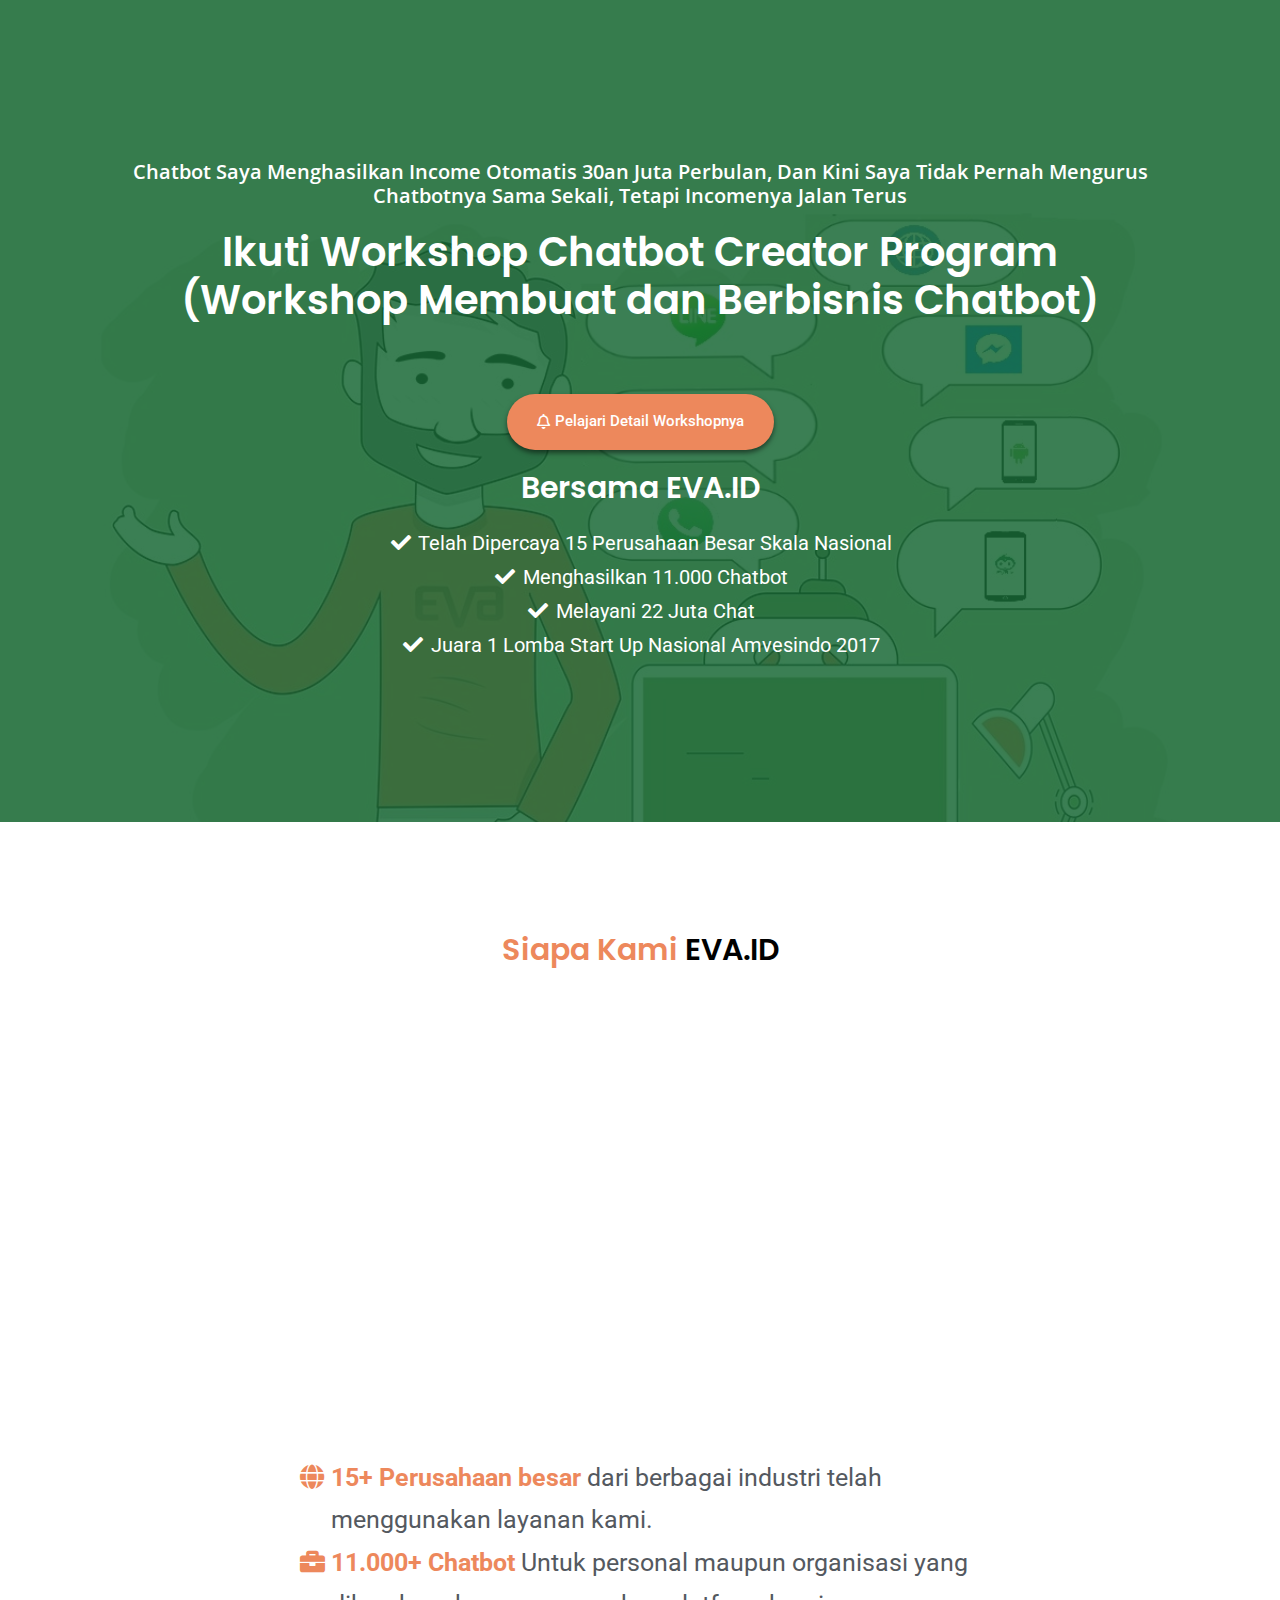
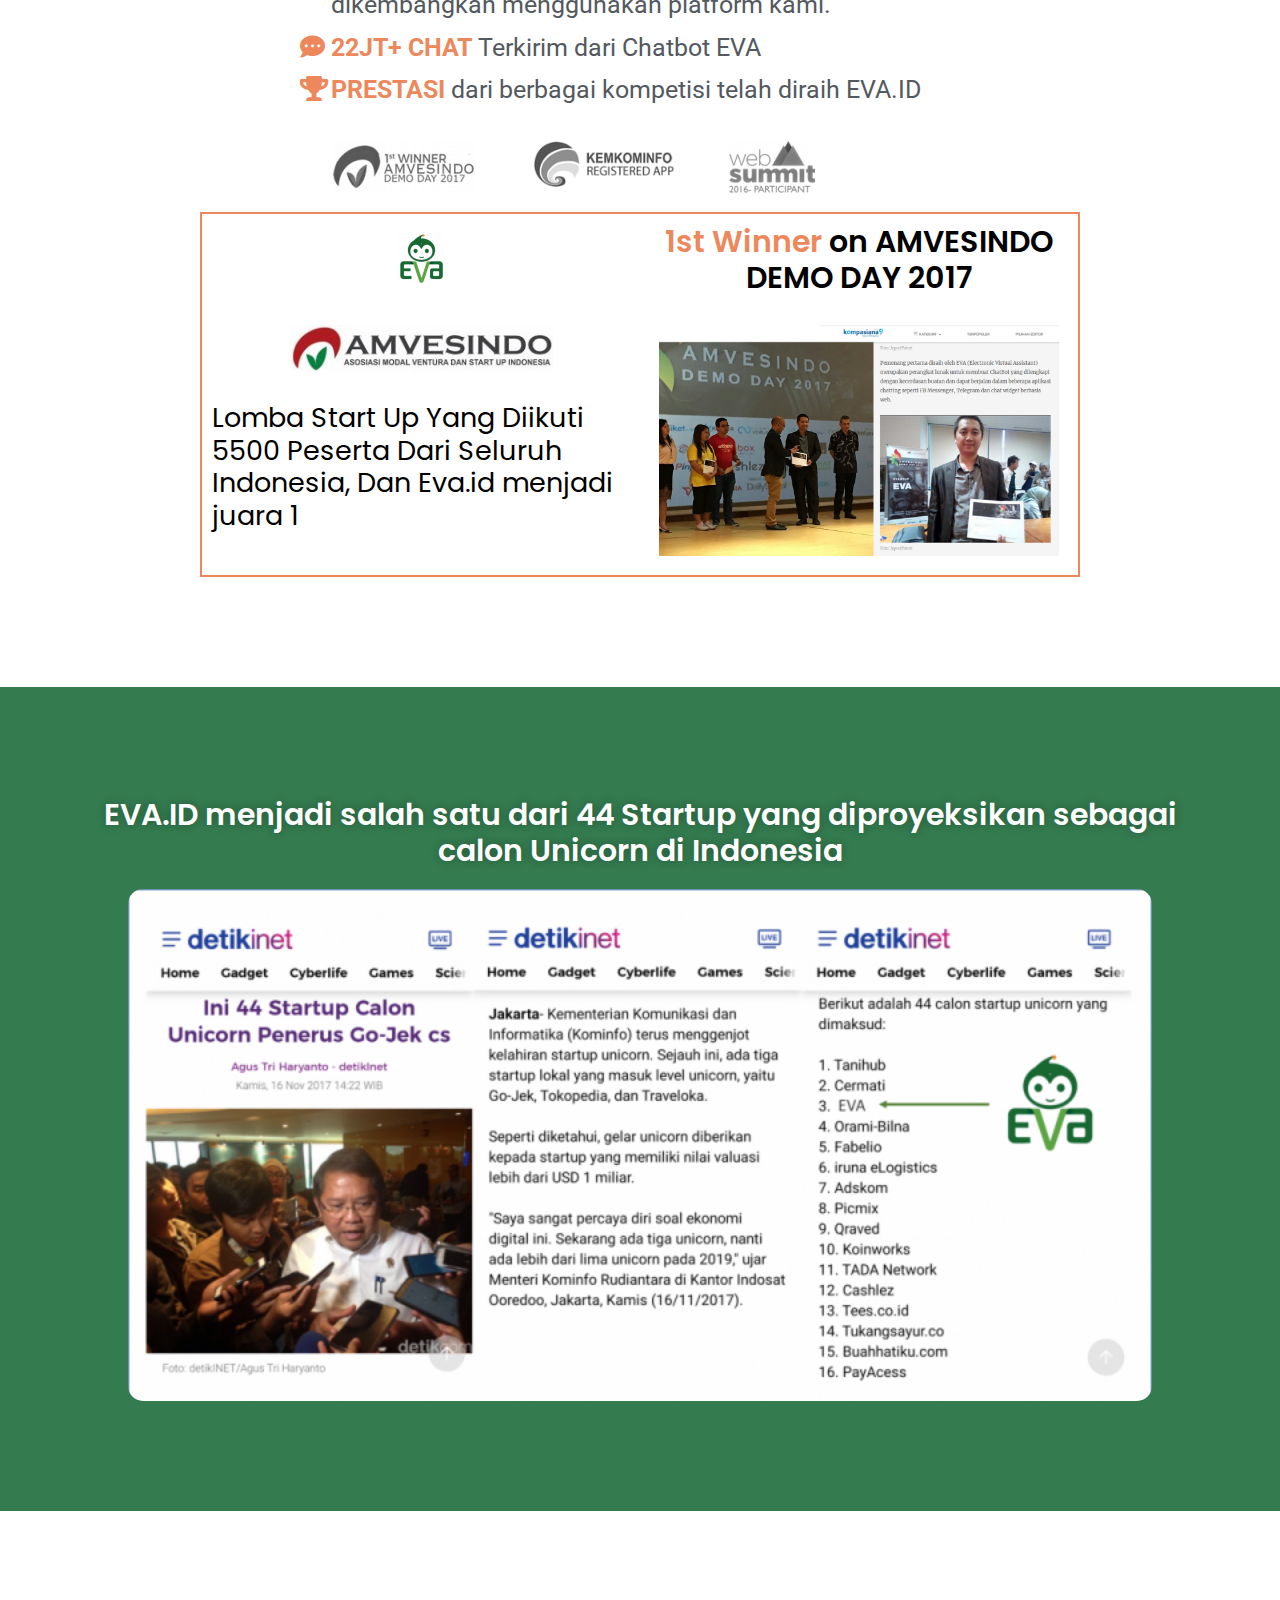
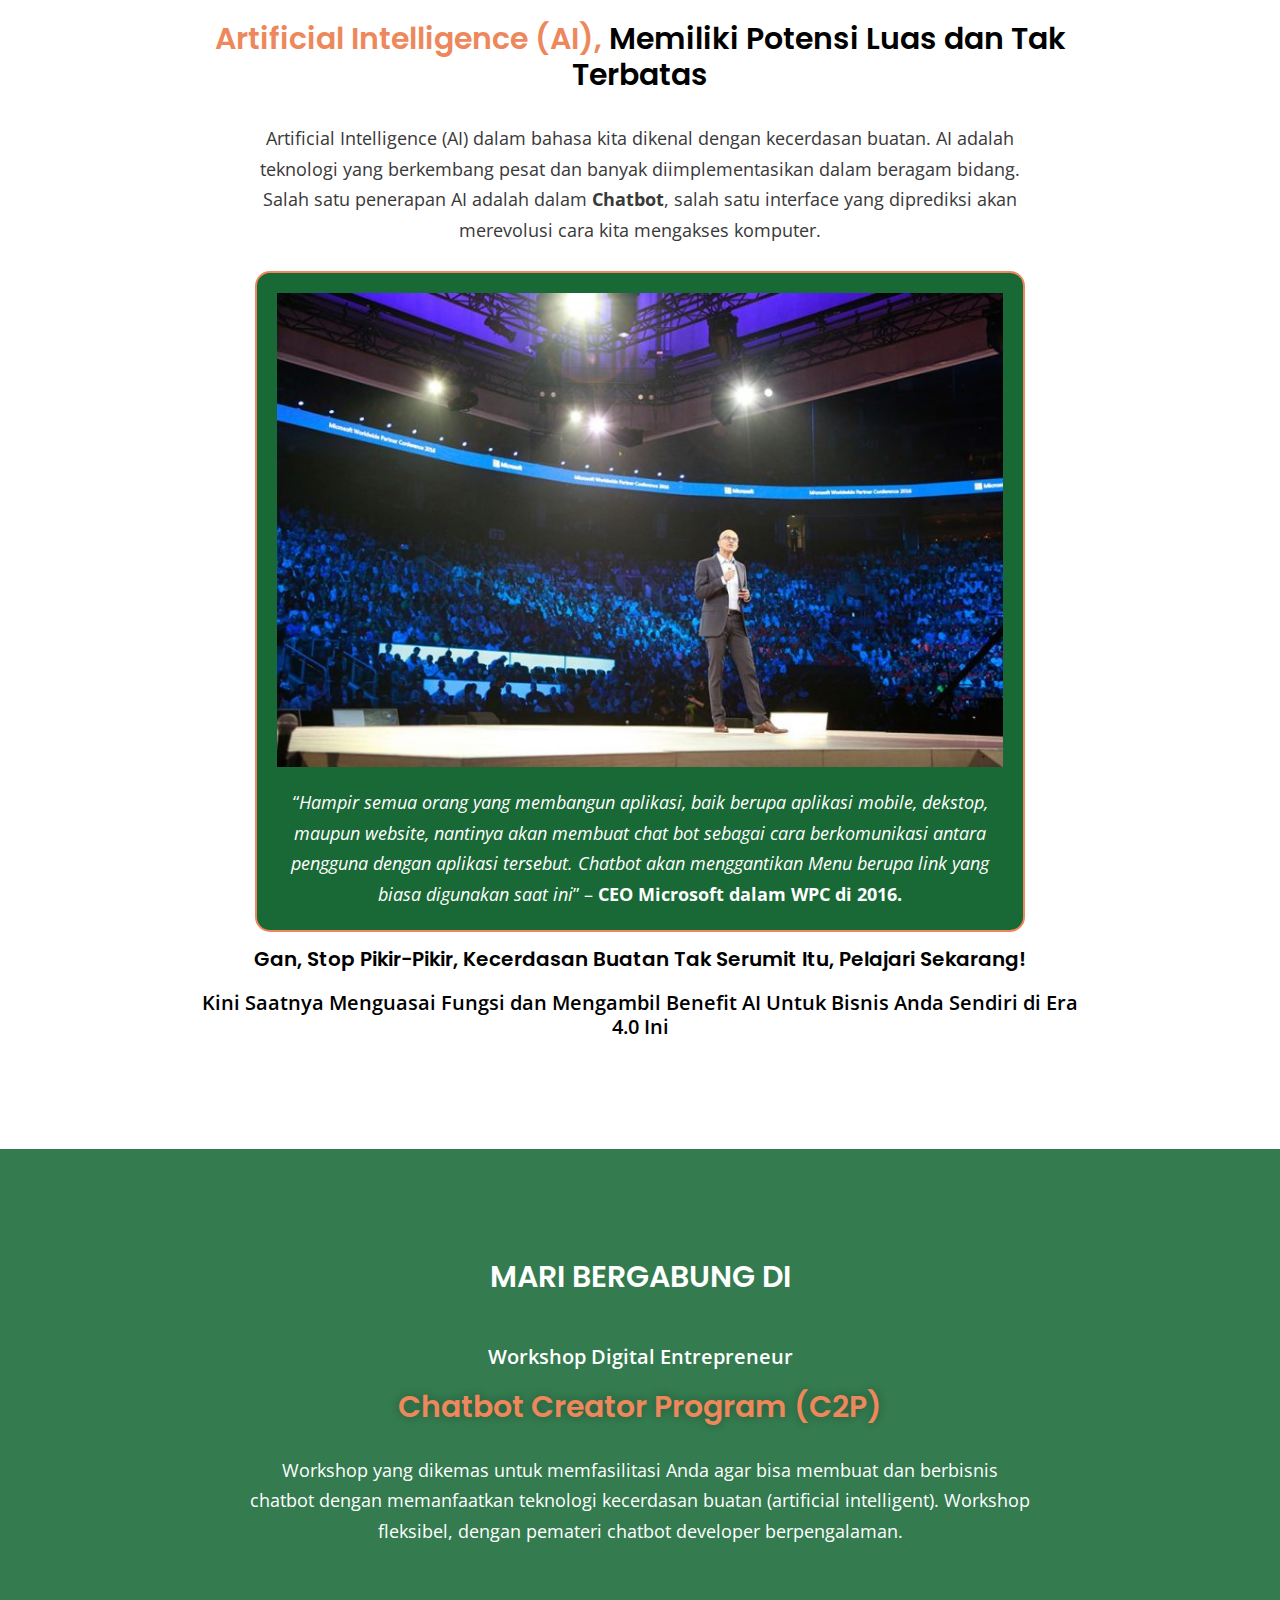
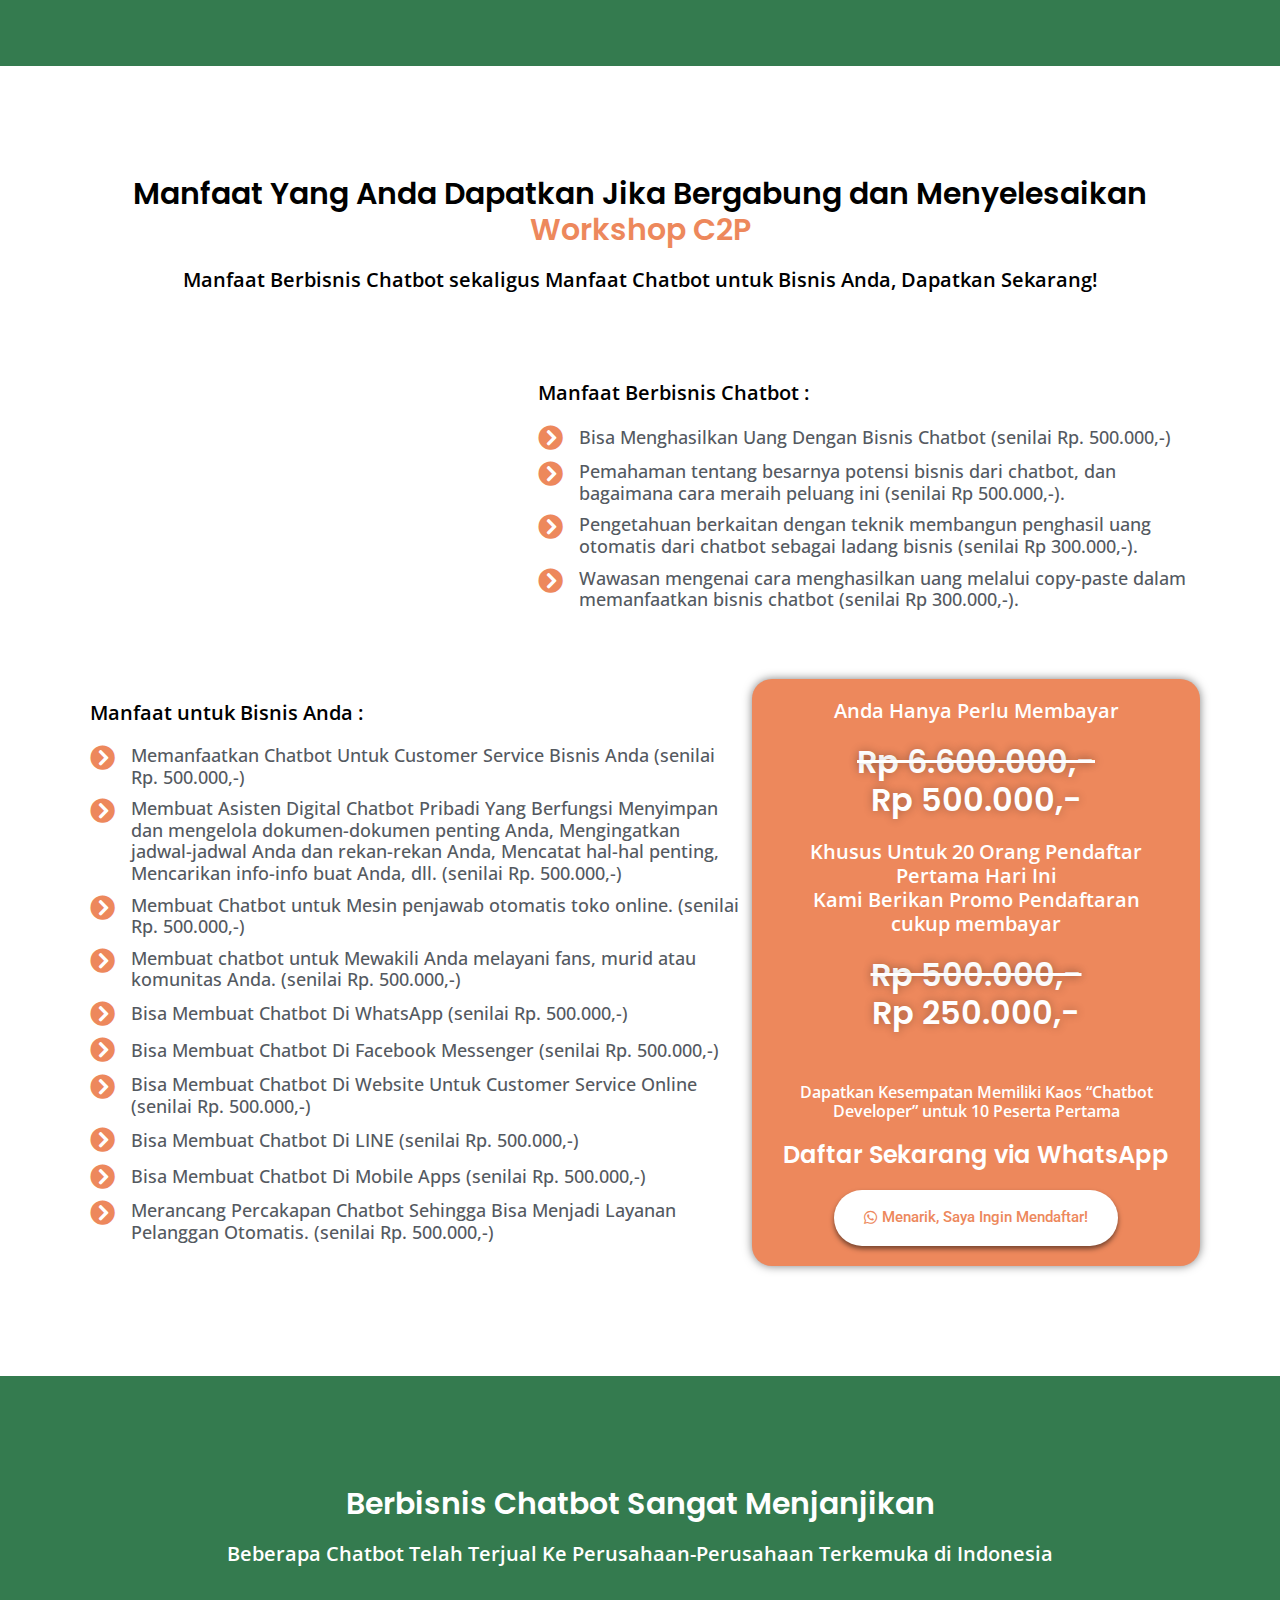
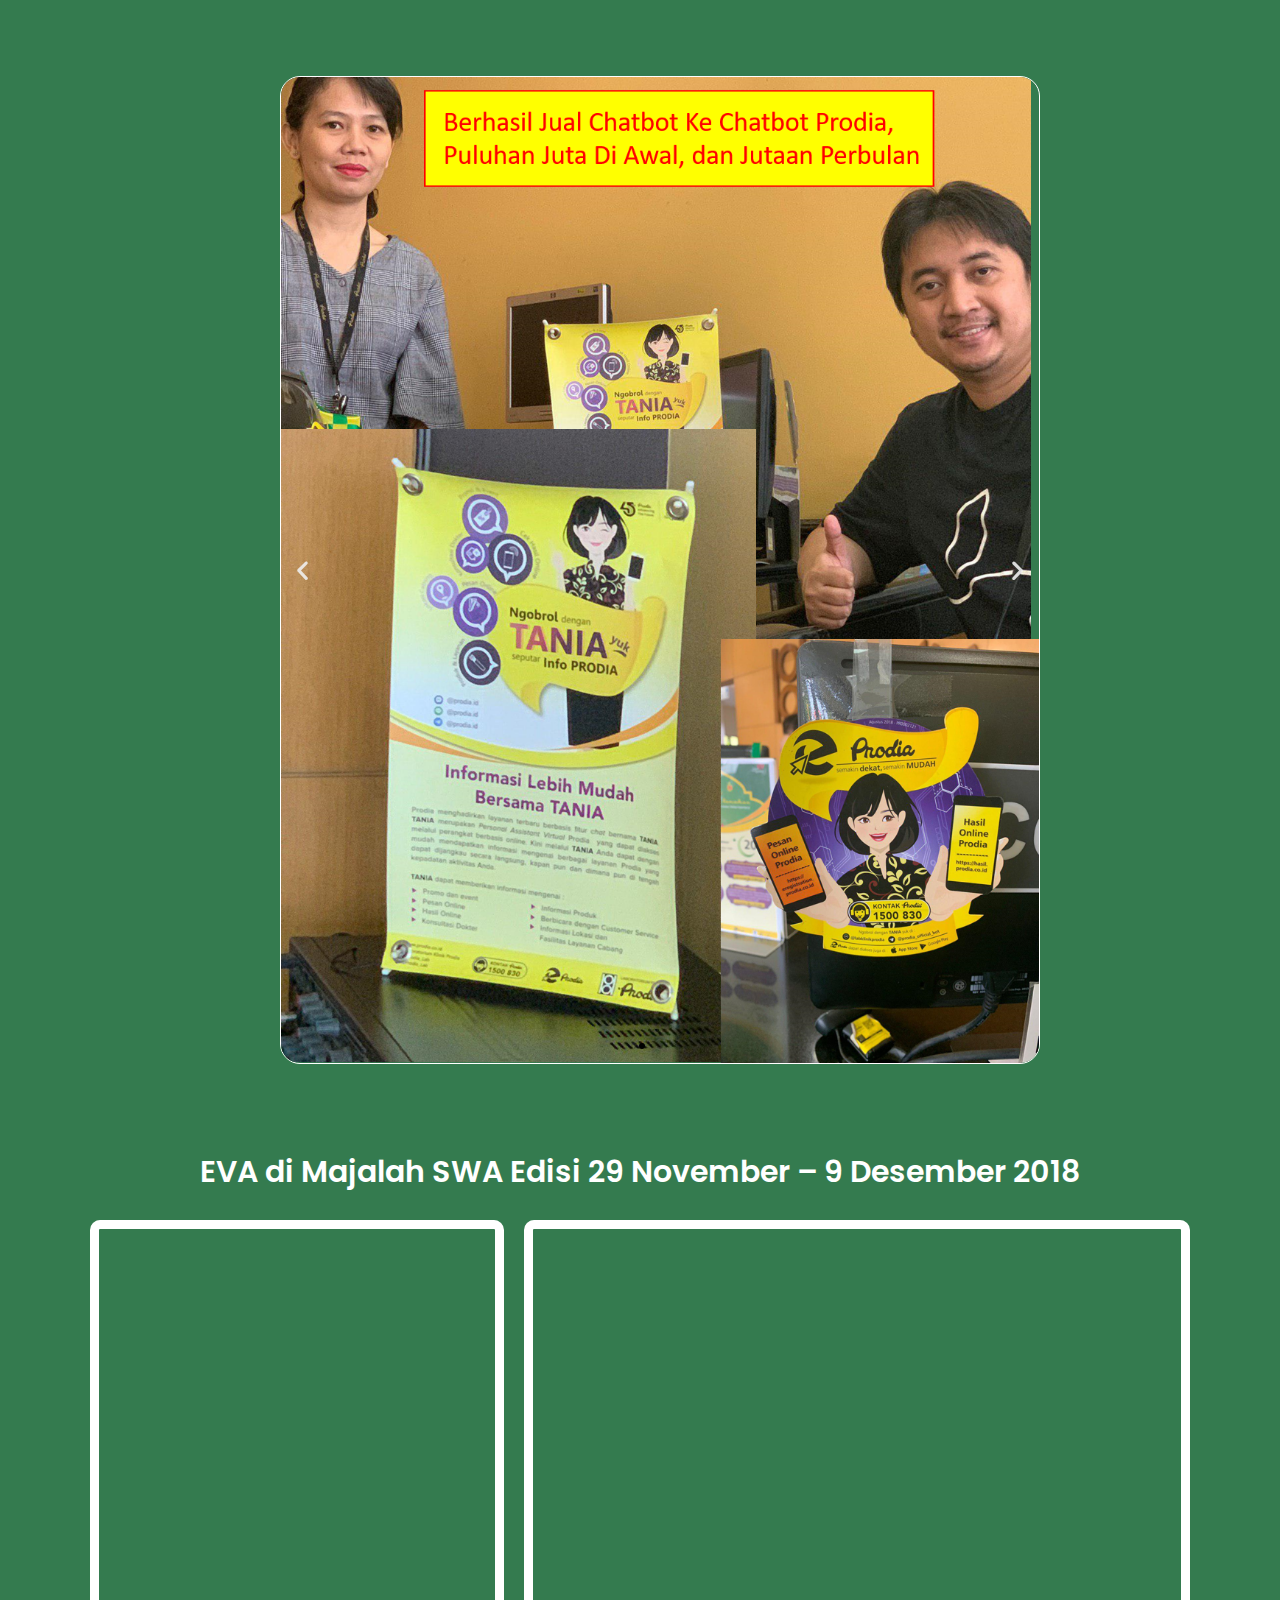
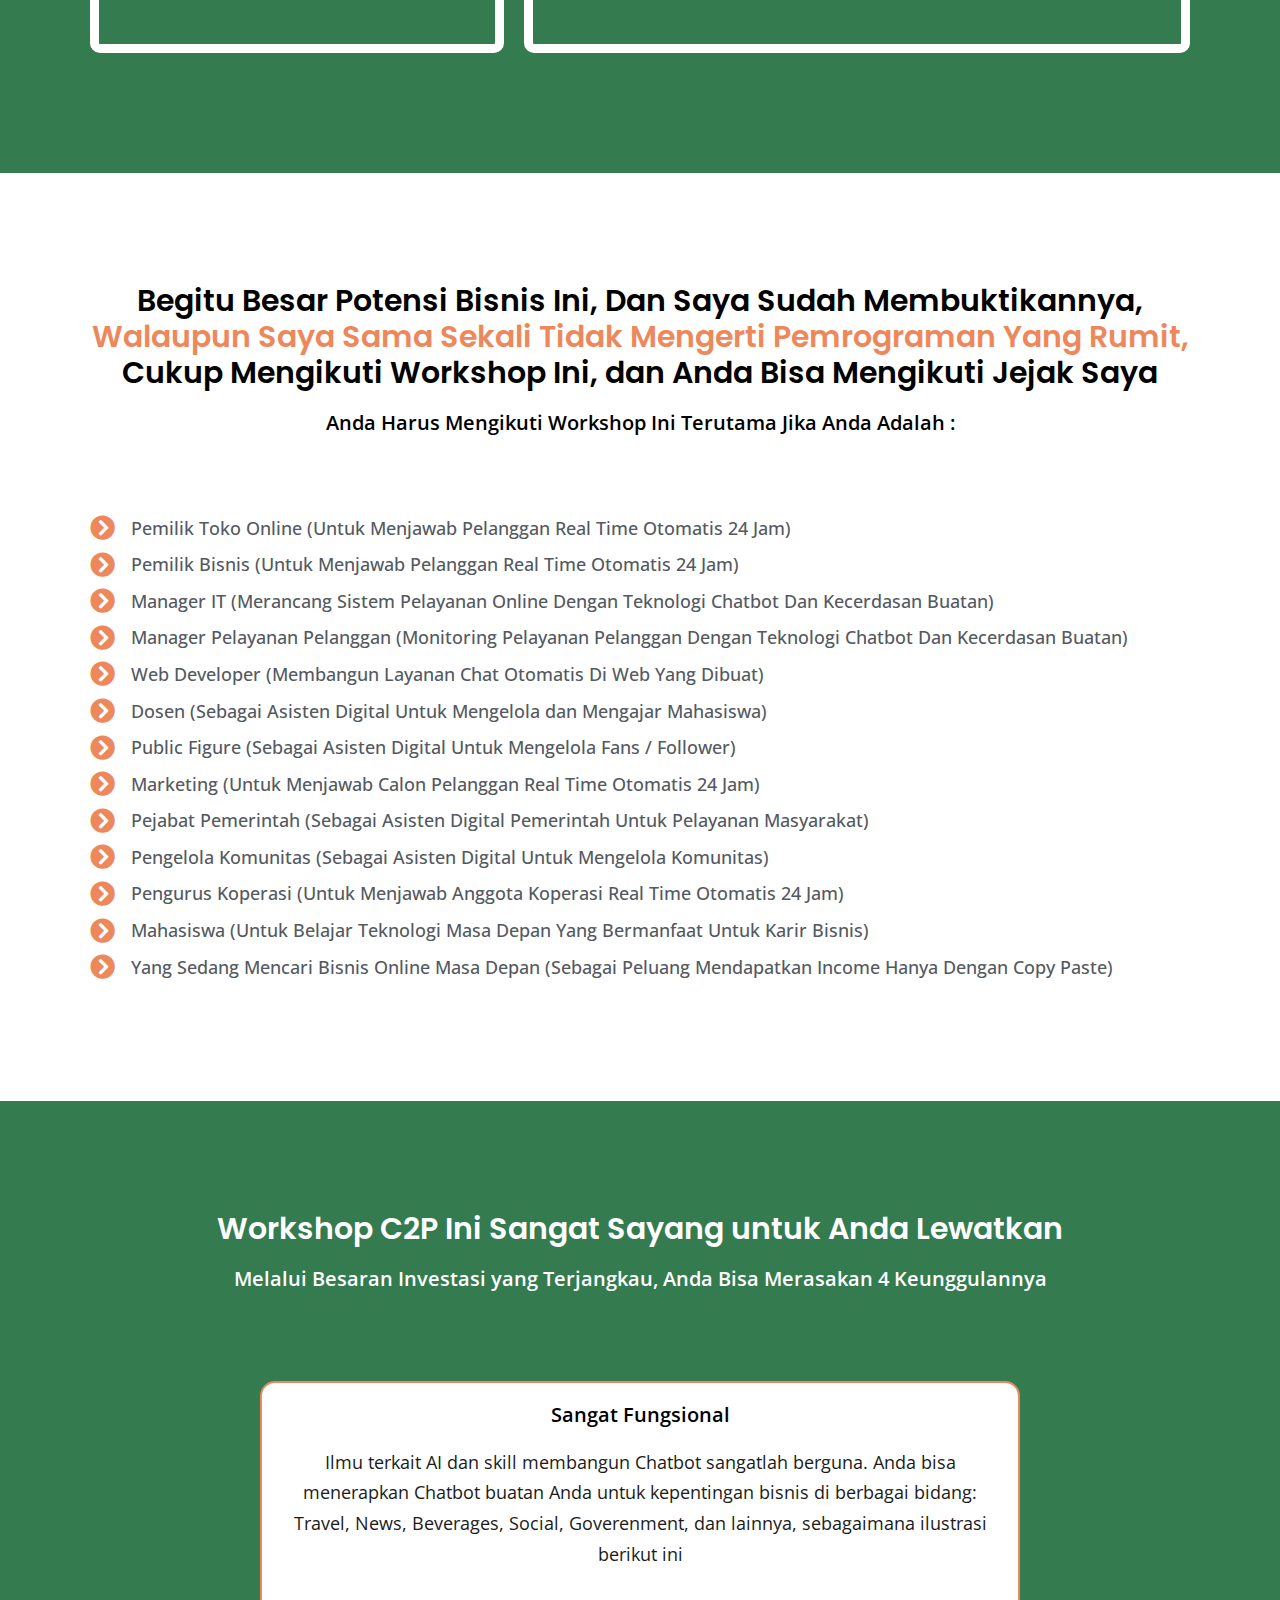
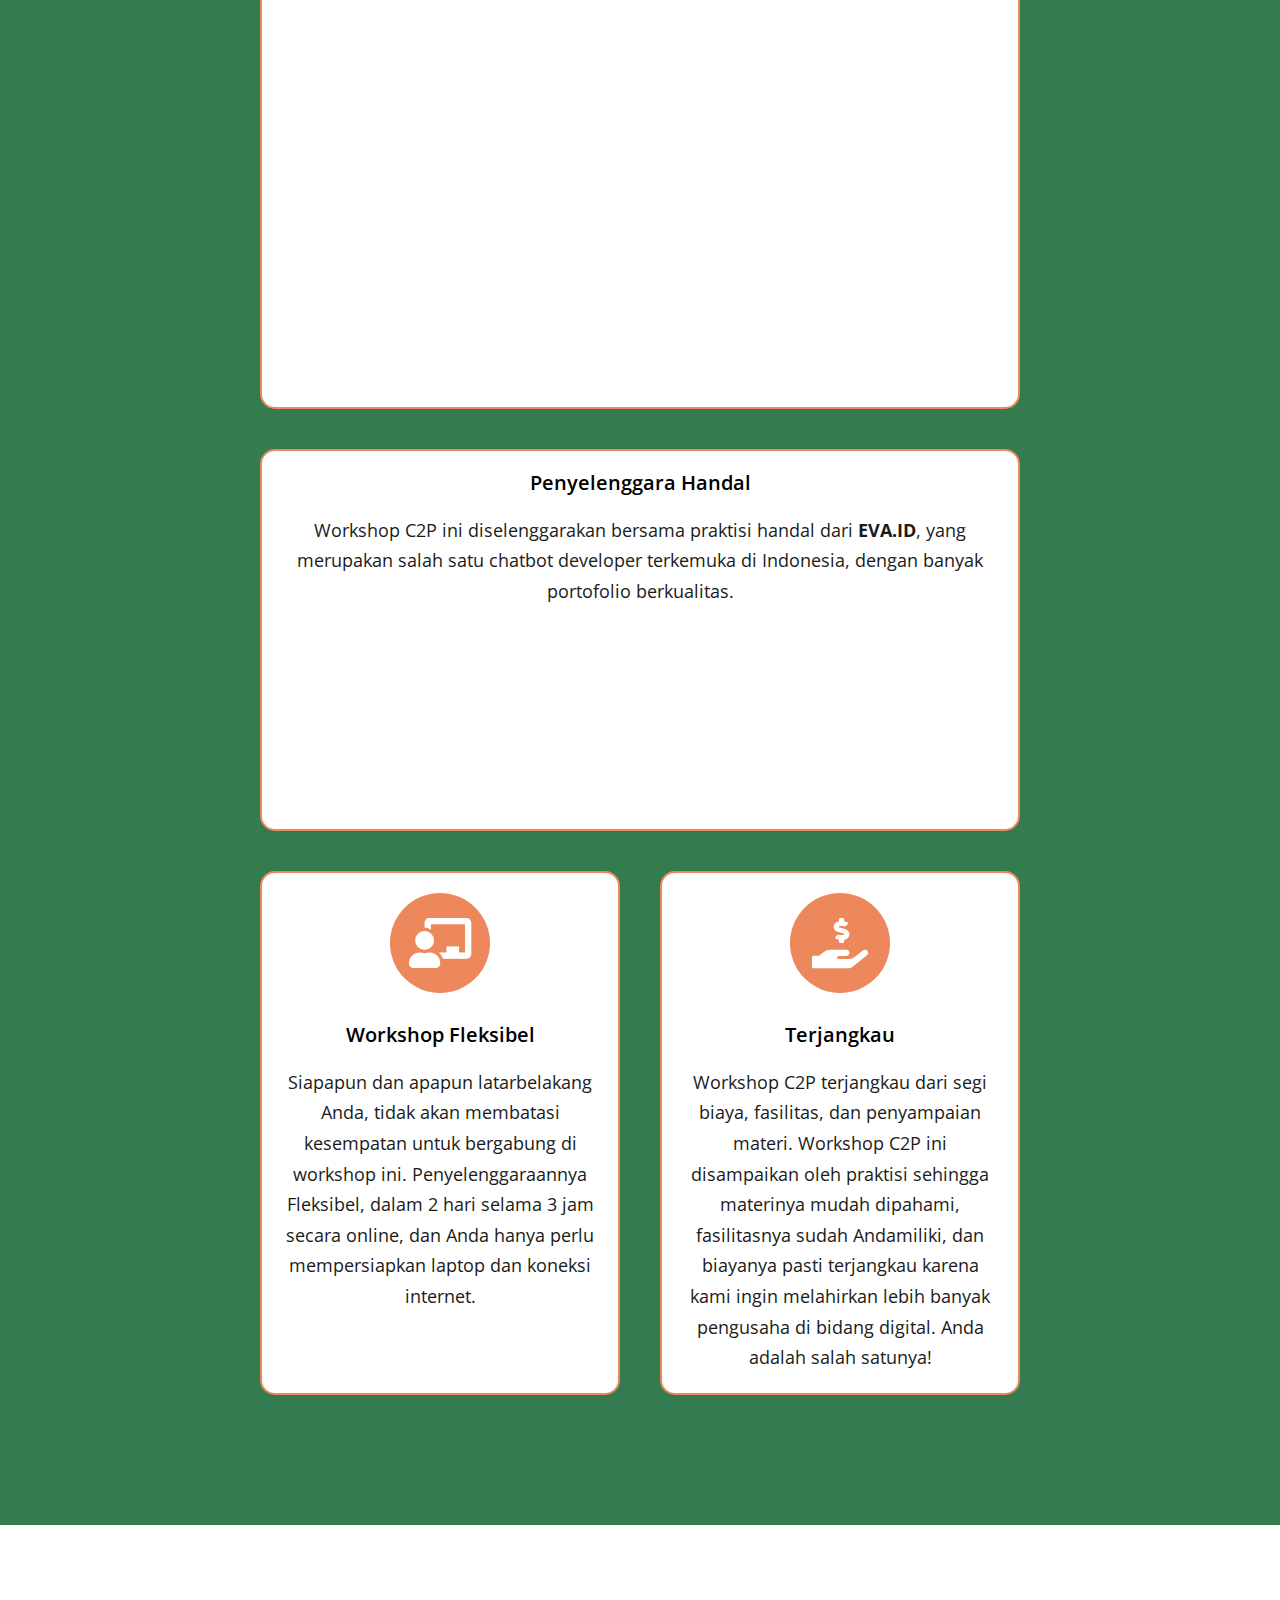
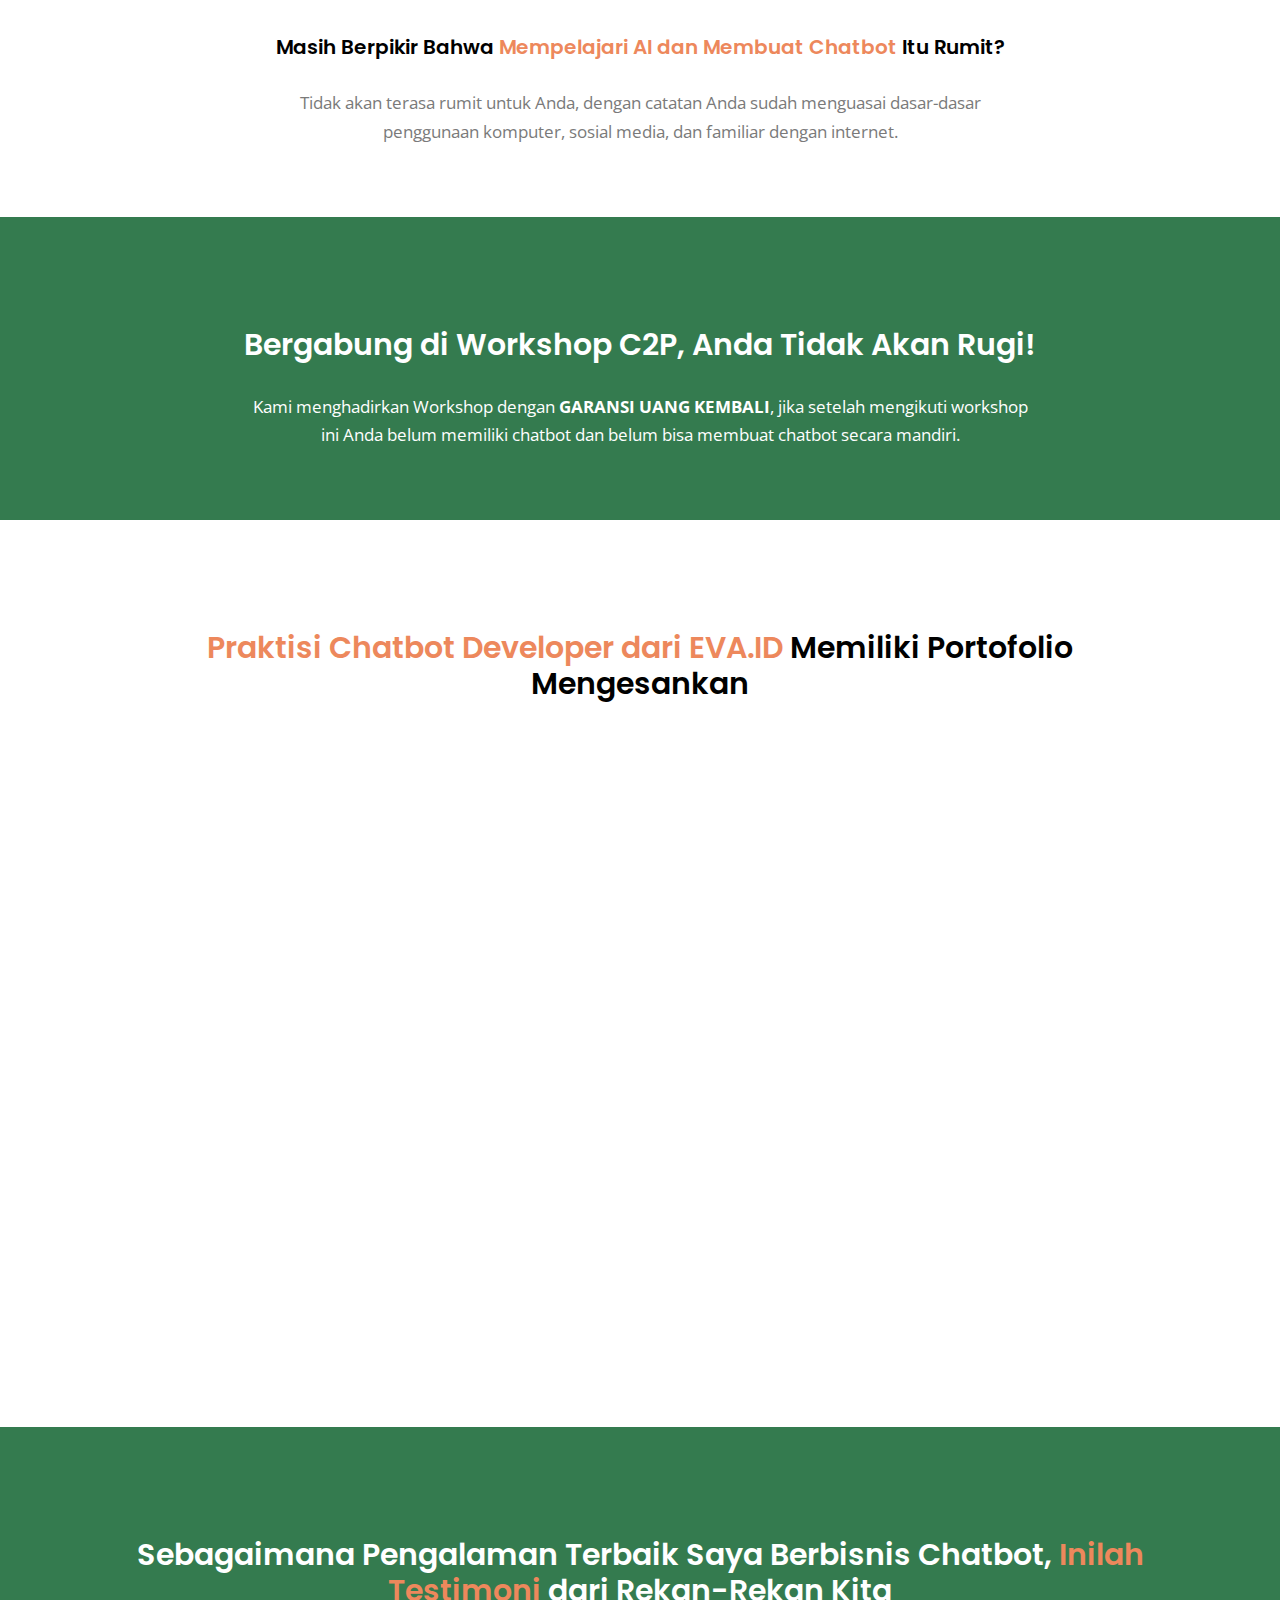
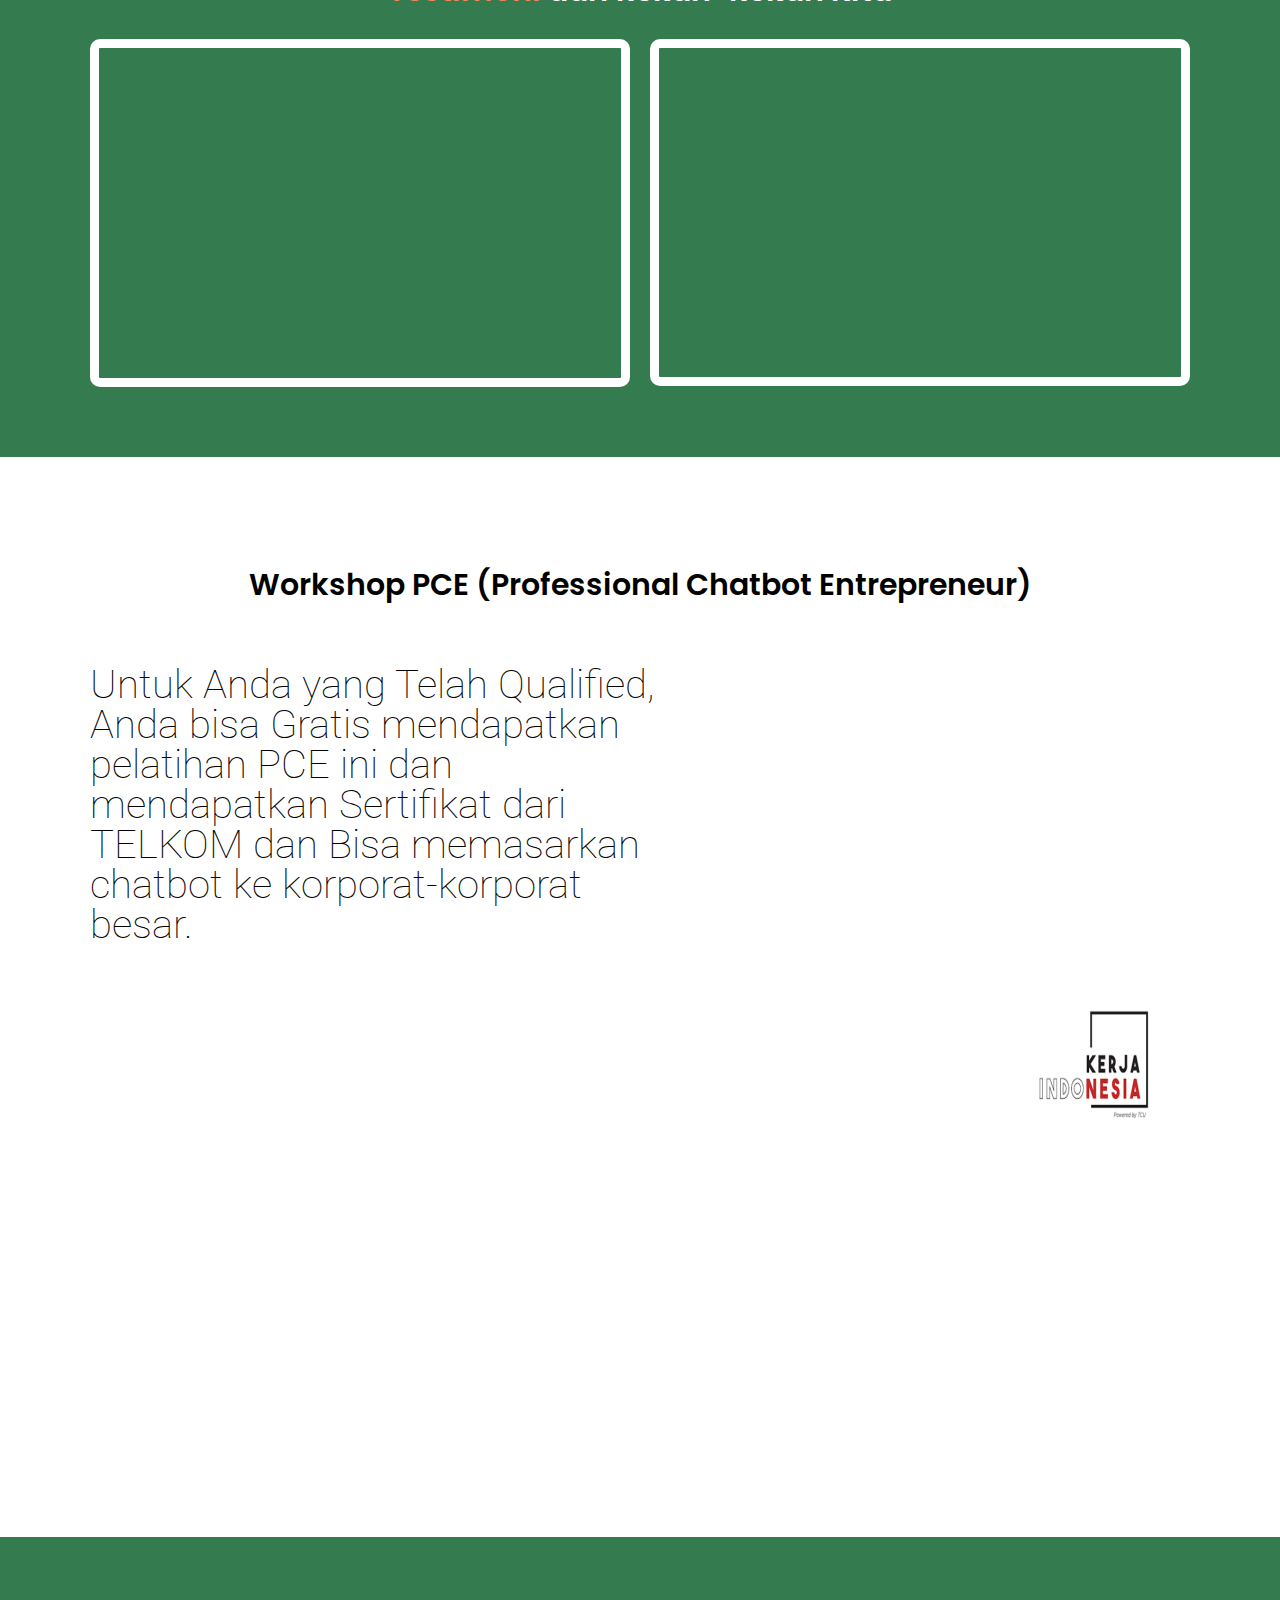
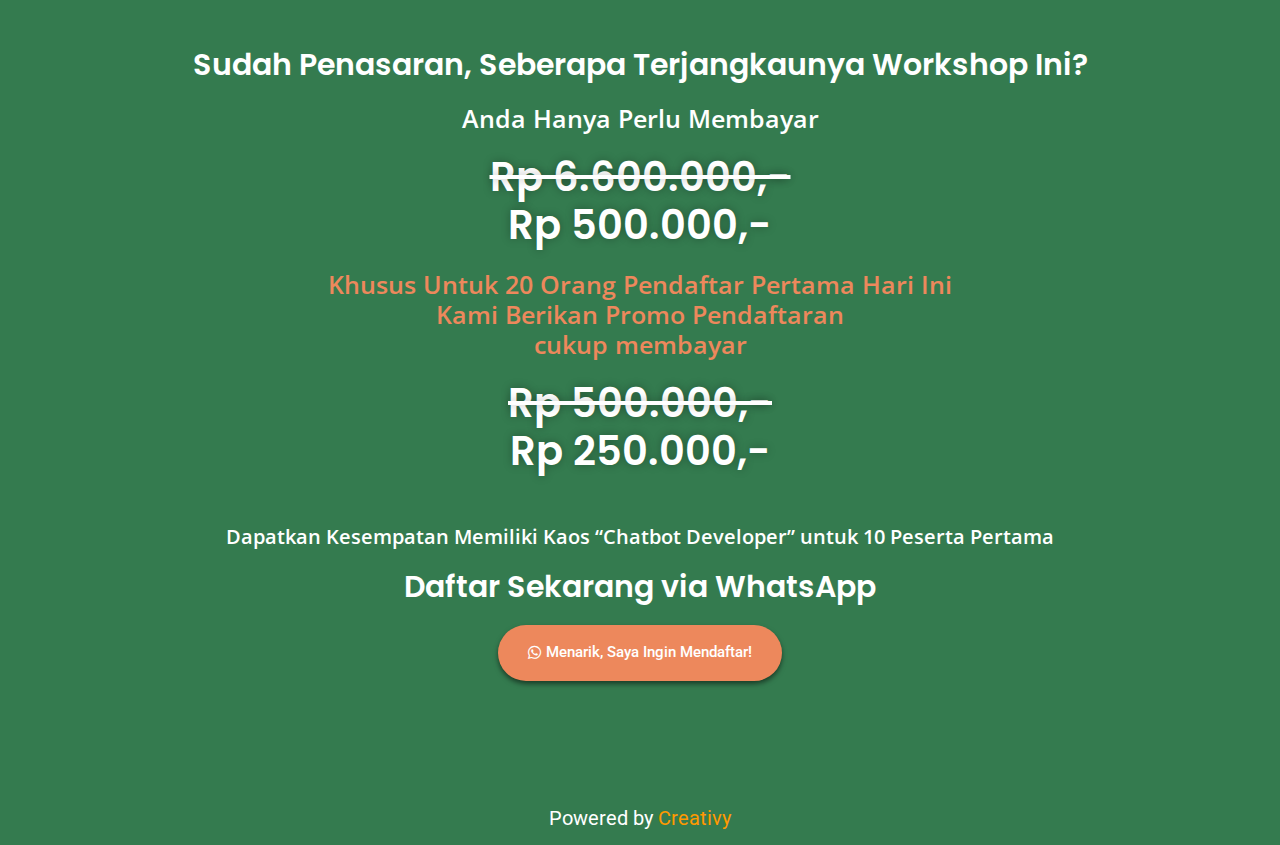
<file: index.html>
<!DOCTYPE html>
<html lang="en-US">

<head>
    <meta charset="UTF-8">
    <title>Eva &#8211; Instant Chatbot Creator</title>
    <meta name="robots" content="max-image-preview:large">
    <link rel="dns-prefetch" href="//s.w.org">
    <link rel="alternate" type="application/rss+xml" title="My Blog &raquo; Feed" href="./feed/index.html">
    <link rel="alternate" type="application/rss+xml" title="My Blog &raquo; Comments Feed" href="./comments/feed/index.html">
    <script>
        window._wpemojiSettings = {
            "baseUrl": "https:\/\/s.w.org\/images\/core\/emoji\/13.0.1\/72x72\/",
            "ext": ".png",
            "svgUrl": "https:\/\/s.w.org\/images\/core\/emoji\/13.0.1\/svg\/",
            "svgExt": ".svg",
            "source": {
                "concatemoji": ".\/wp-includes\/js\/wp-emoji-release.min.js?ver=5.7.1"
            }
        };
        ! function(e, a, t) {
            var n, r, o, i = a.createElement("canvas"),
                p = i.getContext && i.getContext("2d");

            function s(e, t) {
                var a = String.fromCharCode;
                p.clearRect(0, 0, i.width, i.height), p.fillText(a.apply(this, e), 0, 0);
                e = i.toDataURL();
                return p.clearRect(0, 0, i.width, i.height), p.fillText(a.apply(this, t), 0, 0), e === i.toDataURL()
            }

            function c(e) {
                var t = a.createElement("script");
                t.src = e, t.defer = t.type = "text/javascript", a.getElementsByTagName("head")[0].appendChild(t)
            }
            for (o = Array("flag", "emoji"), t.supports = {
                    everything: !0,
                    everythingExceptFlag: !0
                }, r = 0; r < o.length; r++) t.supports[o[r]] = function(e) {
                if (!p || !p.fillText) return !1;
                switch (p.textBaseline = "top", p.font = "600 32px Arial", e) {
                    case "flag":
                        return s([127987, 65039, 8205, 9895, 65039], [127987, 65039, 8203, 9895, 65039]) ? !1 : !s([55356, 56826, 55356, 56819], [55356, 56826, 8203, 55356, 56819]) && !s([55356, 57332, 56128, 56423, 56128, 56418, 56128, 56421, 56128, 56430, 56128, 56423, 56128, 56447], [55356, 57332, 8203, 56128, 56423, 8203, 56128, 56418, 8203, 56128, 56421, 8203, 56128, 56430, 8203, 56128, 56423, 8203, 56128, 56447]);
                    case "emoji":
                        return !s([55357, 56424, 8205, 55356, 57212], [55357, 56424, 8203, 55356, 57212])
                }
                return !1
            }(o[r]), t.supports.everything = t.supports.everything && t.supports[o[r]], "flag" !== o[r] && (t.supports.everythingExceptFlag = t.supports.everythingExceptFlag && t.supports[o[r]]);
            t.supports.everythingExceptFlag = t.supports.everythingExceptFlag && !t.supports.flag, t.DOMReady = !1, t.readyCallback = function() {
                t.DOMReady = !0
            }, t.supports.everything || (n = function() {
                t.readyCallback()
            }, a.addEventListener ? (a.addEventListener("DOMContentLoaded", n, !1), e.addEventListener("load", n, !1)) : (e.attachEvent("onload", n), a.attachEvent("onreadystatechange", function() {
                "complete" === a.readyState && t.readyCallback()
            })), (n = t.source || {}).concatemoji ? c(n.concatemoji) : n.wpemoji && n.twemoji && (c(n.twemoji), c(n.wpemoji)))
        }(window, document, window._wpemojiSettings);
    </script>
    <style>
        img.wp-smiley,
        img.emoji {
            display: inline !important;
            border: none !important;
            box-shadow: none !important;
            height: 1em !important;
            width: 1em !important;
            margin: 0 .07em !important;
            vertical-align: -0.1em !important;
            background: none !important;
            padding: 0 !important;
        }
    </style>
    <link rel="stylesheet" id="wp-block-library-css" href="./wp-includes/css/dist/block-library/style.min.css?ver=5.7.1" media="all">
    <link rel="stylesheet" id="wp-block-library-theme-css" href="./wp-includes/css/dist/block-library/theme.min.css?ver=5.7.1" media="all">
    <link rel="stylesheet" id="twenty-twenty-one-style-css" href="./wp-content/themes/twentytwentyone/style.css?ver=1.3" media="all">
    <link rel="stylesheet" id="twenty-twenty-one-print-style-css" href="./wp-content/themes/twentytwentyone/assets/css/print.css?ver=1.3" media="print">
    <link rel="stylesheet" id="elementor-icons-css" href="./wp-content/plugins/elementor/assets/lib/eicons/css/elementor-icons.min.css?ver=5.11.0" media="all">
    <link rel="stylesheet" id="elementor-animations-css" href="./wp-content/plugins/elementor/assets/lib/animations/animations.min.css?ver=3.2.2" media="all">
    <link rel="stylesheet" id="elementor-frontend-css" href="./wp-content/plugins/elementor/assets/css/frontend.min.css?ver=3.2.2" media="all">
    <link rel="stylesheet" id="elementor-post-5-css" href="./wp-content/uploads/elementor/css/post-5.css?ver=1620172026" media="all">
    <link rel="stylesheet" id="elementor-global-css" href="./wp-content/uploads/elementor/css/global.css?ver=1620173338" media="all">
    <link rel="stylesheet" id="elementor-post-8-css" href="./wp-content/uploads/elementor/css/post-8.css?ver=1620173262" media="all">
    <link rel="stylesheet" id="google-fonts-1-css" href="https://fonts.googleapis.com/css?family=Roboto%3A100%2C100italic%2C200%2C200italic%2C300%2C300italic%2C400%2C400italic%2C500%2C500italic%2C600%2C600italic%2C700%2C700italic%2C800%2C800italic%2C900%2C900italic%7CRoboto+Slab%3A100%2C100italic%2C200%2C200italic%2C300%2C300italic%2C400%2C400italic%2C500%2C500italic%2C600%2C600italic%2C700%2C700italic%2C800%2C800italic%2C900%2C900italic%7COpen+Sans%3A100%2C100italic%2C200%2C200italic%2C300%2C300italic%2C400%2C400italic%2C500%2C500italic%2C600%2C600italic%2C700%2C700italic%2C800%2C800italic%2C900%2C900italic%7CPoppins%3A100%2C100italic%2C200%2C200italic%2C300%2C300italic%2C400%2C400italic%2C500%2C500italic%2C600%2C600italic%2C700%2C700italic%2C800%2C800italic%2C900%2C900italic&#038;display=auto&#038;ver=5.7.1"
        media="all">
    <link rel="stylesheet" id="elementor-icons-shared-0-css" href="./wp-content/plugins/elementor/assets/lib/font-awesome/css/fontawesome.min.css?ver=5.15.1" media="all">
    <link rel="stylesheet" id="elementor-icons-fa-regular-css" href="./wp-content/plugins/elementor/assets/lib/font-awesome/css/regular.min.css?ver=5.15.1" media="all">
    <link rel="stylesheet" id="elementor-icons-fa-solid-css" href="./wp-content/plugins/elementor/assets/lib/font-awesome/css/solid.min.css?ver=5.15.1" media="all">
    <link rel="stylesheet" id="elementor-icons-fa-brands-css" href="./wp-content/plugins/elementor/assets/lib/font-awesome/css/brands.min.css?ver=5.15.1" media="all">
    <link rel="https://api.w.org/" href="./wp-json/index.html">
    <link rel="alternate" type="application/json" href="./wp-json/wp/v2/pages/8/index.html">
    <link rel="EditURI" type="application/rsd+xml" title="RSD" href="./xmlrpc.php?rsd">
    <link rel="wlwmanifest" type="application/wlwmanifest+xml" href="./wp-includes/wlwmanifest.xml">
    <meta name="generator" content="WordPress 5.7.1">
    <link rel="canonical" href="./index.html">
    <link rel="shortlink" href="./index.html">
    <link rel="alternate" type="application/json+oembed" href="./wp-json/oembed/1.0/embed/index.html?url=https%3A%2F%2F%2F">
    <link rel="alternate" type="text/xml+oembed" href="./wp-json/oembed/1.0/embed/index.html?url=https%3A%2F%2F%2F&#038;format=xml">
    <style>
        .recentcomments a {
            display: inline !important;
            padding: 0 !important;
            margin: 0 !important;
        }
    </style>
    <meta name="viewport" content="width=device-width, initial-scale=1.0, viewport-fit=cover">
</head>

<body class="home page-template page-template-elementor_canvas page page-id-8 wp-embed-responsive is-light-theme no-js singular elementor-default elementor-template-canvas elementor-kit-5 elementor-page elementor-page-8">
    <div data-elementor-type="wp-page" data-elementor-id="8" class="elementor elementor-8" data-elementor-settings="[]">
        <div class="elementor-section-wrap">
            <section class="elementor-section elementor-top-section elementor-element elementor-element-253fc96d elementor-section-boxed elementor-section-height-default elementor-section-height-default" data-id="253fc96d" data-element_type="section" data-settings="{&quot;background_background&quot;:&quot;classic&quot;}">
                <div class="elementor-background-overlay"></div>
                <div class="elementor-container elementor-column-gap-default">
                    <div class="elementor-column elementor-col-100 elementor-top-column elementor-element elementor-element-4e103b4" data-id="4e103b4" data-element_type="column">
                        <div class="elementor-widget-wrap elementor-element-populated">
                            <div class="elementor-element elementor-element-49bfbdf5 elementor-widget elementor-widget-heading" data-id="49bfbdf5" data-element_type="widget" data-widget_type="heading.default">
                                <div class="elementor-widget-container">
                                    <h2 class="elementor-heading-title elementor-size-default">Chatbot Saya Menghasilkan Income Otomatis 30an Juta Perbulan, Dan Kini Saya Tidak Pernah Mengurus Chatbotnya Sama Sekali, Tetapi Incomenya Jalan Terus</h2>
                                </div>
                            </div>
                            <div class="elementor-element elementor-element-62b7a736 elementor-widget elementor-widget-heading" data-id="62b7a736" data-element_type="widget" data-widget_type="heading.default">
                                <div class="elementor-widget-container">
                                    <h2 class="elementor-heading-title elementor-size-default">Ikuti Workshop Chatbot Creator Program<br> (Workshop Membuat dan Berbisnis Chatbot)</h2>
                                </div>
                            </div>
                            <div class="elementor-element elementor-element-6b09ca63 elementor-align-center elementor-widget elementor-widget-button" data-id="6b09ca63" data-element_type="widget" data-widget_type="button.default">
                                <div class="elementor-widget-container">
                                    <div class="elementor-button-wrapper">
                                        <a href="#down" class="elementor-button-link elementor-button elementor-size-sm elementor-animation-grow" role="button">
                                            <span class="elementor-button-content-wrapper">
						<span class="elementor-button-icon elementor-align-icon-left">
				<i aria-hidden="true" class="far fa-bell"></i>			</span>
                                            <span class="elementor-button-text">Pelajari Detail Workshopnya</span>
                                            </span>
                                        </a>
                                    </div>
                                </div>
                            </div>
                            <div class="elementor-element elementor-element-30c91d38 elementor-widget elementor-widget-heading" data-id="30c91d38" data-element_type="widget" data-widget_type="heading.default">
                                <div class="elementor-widget-container">
                                    <h2 class="elementor-heading-title elementor-size-default">Bersama EVA.ID</h2>
                                </div>
                            </div>
                            <div class="elementor-element elementor-element-602169da elementor-align-center elementor-icon-list--layout-traditional elementor-list-item-link-full_width elementor-widget elementor-widget-icon-list" data-id="602169da" data-element_type="widget" data-widget_type="icon-list.default">
                                <div class="elementor-widget-container">
                                    <ul class="elementor-icon-list-items">
                                        <li class="elementor-icon-list-item">
                                            <span class="elementor-icon-list-icon">
							<i aria-hidden="true" class="fas fa-check"></i>						</span>
                                            <span class="elementor-icon-list-text">Telah Dipercaya 15 Perusahaan Besar Skala Nasional</span>
                                        </li>
                                        <li class="elementor-icon-list-item">
                                            <span class="elementor-icon-list-icon">
							<i aria-hidden="true" class="fas fa-check"></i>						</span>
                                            <span class="elementor-icon-list-text">Menghasilkan 11.000 Chatbot</span>
                                        </li>
                                        <li class="elementor-icon-list-item">
                                            <span class="elementor-icon-list-icon">
							<i aria-hidden="true" class="fas fa-check"></i>						</span>
                                            <span class="elementor-icon-list-text">Melayani 22 Juta Chat</span>
                                        </li>
                                        <li class="elementor-icon-list-item">
                                            <span class="elementor-icon-list-icon">
							<i aria-hidden="true" class="fas fa-check"></i>						</span>
                                            <span class="elementor-icon-list-text">Juara 1 Lomba Start Up Nasional Amvesindo  2017</span>
                                        </li>
                                    </ul>
                                </div>
                            </div>
                        </div>
                    </div>
                </div>
            </section>
            <section class="elementor-section elementor-top-section elementor-element elementor-element-2467e5a4 elementor-section-boxed elementor-section-height-default elementor-section-height-default" data-id="2467e5a4" data-element_type="section">
                <div class="elementor-background-overlay"></div>
                <div class="elementor-container elementor-column-gap-default">
                    <div class="elementor-column elementor-col-100 elementor-top-column elementor-element elementor-element-5428c389" data-id="5428c389" data-element_type="column">
                        <div class="elementor-widget-wrap elementor-element-populated">
                            <div class="elementor-element elementor-element-4077be44 elementor-widget elementor-widget-menu-anchor" data-id="4077be44" data-element_type="widget" data-widget_type="menu-anchor.default">
                                <div class="elementor-widget-container">
                                    <div id="down" class="elementor-menu-anchor"></div>
                                </div>
                            </div>
                            <div class="elementor-element elementor-element-1234b58f elementor-widget elementor-widget-heading" data-id="1234b58f" data-element_type="widget" data-widget_type="heading.default">
                                <div class="elementor-widget-container">
                                    <h2 class="elementor-heading-title elementor-size-default">
                                        <font color="#ED885C">Siapa Kami</font> EVA.ID</h2>
                                </div>
                            </div>
                            <section class="elementor-section elementor-inner-section elementor-element elementor-element-21be48b4 elementor-section-boxed elementor-section-height-default elementor-section-height-default" data-id="21be48b4" data-element_type="section">
                                <div class="elementor-container elementor-column-gap-default">
                                    <div class="elementor-column elementor-col-100 elementor-inner-column elementor-element elementor-element-3eeb4623" data-id="3eeb4623" data-element_type="column" data-settings="{&quot;background_background&quot;:&quot;classic&quot;}">
                                        <div class="elementor-widget-wrap elementor-element-populated">
                                            <div class="elementor-element elementor-element-3d515828 elementor-aspect-ratio-169 elementor-widget elementor-widget-video" data-id="3d515828" data-element_type="widget" data-settings="{&quot;youtube_url&quot;:&quot;https:\/\/www.youtube.com\/watch?v=XHOmBV4js_E&quot;,&quot;video_type&quot;:&quot;youtube&quot;,&quot;controls&quot;:&quot;yes&quot;,&quot;aspect_ratio&quot;:&quot;169&quot;}"
                                                data-widget_type="video.default">
                                                <div class="elementor-widget-container">
                                                    <div class="elementor-wrapper elementor-fit-aspect-ratio elementor-open-inline">
                                                        <div class="elementor-video"></div>
                                                    </div>
                                                </div>
                                            </div>
                                            <div class="elementor-element elementor-element-1470fd26 elementor-align-left elementor-list-item-link-full_width elementor-widget elementor-widget-icon-list" data-id="1470fd26" data-element_type="widget" data-widget_type="icon-list.default">
                                                <div class="elementor-widget-container">
                                                    <ul class="elementor-icon-list-items">
                                                        <li class="elementor-icon-list-item">
                                                            <span class="elementor-icon-list-icon">
							<i aria-hidden="true" class="fas fa-globe"></i>						</span>
                                                            <span class="elementor-icon-list-text"><span style="font-weight:bold; color:#ED885C;">15+ Perusahaan besar </span> dari berbagai industri telah menggunakan layanan kami.</span>
                                                        </li>
                                                        <li class="elementor-icon-list-item">
                                                            <span class="elementor-icon-list-icon">
							<i aria-hidden="true" class="fas fa-briefcase"></i>						</span>
                                                            <span class="elementor-icon-list-text"><span style="font-weight:bold; color:#ED885C;">11.000+ Chatbot </span> Untuk personal maupun organisasi yang dikembangkan menggunakan platform kami.</span>
                                                        </li>
                                                        <li class="elementor-icon-list-item">
                                                            <span class="elementor-icon-list-icon">
							<i aria-hidden="true" class="fas fa-comment-dots"></i>						</span>
                                                            <span class="elementor-icon-list-text"><span style="font-weight:bold; color:#ED885C;">22JT+ CHAT</span> Terkirim dari Chatbot EVA</span>
                                                        </li>
                                                        <li class="elementor-icon-list-item">
                                                            <span class="elementor-icon-list-icon">
							<i aria-hidden="true" class="fas fa-trophy"></i>						</span>
                                                            <span class="elementor-icon-list-text"><span style="font-weight:bold; color:#ED885C;">PRESTASI</span> dari berbagai kompetisi telah diraih EVA.ID</span>
                                                        </li>
                                                    </ul>
                                                </div>
                                            </div>
                                        </div>
                                    </div>
                                </div>
                            </section>
                            <section class="elementor-section elementor-inner-section elementor-element elementor-element-543bf620 elementor-section-boxed elementor-section-height-default elementor-section-height-default" data-id="543bf620" data-element_type="section">
                                <div class="elementor-container elementor-column-gap-default">
                                    <div class="elementor-column elementor-col-20 elementor-inner-column elementor-element elementor-element-1135c5d4" data-id="1135c5d4" data-element_type="column">
                                        <div class="elementor-widget-wrap">
                                        </div>
                                    </div>
                                    <div class="elementor-column elementor-col-20 elementor-inner-column elementor-element elementor-element-84cd0f8" data-id="84cd0f8" data-element_type="column">
                                        <div class="elementor-widget-wrap elementor-element-populated">
                                            <div class="elementor-element elementor-element-3365f721 elementor-widget elementor-widget-image" data-id="3365f721" data-element_type="widget" data-widget_type="image.default">
                                                <div class="elementor-widget-container">
                                                    <img src="./wp-content/uploads/elementor/thumbs/demoday-p668n8ybmm5q2uvrvonn15q1avrsilfrog5gp7eigw-p6p0mhblob99yell7q11h8x6rmib8gmgsnzht1b7k0.png" title="demoday-p668n8ybmm5q2uvrvonn15q1avrsilfrog5gp7eigw" alt="demoday-p668n8ybmm5q2uvrvonn15q1avrsilfrog5gp7eigw">                                                    </div>
                                            </div>
                                        </div>
                                    </div>
                                    <div class="elementor-column elementor-col-20 elementor-inner-column elementor-element elementor-element-1194047b" data-id="1194047b" data-element_type="column">
                                        <div class="elementor-widget-wrap elementor-element-populated">
                                            <div class="elementor-element elementor-element-56d41b4a elementor-widget elementor-widget-image" data-id="56d41b4a" data-element_type="widget" data-widget_type="image.default">
                                                <div class="elementor-widget-container">
                                                    <img width="160" height="52" src="./wp-content/uploads/2021/05/kominfo.png" class="attachment-full size-full" alt="" loading="lazy" style="width:100%;height:32.5%;max-width:160px;"> </div>
                                            </div>
                                        </div>
                                    </div>
                                    <div class="elementor-column elementor-col-20 elementor-inner-column elementor-element elementor-element-502f1909" data-id="502f1909" data-element_type="column">
                                        <div class="elementor-widget-wrap elementor-element-populated">
                                            <div class="elementor-element elementor-element-154218a0 elementor-widget elementor-widget-image" data-id="154218a0" data-element_type="widget" data-widget_type="image.default">
                                                <div class="elementor-widget-container">
                                                    <img src="./wp-content/uploads/elementor/thumbs/websummit-p668n64t241v40zvc5frbofniq5ovi4ko2709diozk-p6p0mk548td4x8hhr98x6q7kjs4evjxnt1xy8v711c.png" title="websummit-p668n64t241v40zvc5frbofniq5ovi4ko2709diozk" alt="websummit-p668n64t241v40zvc5frbofniq5ovi4ko2709diozk">                                                    </div>
                                            </div>
                                        </div>
                                    </div>
                                    <div class="elementor-column elementor-col-20 elementor-inner-column elementor-element elementor-element-36be472" data-id="36be472" data-element_type="column">
                                        <div class="elementor-widget-wrap">
                                        </div>
                                    </div>
                                </div>
                            </section>
                            <section class="elementor-section elementor-inner-section elementor-element elementor-element-1d923048 elementor-section-boxed elementor-section-height-default elementor-section-height-default" data-id="1d923048" data-element_type="section">
                                <div class="elementor-container elementor-column-gap-default">
                                    <div class="elementor-column elementor-col-50 elementor-inner-column elementor-element elementor-element-1df6ad2a" data-id="1df6ad2a" data-element_type="column">
                                        <div class="elementor-widget-wrap elementor-element-populated">
                                            <div class="elementor-element elementor-element-4b452972 elementor-widget elementor-widget-image" data-id="4b452972" data-element_type="widget" data-widget_type="image.default">
                                                <div class="elementor-widget-container">
                                                    <img src="./wp-content/uploads/elementor/thumbs/evaid-p66bn5ta8vvsz84sqtwpsfe4gdvt7mue6kf95tee4g-p6p0nywehvamc6friv6rxdegml68f7j601665t3rpc.png" title="evaid-p66bn5ta8vvsz84sqtwpsfe4gdvt7mue6kf95tee4g" alt="evaid-p66bn5ta8vvsz84sqtwpsfe4gdvt7mue6kf95tee4g">                                                    </div>
                                            </div>
                                        </div>
                                    </div>
                                    <div class="elementor-column elementor-col-50 elementor-inner-column elementor-element elementor-element-2500d7bf" data-id="2500d7bf" data-element_type="column">
                                        <div class="elementor-widget-wrap elementor-element-populated">
                                            <div class="elementor-element elementor-element-39c00050 elementor-widget elementor-widget-heading" data-id="39c00050" data-element_type="widget" data-widget_type="heading.default">
                                                <div class="elementor-widget-container">
                                                    <h2 class="elementor-heading-title elementor-size-default">
                                                        <font color="#ED885C">1st Winner</font> on AMVESINDO DEMO DAY 2017</h2>
                                                </div>
                                            </div>
                                        </div>
                                    </div>
                                </div>
                            </section>
                            <section class="elementor-section elementor-inner-section elementor-element elementor-element-221b05b3 elementor-section-boxed elementor-section-height-default elementor-section-height-default" data-id="221b05b3" data-element_type="section">
                                <div class="elementor-container elementor-column-gap-default">
                                    <div class="elementor-column elementor-col-50 elementor-inner-column elementor-element elementor-element-8a264a9" data-id="8a264a9" data-element_type="column">
                                        <div class="elementor-widget-wrap elementor-element-populated">
                                            <div class="elementor-element elementor-element-7f035363 elementor-widget elementor-widget-image" data-id="7f035363" data-element_type="widget" data-widget_type="image.default">
                                                <div class="elementor-widget-container">
                                                    <img width="281" height="52" src="./wp-content/uploads/2021/05/amvesindo-p66bn4vg21uinm65wbi37xmnv00fzxqnufrrojfsao-1.jpeg" class="attachment-full size-full" alt="" loading="lazy" style="width:100%;height:18.51%;max-width:281px;">                                                    </div>
                                            </div>
                                            <div class="elementor-element elementor-element-4dfe17c9 elementor-widget elementor-widget-heading" data-id="4dfe17c9" data-element_type="widget" data-widget_type="heading.default">
                                                <div class="elementor-widget-container">
                                                    <h2 class="elementor-heading-title elementor-size-default">Lomba Start Up Yang Diikuti 5500 Peserta Dari Seluruh Indonesia, Dan Eva.id menjadi juara 1
                                                    </h2>
                                                </div>
                                            </div>
                                        </div>
                                    </div>
                                    <div class="elementor-column elementor-col-50 elementor-inner-column elementor-element elementor-element-7194c799" data-id="7194c799" data-element_type="column">
                                        <div class="elementor-widget-wrap elementor-element-populated">
                                            <div class="elementor-element elementor-element-1d1860a8 elementor-widget elementor-widget-image" data-id="1d1860a8" data-element_type="widget" data-widget_type="image.default">
                                                <div class="elementor-widget-container">
                                                    <img width="1242" height="719" src="./wp-content/uploads/2021/05/amvesindo-2-1.png" class="attachment-full size-full" alt="" loading="lazy" srcset="./wp-content/uploads/2021/05/amvesindo-2-1.png 1242w, ./wp-content/uploads/2021/05/amvesindo-2-1-300x174.png 300w, ./wp-content/uploads/2021/05/amvesindo-2-1-1024x593.png 1024w, ./wp-content/uploads/2021/05/amvesindo-2-1-768x445.png 768w"
                                                        sizes="(max-width: 1242px) 100vw, 1242px" style="width:100%;height:57.89%;max-width:1242px;"> </div>
                                            </div>
                                        </div>
                                    </div>
                                </div>
                            </section>
                        </div>
                    </div>
                </div>
            </section>
            <section class="elementor-section elementor-top-section elementor-element elementor-element-a8e1b04 elementor-section-boxed elementor-section-height-default elementor-section-height-default" data-id="a8e1b04" data-element_type="section" data-settings="{&quot;background_background&quot;:&quot;classic&quot;}">
                <div class="elementor-background-overlay"></div>
                <div class="elementor-container elementor-column-gap-default">
                    <div class="elementor-column elementor-col-100 elementor-top-column elementor-element elementor-element-42d5d117" data-id="42d5d117" data-element_type="column">
                        <div class="elementor-widget-wrap elementor-element-populated">
                            <div class="elementor-element elementor-element-1f682451 elementor-widget elementor-widget-heading" data-id="1f682451" data-element_type="widget" data-widget_type="heading.default">
                                <div class="elementor-widget-container">
                                    <h2 class="elementor-heading-title elementor-size-default">EVA.ID menjadi salah satu dari 44 Startup yang diproyeksikan sebagai calon Unicorn di Indonesia</h2>
                                </div>
                            </div>
                            <div class="elementor-element elementor-element-10248a8b elementor-widget elementor-widget-image" data-id="10248a8b" data-element_type="widget" data-widget_type="image.default">
                                <div class="elementor-widget-container">
                                    <img width="750" height="375" src="./wp-content/uploads/2021/05/Picture1-1024x512-1.png" class="attachment-large size-large" alt="" loading="lazy" srcset="./wp-content/uploads/2021/05/Picture1-1024x512-1.png 1024w, ./wp-content/uploads/2021/05/Picture1-1024x512-1-300x150.png 300w, ./wp-content/uploads/2021/05/Picture1-1024x512-1-768x384.png 768w"
                                        sizes="(max-width: 750px) 100vw, 750px" style="width:100%;height:50%;max-width:1024px;"> </div>
                            </div>
                        </div>
                    </div>
                </div>
            </section>
            <section class="elementor-section elementor-top-section elementor-element elementor-element-f3f514d elementor-section-boxed elementor-section-height-default elementor-section-height-default" data-id="f3f514d" data-element_type="section">
                <div class="elementor-background-overlay"></div>
                <div class="elementor-container elementor-column-gap-default">
                    <div class="elementor-column elementor-col-100 elementor-top-column elementor-element elementor-element-1a201f03" data-id="1a201f03" data-element_type="column">
                        <div class="elementor-widget-wrap elementor-element-populated">
                            <div class="elementor-element elementor-element-5aced054 elementor-widget elementor-widget-menu-anchor" data-id="5aced054" data-element_type="widget" data-widget_type="menu-anchor.default">
                                <div class="elementor-widget-container">
                                    <div id="down" class="elementor-menu-anchor"></div>
                                </div>
                            </div>
                            <div class="elementor-element elementor-element-41db8e4b elementor-widget elementor-widget-heading" data-id="41db8e4b" data-element_type="widget" data-widget_type="heading.default">
                                <div class="elementor-widget-container">
                                    <h2 class="elementor-heading-title elementor-size-default">
                                        <font color="#ED885C">Artificial Intelligence (AI), </font> Memiliki Potensi Luas dan Tak Terbatas</h2>
                                </div>
                            </div>
                            <section class="elementor-section elementor-inner-section elementor-element elementor-element-7dbd2e78 elementor-section-boxed elementor-section-height-default elementor-section-height-default" data-id="7dbd2e78" data-element_type="section">
                                <div class="elementor-container elementor-column-gap-default">
                                    <div class="elementor-column elementor-col-100 elementor-inner-column elementor-element elementor-element-12306a2a" data-id="12306a2a" data-element_type="column" data-settings="{&quot;background_background&quot;:&quot;classic&quot;}">
                                        <div class="elementor-widget-wrap elementor-element-populated">
                                            <div class="elementor-element elementor-element-51b35382 elementor-widget elementor-widget-text-editor" data-id="51b35382" data-element_type="widget" data-widget_type="text-editor.default">
                                                <div class="elementor-widget-container">
                                                    <p>Artificial Intelligence (AI) dalam bahasa kita dikenal dengan kecerdasan buatan. AI adalah teknologi yang berkembang pesat dan banyak diimplementasikan dalam beragam bidang. Salah satu penerapan AI adalah
                                                        dalam <strong>Chatbot</strong>, salah satu interface yang diprediksi akan merevolusi cara kita mengakses komputer.</p>
                                                </div>
                                            </div>
                                        </div>
                                    </div>
                                </div>
                            </section>
                            <section class="elementor-section elementor-inner-section elementor-element elementor-element-3a8e69c3 elementor-section-boxed elementor-section-height-default elementor-section-height-default" data-id="3a8e69c3" data-element_type="section">
                                <div class="elementor-container elementor-column-gap-default">
                                    <div class="elementor-column elementor-col-100 elementor-inner-column elementor-element elementor-element-6cc0ef03" data-id="6cc0ef03" data-element_type="column" data-settings="{&quot;background_background&quot;:&quot;classic&quot;}">
                                        <div class="elementor-widget-wrap elementor-element-populated">
                                            <div class="elementor-element elementor-element-45d9de8c elementor-widget elementor-widget-image" data-id="45d9de8c" data-element_type="widget" data-widget_type="image.default">
                                                <div class="elementor-widget-container">
                                                    <img width="750" height="490" src="./wp-content/uploads/2021/05/ceo-microsoft.jpeg" class="attachment-large size-large" alt="" loading="lazy" srcset="./wp-content/uploads/2021/05/ceo-microsoft.jpeg 1003w, ./wp-content/uploads/2021/05/ceo-microsoft-300x196.jpeg 300w, ./wp-content/uploads/2021/05/ceo-microsoft-768x502.jpeg 768w"
                                                        sizes="(max-width: 750px) 100vw, 750px" style="width:100%;height:65.3%;max-width:1003px;"> </div>
                                            </div>
                                            <div class="elementor-element elementor-element-7ba516d elementor-widget elementor-widget-text-editor" data-id="7ba516d" data-element_type="widget" data-widget_type="text-editor.default">
                                                <div class="elementor-widget-container">
                                                    <p>“<em>Hampir semua orang yang membangun aplikasi, baik berupa aplikasi mobile, dekstop, maupun website, nantinya akan membuat chat bot sebagai cara berkomunikasi antara pengguna dengan aplikasi tersebut. Chatbot akan menggantikan Menu berupa link yang biasa digunakan saat ini</em>”
                                                        – <strong>CEO Microsoft dalam WPC di 2016. </strong></p>
                                                </div>
                                            </div>
                                        </div>
                                    </div>
                                </div>
                            </section>
                            <div class="elementor-element elementor-element-19c60790 elementor-widget elementor-widget-heading" data-id="19c60790" data-element_type="widget" data-widget_type="heading.default">
                                <div class="elementor-widget-container">
                                    <h2 class="elementor-heading-title elementor-size-default">Gan, Stop Pikir-Pikir, Kecerdasan Buatan Tak Serumit Itu, Pelajari Sekarang!</h2>
                                </div>
                            </div>
                            <div class="elementor-element elementor-element-2db396c8 elementor-widget elementor-widget-heading" data-id="2db396c8" data-element_type="widget" data-widget_type="heading.default">
                                <div class="elementor-widget-container">
                                    <h2 class="elementor-heading-title elementor-size-default">Kini Saatnya Menguasai Fungsi dan Mengambil Benefit AI Untuk Bisnis Anda Sendiri di Era 4.0 Ini</h2>
                                </div>
                            </div>
                        </div>
                    </div>
                </div>
            </section>
            <section class="elementor-section elementor-top-section elementor-element elementor-element-4cfb90e8 elementor-section-boxed elementor-section-height-default elementor-section-height-default" data-id="4cfb90e8" data-element_type="section" data-settings="{&quot;background_background&quot;:&quot;classic&quot;}">
                <div class="elementor-background-overlay"></div>
                <div class="elementor-container elementor-column-gap-default">
                    <div class="elementor-column elementor-col-100 elementor-top-column elementor-element elementor-element-3076e42f" data-id="3076e42f" data-element_type="column">
                        <div class="elementor-widget-wrap elementor-element-populated">
                            <div class="elementor-element elementor-element-7f54870d elementor-widget elementor-widget-heading" data-id="7f54870d" data-element_type="widget" data-widget_type="heading.default">
                                <div class="elementor-widget-container">
                                    <h2 class="elementor-heading-title elementor-size-default">MARI BERGABUNG DI</h2>
                                </div>
                            </div>
                            <div class="elementor-element elementor-element-3fc5e97 elementor-widget elementor-widget-heading" data-id="3fc5e97" data-element_type="widget" data-widget_type="heading.default">
                                <div class="elementor-widget-container">
                                    <h2 class="elementor-heading-title elementor-size-default">Workshop Digital Entrepreneur</h2>
                                </div>
                            </div>
                            <div class="elementor-element elementor-element-553de367 elementor-widget elementor-widget-heading" data-id="553de367" data-element_type="widget" data-widget_type="heading.default">
                                <div class="elementor-widget-container">
                                    <h2 class="elementor-heading-title elementor-size-default">Chatbot Creator Program (C2P)</h2>
                                </div>
                            </div>
                            <section class="elementor-section elementor-inner-section elementor-element elementor-element-4779a30 elementor-section-boxed elementor-section-height-default elementor-section-height-default" data-id="4779a30" data-element_type="section">
                                <div class="elementor-container elementor-column-gap-default">
                                    <div class="elementor-column elementor-col-100 elementor-inner-column elementor-element elementor-element-13810c5a" data-id="13810c5a" data-element_type="column">
                                        <div class="elementor-widget-wrap elementor-element-populated">
                                            <div class="elementor-element elementor-element-60ee3ecc elementor-widget elementor-widget-text-editor" data-id="60ee3ecc" data-element_type="widget" data-widget_type="text-editor.default">
                                                <div class="elementor-widget-container">
                                                    <p>Workshop yang dikemas untuk memfasilitasi Anda agar bisa membuat dan berbisnis chatbot dengan memanfaatkan teknologi kecerdasan buatan (artificial intelligent). Workshop fleksibel, dengan pemateri chatbot
                                                        developer berpengalaman.</p>
                                                </div>
                                            </div>
                                        </div>
                                    </div>
                                </div>
                            </section>
                        </div>
                    </div>
                </div>
            </section>
            <section class="elementor-section elementor-top-section elementor-element elementor-element-2e869192 elementor-section-boxed elementor-section-height-default elementor-section-height-default" data-id="2e869192" data-element_type="section">
                <div class="elementor-background-overlay"></div>
                <div class="elementor-container elementor-column-gap-default">
                    <div class="elementor-column elementor-col-100 elementor-top-column elementor-element elementor-element-315bea4e" data-id="315bea4e" data-element_type="column">
                        <div class="elementor-widget-wrap elementor-element-populated">
                            <div class="elementor-element elementor-element-11640d6 elementor-widget elementor-widget-heading" data-id="11640d6" data-element_type="widget" data-widget_type="heading.default">
                                <div class="elementor-widget-container">
                                    <h2 class="elementor-heading-title elementor-size-default">Manfaat Yang Anda Dapatkan Jika Bergabung dan Menyelesaikan
                                        <font color="#ED885C"> Workshop C2P</font>
                                    </h2>
                                </div>
                            </div>
                            <div class="elementor-element elementor-element-2c29fd5b elementor-widget elementor-widget-heading" data-id="2c29fd5b" data-element_type="widget" data-widget_type="heading.default">
                                <div class="elementor-widget-container">
                                    <h2 class="elementor-heading-title elementor-size-default">Manfaat Berbisnis Chatbot sekaligus Manfaat Chatbot untuk Bisnis Anda, Dapatkan Sekarang!</h2>
                                </div>
                            </div>
                            <section class="elementor-section elementor-inner-section elementor-element elementor-element-954cae0 elementor-section-boxed elementor-section-height-default elementor-section-height-default" data-id="954cae0" data-element_type="section">
                                <div class="elementor-container elementor-column-gap-default">
                                    <div class="elementor-column elementor-col-50 elementor-inner-column elementor-element elementor-element-25dd4cf2" data-id="25dd4cf2" data-element_type="column">
                                        <div class="elementor-widget-wrap elementor-element-populated">
                                            <div class="elementor-element elementor-element-3391aea0 elementor-widget elementor-widget-image" data-id="3391aea0" data-element_type="widget" data-widget_type="image.default">
                                                <div class="elementor-widget-container">
                                                    <img width="750" height="432" src="./wp-content/uploads/2021/05/ilustrasi_eva_multi_apps_one_dashboard-1024x590-1.png" class="attachment-large size-large" alt="" loading="lazy" srcset="./wp-content/uploads/2021/05/ilustrasi_eva_multi_apps_one_dashboard-1024x590-1.png 1024w, ./wp-content/uploads/2021/05/ilustrasi_eva_multi_apps_one_dashboard-1024x590-1-300x173.png 300w, ./wp-content/uploads/2021/05/ilustrasi_eva_multi_apps_one_dashboard-1024x590-1-768x443.png 768w"
                                                        sizes="(max-width: 750px) 100vw, 750px" style="width:100%;height:57.62%;max-width:1024px;"> </div>
                                            </div>
                                        </div>
                                    </div>
                                    <div class="elementor-column elementor-col-50 elementor-inner-column elementor-element elementor-element-be50a28" data-id="be50a28" data-element_type="column">
                                        <div class="elementor-widget-wrap elementor-element-populated">
                                            <div class="elementor-element elementor-element-1b7d671a elementor-widget elementor-widget-heading" data-id="1b7d671a" data-element_type="widget" data-widget_type="heading.default">
                                                <div class="elementor-widget-container">
                                                    <h2 class="elementor-heading-title elementor-size-default">Manfaat Berbisnis Chatbot :</h2>
                                                </div>
                                            </div>
                                            <div class="elementor-element elementor-element-19b8b685 elementor-icon-list--layout-traditional elementor-list-item-link-full_width elementor-widget elementor-widget-icon-list" data-id="19b8b685" data-element_type="widget" data-widget_type="icon-list.default">
                                                <div class="elementor-widget-container">
                                                    <ul class="elementor-icon-list-items">
                                                        <li class="elementor-icon-list-item">
                                                            <span class="elementor-icon-list-icon">
							<i aria-hidden="true" class="fas fa-chevron-circle-right"></i>						</span>
                                                            <span class="elementor-icon-list-text">Bisa Menghasilkan Uang Dengan Bisnis Chatbot (senilai Rp. 500.000,-)</span>
                                                        </li>
                                                        <li class="elementor-icon-list-item">
                                                            <span class="elementor-icon-list-icon">
							<i aria-hidden="true" class="fas fa-chevron-circle-right"></i>						</span>
                                                            <span class="elementor-icon-list-text">Pemahaman tentang besarnya potensi bisnis dari chatbot, dan bagaimana cara meraih peluang ini (senilai Rp 500.000,-).</span>
                                                        </li>
                                                        <li class="elementor-icon-list-item">
                                                            <span class="elementor-icon-list-icon">
							<i aria-hidden="true" class="fas fa-chevron-circle-right"></i>						</span>
                                                            <span class="elementor-icon-list-text">Pengetahuan berkaitan dengan teknik membangun penghasil uang otomatis dari chatbot sebagai ladang bisnis (senilai Rp 300.000,-).</span>
                                                        </li>
                                                        <li class="elementor-icon-list-item">
                                                            <span class="elementor-icon-list-icon">
							<i aria-hidden="true" class="fas fa-chevron-circle-right"></i>						</span>
                                                            <span class="elementor-icon-list-text">Wawasan mengenai cara menghasilkan uang melalui copy-paste dalam memanfaatkan bisnis chatbot (senilai Rp 300.000,-).</span>
                                                        </li>
                                                    </ul>
                                                </div>
                                            </div>
                                        </div>
                                    </div>
                                </div>
                            </section>
                            <section class="elementor-section elementor-inner-section elementor-element elementor-element-185209ca elementor-section-boxed elementor-section-height-default elementor-section-height-default" data-id="185209ca" data-element_type="section">
                                <div class="elementor-container elementor-column-gap-default">
                                    <div class="elementor-column elementor-col-50 elementor-inner-column elementor-element elementor-element-71657c88" data-id="71657c88" data-element_type="column">
                                        <div class="elementor-widget-wrap elementor-element-populated">
                                            <div class="elementor-element elementor-element-62edded8 elementor-widget elementor-widget-heading" data-id="62edded8" data-element_type="widget" data-widget_type="heading.default">
                                                <div class="elementor-widget-container">
                                                    <h2 class="elementor-heading-title elementor-size-default">Manfaat untuk Bisnis Anda :</h2>
                                                </div>
                                            </div>
                                            <div class="elementor-element elementor-element-6328308 elementor-icon-list--layout-traditional elementor-list-item-link-full_width elementor-widget elementor-widget-icon-list" data-id="6328308" data-element_type="widget" data-widget_type="icon-list.default">
                                                <div class="elementor-widget-container">
                                                    <ul class="elementor-icon-list-items">
                                                        <li class="elementor-icon-list-item">
                                                            <span class="elementor-icon-list-icon">
							<i aria-hidden="true" class="fas fa-chevron-circle-right"></i>						</span>
                                                            <span class="elementor-icon-list-text">Memanfaatkan Chatbot Untuk Customer Service Bisnis Anda (senilai Rp. 500.000,-)</span>
                                                        </li>
                                                        <li class="elementor-icon-list-item">
                                                            <span class="elementor-icon-list-icon">
							<i aria-hidden="true" class="fas fa-chevron-circle-right"></i>						</span>
                                                            <span class="elementor-icon-list-text">Membuat Asisten Digital Chatbot Pribadi Yang Berfungsi Menyimpan dan mengelola dokumen-dokumen penting Anda, Mengingatkan jadwal-jadwal Anda dan rekan-rekan Anda, Mencatat hal-hal penting, Mencarikan info-info buat Anda, dll. (senilai Rp. 500.000,-)</span>
                                                        </li>
                                                        <li class="elementor-icon-list-item">
                                                            <span class="elementor-icon-list-icon">
							<i aria-hidden="true" class="fas fa-chevron-circle-right"></i>						</span>
                                                            <span class="elementor-icon-list-text">Membuat Chatbot untuk Mesin penjawab otomatis toko online. (senilai Rp. 500.000,-)</span>
                                                        </li>
                                                        <li class="elementor-icon-list-item">
                                                            <span class="elementor-icon-list-icon">
							<i aria-hidden="true" class="fas fa-chevron-circle-right"></i>						</span>
                                                            <span class="elementor-icon-list-text">Membuat chatbot untuk Mewakili Anda melayani fans, murid atau komunitas Anda. (senilai Rp. 500.000,-)</span>
                                                        </li>
                                                        <li class="elementor-icon-list-item">
                                                            <span class="elementor-icon-list-icon">
							<i aria-hidden="true" class="fas fa-chevron-circle-right"></i>						</span>
                                                            <span class="elementor-icon-list-text">Bisa Membuat Chatbot Di WhatsApp  (senilai Rp. 500.000,-)</span>
                                                        </li>
                                                        <li class="elementor-icon-list-item">
                                                            <span class="elementor-icon-list-icon">
							<i aria-hidden="true" class="fas fa-chevron-circle-right"></i>						</span>
                                                            <span class="elementor-icon-list-text">Bisa Membuat Chatbot Di Facebook Messenger (senilai Rp. 500.000,-)</span>
                                                        </li>
                                                        <li class="elementor-icon-list-item">
                                                            <span class="elementor-icon-list-icon">
							<i aria-hidden="true" class="fas fa-chevron-circle-right"></i>						</span>
                                                            <span class="elementor-icon-list-text">Bisa Membuat Chatbot Di Website Untuk Customer Service Online (senilai Rp. 500.000,-)</span>
                                                        </li>
                                                        <li class="elementor-icon-list-item">
                                                            <span class="elementor-icon-list-icon">
							<i aria-hidden="true" class="fas fa-chevron-circle-right"></i>						</span>
                                                            <span class="elementor-icon-list-text">Bisa Membuat Chatbot Di LINE (senilai Rp. 500.000,-)</span>
                                                        </li>
                                                        <li class="elementor-icon-list-item">
                                                            <span class="elementor-icon-list-icon">
							<i aria-hidden="true" class="fas fa-chevron-circle-right"></i>						</span>
                                                            <span class="elementor-icon-list-text">Bisa Membuat Chatbot Di Mobile Apps (senilai Rp. 500.000,-)</span>
                                                        </li>
                                                        <li class="elementor-icon-list-item">
                                                            <span class="elementor-icon-list-icon">
							<i aria-hidden="true" class="fas fa-chevron-circle-right"></i>						</span>
                                                            <span class="elementor-icon-list-text">Merancang Percakapan Chatbot Sehingga Bisa Menjadi Layanan Pelanggan Otomatis. (senilai Rp. 500.000,-)</span>
                                                        </li>
                                                    </ul>
                                                </div>
                                            </div>
                                        </div>
                                    </div>
                                    <div class="elementor-column elementor-col-50 elementor-inner-column elementor-element elementor-element-32f27827" data-id="32f27827" data-element_type="column" data-settings="{&quot;background_background&quot;:&quot;classic&quot;}">
                                        <div class="elementor-widget-wrap elementor-element-populated">
                                            <div class="elementor-element elementor-element-47577df5 elementor-widget elementor-widget-heading" data-id="47577df5" data-element_type="widget" data-widget_type="heading.default">
                                                <div class="elementor-widget-container">
                                                    <h2 class="elementor-heading-title elementor-size-default">Anda Hanya Perlu Membayar</h2>
                                                </div>
                                            </div>
                                            <div class="elementor-element elementor-element-ae5ffaf elementor-widget elementor-widget-heading" data-id="ae5ffaf" data-element_type="widget" data-widget_type="heading.default">
                                                <div class="elementor-widget-container">
                                                    <h2 class="elementor-heading-title elementor-size-default">
                                                        <del>Rp 6.600.000,- </del> <br> Rp 500.000,-</h2>
                                                </div>
                                            </div>
                                            <div class="elementor-element elementor-element-4e675bb4 elementor-widget elementor-widget-heading" data-id="4e675bb4" data-element_type="widget" data-widget_type="heading.default">
                                                <div class="elementor-widget-container">
                                                    <h2 class="elementor-heading-title elementor-size-default">Khusus Untuk 20 Orang Pendaftar Pertama Hari Ini <br> Kami Berikan Promo Pendaftaran <br> cukup membayar</h2>
                                                </div>
                                            </div>
                                            <div class="elementor-element elementor-element-5469f143 elementor-widget elementor-widget-heading" data-id="5469f143" data-element_type="widget" data-widget_type="heading.default">
                                                <div class="elementor-widget-container">
                                                    <h2 class="elementor-heading-title elementor-size-default">
                                                        <del>Rp 500.000,- </del> <br>Rp 250.000,-</h2>
                                                </div>
                                            </div>
                                            <div class="elementor-element elementor-element-7df0d59d elementor-widget elementor-widget-heading" data-id="7df0d59d" data-element_type="widget" data-widget_type="heading.default">
                                                <div class="elementor-widget-container">
                                                    <h2 class="elementor-heading-title elementor-size-default">Dapatkan Kesempatan Memiliki Kaos “Chatbot Developer” untuk 10 Peserta Pertama</h2>
                                                </div>
                                            </div>
                                            <div class="elementor-element elementor-element-78da0c06 elementor-widget elementor-widget-heading" data-id="78da0c06" data-element_type="widget" data-widget_type="heading.default">
                                                <div class="elementor-widget-container">
                                                    <h2 class="elementor-heading-title elementor-size-default">Daftar Sekarang via WhatsApp</h2>
                                                </div>
                                            </div>
                                            <div class="elementor-element elementor-element-3d9b8195 elementor-align-center elementor-widget elementor-widget-button" data-id="3d9b8195" data-element_type="widget" data-widget_type="button.default">
                                                <div class="elementor-widget-container">
                                                    <div class="elementor-button-wrapper">
                                                        <a href="https://api.whatsapp.com/send?phone=62895631999752&#038;text=Halo%20gan%2C%20Saya%20tertarik%20gabung%20workshopnya%20mohon%20dibantu" class="elementor-button-link elementor-button elementor-size-sm elementor-animation-grow" role="button">
                                                            <span class="elementor-button-content-wrapper">
						<span class="elementor-button-icon elementor-align-icon-left">
				<i aria-hidden="true" class="fab fa-whatsapp"></i>			</span>
                                                            <span class="elementor-button-text">Menarik, Saya Ingin Mendaftar!</span>
                                                            </span>
                                                        </a>
                                                    </div>
                                                </div>
                                            </div>
                                        </div>
                                    </div>
                                </div>
                            </section>
                        </div>
                    </div>
                </div>
            </section>
            <section class="elementor-section elementor-top-section elementor-element elementor-element-4ef23c67 elementor-section-boxed elementor-section-height-default elementor-section-height-default" data-id="4ef23c67" data-element_type="section" data-settings="{&quot;background_background&quot;:&quot;classic&quot;}">
                <div class="elementor-background-overlay"></div>
                <div class="elementor-container elementor-column-gap-default">
                    <div class="elementor-column elementor-col-100 elementor-top-column elementor-element elementor-element-2d584fd6" data-id="2d584fd6" data-element_type="column">
                        <div class="elementor-widget-wrap elementor-element-populated">
                            <div class="elementor-element elementor-element-198cf1ca elementor-widget elementor-widget-heading" data-id="198cf1ca" data-element_type="widget" data-widget_type="heading.default">
                                <div class="elementor-widget-container">
                                    <h2 class="elementor-heading-title elementor-size-default">Berbisnis Chatbot Sangat Menjanjikan</h2>
                                </div>
                            </div>
                            <div class="elementor-element elementor-element-7a71d52f elementor-widget elementor-widget-heading" data-id="7a71d52f" data-element_type="widget" data-widget_type="heading.default">
                                <div class="elementor-widget-container">
                                    <h2 class="elementor-heading-title elementor-size-default">Beberapa Chatbot Telah Terjual Ke Perusahaan-Perusahaan Terkemuka di Indonesia</h2>
                                </div>
                            </div>
                            <section class="elementor-section elementor-inner-section elementor-element elementor-element-2d99fbe5 elementor-section-boxed elementor-section-height-default elementor-section-height-default" data-id="2d99fbe5" data-element_type="section">
                                <div class="elementor-container elementor-column-gap-default">
                                    <div class="elementor-column elementor-col-100 elementor-inner-column elementor-element elementor-element-ddeb643" data-id="ddeb643" data-element_type="column" data-settings="{&quot;background_background&quot;:&quot;classic&quot;}">
                                        <div class="elementor-widget-wrap elementor-element-populated">
                                            <div class="elementor-element elementor-element-4d16fbf4 elementor-pagination-position-inside elementor-arrows-position-inside elementor-widget elementor-widget-image-carousel" data-id="4d16fbf4" data-element_type="widget" data-settings="{&quot;slides_to_show&quot;:&quot;1&quot;,&quot;navigation&quot;:&quot;both&quot;,&quot;autoplay&quot;:&quot;yes&quot;,&quot;pause_on_hover&quot;:&quot;yes&quot;,&quot;pause_on_interaction&quot;:&quot;yes&quot;,&quot;autoplay_speed&quot;:5000,&quot;infinite&quot;:&quot;yes&quot;,&quot;effect&quot;:&quot;slide&quot;,&quot;speed&quot;:500}"
                                                data-widget_type="image-carousel.default">
                                                <div class="elementor-widget-container">
                                                    <div class="elementor-image-carousel-wrapper swiper-container" dir="ltr">
                                                        <div class="elementor-image-carousel swiper-wrapper">
                                                            <div class="swiper-slide">
                                                                <figure class="swiper-slide-inner"><img class="swiper-slide-image" src="./wp-content/uploads/2021/05/Prodia-Deal.png" alt="Prodia-Deal"></figure>
                                                            </div>
                                                            <div class="swiper-slide">
                                                                <figure class="swiper-slide-inner"><img class="swiper-slide-image" src="./wp-content/uploads/2021/05/POS-DEAL-1.png" alt="POS-DEAL-1"></figure>
                                                            </div>
                                                            <div class="swiper-slide">
                                                                <figure class="swiper-slide-inner"><img class="swiper-slide-image" src="./wp-content/uploads/2021/05/BNI-DEAL.png" alt="BNI-DEAL"></figure>
                                                            </div>
                                                        </div>
                                                        <div class="swiper-pagination"></div>
                                                        <div class="elementor-swiper-button elementor-swiper-button-prev">
                                                            <i class="eicon-chevron-left" aria-hidden="true"></i>
                                                            <span class="elementor-screen-only">Previous</span>
                                                        </div>
                                                        <div class="elementor-swiper-button elementor-swiper-button-next">
                                                            <i class="eicon-chevron-right" aria-hidden="true"></i>
                                                            <span class="elementor-screen-only">Next</span>
                                                        </div>
                                                    </div>
                                                </div>
                                            </div>
                                        </div>
                                    </div>
                                </div>
                            </section>
                            <div class="elementor-element elementor-element-370ccab2 elementor-widget elementor-widget-heading" data-id="370ccab2" data-element_type="widget" data-widget_type="heading.default">
                                <div class="elementor-widget-container">
                                    <h2 class="elementor-heading-title elementor-size-default">EVA di Majalah SWA Edisi 29 November – 9 Desember 2018</h2>
                                </div>
                            </div>
                            <section class="elementor-section elementor-inner-section elementor-element elementor-element-72504401 elementor-section-boxed elementor-section-height-default elementor-section-height-default" data-id="72504401" data-element_type="section">
                                <div class="elementor-container elementor-column-gap-default">
                                    <div class="elementor-column elementor-col-50 elementor-inner-column elementor-element elementor-element-2acbb371" data-id="2acbb371" data-element_type="column">
                                        <div class="elementor-widget-wrap elementor-element-populated">
                                            <div class="elementor-element elementor-element-41716970 elementor-widget elementor-widget-image" data-id="41716970" data-element_type="widget" data-widget_type="image.default">
                                                <div class="elementor-widget-container">
                                                    <img width="750" height="786" src="./wp-content/uploads/2021/05/SWA1-977x1024-1.png" class="attachment-large size-large" alt="" loading="lazy" srcset="./wp-content/uploads/2021/05/SWA1-977x1024-1.png 977w, ./wp-content/uploads/2021/05/SWA1-977x1024-1-286x300.png 286w, ./wp-content/uploads/2021/05/SWA1-977x1024-1-768x805.png 768w"
                                                        sizes="(max-width: 750px) 100vw, 750px" style="width:100%;height:104.81%;max-width:977px;"> </div>
                                            </div>
                                        </div>
                                    </div>
                                    <div class="elementor-column elementor-col-50 elementor-inner-column elementor-element elementor-element-57eba79e" data-id="57eba79e" data-element_type="column">
                                        <div class="elementor-widget-wrap elementor-element-populated">
                                            <div class="elementor-element elementor-element-4246ee57 elementor-widget elementor-widget-image" data-id="4246ee57" data-element_type="widget" data-widget_type="image.default">
                                                <div class="elementor-widget-container">
                                                    <img width="750" height="480" src="./wp-content/uploads/2021/05/SWA2-1024x656-1.png" class="attachment-large size-large" alt="" loading="lazy" srcset="./wp-content/uploads/2021/05/SWA2-1024x656-1.png 1024w, ./wp-content/uploads/2021/05/SWA2-1024x656-1-300x192.png 300w, ./wp-content/uploads/2021/05/SWA2-1024x656-1-768x492.png 768w"
                                                        sizes="(max-width: 750px) 100vw, 750px" style="width:100%;height:64.06%;max-width:1024px;"> </div>
                                            </div>
                                        </div>
                                    </div>
                                </div>
                            </section>
                        </div>
                    </div>
                </div>
            </section>
            <section class="elementor-section elementor-top-section elementor-element elementor-element-3ec658be elementor-section-boxed elementor-section-height-default elementor-section-height-default" data-id="3ec658be" data-element_type="section">
                <div class="elementor-background-overlay"></div>
                <div class="elementor-container elementor-column-gap-default">
                    <div class="elementor-column elementor-col-100 elementor-top-column elementor-element elementor-element-54251a6a" data-id="54251a6a" data-element_type="column">
                        <div class="elementor-widget-wrap elementor-element-populated">
                            <div class="elementor-element elementor-element-6cb4b5ac elementor-widget elementor-widget-heading" data-id="6cb4b5ac" data-element_type="widget" data-widget_type="heading.default">
                                <div class="elementor-widget-container">
                                    <h2 class="elementor-heading-title elementor-size-default">Begitu Besar Potensi Bisnis Ini, Dan Saya Sudah Membuktikannya,
                                        <font color="#ED885C">Walaupun Saya Sama Sekali Tidak Mengerti Pemrograman Yang Rumit,</font> Cukup Mengikuti Workshop Ini, dan Anda Bisa Mengikuti Jejak Saya</h2>
                                </div>
                            </div>
                            <div class="elementor-element elementor-element-33550041 elementor-widget elementor-widget-heading" data-id="33550041" data-element_type="widget" data-widget_type="heading.default">
                                <div class="elementor-widget-container">
                                    <h2 class="elementor-heading-title elementor-size-default">Anda Harus Mengikuti Workshop Ini Terutama Jika Anda Adalah :</h2>
                                </div>
                            </div>
                            <section class="elementor-section elementor-inner-section elementor-element elementor-element-431b49a5 elementor-section-boxed elementor-section-height-default elementor-section-height-default" data-id="431b49a5" data-element_type="section">
                                <div class="elementor-container elementor-column-gap-default">
                                    <div class="elementor-column elementor-col-100 elementor-inner-column elementor-element elementor-element-6c01419b" data-id="6c01419b" data-element_type="column">
                                        <div class="elementor-widget-wrap elementor-element-populated">
                                            <div class="elementor-element elementor-element-1f507c7d elementor-icon-list--layout-traditional elementor-list-item-link-full_width elementor-widget elementor-widget-icon-list" data-id="1f507c7d" data-element_type="widget" data-widget_type="icon-list.default">
                                                <div class="elementor-widget-container">
                                                    <ul class="elementor-icon-list-items">
                                                        <li class="elementor-icon-list-item">
                                                            <span class="elementor-icon-list-icon">
							<i aria-hidden="true" class="fas fa-chevron-circle-right"></i>						</span>
                                                            <span class="elementor-icon-list-text">Pemilik Toko Online (Untuk Menjawab Pelanggan Real Time Otomatis 24 Jam)</span>
                                                        </li>
                                                        <li class="elementor-icon-list-item">
                                                            <span class="elementor-icon-list-icon">
							<i aria-hidden="true" class="fas fa-chevron-circle-right"></i>						</span>
                                                            <span class="elementor-icon-list-text">Pemilik Bisnis (Untuk Menjawab Pelanggan Real Time Otomatis 24 Jam)</span>
                                                        </li>
                                                        <li class="elementor-icon-list-item">
                                                            <span class="elementor-icon-list-icon">
							<i aria-hidden="true" class="fas fa-chevron-circle-right"></i>						</span>
                                                            <span class="elementor-icon-list-text">Manager IT (Merancang Sistem Pelayanan Online Dengan Teknologi Chatbot Dan Kecerdasan Buatan)</span>
                                                        </li>
                                                        <li class="elementor-icon-list-item">
                                                            <span class="elementor-icon-list-icon">
							<i aria-hidden="true" class="fas fa-chevron-circle-right"></i>						</span>
                                                            <span class="elementor-icon-list-text">Manager Pelayanan Pelanggan (Monitoring Pelayanan Pelanggan Dengan Teknologi Chatbot Dan Kecerdasan Buatan)</span>
                                                        </li>
                                                        <li class="elementor-icon-list-item">
                                                            <span class="elementor-icon-list-icon">
							<i aria-hidden="true" class="fas fa-chevron-circle-right"></i>						</span>
                                                            <span class="elementor-icon-list-text">Web Developer (Membangun Layanan Chat Otomatis Di Web Yang Dibuat)</span>
                                                        </li>
                                                        <li class="elementor-icon-list-item">
                                                            <span class="elementor-icon-list-icon">
							<i aria-hidden="true" class="fas fa-chevron-circle-right"></i>						</span>
                                                            <span class="elementor-icon-list-text">Dosen (Sebagai Asisten Digital Untuk Mengelola dan Mengajar Mahasiswa)</span>
                                                        </li>
                                                        <li class="elementor-icon-list-item">
                                                            <span class="elementor-icon-list-icon">
							<i aria-hidden="true" class="fas fa-chevron-circle-right"></i>						</span>
                                                            <span class="elementor-icon-list-text">Public Figure (Sebagai Asisten Digital Untuk Mengelola Fans / Follower)</span>
                                                        </li>
                                                        <li class="elementor-icon-list-item">
                                                            <span class="elementor-icon-list-icon">
							<i aria-hidden="true" class="fas fa-chevron-circle-right"></i>						</span>
                                                            <span class="elementor-icon-list-text">Marketing (Untuk Menjawab Calon Pelanggan Real Time Otomatis 24 Jam)</span>
                                                        </li>
                                                        <li class="elementor-icon-list-item">
                                                            <span class="elementor-icon-list-icon">
							<i aria-hidden="true" class="fas fa-chevron-circle-right"></i>						</span>
                                                            <span class="elementor-icon-list-text">Pejabat Pemerintah (Sebagai Asisten Digital Pemerintah Untuk Pelayanan Masyarakat)</span>
                                                        </li>
                                                        <li class="elementor-icon-list-item">
                                                            <span class="elementor-icon-list-icon">
							<i aria-hidden="true" class="fas fa-chevron-circle-right"></i>						</span>
                                                            <span class="elementor-icon-list-text">Pengelola Komunitas (Sebagai Asisten Digital Untuk Mengelola Komunitas)</span>
                                                        </li>
                                                        <li class="elementor-icon-list-item">
                                                            <span class="elementor-icon-list-icon">
							<i aria-hidden="true" class="fas fa-chevron-circle-right"></i>						</span>
                                                            <span class="elementor-icon-list-text">Pengurus Koperasi (Untuk Menjawab Anggota Koperasi Real Time Otomatis 24 Jam)</span>
                                                        </li>
                                                        <li class="elementor-icon-list-item">
                                                            <span class="elementor-icon-list-icon">
							<i aria-hidden="true" class="fas fa-chevron-circle-right"></i>						</span>
                                                            <span class="elementor-icon-list-text">Mahasiswa (Untuk Belajar Teknologi Masa Depan Yang Bermanfaat Untuk Karir Bisnis)</span>
                                                        </li>
                                                        <li class="elementor-icon-list-item">
                                                            <span class="elementor-icon-list-icon">
							<i aria-hidden="true" class="fas fa-chevron-circle-right"></i>						</span>
                                                            <span class="elementor-icon-list-text">Yang Sedang Mencari Bisnis Online Masa Depan (Sebagai Peluang Mendapatkan Income Hanya Dengan Copy Paste)</span>
                                                        </li>
                                                    </ul>
                                                </div>
                                            </div>
                                        </div>
                                    </div>
                                </div>
                            </section>
                        </div>
                    </div>
                </div>
            </section>
            <section class="elementor-section elementor-top-section elementor-element elementor-element-799d0901 elementor-section-boxed elementor-section-height-default elementor-section-height-default" data-id="799d0901" data-element_type="section" data-settings="{&quot;background_background&quot;:&quot;classic&quot;}">
                <div class="elementor-background-overlay"></div>
                <div class="elementor-container elementor-column-gap-default">
                    <div class="elementor-column elementor-col-100 elementor-top-column elementor-element elementor-element-e847def" data-id="e847def" data-element_type="column">
                        <div class="elementor-widget-wrap elementor-element-populated">
                            <div class="elementor-element elementor-element-5c4a5e9a elementor-widget elementor-widget-heading" data-id="5c4a5e9a" data-element_type="widget" data-widget_type="heading.default">
                                <div class="elementor-widget-container">
                                    <h2 class="elementor-heading-title elementor-size-default">Workshop C2P Ini Sangat Sayang untuk Anda Lewatkan</h2>
                                </div>
                            </div>
                            <div class="elementor-element elementor-element-7393e090 elementor-widget elementor-widget-heading" data-id="7393e090" data-element_type="widget" data-widget_type="heading.default">
                                <div class="elementor-widget-container">
                                    <h2 class="elementor-heading-title elementor-size-default">Melalui Besaran Investasi yang Terjangkau, Anda Bisa Merasakan 4 Keunggulannya</h2>
                                </div>
                            </div>
                            <section class="elementor-section elementor-inner-section elementor-element elementor-element-1f5e0ca9 elementor-section-boxed elementor-section-height-default elementor-section-height-default" data-id="1f5e0ca9" data-element_type="section">
                                <div class="elementor-container elementor-column-gap-default">
                                    <div class="elementor-column elementor-col-100 elementor-inner-column elementor-element elementor-element-1fdaba9e" data-id="1fdaba9e" data-element_type="column" data-settings="{&quot;background_background&quot;:&quot;classic&quot;}">
                                        <div class="elementor-widget-wrap elementor-element-populated">
                                            <div class="elementor-element elementor-element-2ae6d40b elementor-widget elementor-widget-heading" data-id="2ae6d40b" data-element_type="widget" data-widget_type="heading.default">
                                                <div class="elementor-widget-container">
                                                    <h2 class="elementor-heading-title elementor-size-default">Sangat Fungsional</h2>
                                                </div>
                                            </div>
                                            <div class="elementor-element elementor-element-4d1a2b36 elementor-widget elementor-widget-text-editor" data-id="4d1a2b36" data-element_type="widget" data-widget_type="text-editor.default">
                                                <div class="elementor-widget-container">
                                                    <p>Ilmu terkait AI dan skill membangun Chatbot sangatlah berguna. Anda bisa menerapkan Chatbot buatan Anda untuk kepentingan bisnis di berbagai bidang: Travel, News, Beverages, Social, Goverenment, dan
                                                        lainnya, sebagaimana ilustrasi berikut ini</p>
                                                </div>
                                            </div>
                                            <div class="elementor-element elementor-element-104e46da elementor-widget elementor-widget-image" data-id="104e46da" data-element_type="widget" data-widget_type="image.default">
                                                <div class="elementor-widget-container">
                                                    <img width="778" height="432" src="./wp-content/uploads/2021/05/WhatsApp-Image-2021-04-15-at-11.33.45-AM.jpeg" class="attachment-full size-full" alt="" loading="lazy" srcset="./wp-content/uploads/2021/05/WhatsApp-Image-2021-04-15-at-11.33.45-AM.jpeg 778w, ./wp-content/uploads/2021/05/WhatsApp-Image-2021-04-15-at-11.33.45-AM-300x167.jpeg 300w, ./wp-content/uploads/2021/05/WhatsApp-Image-2021-04-15-at-11.33.45-AM-768x426.jpeg 768w"
                                                        sizes="(max-width: 778px) 100vw, 778px" style="width:100%;height:55.53%;max-width:778px;"> </div>
                                            </div>
                                        </div>
                                    </div>
                                </div>
                            </section>
                            <section class="elementor-section elementor-inner-section elementor-element elementor-element-229cba7a elementor-section-boxed elementor-section-height-default elementor-section-height-default" data-id="229cba7a" data-element_type="section">
                                <div class="elementor-container elementor-column-gap-default">
                                    <div class="elementor-column elementor-col-100 elementor-inner-column elementor-element elementor-element-6fb9493f" data-id="6fb9493f" data-element_type="column" data-settings="{&quot;background_background&quot;:&quot;classic&quot;}">
                                        <div class="elementor-widget-wrap elementor-element-populated">
                                            <div class="elementor-element elementor-element-64e827b6 elementor-widget elementor-widget-heading" data-id="64e827b6" data-element_type="widget" data-widget_type="heading.default">
                                                <div class="elementor-widget-container">
                                                    <h2 class="elementor-heading-title elementor-size-default">Penyelenggara Handal</h2>
                                                </div>
                                            </div>
                                            <div class="elementor-element elementor-element-1b229f29 elementor-widget elementor-widget-text-editor" data-id="1b229f29" data-element_type="widget" data-widget_type="text-editor.default">
                                                <div class="elementor-widget-container">
                                                    <p>Workshop C2P ini diselenggarakan bersama praktisi handal dari <strong>EVA.ID</strong>, yang merupakan salah satu chatbot developer terkemuka di Indonesia, dengan banyak portofolio berkualitas.</p>
                                                </div>
                                            </div>
                                            <div class="elementor-element elementor-element-27a400 elementor-widget elementor-widget-image" data-id="27a400" data-element_type="widget" data-widget_type="image.default">
                                                <div class="elementor-widget-container">
                                                    <img width="750" height="191" src="./wp-content/uploads/2021/05/WhatsApp-Image-2021-04-15-at-11.36.10-AM.jpeg" class="attachment-large size-large" alt="" loading="lazy" srcset="./wp-content/uploads/2021/05/WhatsApp-Image-2021-04-15-at-11.36.10-AM.jpeg 751w, ./wp-content/uploads/2021/05/WhatsApp-Image-2021-04-15-at-11.36.10-AM-300x76.jpeg 300w"
                                                        sizes="(max-width: 750px) 100vw, 750px" style="width:100%;height:25.43%;max-width:751px;"> </div>
                                            </div>
                                        </div>
                                    </div>
                                </div>
                            </section>
                            <section class="elementor-section elementor-inner-section elementor-element elementor-element-2a07ac6c elementor-section-boxed elementor-section-height-default elementor-section-height-default" data-id="2a07ac6c" data-element_type="section">
                                <div class="elementor-container elementor-column-gap-default">
                                    <div class="elementor-column elementor-col-50 elementor-inner-column elementor-element elementor-element-590c797c" data-id="590c797c" data-element_type="column" data-settings="{&quot;background_background&quot;:&quot;classic&quot;}">
                                        <div class="elementor-widget-wrap elementor-element-populated">
                                            <div class="elementor-element elementor-element-613089da elementor-view-stacked elementor-shape-circle elementor-widget elementor-widget-icon" data-id="613089da" data-element_type="widget" data-widget_type="icon.default">
                                                <div class="elementor-widget-container">
                                                    <div class="elementor-icon-wrapper">
                                                        <div class="elementor-icon">
                                                            <i aria-hidden="true" class="fas fa-chalkboard-teacher"></i> </div>
                                                    </div>
                                                </div>
                                            </div>
                                            <div class="elementor-element elementor-element-384b6150 elementor-widget elementor-widget-heading" data-id="384b6150" data-element_type="widget" data-widget_type="heading.default">
                                                <div class="elementor-widget-container">
                                                    <h2 class="elementor-heading-title elementor-size-default">Workshop Fleksibel</h2>
                                                </div>
                                            </div>
                                            <div class="elementor-element elementor-element-757873ea elementor-widget elementor-widget-text-editor" data-id="757873ea" data-element_type="widget" data-widget_type="text-editor.default">
                                                <div class="elementor-widget-container">
                                                    <p>Siapapun dan apapun latarbelakang Anda, tidak akan membatasi kesempatan untuk bergabung di workshop ini. Penyelenggaraannya Fleksibel, dalam 2 hari selama 3 jam secara online, dan Anda hanya perlu mempersiapkan
                                                        laptop dan koneksi internet.</p>
                                                </div>
                                            </div>
                                        </div>
                                    </div>
                                    <div class="elementor-column elementor-col-50 elementor-inner-column elementor-element elementor-element-3742adf" data-id="3742adf" data-element_type="column" data-settings="{&quot;background_background&quot;:&quot;classic&quot;}">
                                        <div class="elementor-widget-wrap elementor-element-populated">
                                            <div class="elementor-element elementor-element-3550ae60 elementor-view-stacked elementor-shape-circle elementor-widget elementor-widget-icon" data-id="3550ae60" data-element_type="widget" data-widget_type="icon.default">
                                                <div class="elementor-widget-container">
                                                    <div class="elementor-icon-wrapper">
                                                        <div class="elementor-icon">
                                                            <i aria-hidden="true" class="fas fa-hand-holding-usd"></i> </div>
                                                    </div>
                                                </div>
                                            </div>
                                            <div class="elementor-element elementor-element-2e06e48d elementor-widget elementor-widget-heading" data-id="2e06e48d" data-element_type="widget" data-widget_type="heading.default">
                                                <div class="elementor-widget-container">
                                                    <h2 class="elementor-heading-title elementor-size-default">Terjangkau</h2>
                                                </div>
                                            </div>
                                            <div class="elementor-element elementor-element-6ba930fe elementor-widget elementor-widget-text-editor" data-id="6ba930fe" data-element_type="widget" data-widget_type="text-editor.default">
                                                <div class="elementor-widget-container">
                                                    <p>Workshop C2P terjangkau dari segi biaya, fasilitas, dan penyampaian materi. Workshop C2P ini disampaikan oleh praktisi sehingga materinya mudah dipahami, fasilitasnya sudah Andamiliki, dan biayanya pasti
                                                        terjangkau karena kami ingin melahirkan lebih banyak pengusaha di bidang digital. Anda adalah salah satunya!</p>
                                                </div>
                                            </div>
                                        </div>
                                    </div>
                                </div>
                            </section>
                        </div>
                    </div>
                </div>
            </section>
            <section class="elementor-section elementor-top-section elementor-element elementor-element-5d49170a elementor-section-boxed elementor-section-height-default elementor-section-height-default" data-id="5d49170a" data-element_type="section">
                <div class="elementor-background-overlay"></div>
                <div class="elementor-container elementor-column-gap-default">
                    <div class="elementor-column elementor-col-100 elementor-top-column elementor-element elementor-element-24d66377" data-id="24d66377" data-element_type="column">
                        <div class="elementor-widget-wrap elementor-element-populated">
                            <div class="elementor-element elementor-element-2a085e8d elementor-widget elementor-widget-heading" data-id="2a085e8d" data-element_type="widget" data-widget_type="heading.default">
                                <div class="elementor-widget-container">
                                    <h2 class="elementor-heading-title elementor-size-default">Masih Berpikir Bahwa
                                        <font color="#ED885C"> Mempelajari AI dan Membuat Chatbot</font> Itu Rumit? </h2>
                                </div>
                            </div>
                            <section class="elementor-section elementor-inner-section elementor-element elementor-element-4029812f elementor-section-boxed elementor-section-height-default elementor-section-height-default" data-id="4029812f" data-element_type="section">
                                <div class="elementor-container elementor-column-gap-default">
                                    <div class="elementor-column elementor-col-100 elementor-inner-column elementor-element elementor-element-2aca18fe" data-id="2aca18fe" data-element_type="column">
                                        <div class="elementor-widget-wrap elementor-element-populated">
                                            <div class="elementor-element elementor-element-6881e783 elementor-widget elementor-widget-text-editor" data-id="6881e783" data-element_type="widget" data-widget_type="text-editor.default">
                                                <div class="elementor-widget-container">
                                                    <p>Tidak akan terasa rumit untuk Anda, dengan catatan Anda sudah menguasai dasar-dasar penggunaan komputer, sosial media, dan familiar dengan internet.</p>
                                                </div>
                                            </div>
                                        </div>
                                    </div>
                                </div>
                            </section>
                        </div>
                    </div>
                </div>
            </section>
            <section class="elementor-section elementor-top-section elementor-element elementor-element-5c400030 elementor-section-boxed elementor-section-height-default elementor-section-height-default" data-id="5c400030" data-element_type="section" data-settings="{&quot;background_background&quot;:&quot;classic&quot;}">
                <div class="elementor-background-overlay"></div>
                <div class="elementor-container elementor-column-gap-default">
                    <div class="elementor-column elementor-col-100 elementor-top-column elementor-element elementor-element-3ce32fbd" data-id="3ce32fbd" data-element_type="column">
                        <div class="elementor-widget-wrap elementor-element-populated">
                            <div class="elementor-element elementor-element-65ec2256 elementor-widget elementor-widget-heading" data-id="65ec2256" data-element_type="widget" data-widget_type="heading.default">
                                <div class="elementor-widget-container">
                                    <h2 class="elementor-heading-title elementor-size-default">Bergabung di Workshop C2P, Anda Tidak Akan Rugi!</h2>
                                </div>
                            </div>
                            <section class="elementor-section elementor-inner-section elementor-element elementor-element-4ba007a7 elementor-section-boxed elementor-section-height-default elementor-section-height-default" data-id="4ba007a7" data-element_type="section" data-settings="{&quot;background_background&quot;:&quot;classic&quot;}">
                                <div class="elementor-container elementor-column-gap-default">
                                    <div class="elementor-column elementor-col-100 elementor-inner-column elementor-element elementor-element-1c97fd34" data-id="1c97fd34" data-element_type="column">
                                        <div class="elementor-widget-wrap elementor-element-populated">
                                            <div class="elementor-element elementor-element-489efb7 elementor-widget elementor-widget-text-editor" data-id="489efb7" data-element_type="widget" data-widget_type="text-editor.default">
                                                <div class="elementor-widget-container">
                                                    <p>Kami menghadirkan Workshop dengan <strong>GARANSI UANG KEMBALI</strong>, jika setelah mengikuti workshop ini Anda belum memiliki chatbot dan belum bisa membuat chatbot secara mandiri.</p>
                                                </div>
                                            </div>
                                        </div>
                                    </div>
                                </div>
                            </section>
                        </div>
                    </div>
                </div>
            </section>
            <section class="elementor-section elementor-top-section elementor-element elementor-element-5fe23ec4 elementor-section-boxed elementor-section-height-default elementor-section-height-default" data-id="5fe23ec4" data-element_type="section">
                <div class="elementor-background-overlay"></div>
                <div class="elementor-container elementor-column-gap-default">
                    <div class="elementor-column elementor-col-100 elementor-top-column elementor-element elementor-element-20fa75a9" data-id="20fa75a9" data-element_type="column">
                        <div class="elementor-widget-wrap elementor-element-populated">
                            <div class="elementor-element elementor-element-c9eb8ab elementor-widget elementor-widget-heading" data-id="c9eb8ab" data-element_type="widget" data-widget_type="heading.default">
                                <div class="elementor-widget-container">
                                    <h2 class="elementor-heading-title elementor-size-default">
                                        <font color="#ED885C">Praktisi Chatbot Developer dari EVA.ID</font> Memiliki Portofolio Mengesankan</h2>
                                </div>
                            </div>
                            <section class="elementor-section elementor-inner-section elementor-element elementor-element-7b4cad18 elementor-section-boxed elementor-section-height-default elementor-section-height-default" data-id="7b4cad18" data-element_type="section">
                                <div class="elementor-container elementor-column-gap-default">
                                    <div class="elementor-column elementor-col-100 elementor-inner-column elementor-element elementor-element-73e23795" data-id="73e23795" data-element_type="column">
                                        <div class="elementor-widget-wrap elementor-element-populated">
                                            <div class="elementor-element elementor-element-e8e0878 elementor-widget elementor-widget-image" data-id="e8e0878" data-element_type="widget" data-widget_type="image.default">
                                                <div class="elementor-widget-container">
                                                    <img width="575" height="525" src="./wp-content/uploads/2021/05/WhatsApp-Image-2021-04-15-at-1.06.38-PM-1.jpeg" class="attachment-large size-large" alt="" loading="lazy" srcset="./wp-content/uploads/2021/05/WhatsApp-Image-2021-04-15-at-1.06.38-PM-1.jpeg 575w, ./wp-content/uploads/2021/05/WhatsApp-Image-2021-04-15-at-1.06.38-PM-1-300x274.jpeg 300w"
                                                        sizes="(max-width: 575px) 100vw, 575px" style="width:100%;height:91.3%;max-width:575px;"> </div>
                                            </div>
                                        </div>
                                    </div>
                                </div>
                            </section>
                        </div>
                    </div>
                </div>
            </section>
            <section class="elementor-section elementor-top-section elementor-element elementor-element-5ac505ca elementor-section-boxed elementor-section-height-default elementor-section-height-default" data-id="5ac505ca" data-element_type="section" data-settings="{&quot;background_background&quot;:&quot;classic&quot;}">
                <div class="elementor-background-overlay"></div>
                <div class="elementor-container elementor-column-gap-default">
                    <div class="elementor-column elementor-col-100 elementor-top-column elementor-element elementor-element-62cd0a6" data-id="62cd0a6" data-element_type="column">
                        <div class="elementor-widget-wrap elementor-element-populated">
                            <div class="elementor-element elementor-element-98eff90 elementor-widget elementor-widget-heading" data-id="98eff90" data-element_type="widget" data-widget_type="heading.default">
                                <div class="elementor-widget-container">
                                    <h2 class="elementor-heading-title elementor-size-default">Sebagaimana Pengalaman Terbaik Saya Berbisnis Chatbot,
                                        <font color="#ED885C"> Inilah Testimoni </font>dari Rekan-Rekan Kita</h2>
                                </div>
                            </div>
                            <section class="elementor-section elementor-inner-section elementor-element elementor-element-34f2a397 elementor-section-boxed elementor-section-height-default elementor-section-height-default" data-id="34f2a397" data-element_type="section">
                                <div class="elementor-container elementor-column-gap-default">
                                    <div class="elementor-column elementor-col-50 elementor-inner-column elementor-element elementor-element-65faf747" data-id="65faf747" data-element_type="column">
                                        <div class="elementor-widget-wrap elementor-element-populated">
                                            <div class="elementor-element elementor-element-31001685 elementor-widget elementor-widget-image" data-id="31001685" data-element_type="widget" data-widget_type="image.default">
                                                <div class="elementor-widget-container">
                                                    <img width="557" height="352" src="./wp-content/uploads/2021/05/Testi1.jpeg" class="attachment-large size-large" alt="" loading="lazy" srcset="./wp-content/uploads/2021/05/Testi1.jpeg 557w, ./wp-content/uploads/2021/05/Testi1-300x190.jpeg 300w" sizes="(max-width: 557px) 100vw, 557px"
                                                        style="width:100%;height:63.2%;max-width:557px;"> </div>
                                            </div>
                                        </div>
                                    </div>
                                    <div class="elementor-column elementor-col-50 elementor-inner-column elementor-element elementor-element-6a99baf2" data-id="6a99baf2" data-element_type="column">
                                        <div class="elementor-widget-wrap elementor-element-populated">
                                            <div class="elementor-element elementor-element-63282c33 elementor-widget elementor-widget-image" data-id="63282c33" data-element_type="widget" data-widget_type="image.default">
                                                <div class="elementor-widget-container">
                                                    <img width="553" height="348" src="./wp-content/uploads/2021/05/Testi2.jpeg" class="attachment-large size-large" alt="" loading="lazy" srcset="./wp-content/uploads/2021/05/Testi2.jpeg 553w, ./wp-content/uploads/2021/05/Testi2-300x189.jpeg 300w" sizes="(max-width: 553px) 100vw, 553px"
                                                        style="width:100%;height:62.93%;max-width:553px;"> </div>
                                            </div>
                                        </div>
                                    </div>
                                </div>
                            </section>
                        </div>
                    </div>
                </div>
            </section>
            <section class="elementor-section elementor-top-section elementor-element elementor-element-3f5def6d elementor-section-boxed elementor-section-height-default elementor-section-height-default" data-id="3f5def6d" data-element_type="section">
                <div class="elementor-background-overlay"></div>
                <div class="elementor-container elementor-column-gap-default">
                    <div class="elementor-column elementor-col-100 elementor-top-column elementor-element elementor-element-215e2f94" data-id="215e2f94" data-element_type="column">
                        <div class="elementor-widget-wrap elementor-element-populated">
                            <div class="elementor-element elementor-element-25e58891 elementor-widget elementor-widget-heading" data-id="25e58891" data-element_type="widget" data-widget_type="heading.default">
                                <div class="elementor-widget-container">
                                    <h2 class="elementor-heading-title elementor-size-default">Workshop PCE (Professional Chatbot Entrepreneur)</h2>
                                </div>
                            </div>
                            <section class="elementor-section elementor-inner-section elementor-element elementor-element-349d0956 elementor-section-boxed elementor-section-height-default elementor-section-height-default" data-id="349d0956" data-element_type="section">
                                <div class="elementor-container elementor-column-gap-default">
                                    <div class="elementor-column elementor-col-50 elementor-inner-column elementor-element elementor-element-a51f900" data-id="a51f900" data-element_type="column">
                                        <div class="elementor-widget-wrap elementor-element-populated">
                                            <div class="elementor-element elementor-element-52915ca9 elementor-widget elementor-widget-heading" data-id="52915ca9" data-element_type="widget" data-widget_type="heading.default">
                                                <div class="elementor-widget-container">
                                                    <h2 class="elementor-heading-title elementor-size-default">Untuk Anda yang Telah Qualified, Anda bisa Gratis mendapatkan pelatihan PCE ini dan mendapatkan Sertifikat dari TELKOM dan Bisa memasarkan chatbot ke korporat-korporat besar.</h2>
                                                </div>
                                            </div>
                                        </div>
                                    </div>
                                    <div class="elementor-column elementor-col-50 elementor-inner-column elementor-element elementor-element-21b89638" data-id="21b89638" data-element_type="column">
                                        <div class="elementor-widget-wrap elementor-element-populated">
                                            <div class="elementor-element elementor-element-60903752 elementor-widget elementor-widget-image" data-id="60903752" data-element_type="widget" data-widget_type="image.default">
                                                <div class="elementor-widget-container">
                                                    <img width="750" height="530" src="./wp-content/uploads/2021/05/Sertifikat-Profesional-1024x724-1.jpeg" class="attachment-large size-large" alt="" loading="lazy" srcset="./wp-content/uploads/2021/05/Sertifikat-Profesional-1024x724-1.jpeg 1024w, ./wp-content/uploads/2021/05/Sertifikat-Profesional-1024x724-1-300x212.jpeg 300w, ./wp-content/uploads/2021/05/Sertifikat-Profesional-1024x724-1-768x543.jpeg 768w"
                                                        sizes="(max-width: 750px) 100vw, 750px" style="width:100%;height:70.7%;max-width:1024px;"> </div>
                                            </div>
                                        </div>
                                    </div>
                                </div>
                            </section>
                            <section class="elementor-section elementor-inner-section elementor-element elementor-element-5ae828ad elementor-section-boxed elementor-section-height-default elementor-section-height-default" data-id="5ae828ad" data-element_type="section">
                                <div class="elementor-container elementor-column-gap-default">
                                    <div class="elementor-column elementor-col-25 elementor-inner-column elementor-element elementor-element-125312c7" data-id="125312c7" data-element_type="column">
                                        <div class="elementor-widget-wrap elementor-element-populated">
                                            <div class="elementor-element elementor-element-7694fcef elementor-widget elementor-widget-image" data-id="7694fcef" data-element_type="widget" data-widget_type="image.default">
                                                <div class="elementor-widget-container">
                                                    <img width="455" height="149" src="./wp-content/uploads/2021/05/Logo-Eva.png" class="attachment-full size-full" alt="" loading="lazy" srcset="./wp-content/uploads/2021/05/Logo-Eva.png 455w, ./wp-content/uploads/2021/05/Logo-Eva-300x98.png 300w" sizes="(max-width: 455px) 100vw, 455px"
                                                        style="width:100%;height:32.75%;max-width:455px;"> </div>
                                            </div>
                                        </div>
                                    </div>
                                    <div class="elementor-column elementor-col-25 elementor-inner-column elementor-element elementor-element-7da348d7" data-id="7da348d7" data-element_type="column">
                                        <div class="elementor-widget-wrap elementor-element-populated">
                                            <div class="elementor-element elementor-element-1758c4f7 elementor-widget elementor-widget-image" data-id="1758c4f7" data-element_type="widget" data-widget_type="image.default">
                                                <div class="elementor-widget-container">
                                                    <img width="502" height="150" src="./wp-content/uploads/2021/05/Logo-Metranet.png" class="attachment-full size-full" alt="" loading="lazy" srcset="./wp-content/uploads/2021/05/Logo-Metranet.png 502w, ./wp-content/uploads/2021/05/Logo-Metranet-300x90.png 300w"
                                                        sizes="(max-width: 502px) 100vw, 502px" style="width:100%;height:29.88%;max-width:502px;"> </div>
                                            </div>
                                        </div>
                                    </div>
                                    <div class="elementor-column elementor-col-25 elementor-inner-column elementor-element elementor-element-290d044b" data-id="290d044b" data-element_type="column">
                                        <div class="elementor-widget-wrap elementor-element-populated">
                                            <div class="elementor-element elementor-element-2dd4b421 elementor-widget elementor-widget-image" data-id="2dd4b421" data-element_type="widget" data-widget_type="image.default">
                                                <div class="elementor-widget-container">
                                                    <img width="378" height="131" src="./wp-content/uploads/2021/05/Logo-TelkomU.jpeg" class="attachment-large size-large" alt="" loading="lazy" srcset="./wp-content/uploads/2021/05/Logo-TelkomU.jpeg 378w, ./wp-content/uploads/2021/05/Logo-TelkomU-300x104.jpeg 300w"
                                                        sizes="(max-width: 378px) 100vw, 378px" style="width:100%;height:34.66%;max-width:378px;"> </div>
                                            </div>
                                        </div>
                                    </div>
                                    <div class="elementor-column elementor-col-25 elementor-inner-column elementor-element elementor-element-74455a36" data-id="74455a36" data-element_type="column">
                                        <div class="elementor-widget-wrap elementor-element-populated">
                                            <div class="elementor-element elementor-element-67d8ccef elementor-widget elementor-widget-image" data-id="67d8ccef" data-element_type="widget" data-widget_type="image.default">
                                                <div class="elementor-widget-container">
                                                    <img src="./wp-content/uploads/elementor/thumbs/Logo-Kerja-Indonesia-p666vsuib7bcbau2wzn34locgdubewi14dtap8bchs-p6p16eigiwjfxrgcfkc985iaofntubno18op5klzpc.png" title="Logo-Kerja-Indonesia-p666vsuib7bcbau2wzn34locgdubewi14dtap8bchs" alt="Logo-Kerja-Indonesia-p666vsuib7bcbau2wzn34locgdubewi14dtap8bchs">                                                    </div>
                                            </div>
                                        </div>
                                    </div>
                                </div>
                            </section>
                            <section class="elementor-section elementor-inner-section elementor-element elementor-element-497db1a4 elementor-section-boxed elementor-section-height-default elementor-section-height-default" data-id="497db1a4" data-element_type="section">
                                <div class="elementor-container elementor-column-gap-default">
                                    <div class="elementor-column elementor-col-50 elementor-inner-column elementor-element elementor-element-30970ac7" data-id="30970ac7" data-element_type="column">
                                        <div class="elementor-widget-wrap elementor-element-populated">
                                            <div class="elementor-element elementor-element-7ea337b4 elementor-widget elementor-widget-image" data-id="7ea337b4" data-element_type="widget" data-widget_type="image.default">
                                                <div class="elementor-widget-container">
                                                    <img width="750" height="422" src="./wp-content/uploads/2021/05/Foto-Acara-1024x576-1.jpeg" class="attachment-large size-large" alt="" loading="lazy" srcset="./wp-content/uploads/2021/05/Foto-Acara-1024x576-1.jpeg 1024w, ./wp-content/uploads/2021/05/Foto-Acara-1024x576-1-300x169.jpeg 300w, ./wp-content/uploads/2021/05/Foto-Acara-1024x576-1-768x432.jpeg 768w"
                                                        sizes="(max-width: 750px) 100vw, 750px" style="width:100%;height:56.25%;max-width:1024px;"> </div>
                                            </div>
                                        </div>
                                    </div>
                                    <div class="elementor-column elementor-col-50 elementor-inner-column elementor-element elementor-element-597ca277" data-id="597ca277" data-element_type="column">
                                        <div class="elementor-widget-wrap elementor-element-populated">
                                            <div class="elementor-element elementor-element-312f9779 elementor-widget elementor-widget-image" data-id="312f9779" data-element_type="widget" data-widget_type="image.default">
                                                <div class="elementor-widget-container">
                                                    <img width="750" height="422" src="./wp-content/uploads/2021/05/Foto-Workshop-1024x576-2.jpeg" class="attachment-large size-large" alt="" loading="lazy" srcset="./wp-content/uploads/2021/05/Foto-Workshop-1024x576-2.jpeg 1024w, ./wp-content/uploads/2021/05/Foto-Workshop-1024x576-2-300x169.jpeg 300w, ./wp-content/uploads/2021/05/Foto-Workshop-1024x576-2-768x432.jpeg 768w"
                                                        sizes="(max-width: 750px) 100vw, 750px" style="width:100%;height:56.25%;max-width:1024px;"> </div>
                                            </div>
                                        </div>
                                    </div>
                                </div>
                            </section>
                        </div>
                    </div>
                </div>
            </section>
            <section class="elementor-section elementor-top-section elementor-element elementor-element-7518fa88 elementor-section-boxed elementor-section-height-default elementor-section-height-default" data-id="7518fa88" data-element_type="section" data-settings="{&quot;background_background&quot;:&quot;classic&quot;}">
                <div class="elementor-background-overlay"></div>
                <div class="elementor-container elementor-column-gap-default">
                    <div class="elementor-column elementor-col-100 elementor-top-column elementor-element elementor-element-79d767bb" data-id="79d767bb" data-element_type="column">
                        <div class="elementor-widget-wrap elementor-element-populated">
                            <div class="elementor-element elementor-element-653d9a49 elementor-widget elementor-widget-heading" data-id="653d9a49" data-element_type="widget" data-widget_type="heading.default">
                                <div class="elementor-widget-container">
                                    <h2 class="elementor-heading-title elementor-size-default">Sudah Penasaran, Seberapa Terjangkaunya Workshop Ini?</h2>
                                </div>
                            </div>
                            <div class="elementor-element elementor-element-78702713 elementor-widget elementor-widget-heading" data-id="78702713" data-element_type="widget" data-widget_type="heading.default">
                                <div class="elementor-widget-container">
                                    <h2 class="elementor-heading-title elementor-size-default">Anda Hanya Perlu Membayar</h2>
                                </div>
                            </div>
                            <div class="elementor-element elementor-element-12b5281f elementor-widget elementor-widget-heading" data-id="12b5281f" data-element_type="widget" data-widget_type="heading.default">
                                <div class="elementor-widget-container">
                                    <h2 class="elementor-heading-title elementor-size-default">
                                        <del>Rp 6.600.000,- </del> <br> Rp 500.000,-</h2>
                                </div>
                            </div>
                            <div class="elementor-element elementor-element-f7087ae elementor-widget elementor-widget-heading" data-id="f7087ae" data-element_type="widget" data-widget_type="heading.default">
                                <div class="elementor-widget-container">
                                    <h2 class="elementor-heading-title elementor-size-default">Khusus Untuk 20 Orang Pendaftar Pertama Hari Ini <br> Kami Berikan Promo Pendaftaran <br> cukup membayar</h2>
                                </div>
                            </div>
                            <div class="elementor-element elementor-element-2be8c667 elementor-widget elementor-widget-heading" data-id="2be8c667" data-element_type="widget" data-widget_type="heading.default">
                                <div class="elementor-widget-container">
                                    <h2 class="elementor-heading-title elementor-size-default">
                                        <del>Rp 500.000,- </del> <br>Rp 250.000,-</h2>
                                </div>
                            </div>
                            <div class="elementor-element elementor-element-40c769ac elementor-widget elementor-widget-heading" data-id="40c769ac" data-element_type="widget" data-widget_type="heading.default">
                                <div class="elementor-widget-container">
                                    <h2 class="elementor-heading-title elementor-size-default">Dapatkan Kesempatan Memiliki Kaos “Chatbot Developer” untuk 10 Peserta Pertama</h2>
                                </div>
                            </div>
                            <div class="elementor-element elementor-element-3b3f9e3e elementor-widget elementor-widget-heading" data-id="3b3f9e3e" data-element_type="widget" data-widget_type="heading.default">
                                <div class="elementor-widget-container">
                                    <h2 class="elementor-heading-title elementor-size-default">Daftar Sekarang via WhatsApp</h2>
                                </div>
                            </div>
                            <div class="elementor-element elementor-element-4e929dc8 elementor-align-center elementor-widget elementor-widget-button" data-id="4e929dc8" data-element_type="widget" data-widget_type="button.default">
                                <div class="elementor-widget-container">
                                    <div class="elementor-button-wrapper">
                                        <a href="https://api.whatsapp.com/send?phone=62895631999752&#038;text=Halo%20gan%2C%20Saya%20tertarik%20gabung%20workshopnya%20mohon%20dibantu" class="elementor-button-link elementor-button elementor-size-sm elementor-animation-grow" role="button">
                                            <span class="elementor-button-content-wrapper">
						<span class="elementor-button-icon elementor-align-icon-left">
				<i aria-hidden="true" class="fab fa-whatsapp"></i>			</span>
                                            <span class="elementor-button-text">Menarik, Saya Ingin Mendaftar!</span>
                                            </span>
                                        </a>
                                    </div>
                                </div>
                            </div>
                            <div class="elementor-element elementor-element-51d10bff elementor-widget elementor-widget-text-editor" data-id="51d10bff" data-element_type="widget" data-widget_type="text-editor.default">
                                <div class="elementor-widget-container">
                                    <p>Powered by <span style="color: #ff9900;"><a style="color: #ff9900;" href="https://creativy.id/jasa-buat-lp/">Creativy</a></span></p>
                                </div>
                            </div>
                        </div>
                    </div>
                </div>
            </section>
        </div>
    </div>
    <script>
        document.body.classList.remove("no-js");
    </script>
    <script>
        if (-1 !== navigator.userAgent.indexOf('MSIE') || -1 !== navigator.appVersion.indexOf('Trident/')) {
            document.body.classList.add('is-IE');
        }
    </script>
    <script id="twenty-twenty-one-ie11-polyfills-js-after">
        (Element.prototype.matches && Element.prototype.closest && window.NodeList && NodeList.prototype.forEach) || document.write('<script src="./wp-content/themes/twentytwentyone/assets/js/polyfills.js?ver=1.3"><\/scr' + 'ipt>');
    </script>
    <script src="./wp-content/themes/twentytwentyone/assets/js/responsive-embeds.js?ver=1.3" id="twenty-twenty-one-responsive-embeds-script-js"></script>
    <script src="./wp-includes/js/wp-embed.min.js?ver=5.7.1" id="wp-embed-js"></script>
    <script src="./wp-content/plugins/elementor/assets/js/webpack.runtime.min.js?ver=3.2.2" id="elementor-webpack-runtime-js"></script>
    <script src="./wp-includes/js/jquery/jquery.min.js?ver=3.5.1" id="jquery-core-js"></script>
    <script src="./wp-includes/js/jquery/jquery-migrate.min.js?ver=3.3.2" id="jquery-migrate-js"></script>
    <script src="./wp-content/plugins/elementor/assets/js/frontend-modules.min.js?ver=3.2.2" id="elementor-frontend-modules-js"></script>
    <script src="./wp-content/plugins/elementor/assets/lib/waypoints/waypoints.min.js?ver=4.0.2" id="elementor-waypoints-js"></script>
    <script src="./wp-includes/js/jquery/ui/core.min.js?ver=1.12.1" id="jquery-ui-core-js"></script>
    <script src="./wp-content/plugins/elementor/assets/lib/swiper/swiper.min.js?ver=5.3.6" id="swiper-js"></script>
    <script src="./wp-content/plugins/elementor/assets/lib/share-link/share-link.min.js?ver=3.2.2" id="share-link-js"></script>
    <script src="./wp-content/plugins/elementor/assets/lib/dialog/dialog.min.js?ver=4.8.1" id="elementor-dialog-js"></script>
    <script id="elementor-frontend-js-before">
        var elementorFrontendConfig = {
            "environmentMode": {
                "edit": false,
                "wpPreview": false,
                "isScriptDebug": false
            },
            "i18n": {
                "shareOnFacebook": "Share on Facebook",
                "shareOnTwitter": "Share on Twitter",
                "pinIt": "Pin it",
                "download": "Download",
                "downloadImage": "Download image",
                "fullscreen": "Fullscreen",
                "zoom": "Zoom",
                "share": "Share",
                "playVideo": "Play Video",
                "previous": "Previous",
                "next": "Next",
                "close": "Close"
            },
            "is_rtl": false,
            "breakpoints": {
                "xs": 0,
                "sm": 480,
                "md": 768,
                "lg": 1025,
                "xl": 1440,
                "xxl": 1600
            },
            "responsive": {
                "breakpoints": {
                    "mobile": {
                        "label": "Mobile",
                        "value": 767,
                        "direction": "max",
                        "is_enabled": true
                    },
                    "mobile_extra": {
                        "label": "Mobile Extra",
                        "value": 880,
                        "direction": "max",
                        "is_enabled": false
                    },
                    "tablet": {
                        "label": "Tablet",
                        "value": 1024,
                        "direction": "max",
                        "is_enabled": true
                    },
                    "tablet_extra": {
                        "label": "Tablet Extra",
                        "value": 1365,
                        "direction": "max",
                        "is_enabled": false
                    },
                    "laptop": {
                        "label": "Laptop",
                        "value": 1620,
                        "direction": "max",
                        "is_enabled": false
                    },
                    "widescreen": {
                        "label": "Widescreen",
                        "value": 2400,
                        "direction": "min",
                        "is_enabled": false
                    }
                }
            },
            "version": "3.2.2",
            "is_static": false,
            "experimentalFeatures": {
                "e_dom_optimization": true,
                "a11y_improvements": true,
                "landing-pages": true
            },
            "urls": {
                "assets": ".\/wp-content\/plugins\/elementor\/assets\/"
            },
            "settings": {
                "page": [],
                "editorPreferences": []
            },
            "kit": {
                "active_breakpoints": ["viewport_mobile", "viewport_tablet"],
                "global_image_lightbox": "yes",
                "lightbox_enable_counter": "yes",
                "lightbox_enable_fullscreen": "yes",
                "lightbox_enable_zoom": "yes",
                "lightbox_enable_share": "yes",
                "lightbox_title_src": "title",
                "lightbox_description_src": "description"
            },
            "post": {
                "id": 8,
                "title": "My%20Blog%20%E2%80%93%20My%20WordPress%20Blog",
                "excerpt": "",
                "featuredImage": false
            }
        };
    </script>
    <script src="./wp-content/plugins/elementor/assets/js/frontend.min.js?ver=3.2.2" id="elementor-frontend-js"></script>
    <script src="./wp-content/plugins/elementor/assets/js/preloaded-modules.min.js?ver=3.2.2" id="preloaded-modules-js"></script>
    <script>
        /(trident|msie)/i.test(navigator.userAgent) && document.getElementById && window.addEventListener && window.addEventListener("hashchange", (function() {
            var t, e = location.hash.substring(1);
            /^[A-z0-9_-]+$/.test(e) && (t = document.getElementById(e)) && (/^(?:a|select|input|button|textarea)$/i.test(t.tagName) || (t.tabIndex = -1), t.focus())
        }), !1);
    </script>
</body>


<!-- Page generated by LiteSpeed Cache 3.6.4 on 2021-05-05 00:08:58 -->

</html>
</file>
<file: wp-content/themes/twentytwentyone/style.css>
@charset "UTF-8";

/*
Theme Name: Twenty Twenty-One
Theme URI: https://wordpress.org/themes/twentytwentyone/
Author: the WordPress team
Author URI: https://wordpress.org/
Description: Twenty Twenty-One is a blank canvas for your ideas and it makes the block editor your best brush. With new block patterns, which allow you to create a beautiful layout in a matter of seconds, this theme’s soft colors and eye-catching — yet timeless — design will let your work shine. Take it for a spin! See how Twenty Twenty-One elevates your portfolio, business website, or personal blog.
Requires at least: 5.3
Tested up to: 5.7
Requires PHP: 5.6
Version: 1.3
License: GNU General Public License v2 or later
License URI: http://www.gnu.org/licenses/gpl-2.0.html
Text Domain: twentytwentyone
Tags: one-column, accessibility-ready, custom-colors, custom-menu, custom-logo, editor-style, featured-images, footer-widgets, block-patterns, rtl-language-support, sticky-post, threaded-comments, translation-ready

Twenty Twenty-One WordPress Theme, (C) 2020 WordPress.org
Twenty Twenty-One is distributed under the terms of the GNU GPL.
*/

/**
 * SETTINGS
 * File-header..........The file header for the themes style.css file.
 * Fonts................Any font files, if the project needs specific fonts.
 * Global...............Project-specific, globally available variables.
 *
 * TOOLS
 * Functions............Global functions.
 * Mixins...............Global mixins.
 *
 * GENERIC
 * Normalize.css........Normalise browser defaults.
 * Breakpoints..........Mixins and variables for responsive styles
 * Vertical-margins.....Vertical spacing for the main components.
 * Reset................Reset specific elements to make them easier to style in other contexts.
 * Clearings............Clearings for the main components.
 *
 * ELEMENTS
 * Blockquote...........Default blockquote.
 * Forms................Element-level form styling.
 * Headings.............H1–H6
 * Links................Default links.
 * Lists................Default lists.
 * Media................Images, Figure, Figcaption, Embed, iFrame, Objects, Video.
 *
 * BLOCKS
 * Audio................Specific styles for the audio block.
 * Button...............Specific styles for the button block.
 * Code.................Specific styles for the code block.
 * Columns..............Specific styles for the columns block.
 * Cover................Specific styles for the cover block.
 * File.................Specific styles for the file block.
 * Gallery..............Specific styles for the gallery block.
 * Group................Specific styles for the group block.
 * Heading..............Specific styles for the heading block.
 * Image................Specific styles for the image block.
 * Latest comments......Specific styles for the latest comments block.
 * Latest posts.........Specific styles for the latest posts block.
 * Legacy...............Specific styles for the legacy gallery.
 * List.................Specific styles for the list block.
 * Media text...........Specific styles for the media and text block.
 * Navigation...........Specific styles for the navigation block.
 * Paragraph............Specific styles for the paragraph block.
 * Pullquote............Specific styles for the pullquote block.
 * Quote................Specific styles for the quote block.
 * Search...............Specific styles for the search block.
 * Separator............Specific styles for the separator block.
 * Spacer...............Specific styles for the spacer block.
 * Table................Specific styles for the table block.
 * Verse................Specific styles for the verse block.
 * Video................Specific styles for the video block.
 * Utilities............Block alignments.
 *
 * COMPONENTS
 * Header...............Header styles.
 * Footer...............Footer styles.
 * Comments.............Comment styles.
 * Archives.............Archive styles.
 * 404..................404 styles.
 * Search...............Search styles.
 * Navigation...........Navigation styles.
 * Footer Navigation....Footer Navigation styles.
 * Pagination...........Pagination styles.
 * Single...............Single page and post styles.
 * Posts and pages......Misc, sticky post styles.
 * Entry................Entry, author biography.
 * Widget...............Widget styles.
 * Editor...............Editor styles.
 *
 * UTILITIES
 * A11y.................Screen reader text, prefers reduced motion etc.
 * Color Palette........Classes for the color palette colors.
 * Editor Font Sizes....Editor Font Sizes.
 * Measure..............The width of a line of text, in characters.
 */

/* Categories 01 to 03 are the basics. */

/* Variables */
:root {

	/* Font Family */
	--global--font-primary: var(--font-headings, -apple-system, BlinkMacSystemFont, "Segoe UI", Roboto, Oxygen-Sans, Ubuntu, Cantarell, "Helvetica Neue", sans-serif);
	--global--font-secondary: var(--font-base, -apple-system, BlinkMacSystemFont, "Segoe UI", Roboto, Oxygen-Sans, Ubuntu, Cantarell, "Helvetica Neue", sans-serif);

	/* Font Size */
	--global--font-size-base: 1.25rem;
	--global--font-size-xs: 1rem;
	--global--font-size-sm: 1.125rem;
	--global--font-size-md: 1.25rem;
	--global--font-size-lg: 1.5rem;
	--global--font-size-xl: 2.25rem;
	--global--font-size-xxl: 4rem;
	--global--font-size-xxxl: 5rem;
	--global--font-size-page-title: var(--global--font-size-xxl);
	--global--letter-spacing: normal;

	/* Line Height */
	--global--line-height-body: 1.7;
	--global--line-height-heading: 1.3;
	--global--line-height-page-title: 1.1;

	/* Headings */
	--heading--font-family: var(--global--font-primary);
	--heading--font-size-h6: var(--global--font-size-xs);
	--heading--font-size-h5: var(--global--font-size-sm);
	--heading--font-size-h4: var(--global--font-size-lg);
	--heading--font-size-h3: calc(1.25 * var(--global--font-size-lg));
	--heading--font-size-h2: var(--global--font-size-xl);
	--heading--font-size-h1: var(--global--font-size-page-title);
	--heading--letter-spacing-h6: 0.05em;
	--heading--letter-spacing-h5: 0.05em;
	--heading--letter-spacing-h4: var(--global--letter-spacing);
	--heading--letter-spacing-h3: var(--global--letter-spacing);
	--heading--letter-spacing-h2: var(--global--letter-spacing);
	--heading--letter-spacing-h1: var(--global--letter-spacing);
	--heading--line-height-h6: var(--global--line-height-heading);
	--heading--line-height-h5: var(--global--line-height-heading);
	--heading--line-height-h4: var(--global--line-height-heading);
	--heading--line-height-h3: var(--global--line-height-heading);
	--heading--line-height-h2: var(--global--line-height-heading);
	--heading--line-height-h1: var(--global--line-height-page-title);
	--heading--font-weight: normal;
	--heading--font-weight-page-title: 300;
	--heading--font-weight-strong: 600;

	/* Block: Latest posts */
	--latest-posts--title-font-family: var(--heading--font-family);
	--latest-posts--title-font-size: var(--heading--font-size-h3);
	--latest-posts--description-font-family: var(--global--font-secondary);
	--latest-posts--description-font-size: var(--global--font-size-sm);
	--list--font-family: var(--global--font-secondary);
	--definition-term--font-family: var(--global--font-primary);

	/* Colors */
	--global--color-black: #000;
	--global--color-dark-gray: #28303d;
	--global--color-gray: #39414d;
	--global--color-light-gray: #f0f0f0;
	--global--color-green: #d1e4dd;
	--global--color-blue: #d1dfe4;
	--global--color-purple: #d1d1e4;
	--global--color-red: #e4d1d1;
	--global--color-orange: #e4dad1;
	--global--color-yellow: #eeeadd;
	--global--color-white: #fff;
	--global--color-white-50: rgba(255, 255, 255, 0.5);
	--global--color-white-90: rgba(255, 255, 255, 0.9);
	--global--color-primary: var(--global--color-dark-gray);

	/* Body text color, site title, footer text color. */
	--global--color-secondary: var(--global--color-gray);

	/* Headings */
	--global--color-primary-hover: var(--global--color-primary);
	--global--color-background: var(--global--color-green);

	/* Mint, default body background */
	--global--color-border: var(--global--color-primary);

	/* Used for borders (separators) */

	/* Spacing */
	--global--spacing-unit: 20px;
	--global--spacing-measure: unset;
	--global--spacing-horizontal: 25px;
	--global--spacing-vertical: 30px;

	/* Elevation */
	--global--elevation: 1px 1px 3px 0 rgba(0, 0, 0, 0.2);

	/* Forms */
	--form--font-family: var(--global--font-secondary);
	--form--font-size: var(--global--font-size-sm);
	--form--line-height: var(--global--line-height-body);
	--form--color-text: var(--global--color-dark-gray);
	--form--color-ranged: var(--global--color-secondary);
	--form--label-weight: 500;
	--form--border-color: var(--global--color-secondary);
	--form--border-width: 3px;
	--form--border-radius: 0;
	--form--spacing-unit: calc(0.5 * var(--global--spacing-unit));

	/* Cover block */
	--cover--height: calc(15 * var(--global--spacing-vertical));
	--cover--color-foreground: var(--global--color-white);
	--cover--color-background: var(--global--color-black);

	/* Buttons */
	--button--color-text: var(--global--color-background);
	--button--color-text-hover: var(--global--color-secondary);
	--button--color-text-active: var(--global--color-secondary);
	--button--color-background: var(--global--color-secondary);
	--button--color-background-active: var(--global--color-background);
	--button--font-family: var(--global--font-primary);
	--button--font-size: var(--global--font-size-base);
	--button--font-weight: 500;
	--button--line-height: 1.5;
	--button--border-width: 3px;
	--button--border-radius: 0;
	--button--padding-vertical: 15px;
	--button--padding-horizontal: calc(2 * var(--button--padding-vertical));

	/* entry */
	--entry-header--color: var(--global--color-primary);
	--entry-header--color-link: currentColor;
	--entry-header--color-hover: var(--global--color-primary-hover);
	--entry-header--color-focus: var(--global--color-secondary);
	--entry-header--font-size: var(--heading--font-size-h2);
	--entry-content--font-family: var(--global--font-secondary);
	--entry-author-bio--font-family: var(--heading--font-family);
	--entry-author-bio--font-size: var(--heading--font-size-h4);

	/* Header */
	--branding--color-text: var(--global--color-primary);
	--branding--color-link: var(--global--color-primary);
	--branding--color-link-hover: var(--global--color-secondary);
	--branding--title--font-family: var(--global--font-primary);
	--branding--title--font-size: var(--global--font-size-lg);
	--branding--title--font-size-mobile: var(--heading--font-size-h4);
	--branding--title--font-weight: normal;
	--branding--title--text-transform: uppercase;
	--branding--description--font-family: var(--global--font-secondary);
	--branding--description--font-size: var(--global--font-size-sm);
	--branding--description--font-family: var(--global--font-secondary);
	--branding--logo--max-width: 300px;
	--branding--logo--max-height: 100px;
	--branding--logo--max-width-mobile: 96px;
	--branding--logo--max-height-mobile: 96px;

	/* Main navigation */
	--primary-nav--font-family: var(--global--font-secondary);
	--primary-nav--font-family-mobile: var(--global--font-primary);
	--primary-nav--font-size: var(--global--font-size-md);
	--primary-nav--font-size-sub-menu: var(--global--font-size-xs);
	--primary-nav--font-size-mobile: var(--global--font-size-sm);
	--primary-nav--font-size-sub-menu-mobile: var(--global--font-size-sm);
	--primary-nav--font-size-button: var(--global--font-size-xs);
	--primary-nav--font-style: normal;
	--primary-nav--font-style-sub-menu-mobile: normal;
	--primary-nav--font-weight: normal;
	--primary-nav--font-weight-button: 500;
	--primary-nav--color-link: var(--global--color-primary);
	--primary-nav--color-link-hover: var(--global--color-primary-hover);
	--primary-nav--color-text: var(--global--color-primary);
	--primary-nav--padding: calc(0.66 * var(--global--spacing-unit));
	--primary-nav--border-color: var(--global--color-primary);

	/* Pagination */
	--pagination--color-text: var(--global--color-primary);
	--pagination--color-link-hover: var(--global--color-primary-hover);
	--pagination--font-family: var(--global--font-secondary);
	--pagination--font-size: var(--global--font-size-lg);
	--pagination--font-weight: normal;
	--pagination--font-weight-strong: 600;

	/* Footer */
	--footer--color-text: var(--global--color-primary);
	--footer--color-link: var(--global--color-primary);
	--footer--color-link-hover: var(--global--color-primary-hover);
	--footer--font-family: var(--global--font-primary);
	--footer--font-size: var(--global--font-size-sm);

	/* Block: Pull quote */
	--pullquote--font-family: var(--global--font-primary);
	--pullquote--font-size: var(--heading--font-size-h3);
	--pullquote--font-style: normal;
	--pullquote--letter-spacing: var(--heading--letter-spacing-h4);
	--pullquote--line-height: var(--global--line-height-heading);
	--pullquote--border-width: 3px;
	--pullquote--border-color: var(--global--color-primary);
	--pullquote--color-foreground: var(--global--color-primary);
	--pullquote--color-background: var(--global--color-background);
	--quote--font-family: var(--global--font-secondary);
	--quote--font-size: var(--global--font-size-md);
	--quote--font-size-large: var(--global--font-size-xl);
	--quote--font-style: normal;
	--quote--font-weight: 700;
	--quote--font-weight-strong: bolder;
	--quote--font-style-large: normal;
	--quote--font-style-cite: normal;
	--quote--line-height: var(--global--line-height-body);
	--quote--line-height-large: 1.35;
	--separator--border-color: var(--global--color-border);
	--separator--height: 1px;

	/* Block: Table */
	--table--stripes-border-color: var(--global--color-light-gray);
	--table--stripes-background-color: var(--global--color-light-gray);
	--table--has-background-text-color: var(--global--color-dark-gray);

	/* Widgets */
	--widget--line-height-list: 1.9;
	--widget--line-height-title: 1.4;
	--widget--font-weight-title: 700;
	--widget--spacing-menu: calc(0.66 * var(--global--spacing-unit));

	/* Admin-bar height */
	--global--admin-bar--height: 0px;
}

.admin-bar {
	--global--admin-bar--height: 32px;
}
@media only screen and (max-width: 782px) {

	.admin-bar {
		--global--admin-bar--height: 46px;
	}
}

@media only screen and (min-width: 652px) {

	:root {
		--global--font-size-xl: 2.5rem;
		--global--font-size-xxl: 6rem;
		--global--font-size-xxxl: 9rem;
		--heading--font-size-h3: 2rem;
		--heading--font-size-h2: 3rem;
	}
}

/*! normalize.css v8.0.1 | MIT License | github.com/necolas/normalize.css */

/* Document
   ========================================================================== */

/**
 * 1. Correct the line height in all browsers.
 * 2. Prevent adjustments of font size after orientation changes in iOS.
 */
html {
	line-height: 1.15;

	/* 1 */
	-webkit-text-size-adjust: 100%;

	/* 2 */
}

/* Sections
   ========================================================================== */

/**
 * Remove the margin in all browsers.
 */
body {
	margin: 0;
}

/**
 * Render the `main` element consistently in IE.
 */
main {
	display: block;
}

/**
 * Correct the font size and margin on `h1` elements within `section` and
 * `article` contexts in Chrome, Firefox, and Safari.
 */
h1 {
	font-size: 2em;
	margin: 0.67em 0;
}

/* Grouping content
   ========================================================================== */

/**
 * 1. Add the correct box sizing in Firefox.
 * 2. Show the overflow in Edge and IE.
 */
hr {
	box-sizing: content-box;

	/* 1 */
	height: 0;

	/* 1 */
	overflow: visible;

	/* 2 */
}

/**
 * 1. Correct the inheritance and scaling of font size in all browsers.
 * 2. Correct the odd `em` font sizing in all browsers.
 */
pre {
	font-family: monospace;

	/* 1 */
	font-size: 1em;

	/* 2 */
}

/* Text-level semantics
   ========================================================================== */

/**
 * Remove the gray background on active links in IE 10.
 */
a {
	background-color: transparent;
	text-decoration-thickness: 1px;
}

/**
 * 1. Remove the bottom border in Chrome 57-
 * 2. Add the correct text decoration in Chrome, Edge, IE, Opera, and Safari.
 */
abbr[title] {
	border-bottom: none;

	/* 1 */
	text-decoration: underline;

	/* 2 */
	text-decoration-style: dotted;

	/* 2 */
}

/**
 * Add the correct font weight in Chrome, Edge, and Safari.
 */
b,
strong {
	font-weight: bolder;
}

/**
 * 1. Correct the inheritance and scaling of font size in all browsers.
 * 2. Correct the odd `em` font sizing in all browsers.
 */
code,
kbd,
samp {
	font-family: monospace;

	/* 1 */
	font-size: 1em;

	/* 2 */
}

/**
 * Add the correct font size in all browsers.
 */
small {
	font-size: 80%;
}

/**
 * Prevent `sub` and `sup` elements from affecting the line height in
 * all browsers.
 */
sub,
sup {
	font-size: 75%;
	line-height: 0;
	position: relative;
	vertical-align: baseline;
}

sub {
	bottom: -0.25em;
}

sup {
	top: -0.5em;
}

/* Embedded content
   ========================================================================== */

/**
 * Remove the border on images inside links in IE 10.
 */
img {
	border-style: none;
}

/* Forms
   ========================================================================== */

/**
 * 1. Change the font styles in all browsers.
 * 2. Remove the margin in Firefox and Safari.
 */
button,
input,
optgroup,
select,
textarea {
	font-family: inherit;

	/* 1 */
	font-size: 100%;

	/* 1 */
	line-height: 1.15;

	/* 1 */
	margin: 0;

	/* 2 */
}

/**
 * Show the overflow in IE.
 * 1. Show the overflow in Edge.
 */
button,
input {

	/* 1 */
	overflow: visible;
}

/**
 * Remove the inheritance of text transform in Edge, Firefox, and IE.
 * 1. Remove the inheritance of text transform in Firefox.
 */
button,
select {

	/* 1 */
	text-transform: none;
}

/**
 * Correct the inability to style clickable types in iOS and Safari.
 */
button,
[type=button],
[type=reset],
[type=submit] {
	-webkit-appearance: button;
}

/**
 * Remove the inner border and padding in Firefox.
 */
button::-moz-focus-inner,
[type=button]::-moz-focus-inner,
[type=reset]::-moz-focus-inner,
[type=submit]::-moz-focus-inner {
	border-style: none;
	padding: 0;
}

/**
 * Restore the focus styles unset by the previous rule.
 */
button:-moz-focusring,
[type=button]:-moz-focusring,
[type=reset]:-moz-focusring,
[type=submit]:-moz-focusring {
	outline: 1px dotted ButtonText;
}

/**
 * Correct the padding in Firefox.
 */
fieldset {
	padding: 0.35em 0.75em 0.625em;
}

/**
 * 1. Correct the text wrapping in Edge and IE.
 * 2. Correct the color inheritance from `fieldset` elements in IE.
 * 3. Remove the padding so developers are not caught out when they zero out
 *    `fieldset` elements in all browsers.
 */
legend {
	box-sizing: border-box;

	/* 1 */
	color: inherit;

	/* 2 */
	display: table;

	/* 1 */
	max-width: 100%;

	/* 1 */
	padding: 0;

	/* 3 */
	white-space: normal;

	/* 1 */
}

/**
 * Add the correct vertical alignment in Chrome, Firefox, and Opera.
 */
progress {
	vertical-align: baseline;
}

/**
 * Remove the default vertical scrollbar in IE 10+.
 */
textarea {
	overflow: auto;
}

/**
 * 1. Add the correct box sizing in IE 10.
 * 2. Remove the padding in IE 10.
 */
[type=checkbox],
[type=radio] {
	box-sizing: border-box;

	/* 1 */
	padding: 0;

	/* 2 */
}

/**
 * Correct the cursor style of increment and decrement buttons in Chrome.
 */
[type=number]::-webkit-inner-spin-button,
[type=number]::-webkit-outer-spin-button {
	height: auto;
}

/**
 * 1. Correct the odd appearance in Chrome and Safari.
 * 2. Correct the outline style in Safari.
 */
[type=search] {
	-webkit-appearance: textfield;

	/* 1 */
	outline-offset: -2px;

	/* 2 */
}

/**
 * Remove the inner padding in Chrome and Safari on macOS.
 */
[type=search]::-webkit-search-decoration {
	-webkit-appearance: none;
}

/**
 * 1. Correct the inability to style clickable types in iOS and Safari.
 * 2. Change font properties to `inherit` in Safari.
 */
::-webkit-file-upload-button {
	-webkit-appearance: button;

	/* 1 */
	font: inherit;

	/* 2 */
}

/* Interactive
   ========================================================================== */

/*
 * Add the correct display in Edge, IE 10+, and Firefox.
 */
details {
	display: block;
}

/*
 * Add the correct display in all browsers.
 */
summary {
	display: list-item;
}

/* Misc
   ========================================================================== */

/**
 * Add the correct display in IE 10+.
 */
template {
	display: none;
}

/**
 * Add the correct display in IE 10.
 */
[hidden] {
	display: none;
}

/**
 * Responsive Styles
 */

/**
 * Required Variables
 */

/**
 * Root Media Query Variables
 */
:root {
	--responsive--spacing-horizontal: calc(2 * var(--global--spacing-horizontal) * 0.6);
	--responsive--aligndefault-width: calc(100vw - var(--responsive--spacing-horizontal));
	--responsive--alignwide-width: calc(100vw - var(--responsive--spacing-horizontal));
	--responsive--alignfull-width: 100%;
	--responsive--alignright-margin: var(--global--spacing-horizontal);
	--responsive--alignleft-margin: var(--global--spacing-horizontal);
}

@media only screen and (min-width: 482px) {

	:root {
		--responsive--aligndefault-width: min(calc(100vw - 4 * var(--global--spacing-horizontal)), 610px);
		--responsive--alignwide-width: calc(100vw - 4 * var(--global--spacing-horizontal));
		--responsive--alignright-margin: calc(0.5 * (100vw - var(--responsive--aligndefault-width)));
		--responsive--alignleft-margin: calc(0.5 * (100vw - var(--responsive--aligndefault-width)));
	}
}
@media only screen and (min-width: 822px) {

	:root {
		--responsive--aligndefault-width: min(calc(100vw - 8 * var(--global--spacing-horizontal)), 610px);
		--responsive--alignwide-width: min(calc(100vw - 8 * var(--global--spacing-horizontal)), 1240px);
	}
}

/**
 * Extends
 */
.post-thumbnail,
.entry-content .wp-audio-shortcode,
.entry-content > *:not(.alignwide):not(.alignfull):not(.alignleft):not(.alignright):not(.wp-block-separator):not(.woocommerce),
*[class*=inner-container] > *:not(.entry-content):not(.alignwide):not(.alignfull):not(.alignleft):not(.alignright):not(.wp-block-separator):not(.woocommerce),
.default-max-width {
	max-width: var(--responsive--aligndefault-width);
	margin-left: auto;
	margin-right: auto;
}

.widget-area,
.pagination,
.comments-pagination,
.post-navigation,
.site-footer,
.site-header,
.alignwide,
.wide-max-width {
	max-width: var(--responsive--alignwide-width);
	margin-left: auto;
	margin-right: auto;
}

.alignfull,
.wp-block-group .wp-block-group__inner-container > *.alignfull,
.full-max-width {
	max-width: var(--responsive--alignfull-width);
	width: var(--responsive--alignfull-width);
	margin-left: auto;
	margin-right: auto;
}

@media only screen and (min-width: 482px) {

	.alignfull,
	.full-max-width {
		max-width: var(--responsive--alignfull-width);
		width: auto;
		margin-left: auto;
		margin-right: auto;
	}
}

.entry-header .post-thumbnail,
.singular .post-thumbnail,
.alignfull [class*=inner-container] > .alignwide,
.alignwide [class*=inner-container] > .alignwide {
	margin-left: auto;
	margin-right: auto;
	width: var(--responsive--alignwide-width);
	max-width: var(--responsive--alignfull-width);
}

@media only screen and (min-width: 482px) {

	.entry-content > .alignleft {

		/*rtl:ignore*/
		margin-left: var(--responsive--alignleft-margin);

		/*rtl:ignore*/
		margin-right: var(--global--spacing-horizontal);
	}
}
@media only screen and (min-width: 482px) {

	.entry-content > .alignright {

		/*rtl:ignore*/
		margin-left: var(--global--spacing-horizontal);

		/*rtl:ignore*/
		margin-right: var(--responsive--alignright-margin);
	}
}

/**
 * Site Structure
 *
 * - Set vertical margins and responsive widths on
 *   top-level wrappers and content wrappers
 * - `--global--width-content` is a responsive variable
 * - See: globals/_global-width-responsive.scss
 */

/**
 * Top Level Wrappers (header, main, footer)
 * - Set vertical padding and horizontal margins
 */
.site-header,
.site-main,
.widget-area,
.site-footer {
	padding-top: var(--global--spacing-vertical);
	padding-bottom: var(--global--spacing-vertical);
	margin-left: auto;
	margin-right: auto;
}

.site-header {
	padding-top: calc(0.75 * var(--global--spacing-vertical));
	padding-bottom: calc(2 * var(--global--spacing-vertical));
}
@media only screen and (min-width: 482px) {

	.site-header {
		padding-bottom: calc(3 * var(--global--spacing-vertical));
	}
}

/**
 * Site-main children wrappers
 * - Add double vertical margins here for clearer hierarchy
 */
.site-main > * {
	margin-top: calc(3 * var(--global--spacing-vertical));
	margin-bottom: calc(3 * var(--global--spacing-vertical));
}

.site-main > *:first-child {
	margin-top: 0;
}

.site-main > *:last-child {
	margin-bottom: 0;
}

/**
 * Set the default maximum responsive content-width
 */

/**
 * Set the wide maximum responsive content-width
 */

/**
 * Set the full maximum responsive content-width
 */

/*
 * Block & non-gutenberg content wrappers
 * - Set margins
 */
.entry-header,
.post-thumbnail,
.entry-content,
.entry-footer,
.author-bio {
	margin-top: var(--global--spacing-vertical);
	margin-right: auto;
	margin-bottom: var(--global--spacing-vertical);
	margin-left: auto;
}

/*
 * Block & non-gutenberg content wrapper children
 * - Sets spacing-vertical margin logic
 */
.site-main > article > *,
.site-main > .not-found > *,
.entry-content > *,
[class*=inner-container] > *,
.wp-block-template-part > * {
	margin-top: calc(0.666 * var(--global--spacing-vertical));
	margin-bottom: calc(0.666 * var(--global--spacing-vertical));
}
@media only screen and (min-width: 482px) {

	.site-main > article > *,
	.site-main > .not-found > *,
	.entry-content > *,
	[class*=inner-container] > *,
	.wp-block-template-part > * {
		margin-top: var(--global--spacing-vertical);
		margin-bottom: var(--global--spacing-vertical);
	}
}

.site-main > article > *:first-child,
.site-main > .not-found > *:first-child,
.entry-content > *:first-child,
[class*=inner-container] > *:first-child,
.wp-block-template-part > *:first-child {
	margin-top: 0;
}

.site-main > article > *:last-child,
.site-main > .not-found > *:last-child,
.entry-content > *:last-child,
[class*=inner-container] > *:last-child,
.wp-block-template-part > *:last-child {
	margin-bottom: 0;
}

.site-footer > *,
.widget-area > * {
	margin-top: calc(0.666 * var(--global--spacing-vertical));
	margin-bottom: calc(0.666 * var(--global--spacing-vertical));
}
@media only screen and (min-width: 482px) {

	.site-footer > *,
	.widget-area > * {
		margin-top: var(--global--spacing-vertical);
		margin-bottom: var(--global--spacing-vertical);
	}
}

/*
 * Block & non-gutenberg content wrapper children
 * - Sets spacing-unit margins
 */
.entry-header > *,
.post-thumbnail > *,
.page-content > *,
.comment-content > *,
.widget > * {
	margin-top: var(--global--spacing-unit);
	margin-bottom: var(--global--spacing-unit);
}

.entry-header > *:first-child,
.post-thumbnail > *:first-child,
.page-content > *:first-child,
.comment-content > *:first-child,
.widget > *:first-child {
	margin-top: 0;
}

.entry-header > *:last-child,
.post-thumbnail > *:last-child,
.page-content > *:last-child,
.comment-content > *:last-child,
.widget > *:last-child {
	margin-bottom: 0;
}

/*
 * .entry-content children specific controls
 * - Adds special margin overrides for alignment utility classes
 */
.entry-content > * {

	/* Reset alignleft and alignright margins after alignfull */
}

.entry-content > *.alignleft,
.entry-content > *.alignright,
.entry-content > *.alignleft:first-child + *,
.entry-content > *.alignright:first-child + *,
.entry-content > *.alignfull.has-background {
	margin-top: 0;
}

.entry-content > *:last-child,
.entry-content > *.alignfull.has-background {
	margin-bottom: 0;
}

.entry-content > *.alignfull + .alignleft,
.entry-content > *.alignfull + .alignright {
	margin-top: var(--global--spacing-vertical);
}

/**
 * Reset specific elements to make them easier to style in other contexts.
 */
html,
body,
p,
ol,
ul,
li,
dl,
dt,
dd,
blockquote,
figure,
fieldset,
form,
legend,
textarea,
pre,
iframe,
hr,
h1,
h2,
h3,
h4,
h5,
h6 {
	padding: 0;
	margin: 0;
	-moz-osx-font-smoothing: grayscale;
	-webkit-font-smoothing: antialiased;
}

/**
 * Apply generic border-box to all elements.
 * See:
 * https://css-tricks.com/inheriting-box-sizing-probably-slightly-better-best-practice/
 */
html {

	/* Apply border-box across the entire page. */
	box-sizing: border-box;
	font-family: var(--global--font-secondary);
	line-height: var(--global--line-height-body);
}

/**
 * Relax the definition a bit, to allow components to override it manually.
 */
*,
*::before,
*::after {
	box-sizing: inherit;
}

body {
	font-size: var(--global--font-size-base);
	font-weight: normal;
	color: var(--global--color-primary);
	text-align: left;
	background-color: var(--global--color-background);
}

button {
	cursor: pointer;
}

.clear:before,
.clear:after,
.entry-content:before,
.entry-content:after,
.comment-content:before,
.comment-content:after,
.site-header:before,
.site-header:after,
.site-content:before,
.site-content:after,
.site-footer:before,
.site-footer:after {
	content: "";
	display: table;
	table-layout: fixed;
}

.clear:after,
.entry-content:after,
.comment-content:after,
.site-header:after,
.site-content:after,
.site-footer:after {
	clear: both;
}

/* Category 04 can contain any default HTML element. Do not add classes here, just give the elements some basic styles. */
blockquote {
	padding: 0;
	position: relative;
	margin: var(--global--spacing-vertical) 0 var(--global--spacing-vertical) var(--global--spacing-horizontal);
}

blockquote > * {
	margin-top: var(--global--spacing-unit);
	margin-bottom: var(--global--spacing-unit);
}

blockquote > *:first-child {
	margin-top: 0;
}

blockquote > *:last-child {
	margin-bottom: 0;
}

blockquote p {
	letter-spacing: var(--heading--letter-spacing-h4);
	font-family: var(--quote--font-family);
	font-size: var(--quote--font-size);
	font-style: var(--quote--font-style);
	font-weight: var(--quote--font-weight);
	line-height: var(--quote--line-height);
}

blockquote cite,
blockquote footer {
	font-weight: normal;
	color: var(--global--color-primary);
	font-size: var(--global--font-size-xs);
	letter-spacing: var(--global--letter-spacing);
}

blockquote.alignleft,
blockquote.alignright {
	padding-left: inherit;
}

blockquote.alignleft p,
blockquote.alignright p {
	font-size: var(--heading--font-size-h5);
	max-width: inherit;
	width: inherit;
}

blockquote.alignleft cite,
blockquote.alignleft footer,
blockquote.alignright cite,
blockquote.alignright footer {
	font-size: var(--global--font-size-xs);
	letter-spacing: var(--global--letter-spacing);
}

blockquote strong {
	font-weight: var(--quote--font-weight-strong);
}

blockquote:before {
	content: "“";
	font-size: var(--quote--font-size);
	line-height: var(--quote--line-height);
	position: absolute;
	left: calc(-0.5 * var(--global--spacing-horizontal));
}

blockquote .wp-block-quote__citation,
blockquote cite,
blockquote footer {
	color: var(--global--color-primary);
	font-size: var(--global--font-size-xs);
	font-style: var(--quote--font-style-cite);
}
@media only screen and (max-width: 481px) {

	blockquote {
		padding-left: calc(0.5 * var(--global--spacing-horizontal));
	}

	blockquote:before {
		left: 0;
	}
}

input[type=text],
input[type=email],
input[type=url],
input[type=password],
input[type=search],
input[type=number],
input[type=tel],
input[type=date],
input[type=month],
input[type=week],
input[type=time],
input[type=datetime],
input[type=datetime-local],
input[type=color],
.site textarea {
	border: var(--form--border-width) solid var(--form--border-color);
	border-radius: var(--form--border-radius);
	color: var(--form--color-text);
	line-height: var(--global--line-height-body);
	padding: var(--form--spacing-unit);
	margin: 0 2px;
	max-width: 100%;
}

input[type=text]:focus,
input[type=email]:focus,
input[type=url]:focus,
input[type=password]:focus,
input[type=search]:focus,
input[type=number]:focus,
input[type=tel]:focus,
input[type=date]:focus,
input[type=month]:focus,
input[type=week]:focus,
input[type=time]:focus,
input[type=datetime]:focus,
input[type=datetime-local]:focus,
input[type=color]:focus,
.site textarea:focus {
	color: var(--form--color-text);
	outline-offset: 2px;
	outline: 2px dotted var(--form--border-color);
}

input[type=text]:disabled,
input[type=email]:disabled,
input[type=url]:disabled,
input[type=password]:disabled,
input[type=search]:disabled,
input[type=number]:disabled,
input[type=tel]:disabled,
input[type=date]:disabled,
input[type=month]:disabled,
input[type=week]:disabled,
input[type=time]:disabled,
input[type=datetime]:disabled,
input[type=datetime-local]:disabled,
input[type=color]:disabled,
.site textarea:disabled {
	opacity: 0.7;
}

.is-dark-theme input[type=text],
.is-dark-theme input[type=email],
.is-dark-theme input[type=url],
.is-dark-theme input[type=password],
.is-dark-theme input[type=search],
.is-dark-theme input[type=number],
.is-dark-theme input[type=tel],
.is-dark-theme input[type=date],
.is-dark-theme input[type=month],
.is-dark-theme input[type=week],
.is-dark-theme input[type=time],
.is-dark-theme input[type=datetime],
.is-dark-theme input[type=datetime-local],
.is-dark-theme input[type=color],
.is-dark-theme .site textarea {
	background: var(--global--color-white-90);
}

input[type=search]:focus {
	outline-offset: -7px;
}

.is-dark-theme input[type=search]:focus {
	outline-color: var(--global--color-background);
}

input[type=color] {
	padding: calc(var(--form--spacing-unit) / 2);
	height: calc(4 * var(--form--spacing-unit));
}

input[type=email],
input[type=url] {

	/*rtl:ignore*/
	direction: ltr;
}

select {
	border: var(--form--border-width) solid var(--form--border-color);
	color: var(--form--color-text);
	-moz-appearance: none;
	-webkit-appearance: none;
	appearance: none;
	line-height: var(--global--line-height-body);
	padding: var(--form--spacing-unit) calc(3 * var(--form--spacing-unit)) var(--form--spacing-unit) var(--form--spacing-unit);
	background: var(--global--color-white) url("data:image/svg+xml;utf8,<svg xmlns='http://www.w3.org/2000/svg' width='10' height='10' fill='%2328303d'><polygon points='0,0 10,0 5,5'/></svg>") no-repeat;
	background-position: right var(--form--spacing-unit) top 60%;
}

select:focus {
	outline-offset: 2px;
	outline: 2px dotted var(--form--border-color);
}

.is-dark-theme select {
	background: var(--global--color-white-90) url("data:image/svg+xml;utf8,<svg xmlns='http://www.w3.org/2000/svg' width='10' height='10' fill='%2328303d'><polygon points='0,0 10,0 5,5'/></svg>") no-repeat;
	background-position: right var(--form--spacing-unit) top 60%;
}

textarea {
	width: 100%;
}

label {
	font-size: var(--form--font-size);
	font-weight: var(--form--label-weight);
	margin-bottom: calc(var(--global--spacing-vertical) / 3);
}

/**
https://css-tricks.com/custom-styling-form-inputs-with-modern-css-features/
https://codepen.io/aaroniker/pen/ZEYoxEY by Aaron Iker.
License: MIT.
*/
@supports (-webkit-appearance: none) or (-moz-appearance: none) {

	input[type=checkbox],
	input[type=radio] {
		-webkit-appearance: none;
		-moz-appearance: none;
		position: relative;
		width: 25px;
		height: 25px;
		border: var(--form--border-width) solid var(--form--border-color);
		background: var(--global--color-white);
	}

	input[type=checkbox]:disabled,
	input[type=radio]:disabled {
		opacity: 0.7;
	}

	.is-dark-theme input[type=checkbox],
	.is-dark-theme input[type=radio] {
		background: var(--global--color-white-90);
	}

	input[type=checkbox]:focus {
		outline-offset: 2px;
		outline: 2px dotted var(--form--border-color);
	}

	input[type=checkbox]:after {
		content: "";
		opacity: 0;
		display: block;
		left: 5px;
		top: 2px;
		position: absolute;
		width: 7px;
		height: 13px;
		border: 3px solid var(--form--color-text);
		border-top: 0;
		border-left: 0;
		transform: rotate(30deg);
	}

	input[type=checkbox]:checked {
		color: var(--form--color-text);
	}

	input[type=checkbox]:checked:after {
		opacity: 1;
	}

	input[type=radio] {
		border-radius: 50%;
	}

	input[type=radio]:focus {
		outline-offset: 2px;
		outline: 2px dotted var(--form--border-color);
	}

	input[type=radio]:after {
		content: "";
		opacity: 0;
		display: block;
		left: 3px;
		top: 3px;
		position: absolute;
		width: 11px;
		height: 11px;
		border-radius: 50%;
		background: var(--form--color-text);
	}

	input[type=radio]:checked {
		border: 4px solid var(--form--border-color);
	}

	input[type=radio]:checked:after {
		opacity: 1;
	}

	input[type=radio]:checked:focus {
		outline-offset: 4px;
		outline: 2px dotted var(--form--border-color);
	}
}

input[type=checkbox] + label,
input[type=radio] + label {
	display: inline-block;
	padding-left: 10px;
	font-size: var(--global--font-size-xs);
	vertical-align: top;
}

/**
 * https://css-tricks.com/styling-cross-browser-compatible-range-inputs-css/
*/
@supports (-webkit-appearance: none) or (-moz-appearance: none) {

	input[type=range] {
		-webkit-appearance: none;

		/* Hides the slider so that custom slider can be made */
		width: 100%;

		/* Specific width is required for Firefox. */
		height: 6px;
		background: var(--form--color-ranged);
		border-radius: 6px;
		outline-offset: 10px;
	}

	input[type=range]:disabled {
		opacity: 0.7;
	}

	input[type=range]::-webkit-slider-thumb {
		-webkit-appearance: none;
		border: 3px solid var(--form--color-ranged);
		height: 44px;
		width: 44px;
		border-radius: 50%;
		background: var(--global--color-background);
		cursor: pointer;
	}

	input[type=range]::-moz-range-thumb {
		border: 3px solid var(--form--color-ranged);
		height: 44px;
		width: 44px;
		border-radius: 50%;
		background: var(--global--color-background);
		cursor: pointer;
		box-sizing: border-box;
	}
}

input[type=range]::-ms-track {
	width: 100%;
	height: 6px;
	border-radius: 6px;
	border-width: 19px 0;
	border-color: var(--global--color-background);
	background: transparent;
	color: transparent;
	cursor: pointer;
}

input[type=range]::-ms-fill-upper {
	background: var(--form--color-ranged);
	border-radius: 6px;
}

input[type=range]::-ms-fill-lower {
	background: var(--form--color-ranged);
	border-radius: 6px;
}

input[type=range]::-ms-thumb {
	border: 3px solid var(--form--color-ranged);
	height: 44px;
	width: 44px;
	border-radius: 50%;
	background: var(--global--color-background);
	cursor: pointer;
}

fieldset {
	display: grid;
	border-color: var(--global--color-secondary);
	padding: var(--global--spacing-horizontal);
}

fieldset legend {
	font-size: var(--global--font-size-lg);
}

fieldset input[type=submit] {
	max-width: max-content;
}

fieldset input:not([type=submit]) {
	margin-bottom: var(--global--spacing-unit);
}

fieldset input[type=radio],
fieldset input[type=checkbox] {
	margin-bottom: 0;
}

fieldset input[type=radio] + label,
fieldset input[type=checkbox] + label {
	font-size: var(--form--font-size);
	padding-left: 0;
	margin-bottom: var(--global--spacing-unit);
}

::-moz-placeholder {
	opacity: 1;
}

.post-password-message {
	font-size: var(--global--font-size-lg);
}

.post-password-form {
	display: flex;
	flex-wrap: wrap;
}

.post-password-form__label {
	width: 100%;
	margin-bottom: 0;
}

.post-password-form input[type=password] {
	flex-grow: 1;
	margin-top: calc(var(--global--spacing-vertical) / 3);
	margin-right: calc(0.66 * var(--global--spacing-horizontal));
}

.post-password-form__submit {
	margin-top: calc(var(--global--spacing-vertical) / 3);
}
@media only screen and (min-width: 592px) {

	.post-password-form__submit {
		margin-left: calc(0.4 * var(--global--spacing-horizontal));
	}
}

img {
	height: auto;
	max-width: 100%;
	vertical-align: middle;
}

/* Classic editor images */
.entry-content img {
	max-width: 100%;
}

/* Make sure embeds and iframes fit their containers. */
embed,
iframe,
object,
video {
	max-width: 100%;
}

/* Media captions */
figcaption,
.wp-caption,
.wp-caption-text,
.wp-block-embed figcaption {
	color: currentColor;
	font-size: var(--global--font-size-xs);
	line-height: var(--global--line-height-body);
	margin-top: calc(0.5 * var(--global--spacing-unit));
	margin-bottom: var(--global--spacing-unit);
	text-align: center;
}

.alignleft figcaption,
.alignright figcaption,
.alignleft .wp-caption,
.alignright .wp-caption,
.alignleft .wp-caption-text,
.alignright .wp-caption-text,
.alignleft .wp-block-embed figcaption,
.alignright .wp-block-embed figcaption {
	margin-bottom: 0;
}

/* WP Smiley */
.page-content .wp-smiley,
.entry-content .wp-smiley,
.comment-content .wp-smiley {
	border: none;
	margin-bottom: 0;
	margin-top: 0;
	padding: 0;
}

/* Over here, place any elements that do not need to have their own file. */
b,
strong {
	font-weight: 700;
}

dfn,
cite,
em,
i {
	font-style: italic;
}

pre {
	white-space: pre;
	overflow-x: auto;
}

/*
 * text-underline-offset doesn't work in Chrome at all 👎
 * But looks nice in Safari/Firefox, so let's keep it and
 * maybe Chrome will support it soon.
 */
a {
	cursor: pointer;
	color: var(--wp--style--color--link, var(--global--color-primary));
	text-underline-offset: 3px;
	text-decoration-skip-ink: all;
}

a:hover {
	text-decoration-style: dotted;
	text-decoration-skip-ink: none;
}

.site a:focus:not(.wp-block-button__link):not(.wp-block-file__button) {

	/* Only visible in Windows High Contrast mode */
	outline: 2px solid transparent;
	text-decoration: underline 1px dotted currentColor;
	text-decoration-skip-ink: none;
	background: rgba(255, 255, 255, 0.9);
}

.is-dark-theme .site a:focus:not(.wp-block-button__link):not(.wp-block-file__button) {
	background: var(--global--color-black);
	color: var(--global--color-white);
	text-decoration: none;
}

.is-dark-theme .site a:focus:not(.wp-block-button__link):not(.wp-block-file__button) .meta-nav {
	color: var(--wp--style--color--link, var(--global--color-white));
}

.has-background-white .site a:focus:not(.wp-block-button__link):not(.wp-block-file__button) {
	background: rgba(0, 0, 0, 0.9);
	color: var(--wp--style--color--link, var(--global--color-white));
}

.has-background-white .site a:focus:not(.wp-block-button__link):not(.wp-block-file__button) .meta-nav {
	color: var(--wp--style--color--link, var(--global--color-white));
}

.site a:focus:not(.wp-block-button__link):not(.wp-block-file__button).skip-link {

	/* Only visible in Windows High Contrast mode */
	outline: 2px solid transparent;
	outline-offset: -2px;
}

.site a:focus:not(.wp-block-button__link):not(.wp-block-file__button).skip-link:focus {
	color: #21759b;
	background-color: #f1f1f1;
}

.site a:focus:not(.wp-block-button__link):not(.wp-block-file__button).custom-logo-link {
	background: none;
}

.site a:focus:not(.wp-block-button__link):not(.wp-block-file__button) img {
	outline: 2px dotted var(--wp--style--color--link, var(--global--color-primary));
}

.has-background .has-link-color a,
.has-background.has-link-color a {
	color: var(--wp--style--color--link, var(--global--color-primary));
}

/* Category 05 is all about adjusting the default block styles to the given layout. I only added three blocks as examples. */
.wp-block-audio audio:focus {
	outline-offset: 5px;
	outline: 2px solid var(--global--color-primary);
}

/**
 * Button
 */
.site .button,
button,
input[type=submit],
input[type=reset],
.wp-block-search .wp-block-search__button,
.wp-block-button .wp-block-button__link,
.wp-block-file a.wp-block-file__button {
	border: var(--button--border-width) solid transparent;
	border-radius: var(--button--border-radius);
	cursor: pointer;
	font-weight: var(--button--font-weight);
	font-family: var(--button--font-family);
	font-size: var(--button--font-size);
	line-height: var(--button--line-height);
	padding: var(--button--padding-vertical) var(--button--padding-horizontal);
	text-decoration: none;
}

.site .button:not(:hover):not(:active):not(.has-text-color),
button:not(:hover):not(:active):not(.has-text-color),
input[type=submit]:not(:hover):not(:active):not(.has-text-color),
input[type=reset]:not(:hover):not(:active):not(.has-text-color),
.wp-block-search .wp-block-search__button:not(:hover):not(:active):not(.has-text-color),
.wp-block-button .wp-block-button__link:not(:hover):not(:active):not(.has-text-color),
.wp-block-file a.wp-block-file__button:not(:hover):not(:active):not(.has-text-color) {
	color: var(--global--color-background);
}

.has-background .site .button:not(:hover):not(:active):not(.has-text-color),
.has-background button:not(:hover):not(:active):not(.has-text-color),
.has-background input[type=submit]:not(:hover):not(:active):not(.has-text-color),
.has-background input[type=reset]:not(:hover):not(:active):not(.has-text-color),
.has-background .wp-block-search .wp-block-search__button:not(:hover):not(:active):not(.has-text-color),
.has-background .wp-block-button .wp-block-button__link:not(:hover):not(:active):not(.has-text-color),
.has-background .wp-block-file a.wp-block-file__button:not(:hover):not(:active):not(.has-text-color) {
	color: var(--local--color-background, var(--global--color-primary));
}

.has-background .site .button:not(:hover):not(:active):not(.has-text-color).has-background,
.has-background button:not(:hover):not(:active):not(.has-text-color).has-background,
.has-background input[type=submit]:not(:hover):not(:active):not(.has-text-color).has-background,
.has-background input[type=reset]:not(:hover):not(:active):not(.has-text-color).has-background,
.has-background .wp-block-search .wp-block-search__button:not(:hover):not(:active):not(.has-text-color).has-background,
.has-background .wp-block-button .wp-block-button__link:not(:hover):not(:active):not(.has-text-color).has-background,
.has-background .wp-block-file a.wp-block-file__button:not(:hover):not(:active):not(.has-text-color).has-background {
	color: var(--global--color-primary);
}

.site .button:not(:hover):not(:active):not(.has-background),
button:not(:hover):not(:active):not(.has-background),
input[type=submit]:not(:hover):not(:active):not(.has-background),
input[type=reset]:not(:hover):not(:active):not(.has-background),
.wp-block-search .wp-block-search__button:not(:hover):not(:active):not(.has-background),
.wp-block-button .wp-block-button__link:not(:hover):not(:active):not(.has-background),
.wp-block-file a.wp-block-file__button:not(:hover):not(:active):not(.has-background) {
	background-color: var(--global--color-primary);
}

.has-background .site .button:not(:hover):not(:active):not(.has-background),
.has-background button:not(:hover):not(:active):not(.has-background),
.has-background input[type=submit]:not(:hover):not(:active):not(.has-background),
.has-background input[type=reset]:not(:hover):not(:active):not(.has-background),
.has-background .wp-block-search .wp-block-search__button:not(:hover):not(:active):not(.has-background),
.has-background .wp-block-button .wp-block-button__link:not(:hover):not(:active):not(.has-background),
.has-background .wp-block-file a.wp-block-file__button:not(:hover):not(:active):not(.has-background) {
	background-color: var(--local--color-primary, var(--global--color-primary));
}

.site .button:hover,
.site .button:active,
button:hover,
button:active,
input[type=submit]:hover,
input[type=submit]:active,
input[type=reset]:hover,
input[type=reset]:active,
.wp-block-search .wp-block-search__button:hover,
.wp-block-search .wp-block-search__button:active,
.wp-block-button .wp-block-button__link:hover,
.wp-block-button .wp-block-button__link:active,
.wp-block-file a.wp-block-file__button:hover,
.wp-block-file a.wp-block-file__button:active {
	background-color: transparent;
	border-color: currentColor;
	color: inherit;
}

.site .button:focus,
button:focus,
input[type=submit]:focus,
input[type=reset]:focus,
.wp-block-search .wp-block-search__button:focus,
.wp-block-button .wp-block-button__link:focus,
.wp-block-file a.wp-block-file__button:focus {
	outline-offset: -6px;
	outline: 2px dotted currentColor;
}

.site .button:disabled,
button:disabled,
input[type=submit]:disabled,
input[type=reset]:disabled,
.wp-block-search .wp-block-search__button:disabled,
.wp-block-button .wp-block-button__link:disabled,
.wp-block-file a.wp-block-file__button:disabled {
	background-color: var(--global--color-white-50);
	border-color: var(--global--color-white-50);
	color: var(--button--color-text-active);
}

/**
 * Block Options
 */
.wp-block-button:not(.is-style-outline) .wp-block-button__link:not(:hover):not(:active):not(.has-text-color) {
	color: var(--global--color-background);
}

.has-background .wp-block-button:not(.is-style-outline) .wp-block-button__link:not(:hover):not(:active):not(.has-text-color) {
	color: var(--local--color-background, var(--global--color-background));
}

.has-background .wp-block-button:not(.is-style-outline) .wp-block-button__link:not(:hover):not(:active):not(.has-text-color).has-background {
	color: var(--global--color-primary);
}

.wp-block-button:not(.is-style-outline) .wp-block-button__link:not(:hover):not(:active):not(.has-background) {
	background-color: var(--global--color-primary);
}

.has-background .wp-block-button:not(.is-style-outline) .wp-block-button__link:not(:hover):not(:active):not(.has-background) {
	background-color: var(--local--color-primary, var(--global--color-primary));
}

.wp-block-button:not(.is-style-outline) .wp-block-button__link:hover,
.wp-block-button:not(.is-style-outline) .wp-block-button__link:active {
	border-color: currentColor !important;
	background-color: transparent !important;
	color: inherit !important;
}

.wp-block-button.is-style-outline .wp-block-button__link:not(:hover):not(:active):not(.has-text-color),
.wp-block-button.is-style-outline .wp-block-button__link:not(:hover):not(:active):not(.has-background),
.wp-block-button.is-style-outline .wp-block-button__link:not(:hover):not(:active).has-background {
	border-color: currentColor;
}

.wp-block-button.is-style-outline .wp-block-button__link:not(:hover):not(:active):not(.has-text-color) {
	color: var(--global--color-primary);
}

.has-background .wp-block-button.is-style-outline .wp-block-button__link:not(:hover):not(:active):not(.has-text-color) {
	color: var(--local--color-primary, var(--global--color-primary));
}

.has-background .wp-block-button.is-style-outline .wp-block-button__link:not(:hover):not(:active).has-background:not(.has-text-color) {
	color: inherit;
}

.wp-block-button.is-style-outline .wp-block-button__link:not(:hover):not(:active):not(.has-background) {
	background-color: transparent;
}

.wp-block-button.is-style-outline .wp-block-button__link:hover,
.wp-block-button.is-style-outline .wp-block-button__link:active {
	border-color: transparent !important;
	background-color: var(--global--color-primary) !important;
	color: var(--global--color-background) !important;
}

.has-background .wp-block-button.is-style-outline .wp-block-button__link:hover,
.has-background .wp-block-button.is-style-outline .wp-block-button__link:active {
	background-color: var(--local--color-primary, var(--global--color-primary)) !important;
	color: var(--local--color-background, var(--global--color-background)) !important;
}

.has-text-color .wp-block-button.is-style-outline .wp-block-button__link:hover,
.has-text-color .wp-block-button.is-style-outline .wp-block-button__link:active {
	color: var(--local--color-background, var(--global--color-background)) !important;
}

.wp-block-button .is-style-squared .wp-block-button__link {
	border-radius: 0;
}

.is-style-outline .wp-block-button__link[style*=radius]:focus,
.wp-block-button a.wp-block-button__link[style*=radius]:focus {
	outline-offset: 2px;
	outline: 2px dotted var(--button--color-background);
}

.wp-block-code {
	border-color: var(--global--color-border);
	border-radius: 0;
	border-style: solid;
	border-width: 0.1rem;
	padding: var(--global--spacing-unit);
}

.wp-block-code code {
	color: var(--global--color-primary);
	white-space: pre;
	overflow-x: auto;
	display: block;
}

.wp-block-columns:not(.alignwide):not(.alignfull) {
	clear: both;
}

.wp-block-columns .wp-block-column > * {
	margin-top: calc(0.66 * var(--global--spacing-vertical));
	margin-bottom: calc(0.66 * var(--global--spacing-vertical));
}
@media only screen and (min-width: 482px) {

	.wp-block-columns .wp-block-column > * {
		margin-top: var(--global--spacing-vertical);
		margin-bottom: var(--global--spacing-vertical);
	}
}

.wp-block-columns .wp-block-column > *:first-child {
	margin-top: 0;
}

.wp-block-columns .wp-block-column > *:last-child {
	margin-bottom: 0;
}

.wp-block-columns .wp-block-column:last-child {
	margin-bottom: 0;
}

.wp-block-columns .wp-block-column:not(:last-child) {
	margin-bottom: calc(0.66 * var(--global--spacing-vertical));
}
@media only screen and (min-width: 482px) {

	.wp-block-columns .wp-block-column:not(:last-child) {
		margin-bottom: var(--global--spacing-vertical);
	}
}
@media only screen and (min-width: 822px) {

	.wp-block-columns .wp-block-column:not(:last-child) {
		margin-bottom: 0;
	}
}

.wp-block-columns.is-style-twentytwentyone-columns-overlap {
	justify-content: space-around;
}
@media only screen and (min-width: 652px) {

	.wp-block-columns.is-style-twentytwentyone-columns-overlap .wp-block-column:nth-child(2n) {
		margin-left: calc(-2 * var(--global--spacing-horizontal));
		margin-top: calc(2.5 * var(--global--spacing-horizontal));
		z-index: 2;
	}

	.wp-block-columns.is-style-twentytwentyone-columns-overlap .wp-block-column:nth-child(2n) > p:not(.has-background),
	.wp-block-columns.is-style-twentytwentyone-columns-overlap .wp-block-column:nth-child(2n) > h1:not(.has-background),
	.wp-block-columns.is-style-twentytwentyone-columns-overlap .wp-block-column:nth-child(2n) > h2:not(.has-background),
	.wp-block-columns.is-style-twentytwentyone-columns-overlap .wp-block-column:nth-child(2n) > h3:not(.has-background),
	.wp-block-columns.is-style-twentytwentyone-columns-overlap .wp-block-column:nth-child(2n) > h4:not(.has-background),
	.wp-block-columns.is-style-twentytwentyone-columns-overlap .wp-block-column:nth-child(2n) > h5:not(.has-background),
	.wp-block-columns.is-style-twentytwentyone-columns-overlap .wp-block-column:nth-child(2n) > h6:not(.has-background),
	.wp-block-columns.is-style-twentytwentyone-columns-overlap .wp-block-column:nth-child(2n) > ul:not(.has-background),
	.wp-block-columns.is-style-twentytwentyone-columns-overlap .wp-block-column:nth-child(2n) > ol:not(.has-background),
	.wp-block-columns.is-style-twentytwentyone-columns-overlap .wp-block-column:nth-child(2n) > pre:not(.has-background) {
		background-color: var(--global--color-background);
		padding: var(--global--spacing-unit);
	}

	.wp-block-columns.is-style-twentytwentyone-columns-overlap .wp-block-column:nth-child(2n) > ul:not(.has-background),
	.wp-block-columns.is-style-twentytwentyone-columns-overlap .wp-block-column:nth-child(2n) > ol:not(.has-background) {
		padding-left: calc(2 * var(--global--spacing-horizontal));
	}

	.wp-block-columns.is-style-twentytwentyone-columns-overlap .wp-block-column:nth-child(2n).is-vertically-aligned-center {
		margin-top: 0;
	}
}

.wp-block-columns.alignfull .wp-block-column p:not(.has-background),
.wp-block-columns.alignfull .wp-block-column h1:not(.has-background),
.wp-block-columns.alignfull .wp-block-column h2:not(.has-background),
.wp-block-columns.alignfull .wp-block-column h3:not(.has-background),
.wp-block-columns.alignfull .wp-block-column h4:not(.has-background),
.wp-block-columns.alignfull .wp-block-column h5:not(.has-background),
.wp-block-columns.alignfull .wp-block-column h6:not(.has-background) {
	padding-left: var(--global--spacing-unit);
	padding-right: var(--global--spacing-unit);
}

.wp-block-cover,
.wp-block-cover-image {
	background-color: var(--cover--color-background);
	min-height: var(--cover--height);
	margin-top: inherit;
	margin-bottom: inherit;

	/* default & custom background-color */

	/* Treating H2 separately to account for legacy /core styles */

	/* Block Styles */

	/* The background color class is used just for the overlay, and does not need to be applied to the inner container. */
}

.wp-block-cover:not(.alignwide):not(.alignfull),
.wp-block-cover-image:not(.alignwide):not(.alignfull) {
	clear: both;
}

.wp-block-cover.alignfull,
.wp-block-cover-image.alignfull {
	margin-top: 0;
	margin-bottom: 0;
}

.wp-block-cover .wp-block-cover__inner-container,
.wp-block-cover .wp-block-cover-image-text,
.wp-block-cover .wp-block-cover-text,
.wp-block-cover-image .wp-block-cover__inner-container,
.wp-block-cover-image .wp-block-cover-image-text,
.wp-block-cover-image .wp-block-cover-text {
	color: currentColor;
	margin-top: var(--global--spacing-vertical);
	margin-bottom: var(--global--spacing-vertical);
}

.wp-block-cover .wp-block-cover__inner-container a:not(.wp-block-button__link):not(.wp-block-file__button),
.wp-block-cover .wp-block-cover-image-text a:not(.wp-block-button__link):not(.wp-block-file__button),
.wp-block-cover .wp-block-cover-text a:not(.wp-block-button__link):not(.wp-block-file__button),
.wp-block-cover-image .wp-block-cover__inner-container a:not(.wp-block-button__link):not(.wp-block-file__button),
.wp-block-cover-image .wp-block-cover-image-text a:not(.wp-block-button__link):not(.wp-block-file__button),
.wp-block-cover-image .wp-block-cover-text a:not(.wp-block-button__link):not(.wp-block-file__button) {
	color: currentColor;
}

.wp-block-cover .wp-block-cover__inner-container .has-link-color a,
.wp-block-cover .wp-block-cover-image-text .has-link-color a,
.wp-block-cover .wp-block-cover-text .has-link-color a,
.wp-block-cover-image .wp-block-cover__inner-container .has-link-color a,
.wp-block-cover-image .wp-block-cover-image-text .has-link-color a,
.wp-block-cover-image .wp-block-cover-text .has-link-color a {
	color: var(--wp--style--color--link, var(--global--color-primary));
}

.wp-block-cover:not([class*=background-color]) .wp-block-cover__inner-container,
.wp-block-cover:not([class*=background-color]) .wp-block-cover-image-text,
.wp-block-cover:not([class*=background-color]) .wp-block-cover-text,
.wp-block-cover-image:not([class*=background-color]) .wp-block-cover__inner-container,
.wp-block-cover-image:not([class*=background-color]) .wp-block-cover-image-text,
.wp-block-cover-image:not([class*=background-color]) .wp-block-cover-text {
	color: var(--cover--color-foreground);
}

.wp-block-cover h2,
.wp-block-cover-image h2 {
	font-size: var(--heading--font-size-h2);
	letter-spacing: var(--heading--letter-spacing-h2);
	line-height: var(--heading--line-height-h2);
	max-width: inherit;
	text-align: inherit;
	padding: 0;
}

.wp-block-cover h2.has-text-align-left,
.wp-block-cover-image h2.has-text-align-left {
	text-align: left;
}

.wp-block-cover h2.has-text-align-center,
.wp-block-cover-image h2.has-text-align-center {
	text-align: center;
}

.wp-block-cover h2.has-text-align-right,
.wp-block-cover-image h2.has-text-align-right {
	text-align: right;
}

.wp-block-cover .wp-block-cover__inner-container,
.wp-block-cover-image .wp-block-cover__inner-container {
	width: calc(100% - calc(2 * var(--global--spacing-vertical)));
}

.wp-block-cover .wp-block-cover__inner-container > *,
.wp-block-cover-image .wp-block-cover__inner-container > * {
	margin-top: calc(0.666 * var(--global--spacing-vertical));
	margin-bottom: calc(0.666 * var(--global--spacing-vertical));
}
@media only screen and (min-width: 482px) {

	.wp-block-cover .wp-block-cover__inner-container > *,
	.wp-block-cover-image .wp-block-cover__inner-container > * {
		margin-top: var(--global--spacing-vertical);
		margin-bottom: var(--global--spacing-vertical);
	}
}

.wp-block-cover .wp-block-cover__inner-container > *:first-child,
.wp-block-cover-image .wp-block-cover__inner-container > *:first-child {
	margin-top: 0;
}

.wp-block-cover .wp-block-cover__inner-container > *:last-child,
.wp-block-cover-image .wp-block-cover__inner-container > *:last-child {
	margin-bottom: 0;
}

.wp-block-cover.alignleft,
.wp-block-cover.alignright,
.wp-block-cover-image.alignleft,
.wp-block-cover-image.alignright {
	margin-top: 0;
}

.wp-block-cover.alignleft > *,
.wp-block-cover.alignright > *,
.wp-block-cover-image.alignleft > *,
.wp-block-cover-image.alignright > * {
	margin-top: calc(2 * var(--global--spacing-vertical));
	margin-bottom: calc(2 * var(--global--spacing-vertical));
	padding-left: var(--global--spacing-horizontal);
	padding-right: var(--global--spacing-horizontal);
	width: 100%;
}

.wp-block-cover.has-left-content,
.wp-block-cover.has-right-content,
.wp-block-cover-image.has-left-content,
.wp-block-cover-image.has-right-content {
	justify-content: center;
}

.wp-block-cover.is-style-twentytwentyone-border,
.wp-block-cover-image.is-style-twentytwentyone-border {
	border: calc(3 * var(--separator--height)) solid var(--global--color-border);
}

.wp-block-cover[class*=-background-color][class] .wp-block-cover__inner-container,
.wp-block-cover-image[class*=-background-color][class] .wp-block-cover__inner-container {
	background-color: unset;
}

.wp-block-file a.wp-block-file__button:active,
.wp-block-file a.wp-block-file__button:focus,
.wp-block-file a.wp-block-file__button:hover {
	opacity: inherit;
}

.wp-block-file a.wp-block-file__button {
	display: inline-block;
}

.wp-block-gallery {
	margin: 0 auto;
}

.wp-block-gallery .blocks-gallery-image,
.wp-block-gallery .blocks-gallery-item {
	width: calc((100% - var(--global--spacing-unit)) / 2);
}

.wp-block-gallery .blocks-gallery-image figcaption,
.wp-block-gallery .blocks-gallery-item figcaption {
	margin: 0;
	color: var(--global--color-white);
	font-size: var(--global--font-size-xs);
}

.wp-block-gallery .blocks-gallery-image figcaption a,
.wp-block-gallery .blocks-gallery-item figcaption a {
	color: var(--global--color-white);
}

.wp-block-gallery .blocks-gallery-image figcaption a:focus,
.wp-block-gallery .blocks-gallery-item figcaption a:focus {
	background-color: transparent;
	outline: 2px solid var(--wp--style--color--link, var(--global--color-primary));
	text-decoration: none;
}

.wp-block-gallery .blocks-gallery-image a:focus img,
.wp-block-gallery .blocks-gallery-item a:focus img {
	outline-offset: 2px;
}

.wp-block-group {
	display: block;
	clear: both;
	display: flow-root;
}

.wp-block-group:before,
.wp-block-group:after {
	content: "";
	display: block;
	clear: both;
}

.wp-block-group .wp-block-group__inner-container {
	margin-left: auto;
	margin-right: auto;
}

.wp-block-group .wp-block-group__inner-container > * {
	margin-top: calc(0.666 * var(--global--spacing-vertical));
	margin-bottom: calc(0.666 * var(--global--spacing-vertical));
}
@media only screen and (min-width: 482px) {

	.wp-block-group .wp-block-group__inner-container > * {
		margin-top: var(--global--spacing-vertical);
		margin-bottom: var(--global--spacing-vertical);
	}
}

.wp-block-group .wp-block-group__inner-container > *:first-child {
	margin-top: 0;
}

.wp-block-group .wp-block-group__inner-container > *:last-child {
	margin-bottom: 0;
}

.wp-block-group.has-background {
	padding: calc(0.666 * var(--global--spacing-vertical));
}
@media only screen and (min-width: 482px) {

	.wp-block-group.has-background {
		padding: var(--global--spacing-vertical);
	}
}

.wp-block-group.is-style-twentytwentyone-border {
	border: calc(3 * var(--separator--height)) solid var(--global--color-border);
	padding: var(--global--spacing-vertical);
}

.wp-block-group.has-background .wp-block-group__inner-container > .alignfull,
.wp-block-group.has-background .wp-block-group__inner-container > hr.wp-block-separator:not(.is-style-dots):not(.alignwide).alignfull,
.wp-block-group.is-style-twentytwentyone-border .wp-block-group__inner-container > .alignfull,
.wp-block-group.is-style-twentytwentyone-border .wp-block-group__inner-container > hr.wp-block-separator:not(.is-style-dots):not(.alignwide).alignfull {
	max-width: calc(var(--responsive--alignfull-width) + (2 * var(--global--spacing-vertical)));
	width: calc(var(--responsive--alignfull-width) + (2 * var(--global--spacing-vertical)));
	margin-left: calc(-1 * var(--global--spacing-vertical));
}

h1,
.h1,
h2,
.h2,
h3,
.h3,
h4,
.h4,
h5,
.h5,
h6,
.h6 {
	clear: both;
	font-family: var(--heading--font-family);
	font-weight: var(--heading--font-weight);
}

h1 strong,
.h1 strong,
h2 strong,
.h2 strong,
h3 strong,
.h3 strong,
h4 strong,
.h4 strong,
h5 strong,
.h5 strong,
h6 strong,
.h6 strong {
	font-weight: var(--heading--font-weight-strong);
}

h1,
.h1 {
	font-size: var(--heading--font-size-h1);
	letter-spacing: var(--heading--letter-spacing-h1);
	line-height: var(--heading--line-height-h1);
}

h2,
.h2 {
	font-size: var(--heading--font-size-h2);
	letter-spacing: var(--heading--letter-spacing-h2);
	line-height: var(--heading--line-height-h2);
}

h3,
.h3 {
	font-size: var(--heading--font-size-h3);
	letter-spacing: var(--heading--letter-spacing-h3);
	line-height: var(--heading--line-height-h3);
}

h4,
.h4 {
	font-size: var(--heading--font-size-h4);
	font-weight: var(--heading--font-weight-strong);
	letter-spacing: var(--heading--letter-spacing-h4);
	line-height: var(--heading--line-height-h4);
}

h5,
.h5 {
	font-size: var(--heading--font-size-h5);
	font-weight: var(--heading--font-weight-strong);
	letter-spacing: var(--heading--letter-spacing-h5);
	line-height: var(--heading--line-height-h5);
}

h6,
.h6 {
	font-size: var(--heading--font-size-h6);
	font-weight: var(--heading--font-weight-strong);
	letter-spacing: var(--heading--letter-spacing-h6);
	line-height: var(--heading--line-height-h6);
}

.wp-block-image {
	text-align: center;
}

.wp-block-image figcaption {
	color: var(--global--color-primary);
	font-size: var(--global--font-size-xs);
	line-height: var(--global--line-height-body);
	margin-top: calc(0.5 * var(--global--spacing-unit));
	margin-bottom: var(--global--spacing-unit);
	text-align: center;
}

.wp-block-image .alignright {
	margin-left: var(--global--spacing-horizontal);
}

.wp-block-image .alignleft {
	margin-right: var(--global--spacing-horizontal);
}

.wp-block-image a:focus img {
	outline-offset: 2px;
}

.entry-content > *[class=wp-block-image],
.entry-content [class*=inner-container] > *[class=wp-block-image] {
	margin-top: 0;
	margin-bottom: 0;
}

.entry-content > *[class=wp-block-image] + *,
.entry-content [class*=inner-container] > *[class=wp-block-image] + * {
	margin-top: 0;
}

.wp-block-image.is-style-twentytwentyone-border img,
.wp-block-image.is-style-twentytwentyone-image-frame img {
	border: calc(3 * var(--separator--height)) solid var(--global--color-border);
}

.wp-block-image.is-style-twentytwentyone-image-frame img {
	padding: var(--global--spacing-unit);
}

@media only screen and (min-width: 482px) {

	.entry-content > .wp-block-image > .alignleft,
	.entry-content > .wp-block-image > .alignright {
		max-width: 50%;
	}
}
@media only screen and (max-width: 481px) {

	.entry-content > .wp-block-image > .alignleft,
	.entry-content > .wp-block-image > .alignright {
		margin-left: 0;
		margin-right: 0;
	}
}

.wp-block-latest-comments {
	padding-left: 0;
}

.wp-block-latest-comments .wp-block-latest-comments__comment {
	font-size: var(--global--font-size-sm);
	line-height: var(--global--line-height-body);

	/* Vertical margins logic */
	margin-top: var(--global--spacing-vertical);
	margin-bottom: var(--global--spacing-vertical);
}

.wp-block-latest-comments .wp-block-latest-comments__comment:first-child {
	margin-top: 0;
}

.wp-block-latest-comments .wp-block-latest-comments__comment:last-child {
	margin-bottom: 0;
}

.wp-block-latest-comments .wp-block-latest-comments__comment-meta {
	font-family: var(--heading--font-family);
}

.wp-block-latest-comments .wp-block-latest-comments__comment-date {
	color: var(--global--color-primary);
	font-size: var(--global--font-size-sm);
}

.wp-block-latest-comments .wp-block-latest-comments__comment-excerpt p {
	font-size: var(--global--font-size-sm);
	line-height: var(--global--line-height-body);
	margin: 0;
}

.wp-block-latest-posts {
	padding-left: 0;
}

.wp-block-latest-posts:not(.is-grid) > li {
	margin-top: calc(1.666 * var(--global--spacing-vertical));
	margin-bottom: calc(1.666 * var(--global--spacing-vertical));
}

.wp-block-latest-posts:not(.is-grid) > li:first-child {
	margin-top: 0;
}

.wp-block-latest-posts:not(.is-grid) > li:last-child {
	margin-bottom: 0;
}

.wp-block-latest-posts.is-grid {
	word-wrap: break-word;
	word-break: break-word;
}

.wp-block-latest-posts.is-grid > li {
	margin-bottom: var(--global--spacing-vertical);
}

.wp-block-latest-posts.is-grid > li:last-child {
	margin-bottom: 0;
}

.wp-block-latest-posts.is-grid.columns-2 > li:nth-last-child(-n+2):nth-child(2n+1),
.wp-block-latest-posts.is-grid.columns-2 > li:nth-last-child(-n+2):nth-child(2n+1) ~ li,
.wp-block-latest-posts.is-grid.columns-3 > li:nth-last-child(-n+3):nth-child(3n+1),
.wp-block-latest-posts.is-grid.columns-3 > li:nth-last-child(-n+3):nth-child(3n+1) ~ li,
.wp-block-latest-posts.is-grid.columns-4 > li:nth-last-child(-n+4):nth-child(4n+1),
.wp-block-latest-posts.is-grid.columns-4 > li:nth-last-child(-n+4):nth-child(4n+1) ~ li,
.wp-block-latest-posts.is-grid.columns-5 > li:nth-last-child(-n+5):nth-child(5n+1),
.wp-block-latest-posts.is-grid.columns-5 > li:nth-last-child(-n+5):nth-child(5n+1) ~ li,
.wp-block-latest-posts.is-grid.columns-6 > li:nth-last-child(-n+6):nth-child(6n+1),
.wp-block-latest-posts.is-grid.columns-6 > li:nth-last-child(-n+6):nth-child(6n+1) ~ li {
	margin-bottom: 0;
}

.wp-block-latest-posts > li > * {
	margin-top: calc(0.333 * var(--global--spacing-vertical));
	margin-bottom: calc(0.333 * var(--global--spacing-vertical));
}

.wp-block-latest-posts > li > *:first-child {
	margin-top: 0;
}

.wp-block-latest-posts > li > *:last-child {
	margin-bottom: 0;
}

.wp-block-latest-posts > li > a {
	display: inline-block;
	font-family: var(--latest-posts--title-font-family);
	font-size: var(--latest-posts--title-font-size);
	font-weight: var(--heading--font-weight);
	line-height: var(--global--line-height-heading);
	margin-bottom: calc(0.333 * var(--global--spacing-vertical));
}

.wp-block-latest-posts .wp-block-latest-posts__post-author {
	color: var(--global--color-primary);
	font-size: var(--global--font-size-md);
	line-height: var(--global--line-height-body);
}

.wp-block-latest-posts .wp-block-latest-posts__post-date {
	color: var(--global--color-primary);
	font-size: var(--global--font-size-xs);
	line-height: var(--global--line-height-body);
}

[class*=inner-container] .wp-block-latest-posts .wp-block-latest-posts__post-date,
.has-background .wp-block-latest-posts .wp-block-latest-posts__post-date {
	color: currentColor;
}

.wp-block-latest-posts .wp-block-latest-posts__post-excerpt,
.wp-block-latest-posts .wp-block-latest-posts__post-full-content {
	font-family: var(--latest-posts--description-font-family);
	font-size: var(--latest-posts--description-font-size);
	line-height: var(--global--line-height-body);
	margin-top: calc(0.666 * var(--global--spacing-vertical));
}

.wp-block-latest-posts.alignfull {
	padding-left: var(--global--spacing-unit);
	padding-right: var(--global--spacing-unit);
}

.entry-content [class*=inner-container] .wp-block-latest-posts.alignfull,
.entry-content .has-background .wp-block-latest-posts.alignfull {
	padding-left: 0;
	padding-right: 0;
}

.wp-block-latest-posts.is-style-twentytwentyone-latest-posts-dividers {
	border-top: calc(3 * var(--separator--height)) solid var(--global--color-border);
	border-bottom: calc(3 * var(--separator--height)) solid var(--global--color-border);
}

.wp-block-latest-posts.is-style-twentytwentyone-latest-posts-dividers:not(.is-grid) > li,
.wp-block-latest-posts.is-style-twentytwentyone-latest-posts-dividers > li {
	padding-bottom: var(--global--spacing-vertical);
	border-bottom: var(--separator--height) solid var(--global--color-border);
	margin-top: var(--global--spacing-vertical);
	margin-bottom: var(--global--spacing-vertical);
}

.wp-block-latest-posts.is-style-twentytwentyone-latest-posts-dividers:not(.is-grid) > li:last-child,
.wp-block-latest-posts.is-style-twentytwentyone-latest-posts-dividers > li:last-child {
	padding-bottom: 0;
	border-bottom: none;
}

.wp-block-latest-posts.is-style-twentytwentyone-latest-posts-dividers.is-grid {
	box-shadow: inset 0 -1px 0 0 var(--global--color-border);
	border-bottom: calc(2 * var(--separator--height)) solid var(--global--color-border);
}

.wp-block-latest-posts.is-style-twentytwentyone-latest-posts-dividers.is-grid li {
	margin: 0;
	padding-top: var(--global--spacing-vertical);
	padding-right: var(--global--spacing-horizontal);
}

.wp-block-latest-posts.is-style-twentytwentyone-latest-posts-dividers.is-grid li:last-child {
	padding-bottom: var(--global--spacing-vertical);
}
@media screen and (min-width: 600px) {

	.wp-block-latest-posts.is-style-twentytwentyone-latest-posts-dividers.is-grid.columns-2 li {
		width: calc((100% / 2));
	}

	.wp-block-latest-posts.is-style-twentytwentyone-latest-posts-dividers.is-grid.columns-3 li {
		width: calc((100% / 3));
	}

	.wp-block-latest-posts.is-style-twentytwentyone-latest-posts-dividers.is-grid.columns-4 li {
		width: calc((100% / 4));
	}

	.wp-block-latest-posts.is-style-twentytwentyone-latest-posts-dividers.is-grid.columns-5 li {
		width: calc((100% / 5));
	}

	.wp-block-latest-posts.is-style-twentytwentyone-latest-posts-dividers.is-grid.columns-6 li {
		width: calc((100% / 6));
	}
}

.wp-block-latest-posts.is-style-twentytwentyone-latest-posts-borders li {
	border: calc(3 * var(--separator--height)) solid var(--global--color-border);
	padding: var(--global--spacing-vertical) var(--global--spacing-horizontal);
}

.wp-block-latest-posts.is-style-twentytwentyone-latest-posts-borders li:last-child {
	padding-bottom: var(--global--spacing-vertical);
}

.wp-block-latest-posts.is-style-twentytwentyone-latest-posts-borders:not(.is-grid) li {
	margin-top: var(--global--spacing-horizontal);
	margin-bottom: var(--global--spacing-horizontal);
}

.gallery-item {
	display: inline-block;
	text-align: center;
	vertical-align: top;
	width: 100%;
}

.gallery-item a {
	display: block;
}

.gallery-item a:focus img {
	outline-offset: -2px;
}

.gallery-columns-2 .gallery-item {
	max-width: 50%;
}

.gallery-columns-3 .gallery-item {
	max-width: 33.33%;
}

.gallery-columns-4 .gallery-item {
	max-width: 25%;
}

.gallery-columns-5 .gallery-item {
	max-width: 20%;
}

.gallery-columns-6 .gallery-item {
	max-width: 16.66%;
}

.gallery-columns-7 .gallery-item {
	max-width: 14.28%;
}

.gallery-columns-8 .gallery-item {
	max-width: 12.5%;
}

.gallery-columns-9 .gallery-item {
	max-width: 11.11%;
}

.gallery-caption {
	display: block;
}

figure.wp-caption a:focus img {
	outline-offset: 2px;
}

ul,
ol {
	font-family: var(--list--font-family);
	margin: 0;
	padding-left: calc(2 * var(--global--spacing-horizontal));
}

ul.aligncenter,
ol.aligncenter {
	list-style-position: inside;
	padding: 0;
}

ul.alignright,
ol.alignright {
	list-style-position: inside;
	text-align: right;
	padding: 0;
}

ul {
	list-style-type: disc;
}

ul ul {
	list-style-type: circle;
}

ol {
	list-style-type: decimal;
}

ol ul {
	list-style-type: circle;
}

dt {
	font-family: var(--definition-term--font-family);
	font-weight: bold;
}

dd {
	margin: 0;
	padding-left: calc(2 * var(--global--spacing-horizontal));
}

.wp-block-media-text {

	/**
   * Block Options
   */
}

.wp-block-media-text.alignfull {
	margin-top: 0;
	margin-bottom: 0;
}

.wp-block-media-text a:focus img {
	outline-offset: -1px;
}

.wp-block-media-text .wp-block-media-text__content {
	padding: var(--global--spacing-horizontal);
}
@media only screen and (min-width: 592px) {

	.wp-block-media-text .wp-block-media-text__content {
		padding: var(--global--spacing-vertical);
	}
}

.wp-block-media-text .wp-block-media-text__content > * {
	margin-top: calc(0.666 * var(--global--spacing-vertical));
	margin-bottom: calc(0.666 * var(--global--spacing-vertical));
}
@media only screen and (min-width: 482px) {

	.wp-block-media-text .wp-block-media-text__content > * {
		margin-top: var(--global--spacing-vertical);
		margin-bottom: var(--global--spacing-vertical);
	}
}

.wp-block-media-text .wp-block-media-text__content > *:first-child {
	margin-top: 0;
}

.wp-block-media-text .wp-block-media-text__content > *:last-child {
	margin-bottom: 0;
}
@media only screen and (min-width: 482px) {

	.wp-block-media-text.is-stacked-on-mobile .wp-block-media-text__content {
		padding-top: var(--global--spacing-vertical);
		padding-bottom: var(--global--spacing-vertical);
	}
}

.wp-block-media-text.is-style-twentytwentyone-border {
	border: calc(3 * var(--separator--height)) solid var(--global--color-border);
}

.wp-block-navigation .wp-block-navigation-link {
	padding: 0;
}

.wp-block-navigation .wp-block-navigation-link .wp-block-navigation-link__content {
	padding: var(--primary-nav--padding);
}

.wp-block-navigation .wp-block-navigation-link .wp-block-navigation-link__label {
	font-family: var(--primary-nav--font-family);
	font-size: var(--primary-nav--font-size);
	font-weight: var(--primary-nav--font-weight);
}

.wp-block-navigation .wp-block-navigation-link__submenu-icon {
	padding: 0;
}

.wp-block-navigation > .wp-block-navigation__container .has-child .wp-block-navigation-link {
	display: inherit;
}

.wp-block-navigation > .wp-block-navigation__container .has-child .wp-block-navigation__container {
	border: none;
	left: 0;
	margin-left: var(--primary-nav--padding);
	min-width: max-content;
	opacity: 0;
	padding: 0;
	position: inherit;
	top: inherit;
}

.wp-block-navigation > .wp-block-navigation__container .has-child .wp-block-navigation__container .wp-block-navigation-link .wp-block-navigation-link__content {
	display: inline-block;
	padding: calc(0.5 * var(--primary-nav--padding)) var(--primary-nav--padding);
}

.wp-block-navigation > .wp-block-navigation__container .has-child .wp-block-navigation__container .wp-block-navigation-link__submenu-icon {
	display: none;
}

.wp-block-navigation > .wp-block-navigation__container .has-child:hover .wp-block-navigation__container,
.wp-block-navigation > .wp-block-navigation__container .has-child:focus-within .wp-block-navigation__container {
	display: block;
	opacity: 1;
	visibility: visible;
}

.wp-block-navigation > .wp-block-navigation__container > .has-child > .wp-block-navigation__container {
	background: var(--global--color-background);
	margin: 0;
	padding: 0;
	position: absolute;
	top: 100%;
	border: 1px solid var(--primary-nav--border-color);
}

.wp-block-navigation > .wp-block-navigation__container > .has-child > .wp-block-navigation__container:before,
.wp-block-navigation > .wp-block-navigation__container > .has-child > .wp-block-navigation__container:after {
	content: "";
	display: block;
	position: absolute;
	width: 0;
	top: -10px;
	left: var(--global--spacing-horizontal);
	border-style: solid;
	border-color: var(--primary-nav--border-color) transparent;
	border-width: 0 7px 10px 7px;
}

.wp-block-navigation > .wp-block-navigation__container > .has-child > .wp-block-navigation__container:after {
	top: -9px;
	border-color: var(--global--color-background) transparent;
}

.wp-block-navigation:not(.has-background) .wp-block-navigation__container {
	background: var(--global--color-background);
}

.wp-block-navigation:not(.has-background) .wp-block-navigation__container .wp-block-navigation__container {
	background: var(--global--color-background);
}

.wp-block-navigation:not(.has-text-color) .wp-block-navigation-link > a:hover,
.wp-block-navigation:not(.has-text-color) .wp-block-navigation-link > a:focus {
	color: var(--primary-nav--color-link-hover);
}

.wp-block-navigation:not(.has-text-color) .wp-block-navigation-link > a:hover {
	text-decoration: underline;
	text-decoration-style: dotted;
}

.wp-block-navigation:not(.has-text-color) .wp-block-navigation-link__content {
	color: currentColor;
}

p {
	line-height: var(--wp--typography--line-height, var(--global--line-height-body));
}

p.has-background {
	padding: var(--global--spacing-unit);
}

p.has-text-color a {
	color: var(--wp--style--color--link, var(--global--color-primary));
}

pre.wp-block-preformatted {
	overflow-x: auto;
	white-space: pre;
}

.wp-block-pullquote {
	padding: calc(2 * var(--global--spacing-unit)) 0;
	text-align: center;
	border-width: var(--pullquote--border-width);
	border-bottom-style: solid;
	border-top-style: solid;
	color: currentColor;
	border-color: currentColor;
	position: relative;

	/**
   * Block Options
   */
}

.wp-block-pullquote blockquote::before {
	color: currentColor;
	content: "“";
	display: block;
	position: relative;
	left: 0;
	font-size: 3rem;
	font-weight: 500;
	line-height: 1;
}

.wp-block-pullquote p {
	font-family: var(--pullquote--font-family);
	font-size: var(--pullquote--font-size);
	font-style: var(--pullquote--font-style);
	font-weight: 700;
	letter-spacing: var(--pullquote--letter-spacing);
	line-height: var(--pullquote--line-height);
	margin: 0;
}

.wp-block-pullquote a {
	color: currentColor;
}

.wp-block-pullquote .wp-block-pullquote__citation,
.wp-block-pullquote cite,
.wp-block-pullquote footer {
	color: currentColor;
	display: block;
	font-size: var(--global--font-size-xs);
	font-style: var(--pullquote--font-style);
	text-transform: none;
}

.wp-block-pullquote:not(.is-style-solid-color) {
	background: none;
}

.wp-block-pullquote.alignleft:not(.is-style-solid-color) blockquote:before,
.wp-block-pullquote.alignleft:not(.is-style-solid-color) cite {
	text-align: center;
}

.wp-block-pullquote.alignwide > p,
.wp-block-pullquote.alignwide blockquote {
	max-width: var(--responsive--alignwide-width);
}

.wp-block-pullquote.alignfull:not(.is-style-solid-color) > p,
.wp-block-pullquote.alignfull:not(.is-style-solid-color) blockquote {
	padding: 0 calc(2 * var(--global--spacing-unit));
}

.wp-block-pullquote.is-style-solid-color {
	color: var(--pullquote--color-foreground);
	padding: calc(2.5 * var(--global--spacing-unit));
	border-width: var(--pullquote--border-width);
	border-style: solid;
	border-color: var(--pullquote--border-color);
}
@media (min-width: 600px) {

	.wp-block-pullquote.is-style-solid-color {
		padding: calc(5 * var(--global--spacing-unit));
	}
}

.wp-block-pullquote.is-style-solid-color blockquote::before {
	text-align: left;
}

.wp-block-pullquote.is-style-solid-color blockquote {
	margin: 0;
	max-width: inherit;
}

.wp-block-pullquote.is-style-solid-color blockquote p {
	font-size: var(--pullquote--font-size);
}

.wp-block-pullquote.is-style-solid-color .wp-block-pullquote__citation,
.wp-block-pullquote.is-style-solid-color cite,
.wp-block-pullquote.is-style-solid-color footer {
	color: currentColor;
}

.wp-block-pullquote.is-style-solid-color.alignleft,
.wp-block-pullquote.is-style-solid-color.alignright {
	padding: var(--global--spacing-unit);
}

.wp-block-pullquote.is-style-solid-color.alignleft blockquote,
.wp-block-pullquote.is-style-solid-color.alignright blockquote {
	max-width: initial;
}

.wp-block-quote {
	border-left: none;

	/**
   * Block Options
   */
}

.wp-block-quote:before {
	content: "“";
	font-size: var(--quote--font-size);
	line-height: var(--quote--line-height);
	left: 8px;
}

.has-background .wp-block-quote .wp-block-quote__citation,
[class*=background-color] .wp-block-quote .wp-block-quote__citation,
[style*=background-color] .wp-block-quote .wp-block-quote__citation,
.wp-block-cover[style*=background-image] .wp-block-quote .wp-block-quote__citation,
.has-background .wp-block-quote cite,
[class*=background-color] .wp-block-quote cite,
[style*=background-color] .wp-block-quote cite,
.wp-block-cover[style*=background-image] .wp-block-quote cite,
.has-background .wp-block-quote footer,
[class*=background-color] .wp-block-quote footer,
[style*=background-color] .wp-block-quote footer,
.wp-block-cover[style*=background-image] .wp-block-quote footer {
	color: currentColor;
}

.wp-block-quote.has-text-align-right {
	margin: var(--global--spacing-vertical) var(--global--spacing-horizontal) var(--global--spacing-vertical) auto;
	padding-right: 0;
	border-right: none;
}

.wp-block-quote.has-text-align-right:before {
	display: none;
}

.wp-block-quote.has-text-align-right p:before {
	content: "”";
	font-size: var(--quote--font-size);
	font-weight: normal;
	line-height: var(--quote--line-height);
	margin-right: 5px;
}

.wp-block-quote.has-text-align-center {
	margin: var(--global--spacing-vertical) auto;
}

.wp-block-quote.has-text-align-center:before {
	display: none;
}

.wp-block-quote.is-large,
.wp-block-quote.is-style-large {
	padding-left: 0;
	padding-right: 0;

	/* Resetting margins to match _block-container.scss */
	margin-top: var(--global--spacing-vertical);
	margin-bottom: var(--global--spacing-vertical);
}

.wp-block-quote.is-large p,
.wp-block-quote.is-style-large p {
	font-size: var(--quote--font-size-large);
	font-style: var(--quote--font-style-large);
	line-height: var(--quote--line-height-large);
}

.wp-block-quote.is-large:before,
.wp-block-quote.is-style-large:before {
	font-size: var(--quote--font-size-large);
	line-height: var(--quote--line-height-large);
	left: calc(-1 * var(--global--spacing-horizontal));
}

.wp-block-quote.is-large.has-text-align-right:before,
.wp-block-quote.is-style-large.has-text-align-right:before {
	display: none;
}

.wp-block-quote.is-large.has-text-align-right p:before,
.wp-block-quote.is-style-large.has-text-align-right p:before {
	content: "”";
	font-size: var(--quote--font-size-large);
	font-weight: normal;
	line-height: var(--quote--line-height-large);
	margin-right: 10px;
}

.wp-block-quote.is-large .wp-block-quote__citation,
.wp-block-quote.is-large cite,
.wp-block-quote.is-large footer,
.wp-block-quote.is-style-large .wp-block-quote__citation,
.wp-block-quote.is-style-large cite,
.wp-block-quote.is-style-large footer {
	color: var(--global--color-primary);
	font-size: var(--global--font-size-sm);
}
@media only screen and (max-width: 481px) {

	.wp-block-quote.is-large,
	.wp-block-quote.is-style-large {
		padding-left: var(--global--spacing-horizontal);
	}

	.wp-block-quote.is-large:before,
	.wp-block-quote.is-style-large:before {
		left: 0;
	}

	.wp-block-quote.is-large.has-text-align-right,
	.wp-block-quote.is-style-large.has-text-align-right {
		padding-left: 0;
		padding-right: var(--global--spacing-horizontal);
	}

	.wp-block-quote.is-large.has-text-align-right:before,
	.wp-block-quote.is-style-large.has-text-align-right:before {
		right: 0;
	}

	.wp-block-quote.is-large.has-text-align-center,
	.wp-block-quote.is-style-large.has-text-align-center {
		padding-left: 0;
		padding-right: 0;
	}
}
@media only screen and (max-width: 481px) {

	.wp-block-quote.has-text-align-right {
		padding-left: 0;
		padding-right: calc(0.5 * var(--global--spacing-horizontal));
	}

	.wp-block-quote.has-text-align-right:before {
		right: 0;
	}

	.wp-block-quote.has-text-align-center {
		padding-left: 0;
		padding-right: 0;
	}
}

.wp-block-rss {
	padding-left: 0;
}

.wp-block-rss > li {
	list-style: none;
}

.wp-block-rss:not(.is-grid) > li {
	margin-top: calc(1.666 * var(--global--spacing-vertical));
	margin-bottom: calc(1.666 * var(--global--spacing-vertical));
}

.wp-block-rss:not(.is-grid) > li:first-child {
	margin-top: 0;
}

.wp-block-rss:not(.is-grid) > li:last-child {
	margin-bottom: 0;
}

.wp-block-rss.is-grid > li {
	margin-bottom: var(--global--spacing-vertical);
}

.wp-block-rss.is-grid > li:last-child {
	margin-bottom: 0;
}

.wp-block-rss.is-grid.columns-2 > li:nth-last-child(-n+2):nth-child(2n+1),
.wp-block-rss.is-grid.columns-2 > li:nth-last-child(-n+2):nth-child(2n+1) ~ li,
.wp-block-rss.is-grid.columns-3 > li:nth-last-child(-n+3):nth-child(3n+1),
.wp-block-rss.is-grid.columns-3 > li:nth-last-child(-n+3):nth-child(3n+1) ~ li,
.wp-block-rss.is-grid.columns-4 > li:nth-last-child(-n+4):nth-child(4n+1),
.wp-block-rss.is-grid.columns-4 > li:nth-last-child(-n+4):nth-child(4n+1) ~ li,
.wp-block-rss.is-grid.columns-5 > li:nth-last-child(-n+5):nth-child(5n+1),
.wp-block-rss.is-grid.columns-5 > li:nth-last-child(-n+5):nth-child(5n+1) ~ li,
.wp-block-rss.is-grid.columns-6 > li:nth-last-child(-n+6):nth-child(6n+1),
.wp-block-rss.is-grid.columns-6 > li:nth-last-child(-n+6):nth-child(6n+1) ~ li {
	margin-bottom: 0;
}

.wp-block-rss > li > * {
	margin-top: calc(0.333 * var(--global--spacing-vertical));
	margin-bottom: calc(0.333 * var(--global--spacing-vertical));
}

.wp-block-rss > li > *:first-child {
	margin-top: 0;
}

.wp-block-rss > li > *:last-child {
	margin-bottom: 0;
}

.wp-block-rss .wp-block-rss__item-title > a {
	display: inline-block;
	font-family: var(--latest-posts--title-font-family);
	font-size: var(--latest-posts--title-font-size);
	font-weight: var(--heading--font-weight);
	line-height: var(--global--line-height-heading);
	margin-bottom: calc(0.333 * var(--global--spacing-vertical));
}

.wp-block-rss .wp-block-rss__item-author {
	color: var(--global--color-primary);
	font-size: var(--global--font-size-md);
	line-height: var(--global--line-height-body);
}

.wp-block-rss .wp-block-rss__item-publish-date {
	color: var(--global--color-primary);
	font-size: var(--global--font-size-xs);
	line-height: var(--global--line-height-body);
}

[class*=inner-container] .wp-block-rss .wp-block-rss__item-publish-date,
.has-background .wp-block-rss .wp-block-rss__item-publish-date {
	color: currentColor;
}

.wp-block-rss .wp-block-rss__item-excerpt,
.wp-block-rss .wp-block-rss__item-full-content {
	font-family: var(--latest-posts--description-font-family);
	font-size: var(--latest-posts--description-font-size);
	line-height: var(--global--line-height-body);
	margin-top: calc(0.666 * var(--global--spacing-vertical));
}

.wp-block-rss.alignfull {
	padding-left: var(--global--spacing-unit);
	padding-right: var(--global--spacing-unit);
}

.entry-content [class*=inner-container] .wp-block-rss.alignfull,
.entry-content .has-background .wp-block-rss.alignfull {
	padding-left: 0;
	padding-right: 0;
}

.wp-block-search {
	max-width: var(--responsive--aligndefault-width);
}

.wp-block-search__button-only.aligncenter .wp-block-search__inside-wrapper {
	justify-content: center;
}

.wp-block-search .wp-block-search__label {
	font-size: var(--form--font-size);
	font-weight: var(--form--label-weight);
	margin-bottom: calc(var(--global--spacing-vertical) / 3);
}

.wp-block-search .wp-block-search__input {
	border: var(--form--border-width) solid var(--form--border-color);
	border-radius: var(--form--border-radius);
	color: var(--form--color-text);
	line-height: var(--form--line-height);
	max-width: inherit;
	margin-right: calc(-1 * var(--button--border-width));
	padding: var(--form--spacing-unit);
}

.wp-block-search .wp-block-search__input:focus {
	color: var(--form--color-text);
	border-color: var(--form--border-color);
}

.has-background .wp-block-search .wp-block-search__input {
	border-color: var(--local--color-primary, var(--global--color-primary)) !important;
}

.wp-block-search button.wp-block-search__button {
	margin-left: 0;
	line-height: 1;
}

.wp-block-search button.wp-block-search__button.has-icon {
	padding: 6px calc(0.5 * var(--button--padding-horizontal));
}

.wp-block-search button.wp-block-search__button.has-icon svg {
	width: 40px;
	height: 40px;
	fill: currentColor;
}

.has-background .wp-block-search button.wp-block-search__button:hover,
.has-background .wp-block-search button.wp-block-search__button:active {
	background-color: var(--local--color-background, var(--global--color-background)) !important;
	color: var(--local--color-primary, var(--global--color-primary)) !important;
}

.has-text-color .wp-block-search button.wp-block-search__button:hover,
.has-text-color .wp-block-search button.wp-block-search__button:active {
	color: var(--local--color-primary, var(--global--color-primary)) !important;
}

.wp-block-search.wp-block-search__button-inside .wp-block-search__inside-wrapper {
	background-color: var(--global--color-white);
	border: var(--form--border-width) solid var(--form--border-color);
	border-radius: var(--form--border-radius);
	padding: var(--form--border-width);
}

.has-background .wp-block-search.wp-block-search__button-inside .wp-block-search__inside-wrapper {
	border-color: var(--local--color-primary, var(--global--color-primary)) !important;
}

.wp-block-search.wp-block-search__button-inside .wp-block-search__inside-wrapper .wp-block-search__input {
	margin-left: 0;
	margin-right: 0;
	padding-left: var(--form--spacing-unit);
}

.wp-block-search.wp-block-search__button-inside .wp-block-search__inside-wrapper .wp-block-search__input:focus {
	color: var(--form--color-text);
	outline-offset: -2px;
	outline: 2px dotted var(--form--border-color);
}

.wp-block-search.wp-block-search__button-inside .wp-block-search__inside-wrapper button.wp-block-search__button {
	padding: var(--button--padding-vertical) var(--button--padding-horizontal);
}

.wp-block-search.wp-block-search__button-inside .wp-block-search__inside-wrapper button.wp-block-search__button:hover {
	color: var(--global--color-dark-gray);
}

.is-dark-theme .wp-block-search.wp-block-search__button-inside .wp-block-search__inside-wrapper button.wp-block-search__button {
	color: var(--global--color-dark-gray);
}

.is-dark-theme .wp-block-search.wp-block-search__button-inside .wp-block-search__inside-wrapper button.wp-block-search__button:hover {
	background-color: var(--global--color-dark-gray);
	color: var(--global--color-white);
}

.wp-block-search.wp-block-search__button-inside .wp-block-search__inside-wrapper button.wp-block-search__button.has-icon {
	padding: 6px calc(0.5 * var(--button--padding-horizontal));
}

.wp-block-search__button {
	box-shadow: none;
}

hr {
	border-style: none;
	border-bottom: var(--separator--height) solid var(--separator--border-color);
	clear: both;
	margin-left: auto;
	margin-right: auto;
}

hr.wp-block-separator {
	border-bottom: var(--separator--height) solid var(--separator--border-color);
	opacity: 1;

	/**
   * Block Options
   */
}

hr.wp-block-separator:not(.is-style-dots):not(.alignwide) {
	max-width: var(--responsive--aligndefault-width);
}

hr.wp-block-separator:not(.is-style-dots).alignwide {
	max-width: var(--responsive--alignwide-width);
}

hr.wp-block-separator:not(.is-style-dots).alignfull {
	max-width: var(--responsive--alignfull-width);
}

hr.wp-block-separator.is-style-twentytwentyone-separator-thick {
	border-bottom-width: calc(3 * var(--separator--height));
}

hr.wp-block-separator.is-style-dots.has-background,
hr.wp-block-separator.is-style-dots.has-text-color {
	background-color: transparent !important;
}

hr.wp-block-separator.is-style-dots.has-background:before,
hr.wp-block-separator.is-style-dots.has-text-color:before {
	color: currentColor !important;
}

hr.wp-block-separator.is-style-dots:before {
	color: var(--separator--border-color);
	font-size: var(--global--font-size-xl);
	letter-spacing: var(--global--font-size-sm);
	padding-left: var(--global--font-size-sm);
}

.has-background hr.wp-block-separator,
[class*=background-color] hr.wp-block-separator,
[style*=background-color] hr.wp-block-separator,
.wp-block-cover[style*=background-image] hr.wp-block-separator {
	border-color: currentColor;
}

.wp-block-social-links a:focus {
	color: var(--global--color-primary);
}

.wp-block-social-links.is-style-twentytwentyone-social-icons-color a {
	color: var(--global--color-primary);
}

.wp-block-social-links.is-style-twentytwentyone-social-icons-color .wp-social-link,
.wp-block-social-links.is-style-twentytwentyone-social-icons-color.has-icon-background-color.has-icon-background-color .wp-social-link {
	background: none;
}

.wp-block-spacer {
	display: block;
	margin-bottom: 0 !important;
	margin-top: 0 !important;
}
@media only screen and (max-width: 481px) {

	.wp-block-spacer[style] {
		height: var(--global--spacing-unit) !important;
	}
}

table,
.wp-block-table {
	width: 100%;
	min-width: 240px;
	border-collapse: collapse;
}

table thead,
table tfoot,
.wp-block-table thead,
.wp-block-table tfoot {
	text-align: center;
}

table th,
.wp-block-table th {
	font-family: var(--heading--font-family);
}

table td,
table th,
.wp-block-table td,
.wp-block-table th {
	padding: calc(0.5 * var(--global--spacing-unit));
	border: 1px solid;
}

table figcaption,
.wp-block-table figcaption {
	color: var(--global--color-primary);
	font-size: var(--global--font-size-xs);
}

table.is-style-regular .has-background,
table.is-style-stripes .has-background,
table.is-style-stripes .has-background thead tr,
table.is-style-stripes .has-background tfoot tr,
table.is-style-stripes .has-background tbody tr,
.wp-block-table.is-style-regular .has-background,
.wp-block-table.is-style-stripes .has-background,
.wp-block-table.is-style-stripes .has-background thead tr,
.wp-block-table.is-style-stripes .has-background tfoot tr,
.wp-block-table.is-style-stripes .has-background tbody tr {
	color: var(--table--has-background-text-color);
}

table.is-style-stripes,
.wp-block-table.is-style-stripes {
	border-color: var(--table--stripes-border-color);
}

table.is-style-stripes th,
table.is-style-stripes td,
.wp-block-table.is-style-stripes th,
.wp-block-table.is-style-stripes td {
	border-width: 0;
}

table.is-style-stripes tbody tr:nth-child(odd),
.wp-block-table.is-style-stripes tbody tr:nth-child(odd) {
	background-color: var(--table--stripes-background-color);
}

table.is-style-stripes .has-background tbody tr:nth-child(odd),
.wp-block-table.is-style-stripes .has-background tbody tr:nth-child(odd) {
	background-color: var(--global--color-white-90);
}

table.wp-calendar-table td,
table.wp-calendar-table th {
	background: transparent;
	border: 0;
	text-align: center;
	line-height: 2;
	vertical-align: middle;
	word-break: normal;
}

table.wp-calendar-table th {
	font-weight: bold;
}

table.wp-calendar-table thead,
table.wp-calendar-table tbody {
	color: currentColor;
	border: 1px solid;
}

table.wp-calendar-table caption {
	font-weight: bold;
	text-align: left;
	margin-bottom: var(--global--spacing-unit);
	color: currentColor;
}

.wp-calendar-nav {
	text-align: left;
	margin-top: calc(var(--global--spacing-unit) / 2);
}

.wp-calendar-nav svg {
	height: 1em;
	vertical-align: middle;
}

.wp-calendar-nav svg path {
	fill: currentColor;
}

.wp-calendar-nav .wp-calendar-nav-next {
	float: right;
}

.wp-block-tag-cloud.alignfull {
	padding-left: var(--global--spacing-unit);
	padding-right: var(--global--spacing-unit);
}

.wp-block-verse {
	font-family: var(--entry-content--font-family);
}

.wp-block-video figcaption {
	color: var(--global--color-primary);
	font-size: var(--global--font-size-xs);
	margin-top: calc(0.5 * var(--global--spacing-unit));
	margin-bottom: var(--global--spacing-unit);
	text-align: center;
}

* > figure > video {
	max-width: unset;
	width: 100%;
	vertical-align: middle;
}

:root .is-extra-small-text,
:root .has-extra-small-font-size {
	font-size: var(--global--font-size-xs);
}

:root .is-small-text,
:root .has-small-font-size {
	font-size: var(--global--font-size-sm);
}

:root .is-regular-text,
:root .has-regular-font-size,
:root .is-normal-font-size,
:root .has-normal-font-size,
:root .has-medium-font-size {
	font-size: var(--global--font-size-base);
}

:root .is-large-text,
:root .has-large-font-size {
	font-size: var(--global--font-size-lg);
	line-height: var(--global--line-height-heading);
}

:root .is-larger-text,
:root .has-larger-font-size,
:root .is-extra-large-text,
:root .has-extra-large-font-size {
	font-size: var(--global--font-size-xl);
	line-height: var(--global--line-height-heading);
}

:root .is-huge-text,
:root .has-huge-font-size {
	font-size: var(--global--font-size-xxl);
	line-height: var(--global--line-height-heading);
	font-weight: var(--heading--font-weight-page-title);
}

:root .is-gigantic-text,
:root .has-gigantic-font-size {
	font-size: var(--global--font-size-xxxl);
	line-height: var(--global--line-height-heading);
	font-weight: var(--heading--font-weight-page-title);
}

/* Block Alignments */

/**
 * These selectors set the default max width for content appearing inside a post or page.
 */

/**
 * .alignleft
 */
.alignleft {

	/*rtl:ignore*/
	text-align: left;
	margin-top: 0;
}

.entry-content > .alignleft {
	max-width: var(--responsive--aligndefault-width);
}

@media only screen and (min-width: 482px) {

	.alignleft {

		/*rtl:ignore*/
		float: left;

		/*rtl:ignore*/
		margin-right: var(--global--spacing-horizontal);
		margin-bottom: var(--global--spacing-vertical);
	}

	.entry-content > .alignleft {
		max-width: calc(50% - var(--responsive--alignleft-margin));
	}
}

/**
 * .aligncenter
 */
.aligncenter {
	clear: both;
	display: block;
	float: none;
	margin-right: auto;
	margin-left: auto;
	text-align: center;
}

/**
 * .alignright
 */
.alignright {
	margin-top: 0;
	margin-bottom: var(--global--spacing-vertical);
}

.entry-content > .alignright {
	max-width: var(--responsive--aligndefault-width);
}

@media only screen and (min-width: 482px) {

	.alignright {

		/*rtl:ignore*/
		float: right;

		/*rtl:ignore*/
		margin-left: var(--global--spacing-horizontal);
	}

	.entry-content > .alignright {
		max-width: calc(50% - var(--responsive--alignright-margin));
	}
}

[class*=inner-container] > .alignleft + *,
[class*=inner-container] > .alignright + * {
	margin-top: 0;
}

/**
 * .alignwide
 */
.alignwide {
	clear: both;
}

/**
 * .alignfull
 */
.alignfull {
	clear: both;
}

.has-left-content {
	justify-content: flex-start;
}

.has-right-content {
	justify-content: flex-end;
}

.has-parallax {
	background-attachment: fixed;
}

.has-drop-cap:not(:focus)::first-letter {
	font-family: var(--heading--font-family);
	font-weight: var(--heading--font-weight);
	line-height: 0.66;
	text-transform: uppercase;
	font-style: normal;
	float: left;
	margin: 0.1em 0.1em 0 0;
	font-size: calc(1.2 * var(--heading--font-size-h1));
}

.has-drop-cap:not(:focus)::after {
	content: "";
	display: table;
	clear: both;
	padding-top: 14px;
}

.desktop-only {
	display: none;
}
@media only screen and (min-width: 482px) {

	.desktop-only {
		display: block;
	}
}

/* Category 06 contains all "bigger" components which contain elements of the previous two categories like header, footer, page template, single template, comments section, archives, ... */
.site-header {
	display: flex;
	align-items: flex-start;
	flex-wrap: wrap;
	row-gap: var(--global--spacing-vertical);
}

.wp-custom-logo .site-header {
	align-items: center;
}
@media only screen and (min-width: 482px) {

	.site-header {
		padding-top: calc(var(--global--spacing-vertical) / 0.75);
	}
}
@media only screen and (min-width: 822px) {

	.site-header {
		padding-top: calc(2.4 * var(--global--spacing-vertical));
	}
}

.site-branding {
	color: var(--branding--color-text);
	margin-right: 140px;
}

.site-branding:last-child {
	margin-right: 0;
	width: 100%;
	text-align: center;
}
@media only screen and (min-width: 482px) {

	.site-branding {
		margin-right: initial;
		margin-top: 4px;
	}
}

.site-title {
	color: var(--branding--color-link);
	font-family: var(--branding--title--font-family);
	font-size: var(--branding--title--font-size-mobile);
	letter-spacing: normal;
	text-transform: var(--branding--title--text-transform);
	line-height: var(--global--line-height-heading);
	margin-bottom: calc(var(--global--spacing-vertical) / 6);
}

.site-title a {
	color: currentColor;
	font-weight: var(--branding--title--font-weight);
}

.site-title a:link,
.site-title a:visited,
.site-title a:active {
	color: currentColor;
}

.site-title a:hover,
.site-title a:focus {
	color: var(--branding--color-link-hover);
}
@media only screen and (min-width: 482px) {

	.site-title {
		font-size: var(--branding--title--font-size);
	}
}

.site-description {
	color: currentColor;
	font-family: var(--branding--description--font-family);
	font-size: var(--branding--description--font-size);
	line-height: 1.4;
}

.site-title > a {
	text-decoration-color: var(--global--color-secondary);
}

.site-logo {
	margin: calc(var(--global--spacing-vertical) / 2) 0;
}

.site-header > .site-logo {
	width: 100%;
	padding-bottom: calc(var(--global--spacing-vertical) * 1.5);
	border-bottom: 1px solid;
	text-align: center;
}

.site-logo .custom-logo {
	margin-left: auto;
	margin-right: auto;
	max-width: var(--branding--logo--max-width-mobile);
	max-height: var(--branding--logo--max-height-mobile);
	height: auto;
	display: inline-block;
	width: auto;
}
@media only screen and (min-width: 482px) {

	.site-logo .custom-logo {
		max-width: var(--branding--logo--max-width);
		max-height: var(--branding--logo--max-height);
		height: auto;
		width: auto;
	}
}

@media only screen and (max-width: 481px) {

	.site-header.has-logo:not(.has-title-and-tagline).has-menu .site-logo {
		position: absolute;
		padding-top: calc(0.5 * var(--global--spacing-vertical));
		margin-top: 0;
		top: var(--global--admin-bar--height);
	}

	.primary-navigation-open .site-header.has-logo:not(.has-title-and-tagline).has-menu .site-logo {
		display: none;
	}

	.site-header.has-logo:not(.has-title-and-tagline).has-menu .site-logo img {
		max-height: calc(var(--button--padding-vertical) - (0.25 * var(--global--spacing-unit)) + 1.7em);
	}

	.site-header.has-logo.has-title-and-tagline {
		align-items: flex-start;
	}

	.site-header.has-logo.has-title-and-tagline.has-menu {
		justify-content: space-between;
	}

	.site-header.has-logo.has-title-and-tagline.has-menu .site-branding {
		max-width: calc(100% - 160px);
	}

	.site-header.has-logo.has-title-and-tagline .site-branding {
		margin-right: 0;
	}

	body:not(.primary-navigation-open) .site-header.has-logo.has-title-and-tagline:after {
		display: none;
	}

	body:not(.primary-navigation-open) .site-header.has-logo.has-title-and-tagline .primary-navigation {
		position: relative;
		top: 0;
	}

	body:not(.primary-navigation-open) .site-header.has-logo.has-title-and-tagline .menu-button-container {
		position: relative;
		padding-top: 0;
		margin-top: calc(0px - var(--button--padding-vertical) + (0.25 * var(--global--spacing-unit)));
	}

	body:not(.primary-navigation-open) .site-header.has-logo.has-title-and-tagline .menu-button-container #primary-mobile-menu {
		padding-left: calc(var(--global--spacing-horizontal) * 0.6 - 4.5px);
		padding-right: calc(var(--global--spacing-horizontal) * 0.6 - 4.5px);
		margin-right: calc(0px - var(--global--spacing-horizontal) * 0.6);
	}

	.site-header:not(.has-logo).has-title-and-tagline .site-branding {
		margin-right: 0;
		max-width: calc(100% - 160px);
	}

	.site-header:not(.has-menu) {
		justify-content: center;
	}
}

.site-footer {
	padding-top: 0;
	padding-bottom: calc(1.7 * var(--global--spacing-vertical));
}

.no-widgets .site-footer {
	margin-top: calc(6 * var(--global--spacing-vertical));
}
@media only screen and (max-width: 481px) {

	.no-widgets .site-footer {
		margin-top: calc(3 * var(--global--spacing-vertical));
	}
}

.site-footer > .site-info {
	padding-top: var(--global--spacing-vertical);
	color: var(--footer--color-text);
	font-family: var(--footer--font-family);
	font-size: var(--footer--font-size);
	line-height: var(--global--line-height-body);
	border-top: 3px solid var(--global--color-border);
}

.site-footer > .site-info .site-name {
	text-transform: var(--branding--title--text-transform);
	font-size: var(--branding--title--font-size);
}

.site-footer > .site-info .powered-by {
	margin-top: calc(0.5 * var(--global--spacing-vertical));
}
@media only screen and (min-width: 822px) {

	.site-footer > .site-info {
		display: flex;
		align-items: center;
	}

	.site-footer > .site-info .powered-by {
		margin-top: initial;
		margin-left: auto;
	}
}

.site-footer > .site-info a {
	color: var(--footer--color-link);
}

.site-footer > .site-info a:link,
.site-footer > .site-info a:visited,
.site-footer > .site-info a:active {
	color: var(--footer--color-link);
}

.site-footer > .site-info a:hover {
	color: var(--footer--color-link-hover);
}

.site-footer > .site-info a:focus {
	color: var(--footer--color-link-hover);
}

.is-dark-theme .site-footer > .site-info a:focus {
	color: var(--wp--style--color--link, var(--global--color-background));
}

.has-background-white .site-footer > .site-info a:focus {
	color: var(--wp--style--color--link, var(--global--color-white));
}

.singular .entry-header {
	border-bottom: 3px solid var(--global--color-border);
	padding-bottom: calc(2 * var(--global--spacing-vertical));
	margin-bottom: calc(3 * var(--global--spacing-vertical));
}

.home .entry-header {
	border-bottom: none;
	padding-bottom: 0;
	margin-bottom: 0;
}

.singular .has-post-thumbnail .entry-header {
	border-bottom: none;
	padding-bottom: calc(1.3 * var(--global--spacing-vertical));
	margin-bottom: 0;
}

.no-results.not-found > *:first-child {
	margin-bottom: calc(3 * var(--global--spacing-vertical));
}

.page-links {
	clear: both;
}

.page-links .post-page-numbers {
	display: inline-block;
	margin-left: calc(0.66 * var(--global--spacing-unit));
	margin-right: calc(0.66 * var(--global--spacing-unit));
	min-width: 44px;
	min-height: 44px;
}

.page-links .post-page-numbers:first-child {
	margin-left: 0;
}

.entry-title {
	color: var(--entry-header--color);
	font-size: var(--entry-header--font-size);
	letter-spacing: var(--heading--letter-spacing-h2);
	line-height: var(--heading--line-height-h2);
	overflow-wrap: break-word;
}

.entry-title a {
	color: var(--entry-header--color-link);
	text-underline-offset: 0.15em;
}

.entry-title a:hover {
	color: var(--entry-header--color-hover);
}

.entry-title a:focus {
	color: var(--entry-header--color-focus);
}

.entry-title a:active {
	color: var(--entry-header--color-link);
}

.singular .entry-title {
	font-size: var(--global--font-size-page-title);
}

h1.entry-title {
	line-height: var(--heading--line-height-h1);
	font-weight: var(--heading--font-weight-page-title);
}

/**
 * Entry Content
 */
.entry-content,
.entry-summary {
	font-family: var(--entry-content--font-family);
}

.entry-content p {
	word-wrap: break-word;
}

.entry-content > iframe[style] {
	margin: var(--global--spacing-vertical) 0 !important;
	max-width: 100% !important;
}

.entry-footer {
	color: var(--global--color-primary);
	clear: both;
	float: none;
	font-size: var(--global--font-size-xs);
	display: block;
}

.entry-footer > span {
	display: inline-block;
}

.entry-footer a {
	color: currentColor;
}

.entry-footer a:hover,
.entry-footer a:focus {
	color: var(--global--color-primary-hover);
}

.entry-footer a:active {
	color: currentColor;
}

.site-main > article > .entry-footer {
	margin-top: var(--global--spacing-vertical);
	padding-top: var(--global--spacing-unit);
	padding-bottom: calc(3 * var(--global--spacing-vertical));
	border-bottom: var(--separator--height) solid var(--separator--border-color);
}

body:not(.single) .site-main > article:last-of-type .entry-footer {
	border-bottom: var(--separator--height) solid transparent;
}

.single .site-main > article > .entry-footer {
	margin-top: calc(3.4 * var(--global--spacing-vertical));
	margin-bottom: calc(3.4 * var(--global--spacing-vertical));
	padding-bottom: 0;
	padding-top: calc(0.8 * var(--global--spacing-vertical));
	border-top: 3px solid var(--separator--border-color);
	border-bottom: var(--separator--height) solid transparent;
	display: grid;
	grid-template-columns: repeat(2, 1fr);
	column-gap: calc(2 * var(--global--spacing-horizontal));
}

.single .site-main > article > .entry-footer .post-taxonomies,
.single .site-main > article > .entry-footer .full-size-link {
	justify-content: flex-end;
	text-align: right;
}

.single .site-main > article > .entry-footer .full-size-link:first-child:last-child {
	grid-column: span 2;
}

.single .site-main > article > .entry-footer .posted-on,
.single .site-main > article > .entry-footer .byline,
.single .site-main > article > .entry-footer .cat-links,
.single .site-main > article > .entry-footer .tags-links {
	display: block;
}
@media only screen and (max-width: 481px) {

	.single .site-main > article > .entry-footer {
		display: block;
	}

	.single .site-main > article > .entry-footer .full-size-link {
		display: block;
	}

	.single .site-main > article > .entry-footer .post-taxonomies,
	.single .site-main > article > .entry-footer .full-size-link {
		text-align: left;
	}
}

/**
 * Post Thumbnails
 */
.post-thumbnail {
	text-align: center;
}

.post-thumbnail .wp-post-image {
	display: block;
	width: auto;
	max-width: 100%;
	margin-left: auto;
	margin-right: auto;
	margin-top: calc(2 * var(--global--spacing-vertical));
}

/**
 * Author
 */
.author-bio {
	position: relative;
	font-size: var(--global--font-size-xs);
	max-width: var(--responsive--aligndefault-width);
}

.site-main > article > .author-bio {
	margin-top: calc(2 * var(--global--spacing-vertical));
}

.author-bio.show-avatars .avatar {
	display: inline-block;
	vertical-align: top;
	border-radius: 50%;
}

.author-bio.show-avatars .author-bio-content {
	display: inline-block;
	padding-left: var(--global--spacing-horizontal);
	max-width: calc(var(--responsive--aligndefault-width) - 90px);
}

.author-bio .author-bio-content .author-title {
	font-family: var(--entry-author-bio--font-family);
	font-size: var(--entry-author-bio--font-size);
	display: inline;
}

.author-bio .author-bio-content .author-description {
	font-size: var(--global--font-size-xs);
	margin-top: calc(0.5 * var(--global--spacing-vertical));
	margin-bottom: calc(0.5 * var(--global--spacing-vertical));
}

.page-title {
	font-size: var(--global--font-size-page-title);
}

h1.page-title,
h2.page-title {
	font-weight: var(--heading--font-weight-page-title);
}

h1.page-title {
	line-height: var(--heading--line-height-h1);
}

.page-header {
	border-bottom: 3px solid var(--global--color-border);
	padding-bottom: calc(2 * var(--global--spacing-vertical));
}

.archive .content-area .format-aside .entry-content,
.archive .content-area .format-status .entry-content,
.archive .content-area .format-link .entry-content,
.search .content-area .format-aside .entry-content,
.search .content-area .format-status .entry-content,
.search .content-area .format-link .entry-content,
.blog .content-area .format-aside .entry-content,
.blog .content-area .format-status .entry-content,
.blog .content-area .format-link .entry-content {
	font-size: var(--global--font-size-lg);
}

.archive .format-image .entry-content,
.archive .format-gallery .entry-content,
.archive .format-video .entry-content,
.search .format-image .entry-content,
.search .format-gallery .entry-content,
.search .format-video .entry-content,
.blog .format-image .entry-content,
.blog .format-gallery .entry-content,
.blog .format-video .entry-content {
	margin-top: calc(2 * var(--global--spacing-vertical));
}

.archive .entry-footer .cat-links,
.archive .entry-footer .tags-links,
.search .entry-footer .cat-links,
.search .entry-footer .tags-links,
.blog .entry-footer .cat-links,
.blog .entry-footer .tags-links {
	display: block;
}

.archive.logged-in .entry-footer .posted-on,
.search.logged-in .entry-footer .posted-on,
.blog.logged-in .entry-footer .posted-on {
	margin-right: calc(0.5 * var(--global--spacing-unit));
}

.archive-description {
	margin-top: var(--global--spacing-vertical);
	font-size: var(--global--font-size-xl);
	line-height: var(--global--line-height-heading);
}

.error404 main p {
	font-size: var(--global--font-size-lg);
	margin-bottom: calc(var(--global--spacing-vertical) * 1.6666666667);
}

.search-no-results .page-content {
	margin-top: calc(3 * var(--global--spacing-vertical));
}

/**
 * Comments Wrapper
 */
.comments-area > * {
	margin-top: var(--global--spacing-vertical);
	margin-bottom: var(--global--spacing-vertical);
}

.comments-area > *:first-child {
	margin-top: 0;
}

.comments-area > *:last-child {
	margin-bottom: 0;
}

.comments-area.show-avatars .avatar {
	border-radius: 50%;
	position: absolute;
	top: 10px;
}

.comments-area.show-avatars .fn {
	display: inline-block;
	padding-left: 85px;
}

.comments-area.show-avatars .comment-metadata {
	padding: 8px 0 9px 85px;
}

/**
 * Comment Title
 */
.comments-title,
.comment-reply-title {
	font-size: var(--heading--font-size-h2);
	letter-spacing: var(--heading--letter-spacing-h2);
}

.comment-reply-title {
	display: flex;
	justify-content: space-between;
}

.comment-reply-title small a {
	font-family: var(--global--font-secondary);
	font-size: var(--global--font-size-xs);
	font-style: normal;
	font-weight: normal;
	letter-spacing: normal;
}

/* Nested comment reply title*/
.comment .comment-respond .comment-reply-title {
	font-size: var(--global--font-size-lg);
}

/**
 * Comment Lists
 */
.comment-list {
	padding-left: 0;
	list-style: none;
}

.comment-list > li {
	margin-top: var(--global--spacing-vertical);
	margin-bottom: var(--global--spacing-vertical);
}

.comment-list .children {
	list-style: none;
	padding-left: 0;
}

.comment-list .children > li {
	margin-top: var(--global--spacing-vertical);
	margin-bottom: var(--global--spacing-vertical);
}

@media only screen and (min-width: 482px) {

	.comment-list .depth-2,
	.comment-list .depth-3 {
		padding-left: calc(4 * var(--global--spacing-horizontal));
	}
}

/**
 * Comment Meta
 */
.comment-meta .comment-author {
	line-height: var(--global--line-height-heading);
	margin-bottom: calc(0.25 * var(--global--spacing-unit));
}
@media only screen and (min-width: 482px) {

	.comment-meta .comment-author {
		margin-bottom: 0;
		padding-right: 0;
	}
}

.comment-meta .comment-author .fn {
	font-family: var(--global--font-secondary);
	font-weight: normal;
	font-size: var(--global--font-size-lg);
	hyphens: auto;
	word-wrap: break-word;
	word-break: break-word;
}

.comment-meta .comment-metadata {
	color: var(--global--color-primary);
	font-size: var(--global--font-size-xs);
	padding: 8px 0 9px 0;
}

.comment-meta .comment-metadata .edit-link {
	margin-left: var(--global--spacing-horizontal);
}
@media only screen and (min-width: 482px) {

	.comment-meta {
		margin-right: inherit;
	}

	.comment-meta .comment-author {
		max-width: inherit;
	}
}

.reply {
	font-size: var(--global--font-size-sm);
	line-height: var(--global--line-height-heading);
}

.bypostauthor {
	display: block;
}

.says {
	display: none;
}

.pingback .url,
.trackback .url {
	font-family: var(--global--font-primary);
}

.comment-body {
	position: relative;
	margin-bottom: calc(1.7 * var(--global--spacing-vertical));
}

.comment-body > * {
	margin-top: var(--global--spacing-vertical);
	margin-bottom: var(--global--spacing-vertical);
}

.comment-body .reply {
	margin: 0;
}

.comment-content {
	word-wrap: break-word;
}

.pingback .comment-body,
.trackback .comment-body {
	margin-top: var(--global--spacing-vertical);
	margin-bottom: var(--global--spacing-vertical);
}

.comment-respond {
	margin-top: var(--global--spacing-vertical);
}

.comment-respond > * {
	margin-top: var(--global--spacing-unit);
	margin-bottom: var(--global--spacing-unit);
}

.comment-respond > *:first-child {
	margin-top: 0;
}

.comment-respond > *:last-child {
	margin-bottom: 0;
}

.comment-respond > *:last-child.comment-form {
	margin-bottom: var(--global--spacing-vertical);
}

.comment-author {
	padding-top: 3px;
}

.comment-author .url {
	color: currentColor;
}

.comment-form {
	display: flex;
	flex-wrap: wrap;
}

.comment-form > * {
	flex-basis: 100%;
}

.comment-form .comment-notes {
	font-size: var(--global--font-size-sm);
}

.comment-form .comment-form-url,
.comment-form .comment-form-comment {
	width: 100%;
}

.comment-form .comment-form-author,
.comment-form .comment-form-email {
	flex-basis: 0;
	flex-grow: 1;
}
@media only screen and (max-width: 481px) {

	.comment-form .comment-form-author,
	.comment-form .comment-form-email {
		flex-basis: 100%;
	}
}

.comment-form .comment-form-cookies-consent > label,
.comment-form .comment-notes {
	font-size: var(--global--font-size-xs);
	font-weight: normal;
}

.comment-form > p {
	margin-bottom: var(--global--spacing-unit);
}

.comment-form > p:first-of-type {
	margin-top: 0;
}

.comment-form > p:last-of-type {
	margin-bottom: 0;
}

.comment-form > p label,
.comment-form > p input[type=email],
.comment-form > p input[type=text],
.comment-form > p input[type=url],
.comment-form > p textarea {
	display: block;
	font-size: var(--global--font-size-sm);
	margin-bottom: calc(.5 * var(--global--spacing-unit));
	width: 100%;
	font-weight: var(--form--label-weight);
}

.comment-form > p.comment-form-cookies-consent {
	display: flex;
}
@media only screen and (min-width: 482px) {

	.comment-form > p.comment-form-author {
		margin-right: calc(1.5 * var(--global--spacing-horizontal));
	}

	.comment-form > p.comment-notes,
	.comment-form > p.logged-in-as {
		display: block;
	}
}

.menu-button-container {
	display: none;
	justify-content: space-between;
	position: absolute;
	right: 0;
	padding-top: calc(0.5 * var(--global--spacing-vertical));
	padding-bottom: calc(0.25 * var(--global--spacing-vertical));
}
@media only screen and (max-width: 481px) {

	.menu-button-container {
		display: flex;
	}
}

.menu-button-container #primary-mobile-menu {
	display: flex;
	margin-left: auto;
	padding: calc(var(--button--padding-vertical) - (0.25 * var(--global--spacing-unit))) calc(0.5 * var(--button--padding-horizontal));
	font-size: var(--primary-nav--font-size-button);
	font-weight: var(--primary-nav--font-weight-button);
	background-color: transparent;
	border: none;
	color: var(--primary-nav--color-link);
}

.menu-button-container #primary-mobile-menu .dropdown-icon {
	display: flex;
	align-items: center;
}

.menu-button-container #primary-mobile-menu .dropdown-icon .svg-icon {
	margin-left: calc(0.25 * var(--global--spacing-unit));
}

.menu-button-container #primary-mobile-menu .dropdown-icon.open .svg-icon {
	position: relative;
	top: -1px;
}

.menu-button-container #primary-mobile-menu .dropdown-icon.close {
	display: none;
}

.menu-button-container #primary-mobile-menu[aria-expanded*=true] .dropdown-icon.open {
	display: none;
}

.menu-button-container #primary-mobile-menu[aria-expanded*=true] .dropdown-icon.close {
	display: flex;
}

.has-logo.has-title-and-tagline .menu-button-container #primary-mobile-menu[aria-expanded*=true] .dropdown-icon.close {
	animation-name: twentytwentyone-close-button-transition;
	animation-duration: 0.3s;
}

.primary-navigation-open .menu-button-container {
	width: 100%;
	z-index: 500;
	background-color: var(--global--color-background);
}

.primary-navigation-open .menu-button-container #primary-mobile-menu {
	position: static;
}

.primary-navigation {
	position: absolute;
	top: var(--global--admin-bar--height);
	right: 0;
	color: var(--primary-nav--color-text);
	font-size: var(--primary-nav--font-size);
	line-height: 1.15;
	margin-top: 0;
	margin-bottom: 0;
}

.primary-navigation > .primary-menu-container {
	position: fixed;
	visibility: hidden;
	opacity: 0;
	top: 0;
	right: 0;
	bottom: 0;
	left: 0;
	padding-top: calc(var(--button--line-height) * var(--primary-nav--font-size-button) + 42px + 5px);
	padding-left: var(--global--spacing-unit);
	padding-right: var(--global--spacing-unit);
	padding-bottom: var(--global--spacing-horizontal);
	background-color: var(--global--color-background);
	transition: all 0.15s ease-in-out;
	transform: translateY(var(--global--spacing-vertical));
}
@media only screen and (max-width: 481px) {

	.primary-navigation > .primary-menu-container {
		height: 100vh;
		z-index: 499;
		overflow-x: hidden;
		overflow-y: auto;
		border: 2px solid transparent;
	}

	.has-logo.has-title-and-tagline .primary-navigation > .primary-menu-container {
		position: fixed;
		transform: translateY(0) translateX(100%);
	}

	.admin-bar .has-logo.has-title-and-tagline .primary-navigation > .primary-menu-container {
		top: var(--global--admin-bar--height);
	}

	.admin-bar .primary-navigation > .primary-menu-container {
		height: calc(100vh - var(--global--admin-bar--height));
	}

	.primary-navigation > .primary-menu-container:focus {
		border: 2px solid var(--global--color-primary);
	}
}
@media only screen and (max-width: 481px) {

	.primary-navigation-open .primary-navigation {
		width: 100%;
		position: fixed;
		z-index: 2;
	}
}

.primary-navigation-open .primary-navigation > .primary-menu-container {
	position: absolute;
	visibility: visible;
	opacity: 1;
	transform: translateY(0);
}
@media only screen and (max-width: 481px) {

	.primary-navigation-open .has-logo.has-title-and-tagline .primary-navigation > .primary-menu-container {
		transform: translateX(0) translateY(0);
	}
}
@media only screen and (min-width: 482px) {

	.primary-navigation {
		position: relative;
		margin-left: auto;
	}

	.primary-navigation > .primary-menu-container {
		visibility: visible;
		opacity: 1;
		position: relative;
		padding: 0;
		background-color: transparent;
		overflow: initial;
		transform: none;
	}

	.primary-navigation #toggle-menu {
		display: none;
	}

	.primary-navigation > .primary-menu-container ul > li .sub-menu-toggle[aria-expanded=false] ~ ul {
		display: none;
	}

	.admin-bar .primary-navigation {
		top: initial;
	}

	.admin-bar .primary-navigation > .primary-menu-container {
		top: initial;
	}
}

.primary-navigation > div > .menu-wrapper {
	display: flex;
	justify-content: flex-start;
	flex-wrap: wrap;
	list-style: none;
	margin: 0;
	max-width: none;
	padding-left: 0;
	position: relative;
}
@media only screen and (max-width: 481px) {

	.primary-navigation > div > .menu-wrapper {
		padding-bottom: 100px;
	}

	.primary-navigation > div > .menu-wrapper ul {
		padding-left: 0;
	}
}

.primary-navigation > div > .menu-wrapper li {
	display: block;
	position: relative;
	width: 100%;
}
@media only screen and (min-width: 482px) {

	.primary-navigation > div > .menu-wrapper li {
		margin: 0;
		width: inherit;
	}

	.primary-navigation > div > .menu-wrapper li:last-child {
		margin-right: 0;
	}
}

.primary-navigation > div > .menu-wrapper .sub-menu-toggle {
	display: flex;
	height: calc(2 * var(--primary-nav--padding) + 1.15em + 1px);
	width: 44px;
	padding: 0;
	justify-content: center;
	align-items: center;
	background: transparent;
	color: currentColor;
	border: none;
}

.primary-navigation > div > .menu-wrapper .sub-menu-toggle:focus {
	outline: 2px solid var(--wp--style--color--link, var(--global--color-primary));
}
@media only screen and (max-width: 481px) {

	.primary-navigation > div > .menu-wrapper .sub-menu-toggle {
		display: none;
	}
}

.primary-navigation > div > .menu-wrapper .sub-menu-toggle .icon-plus,
.primary-navigation > div > .menu-wrapper .sub-menu-toggle .icon-minus {
	height: 100%;
	display: flex;
	align-items: center;
}

.primary-navigation > div > .menu-wrapper .sub-menu-toggle .icon-plus svg,
.primary-navigation > div > .menu-wrapper .sub-menu-toggle .icon-minus svg {
	margin-top: -1px;
}

.primary-navigation > div > .menu-wrapper .sub-menu-toggle .icon-minus {
	display: none;
}

.primary-navigation > div > .menu-wrapper .sub-menu-toggle[aria-expanded=true] .icon-minus {
	display: flex;
}

.primary-navigation > div > .menu-wrapper .sub-menu-toggle[aria-expanded=true] .icon-plus {
	display: none;
}

.primary-navigation > div > .menu-wrapper > li > .sub-menu {
	position: relative;
}
@media only screen and (min-width: 482px) {

	.primary-navigation > div > .menu-wrapper > li > .sub-menu {
		left: 0;
		margin: 0;
		min-width: max-content;
		position: absolute;
		top: 100%;
		padding-top: 3px;
		transition: all 0.5s ease;
		z-index: 88888;
	}

	.primary-navigation > div > .menu-wrapper > li > .sub-menu:before,
	.primary-navigation > div > .menu-wrapper > li > .sub-menu:after {
		content: "";
		display: block;
		position: absolute;
		width: 0;
		top: -10px;
		left: var(--global--spacing-horizontal);
		border-style: solid;
		border-color: var(--primary-nav--border-color) transparent;
		border-width: 0 7px 10px 7px;
	}

	.primary-navigation > div > .menu-wrapper > li > .sub-menu:after {
		top: -9px;
		border-color: var(--global--color-background) transparent;
	}

	.primary-navigation > div > .menu-wrapper > li > .sub-menu li {
		background: var(--global--color-background);
	}

	.primary-navigation > div > .menu-wrapper > li > .sub-menu.submenu-reposition-left {

		/* rtl:ignore */
		left: 0;

		/* rtl:ignore */
		right: auto;
	}

	.primary-navigation > div > .menu-wrapper > li > .sub-menu.submenu-reposition-left:before,
	.primary-navigation > div > .menu-wrapper > li > .sub-menu.submenu-reposition-left:after {

		/* rtl:ignore */
		left: var(--global--spacing-horizontal);

		/* rtl:ignore */
		right: auto;
	}

	.primary-navigation > div > .menu-wrapper > li > .sub-menu.submenu-reposition-right {

		/* rtl:ignore */
		right: 0;

		/* rtl:ignore */
		left: auto;
	}

	.primary-navigation > div > .menu-wrapper > li > .sub-menu.submenu-reposition-right:before,
	.primary-navigation > div > .menu-wrapper > li > .sub-menu.submenu-reposition-right:after {

		/* rtl:ignore */
		left: auto;

		/* rtl:ignore */
		right: var(--global--spacing-horizontal);
	}
}

.primary-navigation .primary-menu > .menu-item:hover > a {
	color: var(--primary-nav--color-link-hover);
}
@media only screen and (min-width: 482px) {

	.primary-navigation .primary-menu-container {
		margin-right: calc(0px - var(--primary-nav--padding));
		margin-left: calc(0px - var(--primary-nav--padding));
	}

	.primary-navigation .primary-menu-container > ul > .menu-item {
		display: flex;
	}

	.primary-navigation .primary-menu-container > ul > .menu-item > a {
		padding-left: var(--primary-nav--padding);
		padding-right: var(--primary-nav--padding);
	}

	.primary-navigation .primary-menu-container > ul > .menu-item > a + .sub-menu-toggle {
		margin-left: calc(5px - var(--primary-nav--padding));
	}
}

.primary-navigation a {
	display: block;
	font-family: var(--primary-nav--font-family-mobile);
	font-size: var(--primary-nav--font-size-mobile);
	font-weight: var(--primary-nav--font-weight);
	padding: var(--primary-nav--padding) 0;
	text-decoration: none;
}
@media only screen and (min-width: 482px) {

	.primary-navigation a {
		display: block;
		font-family: var(--primary-nav--font-family);
		font-size: var(--primary-nav--font-size);
		font-weight: var(--primary-nav--font-weight);
	}
}

.primary-navigation a + svg {
	fill: var(--primary-nav--color-text);
}

.primary-navigation a:hover,
.primary-navigation a:link,
.primary-navigation a:visited {
	color: var(--primary-nav--color-link-hover);
}

.primary-navigation a:hover {
	text-decoration: underline;
	text-decoration-style: dotted;
}

.primary-navigation a:focus {
	position: relative;
	z-index: 99999;
	outline-offset: 0;
	text-decoration-thickness: 2px;
}

.primary-navigation .current-menu-item > a:first-child,
.primary-navigation .current_page_item > a:first-child {
	text-decoration: underline;
	text-decoration-style: solid;
}

.primary-navigation .current-menu-item > a:first-child:hover,
.primary-navigation .current_page_item > a:first-child:hover {
	text-decoration: underline;
	text-decoration-style: dotted;
}

.primary-navigation .sub-menu {
	margin: 0;
	padding: 0;
	list-style: none;
	margin-left: var(--primary-nav--padding);
	border: 1px solid var(--primary-nav--border-color);
}

.primary-navigation .sub-menu .sub-menu {
	border: none;
}
@media only screen and (min-width: 482px) {

	.primary-navigation .sub-menu > .menu-item > .sub-menu {
		padding: 0;
	}
}
@media only screen and (max-width: 481px) {

	.primary-navigation .sub-menu .menu-item:last-child {
		margin-bottom: 0;
	}
}

.primary-navigation .sub-menu .menu-item > a {
	padding: calc(1.25 * var(--primary-nav--padding)) var(--primary-nav--padding);
	display: block;
	font-size: var(--primary-nav--font-size-sub-menu-mobile);
	font-style: var(--primary-nav--font-style-sub-menu-mobile);
}
@media only screen and (min-width: 482px) {

	.primary-navigation .sub-menu .menu-item > a {
		font-size: var(--primary-nav--font-size-sub-menu);
		font-style: var(--primary-nav--font-style);
	}
}

.primary-navigation .menu-item-has-children > .svg-icon {
	display: none;
}
@media only screen and (min-width: 482px) {

	.primary-navigation .menu-item-has-children > .svg-icon {
		display: inline-block;
		height: 100%;
	}

	.primary-navigation .menu-item-has-children .sub-menu .svg-icon {
		display: none;
	}
}

.primary-navigation .menu-item-description {
	display: block;
	clear: both;
	font-size: var(--global--font-size-xs);
	text-transform: none;
	line-height: 1.7;
}

.primary-navigation .menu-item-description > span {
	display: inline-block;
}

@media only screen and (max-width: 481px) {

	.lock-scrolling .site {
		position: fixed;
		max-width: 100%;
		width: 100%;
	}
}
@keyframes twentytwentyone-close-button-transition {

	from {
		opacity: 0;
	}

	to {
		opacity: 1;
	}
}

.footer-navigation {
	margin-top: calc(2 * var(--global--spacing-vertical));
	margin-bottom: var(--global--spacing-vertical);
	color: var(--footer--color-text);
	font-size: var(--global--font-size-xs);
	font-family: var(--footer--font-family);
}

.footer-navigation-wrapper {
	display: flex;
	justify-content: center;
	flex-wrap: wrap;
	list-style: none;
	padding-left: 0;
}

.footer-navigation-wrapper li {
	display: inline;
	line-height: 3;
}

.footer-navigation-wrapper li a {
	padding: calc(1.25 * var(--primary-nav--padding)) var(--primary-nav--padding);
	transition: transform 0.1s ease;
	color: var(--footer--color-link);
}

.footer-navigation-wrapper li a:link,
.footer-navigation-wrapper li a:visited,
.footer-navigation-wrapper li a:active {
	color: var(--footer--color-link);
}

.footer-navigation-wrapper li a:hover {
	text-decoration: underline;
	text-decoration-style: dotted;
	text-decoration-skip-ink: none;
	color: var(--footer--color-link-hover);
}

.is-dark-theme .footer-navigation-wrapper li a:focus .svg-icon {
	fill: var(--wp--style--color--link, var(--global--color-background));
}

.has-background-white .footer-navigation-wrapper li a:focus .svg-icon {
	fill: var(--wp--style--color--link, var(--global--color-white));
}

.footer-navigation-wrapper li .svg-icon {
	vertical-align: middle;
	fill: var(--footer--color-link);
}

.footer-navigation-wrapper li .svg-icon:hover {
	transform: scale(1.1);
}

.footer-navigation-wrapper .sub-menu-toggle,
.footer-navigation-wrapper .menu-item-description {
	display: none;
}

/* Next/Previous navigation */
.navigation {
	color: var(--global--color-primary);
}

.navigation a {
	color: var(--global--color-primary);
	text-decoration: none;
}

.navigation a:hover {
	color: var(--global--color-primary-hover);
	text-decoration: underline;
	text-decoration-style: dotted;
}

.navigation a:focus {
	color: var(--global--color-secondary);
}

.navigation a:active {
	color: var(--global--color-primary);
}

.navigation .nav-links > * {
	min-width: 44px;
	min-height: 44px;
}

.navigation .nav-links .nav-next a,
.navigation .nav-links .nav-previous a {
	display: flex;
	flex-direction: column;
}

.navigation .nav-links .dots {
	text-align: center;
}
@media only screen and (min-width: 592px) {

	.navigation .nav-links {
		display: flex;
		justify-content: center;
		flex-wrap: wrap;
	}

	.navigation .nav-links .nav-next,
	.navigation .nav-links .nav-previous {
		flex: 0 1 auto;
		margin-bottom: inherit;
		margin-top: inherit;
		max-width: calc(50% - (0.5 * var(--global--spacing-unit)));
	}

	.navigation .nav-links .nav-next {
		text-align: right;
	}
}

.navigation .svg-icon {
	display: inline-block;
	fill: currentColor;
	vertical-align: middle;
	position: relative;
}

.navigation .nav-previous .svg-icon,
.navigation .prev .svg-icon {
	top: -2px;
	margin-right: calc(0.25 * var(--global--spacing-unit));
}

.navigation .nav-next .svg-icon,
.navigation .next .svg-icon {
	top: -1px;
	margin-left: calc(0.25 * var(--global--spacing-unit));
}

.post-navigation {
	margin: var(--global--spacing-vertical) auto;
}
@media only screen and (min-width: 822px) {

	.post-navigation {
		margin: var(--global--spacing-vertical) auto;
	}
}

.post-navigation .meta-nav {
	line-height: var(--global--line-height-body);
	color: var(--global--color-primary);
}

.post-navigation .post-title {
	display: inline-block;
	font-family: var(--global--font-primary);
	font-size: var(--global--font-size-lg);
	font-weight: var(--pagination--font-weight-strong);
	line-height: var(--global--line-height-heading);
}
@media only screen and (min-width: 822px) {

	.post-navigation .post-title {
		margin: 5px calc(24px + (0.25 * var(--global--spacing-unit))) 0;
	}
}
@media only screen and (min-width: 482px) {

	.post-navigation .nav-links {
		justify-content: space-between;
	}
}

.post-navigation .nav-next,
.post-navigation .nav-previous {
	margin-top: var(--global--spacing-vertical);
	margin-bottom: var(--global--spacing-vertical);
}

.post-navigation .nav-next:first-child,
.post-navigation .nav-previous:first-child {
	margin-top: 0;
}

.post-navigation .nav-next:last-child,
.post-navigation .nav-previous:last-child {
	margin-bottom: 0;
}

.pagination,
.comments-pagination {
	border-top: 3px solid var(--global--color-border);
	padding-top: var(--global--spacing-vertical);
	margin: var(--global--spacing-vertical) auto;
}
@media only screen and (min-width: 822px) {

	.pagination,
	.comments-pagination {
		margin: var(--global--spacing-vertical) auto;
	}
}

.pagination .nav-links,
.comments-pagination .nav-links {
	margin-top: calc(-1 * var(--global--spacing-vertical));
}

.pagination .nav-links a:hover,
.comments-pagination .nav-links a:hover {
	color: var(--pagination--color-link-hover);
}

.is-dark-theme .pagination .nav-links a:active,
.is-dark-theme .pagination .nav-links a:hover:active,
.is-dark-theme .pagination .nav-links a:hover:focus,
.is-dark-theme .comments-pagination .nav-links a:active,
.is-dark-theme .comments-pagination .nav-links a:hover:active,
.is-dark-theme .comments-pagination .nav-links a:hover:focus {
	color: var(--global--color-background);
}

.has-background-white .pagination .nav-links a:active,
.has-background-white .pagination .nav-links a:hover:active,
.has-background-white .pagination .nav-links a:hover:focus,
.has-background-white .comments-pagination .nav-links a:active,
.has-background-white .comments-pagination .nav-links a:hover:active,
.has-background-white .comments-pagination .nav-links a:hover:focus {
	color: var(--global--color-white);
}

.pagination .nav-links > *,
.comments-pagination .nav-links > * {
	color: var(--pagination--color-text);
	font-family: var(--pagination--font-family);
	font-size: var(--pagination--font-size);
	font-weight: var(--pagination--font-weight);
	margin-top: var(--global--spacing-vertical);
	margin-left: calc(0.66 * var(--global--spacing-unit));
	margin-right: calc(0.66 * var(--global--spacing-unit));
}

.pagination .nav-links > *.current,
.comments-pagination .nav-links > *.current {
	text-decoration: underline;
}

.pagination .nav-links > *:not(.dots):not(.current):hover,
.comments-pagination .nav-links > *:not(.dots):not(.current):hover {
	text-decoration-style: dotted;
}

.pagination .nav-links > *:first-child,
.comments-pagination .nav-links > *:first-child {
	margin-left: 0;
}

.pagination .nav-links > *:last-child,
.comments-pagination .nav-links > *:last-child {
	margin-right: 0;
}

.pagination .nav-links > *.next,
.comments-pagination .nav-links > *.next {
	margin-left: auto;
}

.pagination .nav-links > *.prev,
.comments-pagination .nav-links > *.prev {
	margin-right: auto;
}
@media only screen and (max-width: 821px) {

	.pagination .nav-links,
	.comments-pagination .nav-links {
		display: flex;
		flex-wrap: wrap;
	}

	.pagination .page-numbers,
	.comments-pagination .page-numbers {
		display: none;
	}

	.pagination .page-numbers.prev,
	.pagination .page-numbers.next,
	.comments-pagination .page-numbers.prev,
	.comments-pagination .page-numbers.next {
		display: inline-block;
		flex: 0 1 auto;
	}
}
@media only screen and (max-width: 481px) {

	.pagination .nav-short,
	.comments-pagination .nav-short {
		display: none;
	}
}

.comments-pagination {
	padding-top: calc(0.66 * var(--global--spacing-vertical));
	margin: calc(3 * var(--global--spacing-vertical)) auto;
}
@media only screen and (min-width: 822px) {

	.comments-pagination {
		margin: calc(3 * var(--global--spacing-vertical)) auto calc(4 * var(--global--spacing-vertical)) auto;
	}
}

.comments-pagination .nav-links > * {
	font-size: var(--global--font-size-md);
}

.widget-area {
	margin-top: calc(6 * var(--global--spacing-vertical));
	padding-bottom: calc(var(--global--spacing-vertical) / 3);
	color: var(--footer--color-text);
	font-size: var(--footer--font-size);
	font-family: var(--footer--font-family);
}
@media only screen and (min-width: 652px) {

	.widget-area {
		display: grid;
		grid-template-columns: repeat(2, 1fr);
		column-gap: calc(2 * var(--global--spacing-horizontal));
	}
}
@media only screen and (min-width: 1024px) {

	.widget-area {
		grid-template-columns: repeat(3, 1fr);
	}
}
@media only screen and (max-width: 481px) {

	.widget-area {
		margin-top: calc(3 * var(--global--spacing-vertical));
	}
}

.widget-area ul {
	list-style-type: none;
	padding: 0;
}

.widget-area ul li {
	line-height: var(--widget--line-height-list);
}

.widget-area ul.sub-menu,
.widget-area ul.children {
	margin-left: var(--widget--spacing-menu);
}

.widget-area ul .sub-menu-toggle {
	display: none;
}

.widget-area a {
	color: var(--footer--color-link);
	text-decoration: underline;
	text-decoration-style: solid;
	text-decoration-color: currentColor;
}

.widget-area a:link,
.widget-area a:visited,
.widget-area a:active {
	color: var(--footer--color-link);
}

.widget-area a:hover {
	color: var(--footer--color-link-hover);
	text-decoration-style: dotted;
}

.widget-area .wp-block-social-links.alignright {
	margin-top: var(--global--spacing-vertical);
	justify-content: flex-end;
}

.widget-area .wp-block-social-links.alignleft {
	margin-top: var(--global--spacing-vertical);
}

.widget-area:after {
	content: "";
	display: table;
	clear: both;
}

.widget-title {
	font-size: var(--global--font-size-sm);
	font-weight: var(--widget--font-weight-title);
	line-height: var(--widget--line-height-title);
}

.search-form {
	display: flex;
	flex-wrap: wrap;
	margin: auto;
	max-width: var(--responsive--aligndefault-width);
}

.search-form > label {
	width: 100%;
	margin-bottom: 0;
	font-weight: var(--form--label-weight);
}

.search-form .search-field {
	flex-grow: 1;
	max-width: inherit;
	margin-top: calc(var(--global--spacing-vertical) / 3);
	margin-right: calc(0.66 * var(--global--spacing-horizontal));
}

.search-form .search-submit {
	margin-top: calc(var(--global--spacing-vertical) / 3);
	margin-left: 10px;
}

.widget_search > .search-form .search-field {
	margin-right: calc(-1 * var(--button--border-width));
	-webkit-appearance: none;
	margin-bottom: calc(0.5 * var(--global--spacing-vertical));
}

.widget_search > .search-form .search-submit {
	margin-left: 0;
	margin-bottom: calc(0.5 * var(--global--spacing-vertical));
}

.widget_rss a.rsswidget .rss-widget-icon {
	display: none;
}

/* Category 07 is for any utility classes that are not assigned to a specific component. */
.screen-reader-text {
	border: 0;
	clip: rect(1px, 1px, 1px, 1px);
	-webkit-clip-path: inset(50%);
	clip-path: inset(50%);
	height: 1px;
	margin: -1px;
	overflow: hidden;
	padding: 0;
	position: absolute !important;
	width: 1px;
	word-wrap: normal !important;
	word-break: normal;
}

.skip-link:focus {
	background-color: #f1f1f1;
	border-radius: 3px;
	box-shadow: 0 0 2px 2px rgba(0, 0, 0, 0.6);
	clip: auto !important;
	-webkit-clip-path: none;
	clip-path: none;
	color: #21759b;
	display: block;
	font-size: 0.875rem;
	font-weight: 700;
	height: auto;
	left: 5px;
	line-height: normal;
	padding: 15px 23px 14px;
	text-decoration: none;
	top: 5px;
	width: auto;
	z-index: 100000;
}

/* Do not show the outline on the skip link target. */
#content[tabindex="-1"]:focus {
	outline: 0;
}

@media (prefers-reduced-motion) {

	* {
		transition-delay: 0s !important;
		transition-duration: 0s !important;
	}
}

.has-black-color[class] {
	color: var(--global--color-black);
}

.has-black-color[class] > [class*=__inner-container] {
	--local--color-primary: var(--global--color-black, #000);
	color: var(--local--color-primary);
}

.has-gray-color[class] {
	color: var(--global--color-gray);
}

.has-gray-color[class] > [class*=__inner-container] {
	--local--color-primary: var(--global--color-gray, #000);
	color: var(--local--color-primary);
}

.has-dark-gray-color[class] {
	color: var(--global--color-dark-gray);
}

.has-dark-gray-color[class] > [class*=__inner-container] {
	--local--color-primary: var(--global--color-dark-gray, #000);
	color: var(--local--color-primary);
}

.has-green-color[class] {
	color: var(--global--color-green);
}

.has-green-color[class] > [class*=__inner-container] {
	--local--color-primary: var(--global--color-green, #fff);
	color: var(--local--color-primary);
}

.has-blue-color[class] {
	color: var(--global--color-blue);
}

.has-blue-color[class] > [class*=__inner-container] {
	--local--color-primary: var(--global--color-blue, #fff);
	color: var(--local--color-primary);
}

.has-purple-color[class] {
	color: var(--global--color-purple);
}

.has-purple-color[class] > [class*=__inner-container] {
	--local--color-primary: var(--global--color-purple, #fff);
	color: var(--local--color-primary);
}

.has-red-color[class] {
	color: var(--global--color-red);
}

.has-red-color[class] > [class*=__inner-container] {
	--local--color-primary: var(--global--color-red, #fff);
	color: var(--local--color-primary);
}

.has-orange-color[class] {
	color: var(--global--color-orange);
}

.has-orange-color[class] > [class*=__inner-container] {
	--local--color-primary: var(--global--color-orange, #fff);
	color: var(--local--color-primary);
}

.has-yellow-color[class] {
	color: var(--global--color-yellow);
}

.has-yellow-color[class] > [class*=__inner-container] {
	--local--color-primary: var(--global--color-yellow, #fff);
	color: var(--local--color-primary);
}

.has-white-color[class] {
	color: var(--global--color-white);
}

.has-white-color[class] > [class*=__inner-container] {
	--local--color-primary: var(--global--color-white, #fff);
	color: var(--local--color-primary);
}

.has-background a,
.has-background p,
.has-background h1,
.has-background h2,
.has-background h3,
.has-background h4,
.has-background h5,
.has-background h6 {
	color: currentColor;
}

.has-black-background-color[class] {
	background-color: var(--global--color-black);
}

.has-black-background-color[class] > [class*=__inner-container] {
	--local--color-background: var(--global--color-black, #000);
	background-color: var(--local--color-background);
}

.has-dark-gray-background-color[class] {
	background-color: var(--global--color-dark-gray);
}

.has-dark-gray-background-color[class] > [class*=__inner-container] {
	--local--color-background: var(--global--color-dark-gray, #000);
	background-color: var(--local--color-background);
}

.has-gray-background-color[class] {
	background-color: var(--global--color-gray);
}

.has-gray-background-color[class] > [class*=__inner-container] {
	--local--color-background: var(--global--color-gray, #000);
	background-color: var(--local--color-background);
}

.has-light-gray-background-color[class] {
	background-color: var(--global--color-light-gray);
}

.has-light-gray-background-color[class] > [class*=__inner-container] {
	--local--color-background: var(--global--color-light-gray, #fff);
	background-color: var(--local--color-background);
}

.has-green-background-color[class] {
	background-color: var(--global--color-green);
}

.has-green-background-color[class] > [class*=__inner-container] {
	--local--color-background: var(--global--color-green, #fff);
	background-color: var(--local--color-background);
}

.has-blue-background-color[class] {
	background-color: var(--global--color-blue);
}

.has-blue-background-color[class] > [class*=__inner-container] {
	--local--color-background: var(--global--color-blue, #fff);
	background-color: var(--local--color-background);
}

.has-purple-background-color[class] {
	background-color: var(--global--color-purple);
}

.has-purple-background-color[class] > [class*=__inner-container] {
	--local--color-background: var(--global--color-purple, #fff);
	background-color: var(--local--color-background);
}

.has-red-background-color[class] {
	background-color: var(--global--color-red);
}

.has-red-background-color[class] > [class*=__inner-container] {
	--local--color-background: var(--global--color-red, #fff);
	background-color: var(--local--color-background);
}

.has-orange-background-color[class] {
	background-color: var(--global--color-orange);
}

.has-orange-background-color[class] > [class*=__inner-container] {
	--local--color-background: var(--global--color-orange, #fff);
	background-color: var(--local--color-background);
}

.has-yellow-background-color[class] {
	background-color: var(--global--color-yellow);
}

.has-yellow-background-color[class] > [class*=__inner-container] {
	--local--color-background: var(--global--color-yellow, #fff);
	background-color: var(--local--color-background);
}

.has-white-background-color[class] {
	background-color: var(--global--color-white);
}

.has-white-background-color[class] > [class*=__inner-container] {
	--local--color-background: var(--global--color-white, #fff);
	background-color: var(--local--color-background);
}

.has-background:not(.has-text-color).has-black-background-color[class],
.has-background:not(.has-text-color).has-gray-background-color[class],
.has-background:not(.has-text-color).has-dark-gray-background-color[class] {
	color: var(--global--color-white);
}

.has-background:not(.has-text-color).has-black-background-color[class] > [class*=__inner-container],
.has-background:not(.has-text-color).has-gray-background-color[class] > [class*=__inner-container],
.has-background:not(.has-text-color).has-dark-gray-background-color[class] > [class*=__inner-container] {
	--local--color-primary: var(--global--color-background, #fff);
	color: var(--local--color-primary, var(--global--color-primary));
}

.is-dark-theme .has-background:not(.has-text-color).has-black-background-color[class] > [class*=__inner-container],
.is-dark-theme .has-background:not(.has-text-color).has-gray-background-color[class] > [class*=__inner-container],
.is-dark-theme .has-background:not(.has-text-color).has-dark-gray-background-color[class] > [class*=__inner-container] {
	--local--color-primary: var(--global--color-primary, #000);
}

.has-background:not(.has-text-color).has-green-background-color[class],
.has-background:not(.has-text-color).has-blue-background-color[class],
.has-background:not(.has-text-color).has-purple-background-color[class],
.has-background:not(.has-text-color).has-red-background-color[class],
.has-background:not(.has-text-color).has-orange-background-color[class],
.has-background:not(.has-text-color).has-yellow-background-color[class],
.has-background:not(.has-text-color).has-white-background-color[class] {
	color: var(--global--color-dark-gray);
}

.has-background:not(.has-text-color).has-green-background-color[class] > [class*=__inner-container],
.has-background:not(.has-text-color).has-blue-background-color[class] > [class*=__inner-container],
.has-background:not(.has-text-color).has-purple-background-color[class] > [class*=__inner-container],
.has-background:not(.has-text-color).has-red-background-color[class] > [class*=__inner-container],
.has-background:not(.has-text-color).has-orange-background-color[class] > [class*=__inner-container],
.has-background:not(.has-text-color).has-yellow-background-color[class] > [class*=__inner-container],
.has-background:not(.has-text-color).has-white-background-color[class] > [class*=__inner-container] {
	--local--color-primary: var(--global--color-primary, #000);
	color: var(--local--color-primary, var(--global--color-primary));
}

.is-dark-theme .has-background:not(.has-text-color).has-green-background-color[class] > [class*=__inner-container],
.is-dark-theme .has-background:not(.has-text-color).has-blue-background-color[class] > [class*=__inner-container],
.is-dark-theme .has-background:not(.has-text-color).has-purple-background-color[class] > [class*=__inner-container],
.is-dark-theme .has-background:not(.has-text-color).has-red-background-color[class] > [class*=__inner-container],
.is-dark-theme .has-background:not(.has-text-color).has-orange-background-color[class] > [class*=__inner-container],
.is-dark-theme .has-background:not(.has-text-color).has-yellow-background-color[class] > [class*=__inner-container],
.is-dark-theme .has-background:not(.has-text-color).has-white-background-color[class] > [class*=__inner-container] {
	--local--color-primary: var(--global--color-background, #fff);
}

.has-purple-to-yellow-gradient-background {
	background: linear-gradient(160deg, var(--global--color-purple), var(--global--color-yellow));
}

.has-yellow-to-purple-gradient-background {
	background: linear-gradient(160deg, var(--global--color-yellow), var(--global--color-purple));
}

.has-green-to-yellow-gradient-background {
	background: linear-gradient(160deg, var(--global--color-green), var(--global--color-yellow));
}

.has-yellow-to-green-gradient-background {
	background: linear-gradient(160deg, var(--global--color-yellow), var(--global--color-green));
}

.has-red-to-yellow-gradient-background {
	background: linear-gradient(160deg, var(--global--color-red), var(--global--color-yellow));
}

.has-yellow-to-red-gradient-background {
	background: linear-gradient(160deg, var(--global--color-yellow), var(--global--color-red));
}

.has-purple-to-red-gradient-background {
	background: linear-gradient(160deg, var(--global--color-purple), var(--global--color-red));
}

.has-red-to-purple-gradient-background {
	background: linear-gradient(160deg, var(--global--color-red), var(--global--color-purple));
}

header *,
main *,
footer * {
	max-width: var(--global--spacing-measure);
}

html,
body,
div,
header,
nav,
article,
figure,
hr,
main,
section,
footer {
	max-width: none;
}

.is-IE.is-dark-theme {
	color: #fff;
}

.is-IE.is-dark-theme *,
.is-IE.is-dark-theme a,
.is-IE.is-dark-theme .site-description,
.is-IE.is-dark-theme .entry-title,
.is-IE.is-dark-theme .entry-footer,
.is-IE.is-dark-theme .widget-area,
.is-IE.is-dark-theme .post-navigation .meta-nav,
.is-IE.is-dark-theme .footer-navigation-wrapper li a:link,
.is-IE.is-dark-theme .site-footer > .site-info,
.is-IE.is-dark-theme .site-footer > .site-info a,
.is-IE.is-dark-theme .site-footer > .site-info a:visited {
	color: #fff;
}

.is-IE.is-dark-theme .sub-menu-toggle svg,
.is-IE.is-dark-theme .sub-menu-toggle path,
.is-IE.is-dark-theme .post-navigation .meta-nav svg,
.is-IE.is-dark-theme .post-navigation .meta-nav path {
	fill: #fff;
}

.is-IE.is-dark-theme .primary-navigation > div > .menu-wrapper > li > .sub-menu li {
	background: #000;
}
@media only screen and (max-width: 481px) {

	.is-IE.is-dark-theme.primary-navigation-open .primary-navigation > .primary-menu-container,
	.is-IE.is-dark-theme.primary-navigation-open .menu-button-container {
		background-color: #000;
	}
}

.is-IE.is-dark-theme .skip-link:focus {
	color: #21759b;
}

.is-IE .navigation .nav-links {
	display: block;
}

.is-IE .post-thumbnail .wp-post-image {
	min-width: auto;
}
</file>
<file: wp-content/themes/twentytwentyone/assets/css/print.css>
/*
Adding print support. The print styles are based on the the great work of
Andreas Hecht in https://www.jotform.com/blog/css-perfect-print-stylesheet-98272/.
*/

/*--------------------------------------------------------------
>>> TABLE OF CONTENTS:
----------------------------------------------------------------
# Margins & paddings
# Typography
# Page breaks
# Links
# Visibility
--------------------------------------------------------------*/
@media print {

	/* Margins & paddings */
	@page {
		margin: 2cm;
	}

	.entry .entry-header,
	.entry,
	.single .site-main > article > .entry-footer {
		margin-top: 0;
		margin-bottom: 0;
	}

	.site-footer .site-info {
		margin: 0;
	}

	.site-header {
		padding: 0;
	}

	/* Fonts */
	body {
		font: 13pt Georgia, "Times New Roman", Times, serif;
		font: 13pt var(--global--font-secondary, Georgia, "Times New Roman", Times, serif);
		line-height: 1.3;
		background: #fff !important;
		color: #000;
	}

	.has-background-dark * {
		color: #000 !important;
	}

	h1,
	.entry-title,
	.singular .entry-title,
	.page-title {
		font-size: 22pt;
		font-weight: bold;
	}

	h2,
	h3,
	h4,
	.has-regular-font-size,
	.has-large-font-size,
	h2.author-title,
	p.author-bio,
	.comments-title,
	.archive-description {
		font-size: 14pt;
		margin-top: 25px;
	}

	.comment-meta,
	.comment-meta .comment-author .fn {
		font-size: 13pt;
	}

	/* Page breaks */
	a {
		page-break-inside: avoid;
	}

	blockquote {
		page-break-inside: avoid;
	}

	h1,
	h2,
	h3,
	h4,
	h5,
	h6 {
		page-break-after: avoid;
		page-break-inside: avoid;
	}

	img {
		page-break-inside: avoid;
		page-break-after: avoid;
	}

	table,
	pre,
	figure {
		page-break-inside: avoid;
	}

	ul,
	ol,
	dl {
		page-break-before: avoid;
	}

	/* Links */
	a:link,
	a:visited,
	a {
		background: transparent;
		font-weight: bold;
		text-decoration: underline;
		text-align: left;
	}

	a[href^=http]:after {
		content: " < " attr(href) "> ";
	}

	a:after > img {
		content: "";
	}

	article a[href^="#"]:after {
		content: "";
	}

	a:not(:local-link):after {
		content: " < " attr(href) "> ";
	}

	.entry-title a:after {
		content: "\a< " attr(href) "> ";
		white-space: pre;
		font-size: 14pt;
	}

	.cat-links a:after,
	.tags-links a:after,
	.byline a:after,
	.comment-metadata a:after,
	.wp-block-calendar a:after,
	.wp-block-tag-cloud a:after,
	.page-links a:after {
		content: "";
	}

	/* Visibility */
	.primary-navigation,
	.site-title + .primary-navigation,
	.footer-navigation,
	.entry-footer,
	.post-navigation,
	.navigation.pagination,
	.widget-area,
	.edit-link,
	.more-link,
	.comment-reply,
	.reply,
	.comment .comment-metadata .edit-link,
	.comment-respond,
	#dark-mode-toggler {
		display: none !important;
	}

	.entry .entry-content .wp-block-button .wp-block-button__link,
	.entry .entry-content .button,
	.entry .entry-content .wp-block-file__button {
		color: #000;
		background: none;
	}
}
</file>
<file: wp-content/uploads/elementor/css/post-5.css>
.elementor-kit-5{--e-global-color-primary:#6EC1E4;--e-global-color-secondary:#54595F;--e-global-color-text:#7A7A7A;--e-global-color-accent:#61CE70;--e-global-typography-primary-font-family:"Roboto";--e-global-typography-primary-font-weight:600;--e-global-typography-secondary-font-family:"Roboto Slab";--e-global-typography-secondary-font-weight:400;--e-global-typography-text-font-family:"Roboto";--e-global-typography-text-font-weight:400;--e-global-typography-accent-font-family:"Roboto";--e-global-typography-accent-font-weight:500;}.elementor-section.elementor-section-boxed > .elementor-container{max-width:1140px;}.elementor-widget:not(:last-child){margin-bottom:20px;}{}h1.entry-title{display:var(--page-title-display);}@media(max-width:1024px){.elementor-section.elementor-section-boxed > .elementor-container{max-width:1024px;}}@media(max-width:767px){.elementor-section.elementor-section-boxed > .elementor-container{max-width:767px;}}
</file>
<file: wp-content/uploads/elementor/css/global.css>
.elementor-widget-heading .elementor-heading-title{color:var( --e-global-color-primary );font-family:var( --e-global-typography-primary-font-family ), Sans-serif;font-weight:var( --e-global-typography-primary-font-weight );}.elementor-widget-image .widget-image-caption{color:var( --e-global-color-text );font-family:var( --e-global-typography-text-font-family ), Sans-serif;font-weight:var( --e-global-typography-text-font-weight );}.elementor-widget-text-editor{color:var( --e-global-color-text );font-family:var( --e-global-typography-text-font-family ), Sans-serif;font-weight:var( --e-global-typography-text-font-weight );}.elementor-widget-text-editor.elementor-drop-cap-view-stacked .elementor-drop-cap{background-color:var( --e-global-color-primary );}.elementor-widget-text-editor.elementor-drop-cap-view-framed .elementor-drop-cap, .elementor-widget-text-editor.elementor-drop-cap-view-default .elementor-drop-cap{color:var( --e-global-color-primary );border-color:var( --e-global-color-primary );}.elementor-widget-button .elementor-button{font-family:var( --e-global-typography-accent-font-family ), Sans-serif;font-weight:var( --e-global-typography-accent-font-weight );background-color:var( --e-global-color-accent );}.elementor-widget-divider{--divider-color:var( --e-global-color-secondary );}.elementor-widget-divider .elementor-divider__text{color:var( --e-global-color-secondary );font-family:var( --e-global-typography-secondary-font-family ), Sans-serif;font-weight:var( --e-global-typography-secondary-font-weight );}.elementor-widget-divider.elementor-view-stacked .elementor-icon{background-color:var( --e-global-color-secondary );}.elementor-widget-divider.elementor-view-framed .elementor-icon, .elementor-widget-divider.elementor-view-default .elementor-icon{color:var( --e-global-color-secondary );border-color:var( --e-global-color-secondary );}.elementor-widget-divider.elementor-view-framed .elementor-icon, .elementor-widget-divider.elementor-view-default .elementor-icon svg{fill:var( --e-global-color-secondary );}.elementor-widget-image-box .elementor-image-box-title{color:var( --e-global-color-primary );font-family:var( --e-global-typography-primary-font-family ), Sans-serif;font-weight:var( --e-global-typography-primary-font-weight );}.elementor-widget-image-box .elementor-image-box-description{color:var( --e-global-color-text );font-family:var( --e-global-typography-text-font-family ), Sans-serif;font-weight:var( --e-global-typography-text-font-weight );}.elementor-widget-icon.elementor-view-stacked .elementor-icon{background-color:var( --e-global-color-primary );}.elementor-widget-icon.elementor-view-framed .elementor-icon, .elementor-widget-icon.elementor-view-default .elementor-icon{color:var( --e-global-color-primary );border-color:var( --e-global-color-primary );}.elementor-widget-icon.elementor-view-framed .elementor-icon, .elementor-widget-icon.elementor-view-default .elementor-icon svg{fill:var( --e-global-color-primary );}.elementor-widget-icon-box.elementor-view-stacked .elementor-icon{background-color:var( --e-global-color-primary );}.elementor-widget-icon-box.elementor-view-framed .elementor-icon, .elementor-widget-icon-box.elementor-view-default .elementor-icon{fill:var( --e-global-color-primary );color:var( --e-global-color-primary );border-color:var( --e-global-color-primary );}.elementor-widget-icon-box .elementor-icon-box-title{color:var( --e-global-color-primary );}.elementor-widget-icon-box .elementor-icon-box-title, .elementor-widget-icon-box .elementor-icon-box-title a{font-family:var( --e-global-typography-primary-font-family ), Sans-serif;font-weight:var( --e-global-typography-primary-font-weight );}.elementor-widget-icon-box .elementor-icon-box-description{color:var( --e-global-color-text );font-family:var( --e-global-typography-text-font-family ), Sans-serif;font-weight:var( --e-global-typography-text-font-weight );}.elementor-widget-star-rating .elementor-star-rating__title{color:var( --e-global-color-text );font-family:var( --e-global-typography-text-font-family ), Sans-serif;font-weight:var( --e-global-typography-text-font-weight );}.elementor-widget-image-gallery .gallery-item .gallery-caption{font-family:var( --e-global-typography-accent-font-family ), Sans-serif;font-weight:var( --e-global-typography-accent-font-weight );}.elementor-widget-icon-list .elementor-icon-list-item:not(:last-child):after{border-color:var( --e-global-color-text );}.elementor-widget-icon-list .elementor-icon-list-icon i{color:var( --e-global-color-primary );}.elementor-widget-icon-list .elementor-icon-list-icon svg{fill:var( --e-global-color-primary );}.elementor-widget-icon-list .elementor-icon-list-text{color:var( --e-global-color-secondary );}.elementor-widget-icon-list .elementor-icon-list-item, .elementor-widget-icon-list .elementor-icon-list-item a{font-family:var( --e-global-typography-text-font-family ), Sans-serif;font-weight:var( --e-global-typography-text-font-weight );}.elementor-widget-counter .elementor-counter-number-wrapper{color:var( --e-global-color-primary );font-family:var( --e-global-typography-primary-font-family ), Sans-serif;font-weight:var( --e-global-typography-primary-font-weight );}.elementor-widget-counter .elementor-counter-title{color:var( --e-global-color-secondary );font-family:var( --e-global-typography-secondary-font-family ), Sans-serif;font-weight:var( --e-global-typography-secondary-font-weight );}.elementor-widget-progress .elementor-progress-wrapper .elementor-progress-bar{background-color:var( --e-global-color-primary );}.elementor-widget-progress .elementor-title{color:var( --e-global-color-primary );font-family:var( --e-global-typography-text-font-family ), Sans-serif;font-weight:var( --e-global-typography-text-font-weight );}.elementor-widget-testimonial .elementor-testimonial-content{color:var( --e-global-color-text );font-family:var( --e-global-typography-text-font-family ), Sans-serif;font-weight:var( --e-global-typography-text-font-weight );}.elementor-widget-testimonial .elementor-testimonial-name{color:var( --e-global-color-primary );font-family:var( --e-global-typography-primary-font-family ), Sans-serif;font-weight:var( --e-global-typography-primary-font-weight );}.elementor-widget-testimonial .elementor-testimonial-job{color:var( --e-global-color-secondary );font-family:var( --e-global-typography-secondary-font-family ), Sans-serif;font-weight:var( --e-global-typography-secondary-font-weight );}.elementor-widget-tabs .elementor-tab-title, .elementor-widget-tabs .elementor-tab-title a{color:var( --e-global-color-primary );}.elementor-widget-tabs .elementor-tab-title.elementor-active,
					 .elementor-widget-tabs .elementor-tab-title.elementor-active a{color:var( --e-global-color-accent );}.elementor-widget-tabs .elementor-tab-title{font-family:var( --e-global-typography-primary-font-family ), Sans-serif;font-weight:var( --e-global-typography-primary-font-weight );}.elementor-widget-tabs .elementor-tab-content{color:var( --e-global-color-text );font-family:var( --e-global-typography-text-font-family ), Sans-serif;font-weight:var( --e-global-typography-text-font-weight );}.elementor-widget-accordion .elementor-accordion-icon, .elementor-widget-accordion .elementor-accordion-title{color:var( --e-global-color-primary );}.elementor-widget-accordion .elementor-active .elementor-accordion-icon, .elementor-widget-accordion .elementor-active .elementor-accordion-title{color:var( --e-global-color-accent );}.elementor-widget-accordion .elementor-accordion-title{font-family:var( --e-global-typography-primary-font-family ), Sans-serif;font-weight:var( --e-global-typography-primary-font-weight );}.elementor-widget-accordion .elementor-tab-content{color:var( --e-global-color-text );font-family:var( --e-global-typography-text-font-family ), Sans-serif;font-weight:var( --e-global-typography-text-font-weight );}.elementor-widget-toggle .elementor-toggle-title, .elementor-widget-toggle .elementor-toggle-icon{color:var( --e-global-color-primary );}.elementor-widget-toggle .elementor-tab-title.elementor-active a, .elementor-widget-toggle .elementor-tab-title.elementor-active .elementor-toggle-icon{color:var( --e-global-color-accent );}.elementor-widget-toggle .elementor-toggle-title{font-family:var( --e-global-typography-primary-font-family ), Sans-serif;font-weight:var( --e-global-typography-primary-font-weight );}.elementor-widget-toggle .elementor-tab-content{color:var( --e-global-color-text );font-family:var( --e-global-typography-text-font-family ), Sans-serif;font-weight:var( --e-global-typography-text-font-weight );}.elementor-widget-alert .elementor-alert-title{font-family:var( --e-global-typography-primary-font-family ), Sans-serif;font-weight:var( --e-global-typography-primary-font-weight );}.elementor-widget-alert .elementor-alert-description{font-family:var( --e-global-typography-text-font-family ), Sans-serif;font-weight:var( --e-global-typography-text-font-weight );}.elementor-widget-text-path{font-family:var( --e-global-typography-text-font-family ), Sans-serif;font-weight:var( --e-global-typography-text-font-weight );}
</file>
<file: wp-content/uploads/elementor/css/post-8.css>
.elementor-8 .elementor-element.elementor-element-253fc96d:not(.elementor-motion-effects-element-type-background), .elementor-8 .elementor-element.elementor-element-253fc96d > .elementor-motion-effects-container > .elementor-motion-effects-layer{background-image:url("./../../2021/05/gambarplatform3.jpeg");background-position:top center;background-size:cover;}.elementor-8 .elementor-element.elementor-element-253fc96d > .elementor-background-overlay{background-color:#196936;opacity:0.85;transition:background 0.3s, border-radius 0.3s, opacity 0.3s;}.elementor-8 .elementor-element.elementor-element-253fc96d{transition:background 0.3s, border 0.3s, border-radius 0.3s, box-shadow 0.3s;padding:150px 0px 150px 0px;}.elementor-8 .elementor-element.elementor-element-49bfbdf5{text-align:center;}.elementor-8 .elementor-element.elementor-element-49bfbdf5 .elementor-heading-title{color:#FFFFFF;font-family:"Open Sans", Sans-serif;font-size:20px;line-height:1.2em;}.elementor-8 .elementor-element.elementor-element-62b7a736{text-align:center;}.elementor-8 .elementor-element.elementor-element-62b7a736 .elementor-heading-title{color:#FFFFFF;font-family:"Poppins", Sans-serif;font-size:40px;line-height:1.2em;}.elementor-8 .elementor-element.elementor-element-6b09ca63 .elementor-button{fill:#FFFFFF;color:#FFFFFF;background-color:#ED885C;border-radius:30px 30px 30px 30px;box-shadow:0px 3px 5px 0px rgba(0,0,0,0.5);padding:20px 30px 20px 30px;}.elementor-8 .elementor-element.elementor-element-6b09ca63 > .elementor-widget-container{padding:50px 0px 0px 0px;}.elementor-8 .elementor-element.elementor-element-30c91d38{text-align:center;}.elementor-8 .elementor-element.elementor-element-30c91d38 .elementor-heading-title{color:#FFFFFF;font-family:"Poppins", Sans-serif;font-size:30px;line-height:1.2em;}.elementor-8 .elementor-element.elementor-element-602169da .elementor-icon-list-icon i{color:#FFFFFF;font-size:20px;}.elementor-8 .elementor-element.elementor-element-602169da .elementor-icon-list-icon svg{fill:#FFFFFF;width:20px;}.elementor-8 .elementor-element.elementor-element-602169da .elementor-icon-list-text{color:#FFFFFF;}.elementor-8 .elementor-element.elementor-element-602169da .elementor-icon-list-item, .elementor-8 .elementor-element.elementor-element-602169da .elementor-icon-list-item a{font-size:20px;}.elementor-8 .elementor-element.elementor-element-2467e5a4 > .elementor-container{max-width:900px;}.elementor-8 .elementor-element.elementor-element-2467e5a4 > .elementor-background-overlay{background-color:#FFFFFF;opacity:1;}.elementor-8 .elementor-element.elementor-element-2467e5a4{padding:100px 0px 100px 0px;}.elementor-8 .elementor-element.elementor-element-1234b58f{text-align:center;}.elementor-8 .elementor-element.elementor-element-1234b58f .elementor-heading-title{color:#000000;font-family:"Poppins", Sans-serif;font-size:30px;line-height:1.2em;}.elementor-8 .elementor-element.elementor-element-21be48b4 > .elementor-container{max-width:800px;}.elementor-8 .elementor-element.elementor-element-3eeb4623 > .elementor-element-populated{transition:background 0.3s, border 0.3s, border-radius 0.3s, box-shadow 0.3s;}.elementor-8 .elementor-element.elementor-element-3eeb4623 > .elementor-element-populated > .elementor-background-overlay{transition:background 0.3s, border-radius 0.3s, opacity 0.3s;}.elementor-8 .elementor-element.elementor-element-1470fd26 .elementor-icon-list-icon i{color:#ED885C;font-size:25px;}.elementor-8 .elementor-element.elementor-element-1470fd26 .elementor-icon-list-icon svg{fill:#ED885C;width:25px;}.elementor-8 .elementor-element.elementor-element-1470fd26 .elementor-icon-list-icon{text-align:left;}.elementor-8 .elementor-element.elementor-element-1470fd26 .elementor-icon-list-text{padding-left:0px;}.elementor-8 .elementor-element.elementor-element-1470fd26 .elementor-icon-list-item, .elementor-8 .elementor-element.elementor-element-1470fd26 .elementor-icon-list-item a{font-size:25px;}.elementor-8 .elementor-element.elementor-element-1470fd26 > .elementor-widget-container{padding:0px 0px 0px 50px;}.elementor-8 .elementor-element.elementor-element-3365f721 img{border-style:solid;border-width:9px 9px 9px 9px;border-color:#FFFFFF;border-radius:10px 10px 10px 10px;}.elementor-8 .elementor-element.elementor-element-56d41b4a img{border-style:solid;border-width:9px 9px 9px 9px;border-color:#FFFFFF;border-radius:10px 10px 10px 10px;}.elementor-8 .elementor-element.elementor-element-154218a0 img{border-style:solid;border-width:9px 9px 9px 9px;border-color:#FFFFFF;border-radius:10px 10px 10px 10px;}.elementor-8 .elementor-element.elementor-element-1df6ad2a > .elementor-element-populated{border-style:solid;border-width:2px 0px 0px 2px;border-color:#ED885C;transition:background 0.3s, border 0.3s, border-radius 0.3s, box-shadow 0.3s;}.elementor-8 .elementor-element.elementor-element-1df6ad2a > .elementor-element-populated > .elementor-background-overlay{transition:background 0.3s, border-radius 0.3s, opacity 0.3s;}.elementor-8 .elementor-element.elementor-element-4b452972 img{border-style:solid;border-width:9px 9px 9px 9px;border-color:#FFFFFF;border-radius:10px 10px 10px 10px;}.elementor-bc-flex-widget .elementor-8 .elementor-element.elementor-element-2500d7bf.elementor-column .elementor-widget-wrap{align-items:center;}.elementor-8 .elementor-element.elementor-element-2500d7bf.elementor-column.elementor-element[data-element_type="column"] > .elementor-widget-wrap.elementor-element-populated{align-content:center;align-items:center;}.elementor-8 .elementor-element.elementor-element-2500d7bf > .elementor-element-populated{border-style:solid;border-width:2px 2px 0px 0px;border-color:#ED885C;transition:background 0.3s, border 0.3s, border-radius 0.3s, box-shadow 0.3s;}.elementor-8 .elementor-element.elementor-element-2500d7bf > .elementor-element-populated > .elementor-background-overlay{transition:background 0.3s, border-radius 0.3s, opacity 0.3s;}.elementor-8 .elementor-element.elementor-element-39c00050{text-align:center;}.elementor-8 .elementor-element.elementor-element-39c00050 .elementor-heading-title{color:#000000;font-family:"Poppins", Sans-serif;font-size:30px;line-height:1.2em;}.elementor-8 .elementor-element.elementor-element-8a264a9 > .elementor-element-populated{border-style:solid;border-width:0px 0px 2px 2px;border-color:#ED885C;transition:background 0.3s, border 0.3s, border-radius 0.3s, box-shadow 0.3s;}.elementor-8 .elementor-element.elementor-element-8a264a9 > .elementor-element-populated > .elementor-background-overlay{transition:background 0.3s, border-radius 0.3s, opacity 0.3s;}.elementor-8 .elementor-element.elementor-element-7f035363 img{border-style:solid;border-width:9px 9px 9px 9px;border-color:#FFFFFF;border-radius:10px 10px 10px 10px;}.elementor-8 .elementor-element.elementor-element-4dfe17c9{text-align:left;}.elementor-8 .elementor-element.elementor-element-4dfe17c9 .elementor-heading-title{color:#000000;font-family:"Poppins", Sans-serif;font-size:27px;font-weight:400;line-height:1.2em;}.elementor-8 .elementor-element.elementor-element-7194c799 > .elementor-element-populated{border-style:solid;border-width:0px 2px 2px 0px;border-color:#ED885C;transition:background 0.3s, border 0.3s, border-radius 0.3s, box-shadow 0.3s;}.elementor-8 .elementor-element.elementor-element-7194c799 > .elementor-element-populated > .elementor-background-overlay{transition:background 0.3s, border-radius 0.3s, opacity 0.3s;}.elementor-8 .elementor-element.elementor-element-1d1860a8 img{border-style:solid;border-width:9px 9px 9px 9px;border-color:#FFFFFF;border-radius:10px 10px 10px 10px;}.elementor-8 .elementor-element.elementor-element-a8e1b04:not(.elementor-motion-effects-element-type-background), .elementor-8 .elementor-element.elementor-element-a8e1b04 > .elementor-motion-effects-container > .elementor-motion-effects-layer{background-image:url("./../../2021/05/gambarplatform3.jpeg");background-position:center center;background-size:cover;}.elementor-8 .elementor-element.elementor-element-a8e1b04 > .elementor-background-overlay{background-color:#196936;opacity:0.85;transition:background 0.3s, border-radius 0.3s, opacity 0.3s;}.elementor-8 .elementor-element.elementor-element-a8e1b04{transition:background 0.3s, border 0.3s, border-radius 0.3s, box-shadow 0.3s;padding:100px 0px 100px 0px;}.elementor-8 .elementor-element.elementor-element-1f682451{text-align:center;}.elementor-8 .elementor-element.elementor-element-1f682451 .elementor-heading-title{color:#FFFFFF;font-family:"Poppins", Sans-serif;font-size:30px;line-height:1.2em;text-shadow:0px 0px 10px rgba(0,0,0,0.3);}.elementor-8 .elementor-element.elementor-element-1f682451 > .elementor-widget-container{padding:0px 0px 0px 0px;}.elementor-8 .elementor-element.elementor-element-10248a8b img{border-radius:15px 15px 15px 15px;}.elementor-8 .elementor-element.elementor-element-f3f514d > .elementor-container{max-width:900px;}.elementor-8 .elementor-element.elementor-element-f3f514d > .elementor-background-overlay{background-color:#FFFFFF;opacity:1;}.elementor-8 .elementor-element.elementor-element-f3f514d{padding:100px 0px 100px 0px;}.elementor-8 .elementor-element.elementor-element-41db8e4b{text-align:center;}.elementor-8 .elementor-element.elementor-element-41db8e4b .elementor-heading-title{color:#000000;font-family:"Poppins", Sans-serif;font-size:30px;line-height:1.2em;}.elementor-8 .elementor-element.elementor-element-7dbd2e78 > .elementor-container{max-width:800px;}.elementor-8 .elementor-element.elementor-element-12306a2a > .elementor-element-populated{transition:background 0.3s, border 0.3s, border-radius 0.3s, box-shadow 0.3s;}.elementor-8 .elementor-element.elementor-element-12306a2a > .elementor-element-populated > .elementor-background-overlay{transition:background 0.3s, border-radius 0.3s, opacity 0.3s;}.elementor-8 .elementor-element.elementor-element-51b35382{text-align:center;color:#393939;font-family:"Open Sans", Sans-serif;font-size:18px;}.elementor-8 .elementor-element.elementor-element-3a8e69c3 > .elementor-container{max-width:800px;}.elementor-8 .elementor-element.elementor-element-6cc0ef03:not(.elementor-motion-effects-element-type-background) > .elementor-widget-wrap, .elementor-8 .elementor-element.elementor-element-6cc0ef03 > .elementor-widget-wrap > .elementor-motion-effects-container > .elementor-motion-effects-layer{background-color:#196936;}.elementor-8 .elementor-element.elementor-element-6cc0ef03 > .elementor-element-populated{border-style:solid;border-width:2px 2px 2px 2px;border-color:#ED885C;transition:background 0.3s, border 0.3s, border-radius 0.3s, box-shadow 0.3s;margin:15px 15px 15px 15px;padding:20px 20px 20px 20px;}.elementor-8 .elementor-element.elementor-element-6cc0ef03 > .elementor-element-populated, .elementor-8 .elementor-element.elementor-element-6cc0ef03 > .elementor-element-populated > .elementor-background-overlay, .elementor-8 .elementor-element.elementor-element-6cc0ef03 > .elementor-background-slideshow{border-radius:15px 15px 15px 15px;}.elementor-8 .elementor-element.elementor-element-6cc0ef03 > .elementor-element-populated > .elementor-background-overlay{transition:background 0.3s, border-radius 0.3s, opacity 0.3s;}.elementor-8 .elementor-element.elementor-element-7ba516d{text-align:center;color:#FFFFFF;font-family:"Open Sans", Sans-serif;font-size:18px;}.elementor-8 .elementor-element.elementor-element-19c60790{text-align:center;}.elementor-8 .elementor-element.elementor-element-19c60790 .elementor-heading-title{color:#000000;font-family:"Poppins", Sans-serif;font-size:20px;line-height:1.2em;}.elementor-8 .elementor-element.elementor-element-2db396c8{text-align:center;}.elementor-8 .elementor-element.elementor-element-2db396c8 .elementor-heading-title{color:#000000;font-family:"Open Sans", Sans-serif;font-size:20px;line-height:1.2em;}.elementor-8 .elementor-element.elementor-element-4cfb90e8:not(.elementor-motion-effects-element-type-background), .elementor-8 .elementor-element.elementor-element-4cfb90e8 > .elementor-motion-effects-container > .elementor-motion-effects-layer{background-image:url("./../../2021/05/gambarplatform3.jpeg");background-position:center center;background-size:cover;}.elementor-8 .elementor-element.elementor-element-4cfb90e8 > .elementor-background-overlay{background-color:#196936;opacity:0.85;transition:background 0.3s, border-radius 0.3s, opacity 0.3s;}.elementor-8 .elementor-element.elementor-element-4cfb90e8{transition:background 0.3s, border 0.3s, border-radius 0.3s, box-shadow 0.3s;padding:100px 0px 100px 0px;}.elementor-8 .elementor-element.elementor-element-7f54870d{text-align:center;}.elementor-8 .elementor-element.elementor-element-7f54870d .elementor-heading-title{color:#FFFFFF;font-family:"Poppins", Sans-serif;font-size:30px;line-height:1.2em;}.elementor-8 .elementor-element.elementor-element-3fc5e97{text-align:center;}.elementor-8 .elementor-element.elementor-element-3fc5e97 .elementor-heading-title{color:#FFFFFF;font-family:"Open Sans", Sans-serif;font-size:20px;line-height:1.2em;}.elementor-8 .elementor-element.elementor-element-3fc5e97 > .elementor-widget-container{padding:30px 0px 0px 0px;}.elementor-8 .elementor-element.elementor-element-553de367{text-align:center;}.elementor-8 .elementor-element.elementor-element-553de367 .elementor-heading-title{color:#ED885C;font-family:"Poppins", Sans-serif;font-size:30px;line-height:1.2em;text-shadow:0px 0px 10px rgba(0,0,0,0.3);}.elementor-8 .elementor-element.elementor-element-553de367 > .elementor-widget-container{padding:0px 0px 0px 0px;}.elementor-8 .elementor-element.elementor-element-4779a30 > .elementor-container{max-width:800px;}.elementor-8 .elementor-element.elementor-element-60ee3ecc{text-align:center;color:#FFFFFF;font-family:"Open Sans", Sans-serif;font-size:18px;}.elementor-8 .elementor-element.elementor-element-2e869192 > .elementor-background-overlay{background-color:#FFFFFF;opacity:1;}.elementor-8 .elementor-element.elementor-element-2e869192{padding:100px 0px 100px 0px;}.elementor-8 .elementor-element.elementor-element-11640d6{text-align:center;}.elementor-8 .elementor-element.elementor-element-11640d6 .elementor-heading-title{color:#000000;font-family:"Poppins", Sans-serif;font-size:30px;line-height:1.2em;}.elementor-8 .elementor-element.elementor-element-2c29fd5b{text-align:center;}.elementor-8 .elementor-element.elementor-element-2c29fd5b .elementor-heading-title{color:#000000;font-family:"Open Sans", Sans-serif;font-size:20px;line-height:1.2em;}.elementor-8 .elementor-element.elementor-element-2c29fd5b > .elementor-widget-container{padding:0px 0px 0px 0px;}.elementor-8 .elementor-element.elementor-element-954cae0{padding:50px 0px 0px 0px;}.elementor-bc-flex-widget .elementor-8 .elementor-element.elementor-element-25dd4cf2.elementor-column .elementor-widget-wrap{align-items:center;}.elementor-8 .elementor-element.elementor-element-25dd4cf2.elementor-column.elementor-element[data-element_type="column"] > .elementor-widget-wrap.elementor-element-populated{align-content:center;align-items:center;}.elementor-bc-flex-widget .elementor-8 .elementor-element.elementor-element-be50a28.elementor-column .elementor-widget-wrap{align-items:center;}.elementor-8 .elementor-element.elementor-element-be50a28.elementor-column.elementor-element[data-element_type="column"] > .elementor-widget-wrap.elementor-element-populated{align-content:center;align-items:center;}.elementor-8 .elementor-element.elementor-element-1b7d671a{text-align:left;}.elementor-8 .elementor-element.elementor-element-1b7d671a .elementor-heading-title{color:#000000;font-family:"Open Sans", Sans-serif;font-size:20px;line-height:1.2em;}.elementor-8 .elementor-element.elementor-element-1b7d671a > .elementor-widget-container{padding:0px 0px 0px 0px;}.elementor-8 .elementor-element.elementor-element-19b8b685 .elementor-icon-list-items:not(.elementor-inline-items) .elementor-icon-list-item:not(:last-child){padding-bottom:calc(10px/2);}.elementor-8 .elementor-element.elementor-element-19b8b685 .elementor-icon-list-items:not(.elementor-inline-items) .elementor-icon-list-item:not(:first-child){margin-top:calc(10px/2);}.elementor-8 .elementor-element.elementor-element-19b8b685 .elementor-icon-list-items.elementor-inline-items .elementor-icon-list-item{margin-right:calc(10px/2);margin-left:calc(10px/2);}.elementor-8 .elementor-element.elementor-element-19b8b685 .elementor-icon-list-items.elementor-inline-items{margin-right:calc(-10px/2);margin-left:calc(-10px/2);}body.rtl .elementor-8 .elementor-element.elementor-element-19b8b685 .elementor-icon-list-items.elementor-inline-items .elementor-icon-list-item:after{left:calc(-10px/2);}body:not(.rtl) .elementor-8 .elementor-element.elementor-element-19b8b685 .elementor-icon-list-items.elementor-inline-items .elementor-icon-list-item:after{right:calc(-10px/2);}.elementor-8 .elementor-element.elementor-element-19b8b685 .elementor-icon-list-icon i{color:#ED885C;font-size:25px;}.elementor-8 .elementor-element.elementor-element-19b8b685 .elementor-icon-list-icon svg{fill:#ED885C;width:25px;}.elementor-8 .elementor-element.elementor-element-19b8b685 .elementor-icon-list-item:hover .elementor-icon-list-icon i{color:#D26B3E;}.elementor-8 .elementor-element.elementor-element-19b8b685 .elementor-icon-list-item:hover .elementor-icon-list-icon svg{fill:#D26B3E;}.elementor-8 .elementor-element.elementor-element-19b8b685 .elementor-icon-list-text{padding-left:10px;}.elementor-8 .elementor-element.elementor-element-19b8b685 .elementor-icon-list-item, .elementor-8 .elementor-element.elementor-element-19b8b685 .elementor-icon-list-item a{font-family:"Open Sans", Sans-serif;font-size:18px;font-weight:500;line-height:1.2em;}.elementor-8 .elementor-element.elementor-element-185209ca{padding:50px 0px 0px 0px;}.elementor-bc-flex-widget .elementor-8 .elementor-element.elementor-element-71657c88.elementor-column .elementor-widget-wrap{align-items:center;}.elementor-8 .elementor-element.elementor-element-71657c88.elementor-column.elementor-element[data-element_type="column"] > .elementor-widget-wrap.elementor-element-populated{align-content:center;align-items:center;}.elementor-8 .elementor-element.elementor-element-71657c88 > .elementor-element-populated{padding:10px 10px 10px 10px;}.elementor-8 .elementor-element.elementor-element-62edded8{text-align:left;}.elementor-8 .elementor-element.elementor-element-62edded8 .elementor-heading-title{color:#000000;font-family:"Open Sans", Sans-serif;font-size:20px;line-height:1.2em;}.elementor-8 .elementor-element.elementor-element-62edded8 > .elementor-widget-container{padding:0px 0px 0px 0px;}.elementor-8 .elementor-element.elementor-element-6328308 .elementor-icon-list-items:not(.elementor-inline-items) .elementor-icon-list-item:not(:last-child){padding-bottom:calc(10px/2);}.elementor-8 .elementor-element.elementor-element-6328308 .elementor-icon-list-items:not(.elementor-inline-items) .elementor-icon-list-item:not(:first-child){margin-top:calc(10px/2);}.elementor-8 .elementor-element.elementor-element-6328308 .elementor-icon-list-items.elementor-inline-items .elementor-icon-list-item{margin-right:calc(10px/2);margin-left:calc(10px/2);}.elementor-8 .elementor-element.elementor-element-6328308 .elementor-icon-list-items.elementor-inline-items{margin-right:calc(-10px/2);margin-left:calc(-10px/2);}body.rtl .elementor-8 .elementor-element.elementor-element-6328308 .elementor-icon-list-items.elementor-inline-items .elementor-icon-list-item:after{left:calc(-10px/2);}body:not(.rtl) .elementor-8 .elementor-element.elementor-element-6328308 .elementor-icon-list-items.elementor-inline-items .elementor-icon-list-item:after{right:calc(-10px/2);}.elementor-8 .elementor-element.elementor-element-6328308 .elementor-icon-list-icon i{color:#ED885C;font-size:25px;}.elementor-8 .elementor-element.elementor-element-6328308 .elementor-icon-list-icon svg{fill:#ED885C;width:25px;}.elementor-8 .elementor-element.elementor-element-6328308 .elementor-icon-list-item:hover .elementor-icon-list-icon i{color:#D26B3E;}.elementor-8 .elementor-element.elementor-element-6328308 .elementor-icon-list-item:hover .elementor-icon-list-icon svg{fill:#D26B3E;}.elementor-8 .elementor-element.elementor-element-6328308 .elementor-icon-list-text{padding-left:10px;}.elementor-8 .elementor-element.elementor-element-6328308 .elementor-icon-list-item, .elementor-8 .elementor-element.elementor-element-6328308 .elementor-icon-list-item a{font-family:"Open Sans", Sans-serif;font-size:18px;font-weight:500;line-height:1.2em;}.elementor-bc-flex-widget .elementor-8 .elementor-element.elementor-element-32f27827.elementor-column .elementor-widget-wrap{align-items:center;}.elementor-8 .elementor-element.elementor-element-32f27827.elementor-column.elementor-element[data-element_type="column"] > .elementor-widget-wrap.elementor-element-populated{align-content:center;align-items:center;}.elementor-8 .elementor-element.elementor-element-32f27827:not(.elementor-motion-effects-element-type-background) > .elementor-widget-wrap, .elementor-8 .elementor-element.elementor-element-32f27827 > .elementor-widget-wrap > .elementor-motion-effects-container > .elementor-motion-effects-layer{background-color:#ED885C;}.elementor-8 .elementor-element.elementor-element-32f27827 > .elementor-element-populated, .elementor-8 .elementor-element.elementor-element-32f27827 > .elementor-element-populated > .elementor-background-overlay, .elementor-8 .elementor-element.elementor-element-32f27827 > .elementor-background-slideshow{border-radius:20px 20px 20px 20px;}.elementor-8 .elementor-element.elementor-element-32f27827 > .elementor-element-populated{box-shadow:0px 0px 10px 0px rgba(0,0,0,0.5);transition:background 0.3s, border 0.3s, border-radius 0.3s, box-shadow 0.3s;padding:20px 15px 20px 15px;}.elementor-8 .elementor-element.elementor-element-32f27827 > .elementor-element-populated > .elementor-background-overlay{transition:background 0.3s, border-radius 0.3s, opacity 0.3s;}.elementor-8 .elementor-element.elementor-element-47577df5{text-align:center;}.elementor-8 .elementor-element.elementor-element-47577df5 .elementor-heading-title{color:#FFFFFF;font-family:"Open Sans", Sans-serif;font-size:20px;line-height:1.2em;}.elementor-8 .elementor-element.elementor-element-ae5ffaf{text-align:center;}.elementor-8 .elementor-element.elementor-element-ae5ffaf .elementor-heading-title{color:#FFFFFF;font-family:"Poppins", Sans-serif;font-size:32px;line-height:1.2em;text-shadow:0px 0px 10px rgba(0,0,0,0.3);}.elementor-8 .elementor-element.elementor-element-ae5ffaf > .elementor-widget-container{padding:0px 0px 0px 0px;}.elementor-8 .elementor-element.elementor-element-4e675bb4{text-align:center;}.elementor-8 .elementor-element.elementor-element-4e675bb4 .elementor-heading-title{color:#FFFFFF;font-family:"Open Sans", Sans-serif;font-size:20px;line-height:1.2em;}.elementor-8 .elementor-element.elementor-element-5469f143{text-align:center;}.elementor-8 .elementor-element.elementor-element-5469f143 .elementor-heading-title{color:#FFFFFF;font-family:"Poppins", Sans-serif;font-size:32px;line-height:1.2em;text-shadow:0px 0px 10px rgba(0,0,0,0.3);}.elementor-8 .elementor-element.elementor-element-5469f143 > .elementor-widget-container{padding:0px 0px 0px 0px;}.elementor-8 .elementor-element.elementor-element-7df0d59d{text-align:center;}.elementor-8 .elementor-element.elementor-element-7df0d59d .elementor-heading-title{color:#FFFFFF;font-family:"Open Sans", Sans-serif;font-size:16px;line-height:1.2em;}.elementor-8 .elementor-element.elementor-element-7df0d59d > .elementor-widget-container{padding:30px 0px 0px 0px;}.elementor-8 .elementor-element.elementor-element-78da0c06{text-align:center;}.elementor-8 .elementor-element.elementor-element-78da0c06 .elementor-heading-title{color:#FFFFFF;font-family:"Poppins", Sans-serif;font-size:24px;line-height:1.2em;}.elementor-8 .elementor-element.elementor-element-3d9b8195 .elementor-button{fill:#ED885C;color:#ED885C;background-color:#FFFFFF;border-radius:30px 30px 30px 30px;box-shadow:0px 3px 5px 0px rgba(0,0,0,0.5);padding:20px 30px 20px 30px;}.elementor-8 .elementor-element.elementor-element-4ef23c67:not(.elementor-motion-effects-element-type-background), .elementor-8 .elementor-element.elementor-element-4ef23c67 > .elementor-motion-effects-container > .elementor-motion-effects-layer{background-image:url("./../../2021/05/gambarplatform3.jpeg");background-position:center center;background-size:cover;}.elementor-8 .elementor-element.elementor-element-4ef23c67 > .elementor-background-overlay{background-color:#196936;opacity:0.85;transition:background 0.3s, border-radius 0.3s, opacity 0.3s;}.elementor-8 .elementor-element.elementor-element-4ef23c67{transition:background 0.3s, border 0.3s, border-radius 0.3s, box-shadow 0.3s;padding:100px 0px 100px 0px;}.elementor-8 .elementor-element.elementor-element-198cf1ca{text-align:center;}.elementor-8 .elementor-element.elementor-element-198cf1ca .elementor-heading-title{color:#FFFFFF;font-family:"Poppins", Sans-serif;font-size:30px;line-height:1.2em;}.elementor-8 .elementor-element.elementor-element-7a71d52f{text-align:center;}.elementor-8 .elementor-element.elementor-element-7a71d52f .elementor-heading-title{color:#FFFFFF;font-family:"Open Sans", Sans-serif;font-size:20px;line-height:1.2em;}.elementor-8 .elementor-element.elementor-element-7a71d52f > .elementor-widget-container{padding:0px 0px 0px 0px;}.elementor-8 .elementor-element.elementor-element-2d99fbe5 > .elementor-container{max-width:800px;}.elementor-8 .elementor-element.elementor-element-2d99fbe5{padding:50px 0px 0px 0px;}.elementor-8 .elementor-element.elementor-element-ddeb643 > .elementor-element-populated, .elementor-8 .elementor-element.elementor-element-ddeb643 > .elementor-element-populated > .elementor-background-overlay, .elementor-8 .elementor-element.elementor-element-ddeb643 > .elementor-background-slideshow{border-radius:15px 15px 15px 15px;}.elementor-8 .elementor-element.elementor-element-ddeb643 > .elementor-element-populated{transition:background 0.3s, border 0.3s, border-radius 0.3s, box-shadow 0.3s;margin:20px 20px 20px 20px;padding:20px 20px 20px 20px;}.elementor-8 .elementor-element.elementor-element-ddeb643 > .elementor-element-populated > .elementor-background-overlay{transition:background 0.3s, border-radius 0.3s, opacity 0.3s;}.elementor-8 .elementor-element.elementor-element-4d16fbf4 .elementor-image-carousel-wrapper .elementor-image-carousel .swiper-slide-image{border-style:solid;border-width:1px 1px 1px 1px;border-color:#FFFFFF;border-radius:20px 20px 20px 20px;}.elementor-8 .elementor-element.elementor-element-370ccab2{text-align:center;}.elementor-8 .elementor-element.elementor-element-370ccab2 .elementor-heading-title{color:#FFFFFF;font-family:"Poppins", Sans-serif;font-size:30px;line-height:1.2em;}.elementor-8 .elementor-element.elementor-element-370ccab2 > .elementor-widget-container{margin:50px 0px 0px 0px;}.elementor-8 .elementor-element.elementor-element-41716970 img{border-style:solid;border-width:9px 9px 9px 9px;border-color:#FFFFFF;border-radius:10px 10px 10px 10px;}.elementor-8 .elementor-element.elementor-element-4246ee57 img{border-style:solid;border-width:9px 9px 9px 9px;border-color:#FFFFFF;border-radius:10px 10px 10px 10px;}.elementor-8 .elementor-element.elementor-element-3ec658be > .elementor-background-overlay{background-color:#FFFFFF;opacity:1;}.elementor-8 .elementor-element.elementor-element-3ec658be{padding:100px 0px 100px 0px;}.elementor-8 .elementor-element.elementor-element-6cb4b5ac{text-align:center;}.elementor-8 .elementor-element.elementor-element-6cb4b5ac .elementor-heading-title{color:#000000;font-family:"Poppins", Sans-serif;font-size:30px;line-height:1.2em;}.elementor-8 .elementor-element.elementor-element-33550041{text-align:center;}.elementor-8 .elementor-element.elementor-element-33550041 .elementor-heading-title{color:#000000;font-family:"Open Sans", Sans-serif;font-size:20px;line-height:1.2em;}.elementor-8 .elementor-element.elementor-element-33550041 > .elementor-widget-container{padding:0px 0px 0px 0px;}.elementor-8 .elementor-element.elementor-element-431b49a5{padding:50px 0px 0px 0px;}.elementor-bc-flex-widget .elementor-8 .elementor-element.elementor-element-6c01419b.elementor-column .elementor-widget-wrap{align-items:center;}.elementor-8 .elementor-element.elementor-element-6c01419b.elementor-column.elementor-element[data-element_type="column"] > .elementor-widget-wrap.elementor-element-populated{align-content:center;align-items:center;}.elementor-8 .elementor-element.elementor-element-6c01419b > .elementor-element-populated{padding:10px 10px 10px 10px;}.elementor-8 .elementor-element.elementor-element-1f507c7d .elementor-icon-list-items:not(.elementor-inline-items) .elementor-icon-list-item:not(:last-child){padding-bottom:calc(10px/2);}.elementor-8 .elementor-element.elementor-element-1f507c7d .elementor-icon-list-items:not(.elementor-inline-items) .elementor-icon-list-item:not(:first-child){margin-top:calc(10px/2);}.elementor-8 .elementor-element.elementor-element-1f507c7d .elementor-icon-list-items.elementor-inline-items .elementor-icon-list-item{margin-right:calc(10px/2);margin-left:calc(10px/2);}.elementor-8 .elementor-element.elementor-element-1f507c7d .elementor-icon-list-items.elementor-inline-items{margin-right:calc(-10px/2);margin-left:calc(-10px/2);}body.rtl .elementor-8 .elementor-element.elementor-element-1f507c7d .elementor-icon-list-items.elementor-inline-items .elementor-icon-list-item:after{left:calc(-10px/2);}body:not(.rtl) .elementor-8 .elementor-element.elementor-element-1f507c7d .elementor-icon-list-items.elementor-inline-items .elementor-icon-list-item:after{right:calc(-10px/2);}.elementor-8 .elementor-element.elementor-element-1f507c7d .elementor-icon-list-icon i{color:#ED885C;font-size:25px;}.elementor-8 .elementor-element.elementor-element-1f507c7d .elementor-icon-list-icon svg{fill:#ED885C;width:25px;}.elementor-8 .elementor-element.elementor-element-1f507c7d .elementor-icon-list-item:hover .elementor-icon-list-icon i{color:#D26B3E;}.elementor-8 .elementor-element.elementor-element-1f507c7d .elementor-icon-list-item:hover .elementor-icon-list-icon svg{fill:#D26B3E;}.elementor-8 .elementor-element.elementor-element-1f507c7d .elementor-icon-list-text{padding-left:10px;}.elementor-8 .elementor-element.elementor-element-1f507c7d .elementor-icon-list-item, .elementor-8 .elementor-element.elementor-element-1f507c7d .elementor-icon-list-item a{font-family:"Open Sans", Sans-serif;font-size:18px;font-weight:500;line-height:1.2em;}.elementor-8 .elementor-element.elementor-element-799d0901:not(.elementor-motion-effects-element-type-background), .elementor-8 .elementor-element.elementor-element-799d0901 > .elementor-motion-effects-container > .elementor-motion-effects-layer{background-image:url("./../../2021/05/gambarplatform3.jpeg");background-position:center center;background-size:cover;}.elementor-8 .elementor-element.elementor-element-799d0901 > .elementor-background-overlay{background-color:#196936;opacity:0.85;transition:background 0.3s, border-radius 0.3s, opacity 0.3s;}.elementor-8 .elementor-element.elementor-element-799d0901{transition:background 0.3s, border 0.3s, border-radius 0.3s, box-shadow 0.3s;padding:100px 0px 100px 0px;}.elementor-8 .elementor-element.elementor-element-5c4a5e9a{text-align:center;}.elementor-8 .elementor-element.elementor-element-5c4a5e9a .elementor-heading-title{color:#FFFFFF;font-family:"Poppins", Sans-serif;font-size:30px;line-height:1.2em;}.elementor-8 .elementor-element.elementor-element-7393e090{text-align:center;}.elementor-8 .elementor-element.elementor-element-7393e090 .elementor-heading-title{color:#FFFFFF;font-family:"Open Sans", Sans-serif;font-size:20px;line-height:1.2em;}.elementor-8 .elementor-element.elementor-element-7393e090 > .elementor-widget-container{padding:0px 0px 0px 0px;}.elementor-8 .elementor-element.elementor-element-1f5e0ca9 > .elementor-container{max-width:800px;}.elementor-8 .elementor-element.elementor-element-1f5e0ca9{padding:50px 0px 0px 0px;}.elementor-8 .elementor-element.elementor-element-1fdaba9e:not(.elementor-motion-effects-element-type-background) > .elementor-widget-wrap, .elementor-8 .elementor-element.elementor-element-1fdaba9e > .elementor-widget-wrap > .elementor-motion-effects-container > .elementor-motion-effects-layer{background-color:#FFFFFF;}.elementor-8 .elementor-element.elementor-element-1fdaba9e > .elementor-element-populated{border-style:solid;border-width:2px 2px 2px 2px;border-color:#ED885C;transition:background 0.3s, border 0.3s, border-radius 0.3s, box-shadow 0.3s;margin:20px 20px 20px 20px;padding:20px 20px 20px 20px;}.elementor-8 .elementor-element.elementor-element-1fdaba9e > .elementor-element-populated, .elementor-8 .elementor-element.elementor-element-1fdaba9e > .elementor-element-populated > .elementor-background-overlay, .elementor-8 .elementor-element.elementor-element-1fdaba9e > .elementor-background-slideshow{border-radius:15px 15px 15px 15px;}.elementor-8 .elementor-element.elementor-element-1fdaba9e > .elementor-element-populated > .elementor-background-overlay{transition:background 0.3s, border-radius 0.3s, opacity 0.3s;}.elementor-8 .elementor-element.elementor-element-2ae6d40b{text-align:center;}.elementor-8 .elementor-element.elementor-element-2ae6d40b .elementor-heading-title{color:#000000;font-family:"Open Sans", Sans-serif;font-size:20px;line-height:1.2em;}.elementor-8 .elementor-element.elementor-element-2ae6d40b > .elementor-widget-container{padding:0px 0px 0px 0px;}.elementor-8 .elementor-element.elementor-element-4d1a2b36{text-align:center;color:#1B1B1B;font-family:"Open Sans", Sans-serif;font-size:18px;}.elementor-8 .elementor-element.elementor-element-229cba7a > .elementor-container{max-width:800px;}.elementor-8 .elementor-element.elementor-element-6fb9493f:not(.elementor-motion-effects-element-type-background) > .elementor-widget-wrap, .elementor-8 .elementor-element.elementor-element-6fb9493f > .elementor-widget-wrap > .elementor-motion-effects-container > .elementor-motion-effects-layer{background-color:#FFFFFF;}.elementor-8 .elementor-element.elementor-element-6fb9493f > .elementor-element-populated{border-style:solid;border-width:2px 2px 2px 2px;border-color:#ED885C;transition:background 0.3s, border 0.3s, border-radius 0.3s, box-shadow 0.3s;margin:20px 20px 20px 20px;padding:20px 20px 20px 20px;}.elementor-8 .elementor-element.elementor-element-6fb9493f > .elementor-element-populated, .elementor-8 .elementor-element.elementor-element-6fb9493f > .elementor-element-populated > .elementor-background-overlay, .elementor-8 .elementor-element.elementor-element-6fb9493f > .elementor-background-slideshow{border-radius:15px 15px 15px 15px;}.elementor-8 .elementor-element.elementor-element-6fb9493f > .elementor-element-populated > .elementor-background-overlay{transition:background 0.3s, border-radius 0.3s, opacity 0.3s;}.elementor-8 .elementor-element.elementor-element-64e827b6{text-align:center;}.elementor-8 .elementor-element.elementor-element-64e827b6 .elementor-heading-title{color:#000000;font-family:"Open Sans", Sans-serif;font-size:20px;line-height:1.2em;}.elementor-8 .elementor-element.elementor-element-64e827b6 > .elementor-widget-container{padding:0px 0px 0px 0px;}.elementor-8 .elementor-element.elementor-element-1b229f29{text-align:center;color:#1B1B1B;font-family:"Open Sans", Sans-serif;font-size:18px;}.elementor-8 .elementor-element.elementor-element-2a07ac6c > .elementor-container{max-width:800px;}.elementor-8 .elementor-element.elementor-element-590c797c:not(.elementor-motion-effects-element-type-background) > .elementor-widget-wrap, .elementor-8 .elementor-element.elementor-element-590c797c > .elementor-widget-wrap > .elementor-motion-effects-container > .elementor-motion-effects-layer{background-color:#FFFFFF;}.elementor-8 .elementor-element.elementor-element-590c797c > .elementor-element-populated{border-style:solid;border-width:2px 2px 2px 2px;border-color:#ED885C;transition:background 0.3s, border 0.3s, border-radius 0.3s, box-shadow 0.3s;margin:20px 20px 20px 20px;padding:20px 20px 20px 20px;}.elementor-8 .elementor-element.elementor-element-590c797c > .elementor-element-populated, .elementor-8 .elementor-element.elementor-element-590c797c > .elementor-element-populated > .elementor-background-overlay, .elementor-8 .elementor-element.elementor-element-590c797c > .elementor-background-slideshow{border-radius:15px 15px 15px 15px;}.elementor-8 .elementor-element.elementor-element-590c797c > .elementor-element-populated > .elementor-background-overlay{transition:background 0.3s, border-radius 0.3s, opacity 0.3s;}.elementor-8 .elementor-element.elementor-element-613089da .elementor-icon-wrapper{text-align:center;}.elementor-8 .elementor-element.elementor-element-613089da.elementor-view-stacked .elementor-icon{background-color:#ED885C;}.elementor-8 .elementor-element.elementor-element-613089da.elementor-view-framed .elementor-icon, .elementor-8 .elementor-element.elementor-element-613089da.elementor-view-default .elementor-icon{color:#ED885C;border-color:#ED885C;}.elementor-8 .elementor-element.elementor-element-613089da.elementor-view-framed .elementor-icon, .elementor-8 .elementor-element.elementor-element-613089da.elementor-view-default .elementor-icon svg{fill:#ED885C;}.elementor-8 .elementor-element.elementor-element-613089da .elementor-icon i, .elementor-8 .elementor-element.elementor-element-613089da .elementor-icon svg{transform:rotate(0deg);}.elementor-8 .elementor-element.elementor-element-384b6150{text-align:center;}.elementor-8 .elementor-element.elementor-element-384b6150 .elementor-heading-title{color:#000000;font-family:"Open Sans", Sans-serif;font-size:20px;line-height:1.2em;}.elementor-8 .elementor-element.elementor-element-384b6150 > .elementor-widget-container{padding:0px 0px 0px 0px;}.elementor-8 .elementor-element.elementor-element-757873ea{text-align:center;color:#1B1B1B;font-family:"Open Sans", Sans-serif;font-size:18px;}.elementor-8 .elementor-element.elementor-element-3742adf:not(.elementor-motion-effects-element-type-background) > .elementor-widget-wrap, .elementor-8 .elementor-element.elementor-element-3742adf > .elementor-widget-wrap > .elementor-motion-effects-container > .elementor-motion-effects-layer{background-color:#FFFFFF;}.elementor-8 .elementor-element.elementor-element-3742adf > .elementor-element-populated{border-style:solid;border-width:2px 2px 2px 2px;border-color:#ED885C;transition:background 0.3s, border 0.3s, border-radius 0.3s, box-shadow 0.3s;margin:20px 20px 20px 20px;padding:20px 20px 20px 20px;}.elementor-8 .elementor-element.elementor-element-3742adf > .elementor-element-populated, .elementor-8 .elementor-element.elementor-element-3742adf > .elementor-element-populated > .elementor-background-overlay, .elementor-8 .elementor-element.elementor-element-3742adf > .elementor-background-slideshow{border-radius:15px 15px 15px 15px;}.elementor-8 .elementor-element.elementor-element-3742adf > .elementor-element-populated > .elementor-background-overlay{transition:background 0.3s, border-radius 0.3s, opacity 0.3s;}.elementor-8 .elementor-element.elementor-element-3550ae60 .elementor-icon-wrapper{text-align:center;}.elementor-8 .elementor-element.elementor-element-3550ae60.elementor-view-stacked .elementor-icon{background-color:#ED885C;}.elementor-8 .elementor-element.elementor-element-3550ae60.elementor-view-framed .elementor-icon, .elementor-8 .elementor-element.elementor-element-3550ae60.elementor-view-default .elementor-icon{color:#ED885C;border-color:#ED885C;}.elementor-8 .elementor-element.elementor-element-3550ae60.elementor-view-framed .elementor-icon, .elementor-8 .elementor-element.elementor-element-3550ae60.elementor-view-default .elementor-icon svg{fill:#ED885C;}.elementor-8 .elementor-element.elementor-element-3550ae60 .elementor-icon i, .elementor-8 .elementor-element.elementor-element-3550ae60 .elementor-icon svg{transform:rotate(0deg);}.elementor-8 .elementor-element.elementor-element-2e06e48d{text-align:center;}.elementor-8 .elementor-element.elementor-element-2e06e48d .elementor-heading-title{color:#000000;font-family:"Open Sans", Sans-serif;font-size:20px;line-height:1.2em;}.elementor-8 .elementor-element.elementor-element-2e06e48d > .elementor-widget-container{padding:0px 0px 0px 0px;}.elementor-8 .elementor-element.elementor-element-6ba930fe{text-align:center;color:#1B1B1B;font-family:"Open Sans", Sans-serif;font-size:18px;}.elementor-8 .elementor-element.elementor-element-5d49170a > .elementor-background-overlay{background-color:#FFFFFF;opacity:1;}.elementor-8 .elementor-element.elementor-element-5d49170a{padding:100px 0px 50px 0px;}.elementor-8 .elementor-element.elementor-element-2a085e8d{text-align:center;}.elementor-8 .elementor-element.elementor-element-2a085e8d .elementor-heading-title{color:#000000;font-family:"Poppins", Sans-serif;font-size:20px;line-height:1.2em;}.elementor-8 .elementor-element.elementor-element-4029812f > .elementor-container{max-width:800px;}.elementor-8 .elementor-element.elementor-element-4029812f{padding:0px 0px 0px 0px;}.elementor-8 .elementor-element.elementor-element-6881e783{text-align:center;font-family:"Open Sans", Sans-serif;font-size:17px;}.elementor-8 .elementor-element.elementor-element-5c400030:not(.elementor-motion-effects-element-type-background), .elementor-8 .elementor-element.elementor-element-5c400030 > .elementor-motion-effects-container > .elementor-motion-effects-layer{background-image:url("./../../2021/05/gambarplatform3.jpeg");background-position:center center;background-size:cover;}.elementor-8 .elementor-element.elementor-element-5c400030 > .elementor-background-overlay{background-color:#196936;opacity:0.85;transition:background 0.3s, border-radius 0.3s, opacity 0.3s;}.elementor-8 .elementor-element.elementor-element-5c400030{transition:background 0.3s, border 0.3s, border-radius 0.3s, box-shadow 0.3s;padding:100px 0px 50px 0px;}.elementor-8 .elementor-element.elementor-element-65ec2256{text-align:center;}.elementor-8 .elementor-element.elementor-element-65ec2256 .elementor-heading-title{color:#FFFFFF;font-family:"Poppins", Sans-serif;font-size:30px;line-height:1.2em;}.elementor-8 .elementor-element.elementor-element-4ba007a7 > .elementor-container{max-width:800px;}.elementor-8 .elementor-element.elementor-element-4ba007a7{transition:background 0.3s, border 0.3s, border-radius 0.3s, box-shadow 0.3s;padding:0px 0px 0px 0px;}.elementor-8 .elementor-element.elementor-element-4ba007a7 > .elementor-background-overlay{transition:background 0.3s, border-radius 0.3s, opacity 0.3s;}.elementor-8 .elementor-element.elementor-element-489efb7{text-align:center;color:#FFFFFF;font-family:"Open Sans", Sans-serif;font-size:17px;}.elementor-8 .elementor-element.elementor-element-5fe23ec4 > .elementor-container{max-width:900px;}.elementor-8 .elementor-element.elementor-element-5fe23ec4 > .elementor-background-overlay{background-color:#FFFFFF;opacity:1;}.elementor-8 .elementor-element.elementor-element-5fe23ec4{padding:100px 0px 100px 0px;}.elementor-8 .elementor-element.elementor-element-c9eb8ab{text-align:center;}.elementor-8 .elementor-element.elementor-element-c9eb8ab .elementor-heading-title{color:#000000;font-family:"Poppins", Sans-serif;font-size:30px;line-height:1.2em;}.elementor-8 .elementor-element.elementor-element-7b4cad18 > .elementor-container{max-width:800px;}.elementor-8 .elementor-element.elementor-element-7b4cad18{padding:50px 0px 0px 0px;}.elementor-8 .elementor-element.elementor-element-5ac505ca:not(.elementor-motion-effects-element-type-background), .elementor-8 .elementor-element.elementor-element-5ac505ca > .elementor-motion-effects-container > .elementor-motion-effects-layer{background-image:url("./../../2021/05/gambarplatform3.jpeg");background-position:center center;background-size:cover;}.elementor-8 .elementor-element.elementor-element-5ac505ca > .elementor-background-overlay{background-color:#196936;opacity:0.85;transition:background 0.3s, border-radius 0.3s, opacity 0.3s;}.elementor-8 .elementor-element.elementor-element-5ac505ca{transition:background 0.3s, border 0.3s, border-radius 0.3s, box-shadow 0.3s;padding:100px 0px 50px 0px;}.elementor-8 .elementor-element.elementor-element-98eff90{text-align:center;}.elementor-8 .elementor-element.elementor-element-98eff90 .elementor-heading-title{color:#FFFFFF;font-family:"Poppins", Sans-serif;font-size:30px;line-height:1.2em;}.elementor-8 .elementor-element.elementor-element-31001685 img{border-style:solid;border-width:9px 9px 9px 9px;border-color:#FFFFFF;border-radius:10px 10px 10px 10px;}.elementor-8 .elementor-element.elementor-element-63282c33 img{border-style:solid;border-width:9px 9px 9px 9px;border-color:#FFFFFF;border-radius:10px 10px 10px 10px;}.elementor-8 .elementor-element.elementor-element-3f5def6d > .elementor-background-overlay{background-color:#FFFFFF;opacity:1;}.elementor-8 .elementor-element.elementor-element-3f5def6d{padding:100px 0px 50px 0px;}.elementor-8 .elementor-element.elementor-element-25e58891{text-align:center;}.elementor-8 .elementor-element.elementor-element-25e58891 .elementor-heading-title{color:#000000;font-family:"Poppins", Sans-serif;font-size:30px;line-height:1.2em;}.elementor-bc-flex-widget .elementor-8 .elementor-element.elementor-element-a51f900.elementor-column .elementor-widget-wrap{align-items:center;}.elementor-8 .elementor-element.elementor-element-a51f900.elementor-column.elementor-element[data-element_type="column"] > .elementor-widget-wrap.elementor-element-populated{align-content:center;align-items:center;}.elementor-8 .elementor-element.elementor-element-52915ca9 .elementor-heading-title{color:#000000;font-size:40px;font-weight:100;}.elementor-8 .elementor-element.elementor-element-60903752 img{border-style:solid;border-width:9px 9px 9px 9px;border-color:#FFFFFF;border-radius:10px 10px 10px 10px;}.elementor-8 .elementor-element.elementor-element-7694fcef img{border-style:solid;border-width:9px 9px 9px 9px;border-color:#FFFFFF;border-radius:10px 10px 10px 10px;}.elementor-8 .elementor-element.elementor-element-1758c4f7 img{border-style:solid;border-width:9px 9px 9px 9px;border-color:#FFFFFF;border-radius:10px 10px 10px 10px;}.elementor-8 .elementor-element.elementor-element-2dd4b421 img{border-style:solid;border-width:9px 9px 9px 9px;border-color:#FFFFFF;border-radius:10px 10px 10px 10px;}.elementor-8 .elementor-element.elementor-element-67d8ccef img{border-style:solid;border-width:9px 9px 9px 9px;border-color:#FFFFFF;border-radius:10px 10px 10px 10px;}.elementor-8 .elementor-element.elementor-element-7ea337b4 img{border-style:solid;border-width:9px 9px 9px 9px;border-color:#FFFFFF;border-radius:10px 10px 10px 10px;}.elementor-8 .elementor-element.elementor-element-312f9779 img{border-style:solid;border-width:9px 9px 9px 9px;border-color:#FFFFFF;border-radius:10px 10px 10px 10px;}.elementor-8 .elementor-element.elementor-element-7518fa88 > .elementor-container{max-width:1000px;}.elementor-8 .elementor-element.elementor-element-7518fa88:not(.elementor-motion-effects-element-type-background), .elementor-8 .elementor-element.elementor-element-7518fa88 > .elementor-motion-effects-container > .elementor-motion-effects-layer{background-image:url("./../../2021/05/gambarplatform3.jpeg");background-position:center center;background-size:cover;}.elementor-8 .elementor-element.elementor-element-7518fa88 > .elementor-background-overlay{background-color:#196936;opacity:0.85;transition:background 0.3s, border-radius 0.3s, opacity 0.3s;}.elementor-8 .elementor-element.elementor-element-7518fa88{transition:background 0.3s, border 0.3s, border-radius 0.3s, box-shadow 0.3s;padding:100px 0px 0px 0px;}.elementor-8 .elementor-element.elementor-element-653d9a49{text-align:center;}.elementor-8 .elementor-element.elementor-element-653d9a49 .elementor-heading-title{color:#FFFFFF;font-family:"Poppins", Sans-serif;font-size:30px;line-height:1.2em;}.elementor-8 .elementor-element.elementor-element-78702713{text-align:center;}.elementor-8 .elementor-element.elementor-element-78702713 .elementor-heading-title{color:#FFFFFF;font-family:"Open Sans", Sans-serif;font-size:25px;line-height:1.2em;}.elementor-8 .elementor-element.elementor-element-12b5281f{text-align:center;}.elementor-8 .elementor-element.elementor-element-12b5281f .elementor-heading-title{color:#FFFFFF;font-family:"Poppins", Sans-serif;font-size:40px;line-height:1.2em;text-shadow:0px 0px 10px rgba(0,0,0,0.3);}.elementor-8 .elementor-element.elementor-element-12b5281f > .elementor-widget-container{padding:0px 0px 0px 0px;}.elementor-8 .elementor-element.elementor-element-f7087ae{text-align:center;}.elementor-8 .elementor-element.elementor-element-f7087ae .elementor-heading-title{color:#ED885C;font-family:"Open Sans", Sans-serif;font-size:25px;line-height:1.2em;}.elementor-8 .elementor-element.elementor-element-2be8c667{text-align:center;}.elementor-8 .elementor-element.elementor-element-2be8c667 .elementor-heading-title{color:#FFFFFF;font-family:"Poppins", Sans-serif;font-size:40px;line-height:1.2em;text-shadow:0px 0px 10px rgba(0,0,0,0.3);}.elementor-8 .elementor-element.elementor-element-2be8c667 > .elementor-widget-container{padding:0px 0px 0px 0px;}.elementor-8 .elementor-element.elementor-element-40c769ac{text-align:center;}.elementor-8 .elementor-element.elementor-element-40c769ac .elementor-heading-title{color:#FFFFFF;font-family:"Open Sans", Sans-serif;font-size:20px;line-height:1.2em;}.elementor-8 .elementor-element.elementor-element-40c769ac > .elementor-widget-container{padding:30px 0px 0px 0px;}.elementor-8 .elementor-element.elementor-element-3b3f9e3e{text-align:center;}.elementor-8 .elementor-element.elementor-element-3b3f9e3e .elementor-heading-title{color:#FFFFFF;font-family:"Poppins", Sans-serif;font-size:30px;line-height:1.2em;}.elementor-8 .elementor-element.elementor-element-4e929dc8 .elementor-button{fill:#FFFFFF;color:#FFFFFF;background-color:#ED885C;border-radius:30px 30px 30px 30px;box-shadow:0px 3px 5px 0px rgba(0,0,0,0.5);padding:20px 30px 20px 30px;}.elementor-8 .elementor-element.elementor-element-51d10bff{text-align:center;color:#FFFFFF;}.elementor-8 .elementor-element.elementor-element-51d10bff > .elementor-widget-container{padding:100px 0px 0px 0px;}@media(min-width:768px){.elementor-8 .elementor-element.elementor-element-1135c5d4{width:10.905%;}.elementor-8 .elementor-element.elementor-element-84cd0f8{width:24.433%;}.elementor-8 .elementor-element.elementor-element-1194047b{width:21.246%;}.elementor-8 .elementor-element.elementor-element-502f1909{width:16.93%;}.elementor-8 .elementor-element.elementor-element-36be472{width:26.459%;}.elementor-8 .elementor-element.elementor-element-25dd4cf2{width:40%;}.elementor-8 .elementor-element.elementor-element-be50a28{width:60%;}.elementor-8 .elementor-element.elementor-element-71657c88{width:60%;}.elementor-8 .elementor-element.elementor-element-32f27827{width:40%;}.elementor-8 .elementor-element.elementor-element-2acbb371{width:38.749%;}.elementor-8 .elementor-element.elementor-element-57eba79e{width:61.251%;}.elementor-8 .elementor-element.elementor-element-65faf747{width:49.999%;}.elementor-8 .elementor-element.elementor-element-6a99baf2{width:50.001%;}.elementor-8 .elementor-element.elementor-element-a51f900{width:55.438%;}.elementor-8 .elementor-element.elementor-element-21b89638{width:44.562%;}.elementor-8 .elementor-element.elementor-element-125312c7{width:26.071%;}.elementor-8 .elementor-element.elementor-element-7da348d7{width:27.587%;}.elementor-8 .elementor-element.elementor-element-290d044b{width:27.234%;}.elementor-8 .elementor-element.elementor-element-74455a36{width:19.041%;}.elementor-8 .elementor-element.elementor-element-30970ac7{width:49.999%;}.elementor-8 .elementor-element.elementor-element-597ca277{width:50.001%;}}@media(min-width:1025px){.elementor-8 .elementor-element.elementor-element-253fc96d:not(.elementor-motion-effects-element-type-background), .elementor-8 .elementor-element.elementor-element-253fc96d > .elementor-motion-effects-container > .elementor-motion-effects-layer{background-attachment:fixed;}.elementor-8 .elementor-element.elementor-element-a8e1b04:not(.elementor-motion-effects-element-type-background), .elementor-8 .elementor-element.elementor-element-a8e1b04 > .elementor-motion-effects-container > .elementor-motion-effects-layer{background-attachment:fixed;}.elementor-8 .elementor-element.elementor-element-4cfb90e8:not(.elementor-motion-effects-element-type-background), .elementor-8 .elementor-element.elementor-element-4cfb90e8 > .elementor-motion-effects-container > .elementor-motion-effects-layer{background-attachment:fixed;}.elementor-8 .elementor-element.elementor-element-4ef23c67:not(.elementor-motion-effects-element-type-background), .elementor-8 .elementor-element.elementor-element-4ef23c67 > .elementor-motion-effects-container > .elementor-motion-effects-layer{background-attachment:fixed;}.elementor-8 .elementor-element.elementor-element-799d0901:not(.elementor-motion-effects-element-type-background), .elementor-8 .elementor-element.elementor-element-799d0901 > .elementor-motion-effects-container > .elementor-motion-effects-layer{background-attachment:fixed;}.elementor-8 .elementor-element.elementor-element-5c400030:not(.elementor-motion-effects-element-type-background), .elementor-8 .elementor-element.elementor-element-5c400030 > .elementor-motion-effects-container > .elementor-motion-effects-layer{background-attachment:fixed;}.elementor-8 .elementor-element.elementor-element-5ac505ca:not(.elementor-motion-effects-element-type-background), .elementor-8 .elementor-element.elementor-element-5ac505ca > .elementor-motion-effects-container > .elementor-motion-effects-layer{background-attachment:fixed;}.elementor-8 .elementor-element.elementor-element-7518fa88:not(.elementor-motion-effects-element-type-background), .elementor-8 .elementor-element.elementor-element-7518fa88 > .elementor-motion-effects-container > .elementor-motion-effects-layer{background-attachment:fixed;}}@media(max-width:767px){.elementor-8 .elementor-element.elementor-element-49bfbdf5 .elementor-heading-title{font-size:20px;}.elementor-8 .elementor-element.elementor-element-62b7a736 .elementor-heading-title{font-size:30px;}.elementor-8 .elementor-element.elementor-element-30c91d38 .elementor-heading-title{font-size:30px;}.elementor-8 .elementor-element.elementor-element-1234b58f .elementor-heading-title{font-size:25px;}.elementor-8 .elementor-element.elementor-element-39c00050 .elementor-heading-title{font-size:25px;}.elementor-8 .elementor-element.elementor-element-4dfe17c9 .elementor-heading-title{font-size:25px;}.elementor-8 .elementor-element.elementor-element-1f682451 .elementor-heading-title{font-size:30px;}.elementor-8 .elementor-element.elementor-element-41db8e4b .elementor-heading-title{font-size:25px;}.elementor-8 .elementor-element.elementor-element-51b35382{font-size:16px;}.elementor-8 .elementor-element.elementor-element-7ba516d{font-size:16px;}.elementor-8 .elementor-element.elementor-element-19c60790 .elementor-heading-title{font-size:20px;}.elementor-8 .elementor-element.elementor-element-2db396c8 .elementor-heading-title{font-size:18px;}.elementor-8 .elementor-element.elementor-element-7f54870d .elementor-heading-title{font-size:25px;}.elementor-8 .elementor-element.elementor-element-3fc5e97 .elementor-heading-title{font-size:18px;}.elementor-8 .elementor-element.elementor-element-553de367 .elementor-heading-title{font-size:30px;}.elementor-8 .elementor-element.elementor-element-60ee3ecc{font-size:16px;}.elementor-8 .elementor-element.elementor-element-11640d6 .elementor-heading-title{font-size:23px;}.elementor-8 .elementor-element.elementor-element-2c29fd5b .elementor-heading-title{font-size:20px;}.elementor-8 .elementor-element.elementor-element-1b7d671a .elementor-heading-title{font-size:20px;}.elementor-8 .elementor-element.elementor-element-19b8b685 .elementor-icon-list-item, .elementor-8 .elementor-element.elementor-element-19b8b685 .elementor-icon-list-item a{font-size:16px;}.elementor-8 .elementor-element.elementor-element-62edded8 .elementor-heading-title{font-size:20px;}.elementor-8 .elementor-element.elementor-element-6328308 .elementor-icon-list-item, .elementor-8 .elementor-element.elementor-element-6328308 .elementor-icon-list-item a{font-size:16px;}.elementor-8 .elementor-element.elementor-element-47577df5 .elementor-heading-title{font-size:18px;}.elementor-8 .elementor-element.elementor-element-4e675bb4 .elementor-heading-title{font-size:18px;}.elementor-8 .elementor-element.elementor-element-7df0d59d .elementor-heading-title{font-size:16px;}.elementor-8 .elementor-element.elementor-element-78da0c06 .elementor-heading-title{font-size:20px;}.elementor-8 .elementor-element.elementor-element-198cf1ca .elementor-heading-title{font-size:25px;}.elementor-8 .elementor-element.elementor-element-7a71d52f .elementor-heading-title{font-size:20px;}.elementor-8 .elementor-element.elementor-element-ddeb643 > .elementor-element-populated{margin:10px 10px 10px 10px;}.elementor-8 .elementor-element.elementor-element-370ccab2 .elementor-heading-title{font-size:25px;}.elementor-8 .elementor-element.elementor-element-6cb4b5ac .elementor-heading-title{font-size:23px;}.elementor-8 .elementor-element.elementor-element-33550041 .elementor-heading-title{font-size:20px;}.elementor-8 .elementor-element.elementor-element-1f507c7d .elementor-icon-list-item, .elementor-8 .elementor-element.elementor-element-1f507c7d .elementor-icon-list-item a{font-size:16px;}.elementor-8 .elementor-element.elementor-element-5c4a5e9a .elementor-heading-title{font-size:25px;}.elementor-8 .elementor-element.elementor-element-7393e090 .elementor-heading-title{font-size:20px;}.elementor-8 .elementor-element.elementor-element-1fdaba9e > .elementor-element-populated{margin:10px 10px 10px 10px;}.elementor-8 .elementor-element.elementor-element-2ae6d40b .elementor-heading-title{font-size:18px;}.elementor-8 .elementor-element.elementor-element-4d1a2b36{font-size:16px;}.elementor-8 .elementor-element.elementor-element-64e827b6 .elementor-heading-title{font-size:18px;}.elementor-8 .elementor-element.elementor-element-1b229f29{font-size:16px;}.elementor-8 .elementor-element.elementor-element-384b6150 .elementor-heading-title{font-size:19px;}.elementor-8 .elementor-element.elementor-element-757873ea{font-size:16px;}.elementor-8 .elementor-element.elementor-element-2e06e48d .elementor-heading-title{font-size:18px;}.elementor-8 .elementor-element.elementor-element-6ba930fe{font-size:16px;}.elementor-8 .elementor-element.elementor-element-2a085e8d .elementor-heading-title{font-size:25px;}.elementor-8 .elementor-element.elementor-element-6881e783{font-size:16px;}.elementor-8 .elementor-element.elementor-element-65ec2256 .elementor-heading-title{font-size:25px;}.elementor-8 .elementor-element.elementor-element-489efb7{font-size:16px;}.elementor-8 .elementor-element.elementor-element-c9eb8ab .elementor-heading-title{font-size:25px;}.elementor-8 .elementor-element.elementor-element-98eff90 .elementor-heading-title{font-size:25px;}.elementor-8 .elementor-element.elementor-element-25e58891 .elementor-heading-title{font-size:25px;}.elementor-8 .elementor-element.elementor-element-653d9a49 .elementor-heading-title{font-size:25px;}.elementor-8 .elementor-element.elementor-element-78702713 .elementor-heading-title{font-size:18px;}.elementor-8 .elementor-element.elementor-element-f7087ae .elementor-heading-title{font-size:18px;}.elementor-8 .elementor-element.elementor-element-40c769ac .elementor-heading-title{font-size:16px;}.elementor-8 .elementor-element.elementor-element-3b3f9e3e .elementor-heading-title{font-size:20px;}}
</file>
<file: wp-includes/css/dist/block-library/style.min.css>
@charset "UTF-8";#start-resizable-editor-section{display:none}.wp-block-audio figcaption{margin-top:.5em;margin-bottom:1em}.wp-block-audio audio{width:100%;min-width:300px}.wp-block-button__link{color:#fff;background-color:#32373c;border:none;border-radius:1.55em;box-shadow:none;cursor:pointer;display:inline-block;font-size:1.125em;padding:.667em 1.333em;text-align:center;text-decoration:none;overflow-wrap:break-word}.wp-block-button__link:active,.wp-block-button__link:focus,.wp-block-button__link:hover,.wp-block-button__link:visited{color:#fff}.wp-block-button__link.aligncenter{text-align:center}.wp-block-button__link.alignright{text-align:right}.wp-block-buttons>.wp-block-button.has-custom-width{max-width:none}.wp-block-buttons>.wp-block-button.has-custom-width .wp-block-button__link{width:100%}.wp-block-buttons>.wp-block-button.wp-block-button__width-25{width:calc(25% - .5em)}.wp-block-buttons>.wp-block-button.wp-block-button__width-50{width:calc(50% - .5em)}.wp-block-buttons>.wp-block-button.wp-block-button__width-75{width:calc(75% - .5em)}.wp-block-buttons>.wp-block-button.wp-block-button__width-100{margin-right:0;width:100%}.wp-block-button.is-style-squared,.wp-block-button__link.wp-block-button.is-style-squared{border-radius:0}.wp-block-button.no-border-radius,.wp-block-button__link.no-border-radius{border-radius:0!important}.is-style-outline>.wp-block-button__link,.wp-block-button__link.is-style-outline{border:2px solid}.is-style-outline>.wp-block-button__link:not(.has-text-color),.wp-block-button__link.is-style-outline:not(.has-text-color){color:#32373c}.is-style-outline>.wp-block-button__link:not(.has-background),.wp-block-button__link.is-style-outline:not(.has-background){background-color:transparent}.wp-block-buttons{display:flex;flex-direction:row;flex-wrap:wrap}.wp-block-buttons.is-vertical{flex-direction:column}.wp-block-buttons.is-vertical>.wp-block-button{margin-right:0}.wp-block-buttons.is-vertical>.wp-block-button:last-child{margin-bottom:0}.wp-block-buttons>.wp-block-button{display:inline-block;margin-left:0;margin-right:.5em;margin-bottom:.5em}.wp-block-buttons>.wp-block-button:last-child{margin-right:0}.wp-block-buttons.is-content-justification-left{justify-content:flex-start}.wp-block-buttons.is-content-justification-left.is-vertical{align-items:flex-start}.wp-block-buttons.is-content-justification-center{justify-content:center}.wp-block-buttons.is-content-justification-center.is-vertical{align-items:center}.wp-block-buttons.is-content-justification-right{justify-content:flex-end}.wp-block-buttons.is-content-justification-right>.wp-block-button{margin-left:.5em;margin-right:0}.wp-block-buttons.is-content-justification-right>.wp-block-button:first-child{margin-left:0}.wp-block-buttons.is-content-justification-right.is-vertical{align-items:flex-end}.wp-block-buttons.is-content-justification-space-between{justify-content:space-between}.wp-block-buttons.aligncenter{text-align:center}.wp-block-buttons.alignleft .wp-block-button{margin-left:0;margin-right:.5em}.wp-block-buttons.alignleft .wp-block-button:last-child{margin-right:0}.wp-block-buttons.alignright .wp-block-button{margin-right:0;margin-left:.5em}.wp-block-buttons.alignright .wp-block-button:first-child{margin-left:0}.wp-block-buttons:not(.is-content-justification-space-between,.is-content-justification-right,.is-content-justification-left,.is-content-justification-center) .wp-block-button.aligncenter{margin-left:auto;margin-right:auto;margin-bottom:.5em;width:100%}.wp-block-calendar{text-align:center}.wp-block-calendar tbody td,.wp-block-calendar th{padding:.25em;border:1px solid #ddd}.wp-block-calendar tfoot td{border:none}.wp-block-calendar table{width:100%;border-collapse:collapse}.wp-block-calendar table th{font-weight:400;background:#ddd}.wp-block-calendar a{text-decoration:underline}.wp-block-calendar table caption,.wp-block-calendar table tbody{color:#40464d}.wp-block-categories.alignleft{margin-right:2em}.wp-block-categories.alignright{margin-left:2em}.wp-block-code code{display:block;white-space:pre-wrap;overflow-wrap:break-word}.wp-block-columns{display:flex;margin-bottom:1.75em;flex-wrap:wrap}@media (min-width:782px){.wp-block-columns{flex-wrap:nowrap}}.wp-block-columns.has-background{padding:1.25em 2.375em}.wp-block-columns.are-vertically-aligned-top{align-items:flex-start}.wp-block-columns.are-vertically-aligned-center{align-items:center}.wp-block-columns.are-vertically-aligned-bottom{align-items:flex-end}.wp-block-column{flex-grow:1;min-width:0;word-break:break-word;overflow-wrap:break-word}@media (max-width:599px){.wp-block-column{flex-basis:100%!important}}@media (min-width:600px) and (max-width:781px){.wp-block-column:not(:only-child){flex-basis:calc(50% - 1em)!important;flex-grow:0}.wp-block-column:nth-child(2n){margin-left:2em}}@media (min-width:782px){.wp-block-column{flex-basis:0;flex-grow:1}.wp-block-column[style*=flex-basis]{flex-grow:0}.wp-block-column:not(:first-child){margin-left:2em}}.wp-block-column.is-vertically-aligned-top{align-self:flex-start}.wp-block-column.is-vertically-aligned-center{-ms-grid-row-align:center;align-self:center}.wp-block-column.is-vertically-aligned-bottom{align-self:flex-end}.wp-block-column.is-vertically-aligned-bottom,.wp-block-column.is-vertically-aligned-center,.wp-block-column.is-vertically-aligned-top{width:100%}.wp-block-cover,.wp-block-cover-image{position:relative;background-size:cover;background-position:50%;min-height:430px;width:100%;display:flex;justify-content:center;align-items:center;padding:1em;box-sizing:border-box}.wp-block-cover-image.has-parallax,.wp-block-cover.has-parallax{background-attachment:fixed}@supports (-webkit-overflow-scrolling:touch){.wp-block-cover-image.has-parallax,.wp-block-cover.has-parallax{background-attachment:scroll}}@media (prefers-reduced-motion:reduce){.wp-block-cover-image.has-parallax,.wp-block-cover.has-parallax{background-attachment:scroll}}.wp-block-cover-image.is-repeated,.wp-block-cover.is-repeated{background-repeat:repeat;background-size:auto}.wp-block-cover-image.has-background-dim:not([class*=-background-color]),.wp-block-cover.has-background-dim:not([class*=-background-color]){background-color:#000}.wp-block-cover-image.has-background-dim:before,.wp-block-cover.has-background-dim:before{content:"";background-color:inherit}.wp-block-cover-image.has-background-dim:not(.has-background-gradient):before,.wp-block-cover-image .wp-block-cover__gradient-background,.wp-block-cover.has-background-dim:not(.has-background-gradient):before,.wp-block-cover .wp-block-cover__gradient-background{position:absolute;top:0;left:0;bottom:0;right:0;z-index:1;opacity:.5}.wp-block-cover-image.has-background-dim.has-background-dim-10 .wp-block-cover__gradient-background,.wp-block-cover-image.has-background-dim.has-background-dim-10:not(.has-background-gradient):before,.wp-block-cover.has-background-dim.has-background-dim-10 .wp-block-cover__gradient-background,.wp-block-cover.has-background-dim.has-background-dim-10:not(.has-background-gradient):before{opacity:.1}.wp-block-cover-image.has-background-dim.has-background-dim-20 .wp-block-cover__gradient-background,.wp-block-cover-image.has-background-dim.has-background-dim-20:not(.has-background-gradient):before,.wp-block-cover.has-background-dim.has-background-dim-20 .wp-block-cover__gradient-background,.wp-block-cover.has-background-dim.has-background-dim-20:not(.has-background-gradient):before{opacity:.2}.wp-block-cover-image.has-background-dim.has-background-dim-30 .wp-block-cover__gradient-background,.wp-block-cover-image.has-background-dim.has-background-dim-30:not(.has-background-gradient):before,.wp-block-cover.has-background-dim.has-background-dim-30 .wp-block-cover__gradient-background,.wp-block-cover.has-background-dim.has-background-dim-30:not(.has-background-gradient):before{opacity:.3}.wp-block-cover-image.has-background-dim.has-background-dim-40 .wp-block-cover__gradient-background,.wp-block-cover-image.has-background-dim.has-background-dim-40:not(.has-background-gradient):before,.wp-block-cover.has-background-dim.has-background-dim-40 .wp-block-cover__gradient-background,.wp-block-cover.has-background-dim.has-background-dim-40:not(.has-background-gradient):before{opacity:.4}.wp-block-cover-image.has-background-dim.has-background-dim-50 .wp-block-cover__gradient-background,.wp-block-cover-image.has-background-dim.has-background-dim-50:not(.has-background-gradient):before,.wp-block-cover.has-background-dim.has-background-dim-50 .wp-block-cover__gradient-background,.wp-block-cover.has-background-dim.has-background-dim-50:not(.has-background-gradient):before{opacity:.5}.wp-block-cover-image.has-background-dim.has-background-dim-60 .wp-block-cover__gradient-background,.wp-block-cover-image.has-background-dim.has-background-dim-60:not(.has-background-gradient):before,.wp-block-cover.has-background-dim.has-background-dim-60 .wp-block-cover__gradient-background,.wp-block-cover.has-background-dim.has-background-dim-60:not(.has-background-gradient):before{opacity:.6}.wp-block-cover-image.has-background-dim.has-background-dim-70 .wp-block-cover__gradient-background,.wp-block-cover-image.has-background-dim.has-background-dim-70:not(.has-background-gradient):before,.wp-block-cover.has-background-dim.has-background-dim-70 .wp-block-cover__gradient-background,.wp-block-cover.has-background-dim.has-background-dim-70:not(.has-background-gradient):before{opacity:.7}.wp-block-cover-image.has-background-dim.has-background-dim-80 .wp-block-cover__gradient-background,.wp-block-cover-image.has-background-dim.has-background-dim-80:not(.has-background-gradient):before,.wp-block-cover.has-background-dim.has-background-dim-80 .wp-block-cover__gradient-background,.wp-block-cover.has-background-dim.has-background-dim-80:not(.has-background-gradient):before{opacity:.8}.wp-block-cover-image.has-background-dim.has-background-dim-90 .wp-block-cover__gradient-background,.wp-block-cover-image.has-background-dim.has-background-dim-90:not(.has-background-gradient):before,.wp-block-cover.has-background-dim.has-background-dim-90 .wp-block-cover__gradient-background,.wp-block-cover.has-background-dim.has-background-dim-90:not(.has-background-gradient):before{opacity:.9}.wp-block-cover-image.has-background-dim.has-background-dim-100 .wp-block-cover__gradient-background,.wp-block-cover-image.has-background-dim.has-background-dim-100:not(.has-background-gradient):before,.wp-block-cover.has-background-dim.has-background-dim-100 .wp-block-cover__gradient-background,.wp-block-cover.has-background-dim.has-background-dim-100:not(.has-background-gradient):before{opacity:1}.wp-block-cover-image.alignleft,.wp-block-cover-image.alignright,.wp-block-cover.alignleft,.wp-block-cover.alignright{max-width:420px;width:100%}.wp-block-cover-image:after,.wp-block-cover:after{display:block;content:"";font-size:0;min-height:inherit}@supports ((position:-webkit-sticky) or (position:sticky)){.wp-block-cover-image:after,.wp-block-cover:after{content:none}}.wp-block-cover-image.aligncenter,.wp-block-cover-image.alignleft,.wp-block-cover-image.alignright,.wp-block-cover.aligncenter,.wp-block-cover.alignleft,.wp-block-cover.alignright{display:flex}.wp-block-cover-image .wp-block-cover__inner-container,.wp-block-cover .wp-block-cover__inner-container{width:100%;z-index:1;color:#fff}.wp-block-cover-image .wp-block-subhead:not(.has-text-color),.wp-block-cover-image h1:not(.has-text-color),.wp-block-cover-image h2:not(.has-text-color),.wp-block-cover-image h3:not(.has-text-color),.wp-block-cover-image h4:not(.has-text-color),.wp-block-cover-image h5:not(.has-text-color),.wp-block-cover-image h6:not(.has-text-color),.wp-block-cover-image p:not(.has-text-color),.wp-block-cover .wp-block-subhead:not(.has-text-color),.wp-block-cover h1:not(.has-text-color),.wp-block-cover h2:not(.has-text-color),.wp-block-cover h3:not(.has-text-color),.wp-block-cover h4:not(.has-text-color),.wp-block-cover h5:not(.has-text-color),.wp-block-cover h6:not(.has-text-color),.wp-block-cover p:not(.has-text-color){color:inherit}.wp-block-cover-image.is-position-top-left,.wp-block-cover.is-position-top-left{align-items:flex-start;justify-content:flex-start}.wp-block-cover-image.is-position-top-center,.wp-block-cover.is-position-top-center{align-items:flex-start;justify-content:center}.wp-block-cover-image.is-position-top-right,.wp-block-cover.is-position-top-right{align-items:flex-start;justify-content:flex-end}.wp-block-cover-image.is-position-center-left,.wp-block-cover.is-position-center-left{align-items:center;justify-content:flex-start}.wp-block-cover-image.is-position-center-center,.wp-block-cover.is-position-center-center{align-items:center;justify-content:center}.wp-block-cover-image.is-position-center-right,.wp-block-cover.is-position-center-right{align-items:center;justify-content:flex-end}.wp-block-cover-image.is-position-bottom-left,.wp-block-cover.is-position-bottom-left{align-items:flex-end;justify-content:flex-start}.wp-block-cover-image.is-position-bottom-center,.wp-block-cover.is-position-bottom-center{align-items:flex-end;justify-content:center}.wp-block-cover-image.is-position-bottom-right,.wp-block-cover.is-position-bottom-right{align-items:flex-end;justify-content:flex-end}.wp-block-cover-image.has-custom-content-position.has-custom-content-position .wp-block-cover__inner-container,.wp-block-cover.has-custom-content-position.has-custom-content-position .wp-block-cover__inner-container{margin:0;width:auto}.wp-block-cover-image img.wp-block-cover__image-background,.wp-block-cover-image video.wp-block-cover__video-background,.wp-block-cover img.wp-block-cover__image-background,.wp-block-cover video.wp-block-cover__video-background{position:absolute;top:0;left:0;right:0;bottom:0;margin:0;padding:0;width:100%;height:100%;max-width:none;max-height:none;-o-object-fit:cover;object-fit:cover;outline:none;border:none;box-shadow:none}.wp-block-cover__image-background,.wp-block-cover__video-background{z-index:0}.wp-block-cover-image-text,.wp-block-cover-image-text a,.wp-block-cover-image-text a:active,.wp-block-cover-image-text a:focus,.wp-block-cover-image-text a:hover,.wp-block-cover-text,.wp-block-cover-text a,.wp-block-cover-text a:active,.wp-block-cover-text a:focus,.wp-block-cover-text a:hover,section.wp-block-cover-image h2,section.wp-block-cover-image h2 a,section.wp-block-cover-image h2 a:active,section.wp-block-cover-image h2 a:focus,section.wp-block-cover-image h2 a:hover{color:#fff}.wp-block-cover-image .wp-block-cover.has-left-content{justify-content:flex-start}.wp-block-cover-image .wp-block-cover.has-right-content{justify-content:flex-end}.wp-block-cover-image.has-left-content .wp-block-cover-image-text,.wp-block-cover.has-left-content .wp-block-cover-text,section.wp-block-cover-image.has-left-content>h2{margin-left:0;text-align:left}.wp-block-cover-image.has-right-content .wp-block-cover-image-text,.wp-block-cover.has-right-content .wp-block-cover-text,section.wp-block-cover-image.has-right-content>h2{margin-right:0;text-align:right}.wp-block-cover-image .wp-block-cover-image-text,.wp-block-cover .wp-block-cover-text,section.wp-block-cover-image>h2{font-size:2em;line-height:1.25;z-index:1;margin-bottom:0;max-width:840px;padding:.44em;text-align:center}.wp-block-embed.alignleft,.wp-block-embed.alignright,.wp-block[data-align=left]>[data-type="core/embed"],.wp-block[data-align=right]>[data-type="core/embed"]{max-width:360px;width:100%}.wp-block-embed.alignleft .wp-block-embed__wrapper,.wp-block-embed.alignright .wp-block-embed__wrapper,.wp-block[data-align=left]>[data-type="core/embed"] .wp-block-embed__wrapper,.wp-block[data-align=right]>[data-type="core/embed"] .wp-block-embed__wrapper{min-width:280px}.wp-block-cover .wp-block-embed{min-width:320px;min-height:240px}.wp-block-embed{margin-bottom:1em}.wp-block-embed figcaption{margin-top:.5em;margin-bottom:1em}.wp-block-embed iframe{max-width:100%}.wp-block-embed__wrapper{position:relative}.wp-embed-responsive .wp-has-aspect-ratio .wp-block-embed__wrapper:before{content:"";display:block;padding-top:50%}.wp-embed-responsive .wp-has-aspect-ratio iframe{position:absolute;top:0;right:0;bottom:0;left:0;height:100%;width:100%}.wp-embed-responsive .wp-embed-aspect-21-9 .wp-block-embed__wrapper:before{padding-top:42.85%}.wp-embed-responsive .wp-embed-aspect-18-9 .wp-block-embed__wrapper:before{padding-top:50%}.wp-embed-responsive .wp-embed-aspect-16-9 .wp-block-embed__wrapper:before{padding-top:56.25%}.wp-embed-responsive .wp-embed-aspect-4-3 .wp-block-embed__wrapper:before{padding-top:75%}.wp-embed-responsive .wp-embed-aspect-1-1 .wp-block-embed__wrapper:before{padding-top:100%}.wp-embed-responsive .wp-embed-aspect-9-16 .wp-block-embed__wrapper:before{padding-top:177.77%}.wp-embed-responsive .wp-embed-aspect-1-2 .wp-block-embed__wrapper:before{padding-top:200%}.wp-block-file{margin-bottom:1.5em}.wp-block-file.aligncenter{text-align:center}.wp-block-file.alignright{text-align:right}.wp-block-file .wp-block-file__button{background:#32373c;border-radius:2em;color:#fff;font-size:.8em;padding:.5em 1em}.wp-block-file a.wp-block-file__button{text-decoration:none}.wp-block-file a.wp-block-file__button:active,.wp-block-file a.wp-block-file__button:focus,.wp-block-file a.wp-block-file__button:hover,.wp-block-file a.wp-block-file__button:visited{box-shadow:none;color:#fff;opacity:.85;text-decoration:none}.wp-block-file *+.wp-block-file__button{margin-left:.75em}.blocks-gallery-grid,.wp-block-gallery{display:flex;flex-wrap:wrap;list-style-type:none;padding:0;margin:0}.blocks-gallery-grid .blocks-gallery-image,.blocks-gallery-grid .blocks-gallery-item,.wp-block-gallery .blocks-gallery-image,.wp-block-gallery .blocks-gallery-item{margin:0 1em 1em 0;display:flex;flex-grow:1;flex-direction:column;justify-content:center;position:relative;width:calc(50% - 1em)}.blocks-gallery-grid .blocks-gallery-image:nth-of-type(2n),.blocks-gallery-grid .blocks-gallery-item:nth-of-type(2n),.wp-block-gallery .blocks-gallery-image:nth-of-type(2n),.wp-block-gallery .blocks-gallery-item:nth-of-type(2n){margin-right:0}.blocks-gallery-grid .blocks-gallery-image figure,.blocks-gallery-grid .blocks-gallery-item figure,.wp-block-gallery .blocks-gallery-image figure,.wp-block-gallery .blocks-gallery-item figure{margin:0;height:100%}@supports ((position:-webkit-sticky) or (position:sticky)){.blocks-gallery-grid .blocks-gallery-image figure,.blocks-gallery-grid .blocks-gallery-item figure,.wp-block-gallery .blocks-gallery-image figure,.wp-block-gallery .blocks-gallery-item figure{display:flex;align-items:flex-end;justify-content:flex-start}}.blocks-gallery-grid .blocks-gallery-image img,.blocks-gallery-grid .blocks-gallery-item img,.wp-block-gallery .blocks-gallery-image img,.wp-block-gallery .blocks-gallery-item img{display:block;max-width:100%;height:auto;width:100%}@supports ((position:-webkit-sticky) or (position:sticky)){.blocks-gallery-grid .blocks-gallery-image img,.blocks-gallery-grid .blocks-gallery-item img,.wp-block-gallery .blocks-gallery-image img,.wp-block-gallery .blocks-gallery-item img{width:auto}}.blocks-gallery-grid .blocks-gallery-image figcaption,.blocks-gallery-grid .blocks-gallery-item figcaption,.wp-block-gallery .blocks-gallery-image figcaption,.wp-block-gallery .blocks-gallery-item figcaption{position:absolute;bottom:0;width:100%;max-height:100%;overflow:auto;padding:3em .77em .7em;color:#fff;text-align:center;font-size:.8em;background:linear-gradient(0deg,rgba(0,0,0,.7),rgba(0,0,0,.3) 70%,transparent);box-sizing:border-box;margin:0}.blocks-gallery-grid .blocks-gallery-image figcaption img,.blocks-gallery-grid .blocks-gallery-item figcaption img,.wp-block-gallery .blocks-gallery-image figcaption img,.wp-block-gallery .blocks-gallery-item figcaption img{display:inline}.blocks-gallery-grid figcaption,.wp-block-gallery figcaption{flex-grow:1}.blocks-gallery-grid.is-cropped .blocks-gallery-image a,.blocks-gallery-grid.is-cropped .blocks-gallery-image img,.blocks-gallery-grid.is-cropped .blocks-gallery-item a,.blocks-gallery-grid.is-cropped .blocks-gallery-item img,.wp-block-gallery.is-cropped .blocks-gallery-image a,.wp-block-gallery.is-cropped .blocks-gallery-image img,.wp-block-gallery.is-cropped .blocks-gallery-item a,.wp-block-gallery.is-cropped .blocks-gallery-item img{width:100%}@supports ((position:-webkit-sticky) or (position:sticky)){.blocks-gallery-grid.is-cropped .blocks-gallery-image a,.blocks-gallery-grid.is-cropped .blocks-gallery-image img,.blocks-gallery-grid.is-cropped .blocks-gallery-item a,.blocks-gallery-grid.is-cropped .blocks-gallery-item img,.wp-block-gallery.is-cropped .blocks-gallery-image a,.wp-block-gallery.is-cropped .blocks-gallery-image img,.wp-block-gallery.is-cropped .blocks-gallery-item a,.wp-block-gallery.is-cropped .blocks-gallery-item img{height:100%;flex:1;-o-object-fit:cover;object-fit:cover}}.blocks-gallery-grid.columns-1 .blocks-gallery-image,.blocks-gallery-grid.columns-1 .blocks-gallery-item,.wp-block-gallery.columns-1 .blocks-gallery-image,.wp-block-gallery.columns-1 .blocks-gallery-item{width:100%;margin-right:0}@media (min-width:600px){.blocks-gallery-grid.columns-3 .blocks-gallery-image,.blocks-gallery-grid.columns-3 .blocks-gallery-item,.wp-block-gallery.columns-3 .blocks-gallery-image,.wp-block-gallery.columns-3 .blocks-gallery-item{width:calc(33.33333% - .66667em);margin-right:1em}.blocks-gallery-grid.columns-4 .blocks-gallery-image,.blocks-gallery-grid.columns-4 .blocks-gallery-item,.wp-block-gallery.columns-4 .blocks-gallery-image,.wp-block-gallery.columns-4 .blocks-gallery-item{width:calc(25% - .75em);margin-right:1em}.blocks-gallery-grid.columns-5 .blocks-gallery-image,.blocks-gallery-grid.columns-5 .blocks-gallery-item,.wp-block-gallery.columns-5 .blocks-gallery-image,.wp-block-gallery.columns-5 .blocks-gallery-item{width:calc(20% - .8em);margin-right:1em}.blocks-gallery-grid.columns-6 .blocks-gallery-image,.blocks-gallery-grid.columns-6 .blocks-gallery-item,.wp-block-gallery.columns-6 .blocks-gallery-image,.wp-block-gallery.columns-6 .blocks-gallery-item{width:calc(16.66667% - .83333em);margin-right:1em}.blocks-gallery-grid.columns-7 .blocks-gallery-image,.blocks-gallery-grid.columns-7 .blocks-gallery-item,.wp-block-gallery.columns-7 .blocks-gallery-image,.wp-block-gallery.columns-7 .blocks-gallery-item{width:calc(14.28571% - .85714em);margin-right:1em}.blocks-gallery-grid.columns-8 .blocks-gallery-image,.blocks-gallery-grid.columns-8 .blocks-gallery-item,.wp-block-gallery.columns-8 .blocks-gallery-image,.wp-block-gallery.columns-8 .blocks-gallery-item{width:calc(12.5% - .875em);margin-right:1em}.blocks-gallery-grid.columns-1 .blocks-gallery-image:nth-of-type(1n),.blocks-gallery-grid.columns-1 .blocks-gallery-item:nth-of-type(1n),.blocks-gallery-grid.columns-2 .blocks-gallery-image:nth-of-type(2n),.blocks-gallery-grid.columns-2 .blocks-gallery-item:nth-of-type(2n),.blocks-gallery-grid.columns-3 .blocks-gallery-image:nth-of-type(3n),.blocks-gallery-grid.columns-3 .blocks-gallery-item:nth-of-type(3n),.blocks-gallery-grid.columns-4 .blocks-gallery-image:nth-of-type(4n),.blocks-gallery-grid.columns-4 .blocks-gallery-item:nth-of-type(4n),.blocks-gallery-grid.columns-5 .blocks-gallery-image:nth-of-type(5n),.blocks-gallery-grid.columns-5 .blocks-gallery-item:nth-of-type(5n),.blocks-gallery-grid.columns-6 .blocks-gallery-image:nth-of-type(6n),.blocks-gallery-grid.columns-6 .blocks-gallery-item:nth-of-type(6n),.blocks-gallery-grid.columns-7 .blocks-gallery-image:nth-of-type(7n),.blocks-gallery-grid.columns-7 .blocks-gallery-item:nth-of-type(7n),.blocks-gallery-grid.columns-8 .blocks-gallery-image:nth-of-type(8n),.blocks-gallery-grid.columns-8 .blocks-gallery-item:nth-of-type(8n),.wp-block-gallery.columns-1 .blocks-gallery-image:nth-of-type(1n),.wp-block-gallery.columns-1 .blocks-gallery-item:nth-of-type(1n),.wp-block-gallery.columns-2 .blocks-gallery-image:nth-of-type(2n),.wp-block-gallery.columns-2 .blocks-gallery-item:nth-of-type(2n),.wp-block-gallery.columns-3 .blocks-gallery-image:nth-of-type(3n),.wp-block-gallery.columns-3 .blocks-gallery-item:nth-of-type(3n),.wp-block-gallery.columns-4 .blocks-gallery-image:nth-of-type(4n),.wp-block-gallery.columns-4 .blocks-gallery-item:nth-of-type(4n),.wp-block-gallery.columns-5 .blocks-gallery-image:nth-of-type(5n),.wp-block-gallery.columns-5 .blocks-gallery-item:nth-of-type(5n),.wp-block-gallery.columns-6 .blocks-gallery-image:nth-of-type(6n),.wp-block-gallery.columns-6 .blocks-gallery-item:nth-of-type(6n),.wp-block-gallery.columns-7 .blocks-gallery-image:nth-of-type(7n),.wp-block-gallery.columns-7 .blocks-gallery-item:nth-of-type(7n),.wp-block-gallery.columns-8 .blocks-gallery-image:nth-of-type(8n),.wp-block-gallery.columns-8 .blocks-gallery-item:nth-of-type(8n){margin-right:0}}.blocks-gallery-grid .blocks-gallery-image:last-child,.blocks-gallery-grid .blocks-gallery-item:last-child,.wp-block-gallery .blocks-gallery-image:last-child,.wp-block-gallery .blocks-gallery-item:last-child{margin-right:0}.blocks-gallery-grid.alignleft,.blocks-gallery-grid.alignright,.wp-block-gallery.alignleft,.wp-block-gallery.alignright{max-width:420px;width:100%}.blocks-gallery-grid.aligncenter .blocks-gallery-item figure,.wp-block-gallery.aligncenter .blocks-gallery-item figure{justify-content:center}.wp-block-group{box-sizing:border-box}h1.has-background,h2.has-background,h3.has-background,h4.has-background,h5.has-background,h6.has-background{padding:1.25em 2.375em}.wp-block-image{margin-bottom:1em}.wp-block-image img{max-width:100%}.wp-block-image:not(.is-style-rounded) img{border-radius:inherit}.wp-block-image.aligncenter{text-align:center}.wp-block-image.alignfull img,.wp-block-image.alignwide img{width:100%}.wp-block-image .aligncenter,.wp-block-image .alignleft,.wp-block-image .alignright{display:table}.wp-block-image .aligncenter>figcaption,.wp-block-image .alignleft>figcaption,.wp-block-image .alignright>figcaption{display:table-caption;caption-side:bottom}.wp-block-image .alignleft{float:left;margin:.5em 1em .5em 0}.wp-block-image .alignright{float:right;margin:.5em 0 .5em 1em}.wp-block-image .aligncenter{margin-left:auto;margin-right:auto}.wp-block-image figcaption{margin-top:.5em;margin-bottom:1em}.wp-block-image.is-style-circle-mask img,.wp-block-image.is-style-rounded img{border-radius:9999px}@supports ((-webkit-mask-image:none) or (mask-image:none)) or (-webkit-mask-image:none){.wp-block-image.is-style-circle-mask img{-webkit-mask-image:url('data:image/svg+xml;utf8,<svg viewBox="0 0 100 100" xmlns="http://www.w3.org/2000/svg"><circle cx="50" cy="50" r="50"/></svg>');mask-image:url('data:image/svg+xml;utf8,<svg viewBox="0 0 100 100" xmlns="http://www.w3.org/2000/svg"><circle cx="50" cy="50" r="50"/></svg>');mask-mode:alpha;-webkit-mask-repeat:no-repeat;mask-repeat:no-repeat;-webkit-mask-size:contain;mask-size:contain;-webkit-mask-position:center;mask-position:center;border-radius:0}}.wp-block-latest-comments__comment{line-height:1.1;list-style:none;margin-bottom:1em}.has-avatars .wp-block-latest-comments__comment{min-height:2.25em;list-style:none}.has-avatars .wp-block-latest-comments__comment .wp-block-latest-comments__comment-excerpt,.has-avatars .wp-block-latest-comments__comment .wp-block-latest-comments__comment-meta{margin-left:3.25em}.has-dates .wp-block-latest-comments__comment,.has-excerpts .wp-block-latest-comments__comment{line-height:1.5}.wp-block-latest-comments__comment-excerpt p{font-size:.875em;line-height:1.8;margin:.36em 0 1.4em}.wp-block-latest-comments__comment-date{display:block;font-size:.75em}.wp-block-latest-comments .avatar,.wp-block-latest-comments__comment-avatar{border-radius:1.5em;display:block;float:left;height:2.5em;margin-right:.75em;width:2.5em}.wp-block-latest-posts.alignleft{margin-right:2em}.wp-block-latest-posts.alignright{margin-left:2em}.wp-block-latest-posts.wp-block-latest-posts__list{list-style:none}.wp-block-latest-posts.wp-block-latest-posts__list li{clear:both}.wp-block-latest-posts.is-grid{display:flex;flex-wrap:wrap;padding:0}.wp-block-latest-posts.is-grid li{margin:0 1.25em 1.25em 0;width:100%}@media (min-width:600px){.wp-block-latest-posts.columns-2 li{width:calc(50% - .625em)}.wp-block-latest-posts.columns-2 li:nth-child(2n){margin-right:0}.wp-block-latest-posts.columns-3 li{width:calc(33.33333% - .83333em)}.wp-block-latest-posts.columns-3 li:nth-child(3n){margin-right:0}.wp-block-latest-posts.columns-4 li{width:calc(25% - .9375em)}.wp-block-latest-posts.columns-4 li:nth-child(4n){margin-right:0}.wp-block-latest-posts.columns-5 li{width:calc(20% - 1em)}.wp-block-latest-posts.columns-5 li:nth-child(5n){margin-right:0}.wp-block-latest-posts.columns-6 li{width:calc(16.66667% - 1.04167em)}.wp-block-latest-posts.columns-6 li:nth-child(6n){margin-right:0}}.wp-block-latest-posts__post-author,.wp-block-latest-posts__post-date{display:block;color:#555;font-size:.8125em}.wp-block-latest-posts__post-excerpt{margin-top:.5em;margin-bottom:1em}.wp-block-latest-posts__featured-image a{display:inline-block}.wp-block-latest-posts__featured-image img{height:auto;width:auto}.wp-block-latest-posts__featured-image.alignleft{margin-right:1em}.wp-block-latest-posts__featured-image.alignright{margin-left:1em}.wp-block-latest-posts__featured-image.aligncenter{margin-bottom:1em;text-align:center}.block-editor-image-alignment-control__row .components-base-control__field{display:flex;justify-content:space-between;align-items:center}.block-editor-image-alignment-control__row .components-base-control__field .components-base-control__label{margin-bottom:0}ol.has-background,ul.has-background{padding:1.25em 2.375em}.wp-block-media-text{
  /*!rtl:begin:ignore*/direction:ltr;
  /*!rtl:end:ignore*/display:-ms-grid;display:grid;-ms-grid-columns:50% 1fr;grid-template-columns:50% 1fr;-ms-grid-rows:auto;grid-template-rows:auto}.wp-block-media-text.has-media-on-the-right{-ms-grid-columns:1fr 50%;grid-template-columns:1fr 50%}.wp-block-media-text.is-vertically-aligned-top .wp-block-media-text__content,.wp-block-media-text.is-vertically-aligned-top .wp-block-media-text__media{-ms-grid-row-align:start;align-self:start}.wp-block-media-text.is-vertically-aligned-center .wp-block-media-text__content,.wp-block-media-text.is-vertically-aligned-center .wp-block-media-text__media,.wp-block-media-text .wp-block-media-text__content,.wp-block-media-text .wp-block-media-text__media{-ms-grid-row-align:center;align-self:center}.wp-block-media-text.is-vertically-aligned-bottom .wp-block-media-text__content,.wp-block-media-text.is-vertically-aligned-bottom .wp-block-media-text__media{-ms-grid-row-align:end;align-self:end}.wp-block-media-text .wp-block-media-text__media{
  /*!rtl:begin:ignore*/-ms-grid-column:1;grid-column:1;-ms-grid-row:1;grid-row:1;
  /*!rtl:end:ignore*/margin:0}.wp-block-media-text .wp-block-media-text__content{direction:ltr;
  /*!rtl:begin:ignore*/-ms-grid-column:2;grid-column:2;-ms-grid-row:1;grid-row:1;
  /*!rtl:end:ignore*/padding:0 8%;word-break:break-word}.wp-block-media-text.has-media-on-the-right .wp-block-media-text__media{
  /*!rtl:begin:ignore*/-ms-grid-column:2;grid-column:2;-ms-grid-row:1;grid-row:1
  /*!rtl:end:ignore*/}.wp-block-media-text.has-media-on-the-right .wp-block-media-text__content{
  /*!rtl:begin:ignore*/-ms-grid-column:1;grid-column:1;-ms-grid-row:1;grid-row:1
  /*!rtl:end:ignore*/}.wp-block-media-text__media img,.wp-block-media-text__media video{max-width:unset;width:100%;vertical-align:middle}.wp-block-media-text.is-image-fill .wp-block-media-text__media{height:100%;min-height:250px;background-size:cover}.wp-block-media-text.is-image-fill .wp-block-media-text__media>a{display:block;height:100%}.wp-block-media-text.is-image-fill .wp-block-media-text__media img{position:absolute;width:1px;height:1px;padding:0;margin:-1px;overflow:hidden;clip:rect(0,0,0,0);border:0}@media (max-width:600px){.wp-block-media-text.is-stacked-on-mobile{-ms-grid-columns:100%!important;grid-template-columns:100%!important}.wp-block-media-text.is-stacked-on-mobile .wp-block-media-text__media{-ms-grid-column:1;grid-column:1;-ms-grid-row:1;grid-row:1}.wp-block-media-text.is-stacked-on-mobile .wp-block-media-text__content{-ms-grid-column:1;grid-column:1;-ms-grid-row:2;grid-row:2}}.wp-block-navigation:not(.has-background) .wp-block-navigation__container .wp-block-navigation__container{color:#1e1e1e;background-color:#fff;min-width:200px}.items-justified-left>ul{justify-content:flex-start}.items-justified-center>ul{justify-content:center}.items-justified-right>ul{justify-content:flex-end}.items-justified-space-between>ul{justify-content:space-between}.wp-block-navigation-link{display:flex;align-items:center;position:relative;margin:0}.wp-block-navigation-link .wp-block-navigation__container:empty{display:none}.wp-block-navigation__container{list-style:none;margin:0;padding-left:0;display:flex;flex-wrap:wrap}.is-vertical .wp-block-navigation__container{display:block}.has-child>.wp-block-navigation-link__content{padding-right:.5em}.has-child .wp-block-navigation__container{border:1px solid rgba(0,0,0,.15);background-color:inherit;color:inherit;position:absolute;left:0;top:100%;width:-webkit-fit-content;width:-moz-fit-content;width:fit-content;z-index:2;opacity:0;transition:opacity .1s linear;visibility:hidden}.has-child .wp-block-navigation__container>.wp-block-navigation-link>.wp-block-navigation-link__content{flex-grow:1}.has-child .wp-block-navigation__container>.wp-block-navigation-link>.wp-block-navigation-link__submenu-icon{padding-right:.5em}@media (min-width:782px){.has-child .wp-block-navigation__container{left:1.5em}.has-child .wp-block-navigation__container .wp-block-navigation__container{left:100%;top:-1px}.has-child .wp-block-navigation__container .wp-block-navigation__container:before{content:"";position:absolute;right:100%;height:100%;display:block;width:.5em;background:transparent}.has-child .wp-block-navigation__container .wp-block-navigation-link__submenu-icon svg{transform:rotate(0)}}.has-child:hover{cursor:pointer}.has-child:hover>.wp-block-navigation__container{visibility:visible;opacity:1;display:flex;flex-direction:column}.has-child:focus-within{cursor:pointer}.has-child:focus-within>.wp-block-navigation__container{visibility:visible;opacity:1;display:flex;flex-direction:column}.wp-block-navigation[style*=text-decoration] .wp-block-navigation-link,.wp-block-navigation[style*=text-decoration] .wp-block-navigation-link__content,.wp-block-navigation[style*=text-decoration] .wp-block-navigation-link__content:active,.wp-block-navigation[style*=text-decoration] .wp-block-navigation-link__content:focus,.wp-block-navigation[style*=text-decoration] .wp-block-navigation__container{text-decoration:inherit}.wp-block-navigation:not([style*=text-decoration]) .wp-block-navigation-link__content,.wp-block-navigation:not([style*=text-decoration]) .wp-block-navigation-link__content:active,.wp-block-navigation:not([style*=text-decoration]) .wp-block-navigation-link__content:focus{text-decoration:none}.wp-block-navigation-link__content{color:inherit;padding:.5em 1em}.wp-block-navigation-link__content+.wp-block-navigation-link__content{padding-top:0}.has-text-color .wp-block-navigation-link__content{color:inherit}.wp-block-navigation-link__label{word-break:normal;overflow-wrap:break-word}.wp-block-navigation-link__submenu-icon{height:inherit;padding:.375em 1em .375em 0}.wp-block-navigation-link__submenu-icon svg{fill:currentColor}@media (min-width:782px){.wp-block-navigation-link__submenu-icon svg{transform:rotate(90deg)}}.is-small-text{font-size:.875em}.is-regular-text{font-size:1em}.is-large-text{font-size:2.25em}.is-larger-text{font-size:3em}.has-drop-cap:not(:focus):first-letter{float:left;font-size:8.4em;line-height:.68;font-weight:100;margin:.05em .1em 0 0;text-transform:uppercase;font-style:normal}p.has-background{padding:1.25em 2.375em}p.has-text-color a{color:inherit}.wp-block-post-author{display:flex;flex-wrap:wrap}.wp-block-post-author__byline{width:100%;margin-top:0;margin-bottom:0;font-size:.5em}.wp-block-post-author__avatar{margin-right:1em}.wp-block-post-author__bio{margin-bottom:.7em;font-size:.7em}.wp-block-post-author__content{flex-grow:1;flex-basis:0}.wp-block-post-author__name{font-weight:700;margin:0}.wp-block-post-comments-form input[type=submit]{color:#fff;background-color:#32373c;border:none;border-radius:1.55em;box-shadow:none;cursor:pointer;display:inline-block;font-size:1.125em;padding:.667em 1.333em;text-align:center;text-decoration:none;overflow-wrap:break-word}.wp-block-post-comments-form input[type=submit]:active,.wp-block-post-comments-form input[type=submit]:focus,.wp-block-post-comments-form input[type=submit]:hover,.wp-block-post-comments-form input[type=submit]:visited{color:#fff}.wp-block-preformatted{white-space:pre-wrap}.wp-block-pullquote{padding:3em 0;margin-left:0;margin-right:0;text-align:center}.wp-block-pullquote.alignleft,.wp-block-pullquote.alignright{max-width:420px}.wp-block-pullquote.alignleft p,.wp-block-pullquote.alignright p{font-size:1.25em}.wp-block-pullquote p{font-size:1.75em;line-height:1.6}.wp-block-pullquote cite,.wp-block-pullquote footer{position:relative}.wp-block-pullquote .has-text-color a{color:inherit}.wp-block-pullquote:not(.is-style-solid-color){background:none}.wp-block-pullquote.is-style-solid-color{border:none}.wp-block-pullquote.is-style-solid-color blockquote{margin-left:auto;margin-right:auto;text-align:left;max-width:60%}.wp-block-pullquote.is-style-solid-color blockquote p{margin-top:0;margin-bottom:0;font-size:2em}.wp-block-pullquote.is-style-solid-color blockquote cite{text-transform:none;font-style:normal}.wp-block-pullquote cite{color:inherit}.wp-block-query-loop{max-width:100%;list-style:none;padding:0}.wp-block-query-loop li{clear:both}.wp-block-query-loop.is-flex-container{flex-direction:row;display:flex;flex-wrap:wrap}.wp-block-query-loop.is-flex-container li{margin:0 0 1.25em;width:100%}@media (min-width:600px){.wp-block-query-loop.is-flex-container li{margin-right:1.25em}.wp-block-query-loop.is-flex-container.is-flex-container.columns-2>li{width:calc(50% - .625em)}.wp-block-query-loop.is-flex-container.is-flex-container.columns-2>li:nth-child(2n){margin-right:0}.wp-block-query-loop.is-flex-container.is-flex-container.columns-3>li{width:calc(33.33333% - .83333em)}.wp-block-query-loop.is-flex-container.is-flex-container.columns-3>li:nth-child(3n){margin-right:0}.wp-block-query-loop.is-flex-container.is-flex-container.columns-4>li{width:calc(25% - .9375em)}.wp-block-query-loop.is-flex-container.is-flex-container.columns-4>li:nth-child(4n){margin-right:0}.wp-block-query-loop.is-flex-container.is-flex-container.columns-5>li{width:calc(20% - 1em)}.wp-block-query-loop.is-flex-container.is-flex-container.columns-5>li:nth-child(5n){margin-right:0}.wp-block-query-loop.is-flex-container.is-flex-container.columns-6>li{width:calc(16.66667% - 1.04167em)}.wp-block-query-loop.is-flex-container.is-flex-container.columns-6>li:nth-child(6n){margin-right:0}}.wp-block-query-pagination{display:flex;flex-direction:row;flex-wrap:wrap}.wp-block-query-pagination>.wp-block-query-pagination-next,.wp-block-query-pagination>.wp-block-query-pagination-numbers,.wp-block-query-pagination>.wp-block-query-pagination-previous{display:inline-block;margin-right:.5em;margin-bottom:.5em}.wp-block-query-pagination>.wp-block-query-pagination-next:last-child,.wp-block-query-pagination>.wp-block-query-pagination-numbers:last-child,.wp-block-query-pagination>.wp-block-query-pagination-previous:last-child{margin-right:0}.wp-block-quote.is-large,.wp-block-quote.is-style-large{margin-bottom:1em;padding:0 1em}.wp-block-quote.is-large p,.wp-block-quote.is-style-large p{font-size:1.5em;font-style:italic;line-height:1.6}.wp-block-quote.is-large cite,.wp-block-quote.is-large footer,.wp-block-quote.is-style-large cite,.wp-block-quote.is-style-large footer{font-size:1.125em;text-align:right}.wp-block-rss.wp-block-rss{box-sizing:border-box}.wp-block-rss.alignleft{margin-right:2em}.wp-block-rss.alignright{margin-left:2em}.wp-block-rss.is-grid{display:flex;flex-wrap:wrap;padding:0;list-style:none}.wp-block-rss.is-grid li{margin:0 1em 1em 0;width:100%}@media (min-width:600px){.wp-block-rss.columns-2 li{width:calc(50% - 1em)}.wp-block-rss.columns-3 li{width:calc(33.33333% - 1em)}.wp-block-rss.columns-4 li{width:calc(25% - 1em)}.wp-block-rss.columns-5 li{width:calc(20% - 1em)}.wp-block-rss.columns-6 li{width:calc(16.66667% - 1em)}}.wp-block-rss__item-author,.wp-block-rss__item-publish-date{display:block;color:#555;font-size:.8125em}.wp-block-search .wp-block-search__button{background:#f7f7f7;border:1px solid #ccc;padding:.375em .625em;color:#32373c;margin-left:.625em;word-break:normal}.wp-block-search .wp-block-search__button.has-icon{line-height:0}.wp-block-search .wp-block-search__button svg{min-width:1.5em;min-height:1.5em}.wp-block-search .wp-block-search__inside-wrapper{display:flex;flex:auto;flex-wrap:nowrap;max-width:100%}.wp-block-search .wp-block-search__label{width:100%}.wp-block-search .wp-block-search__input{flex-grow:1;min-width:3em;border:1px solid #949494}.wp-block-search.wp-block-search__button-only .wp-block-search__button{margin-left:0}.wp-block-search.wp-block-search__button-inside .wp-block-search__inside-wrapper{padding:4px;border:1px solid #949494}.wp-block-search.wp-block-search__button-inside .wp-block-search__inside-wrapper .wp-block-search__input{border-radius:0;border:none;padding:0 0 0 .25em}.wp-block-search.wp-block-search__button-inside .wp-block-search__inside-wrapper .wp-block-search__input:focus{outline:none}.wp-block-search.wp-block-search__button-inside .wp-block-search__inside-wrapper .wp-block-search__button{padding:.125em .5em}.wp-block-separator.is-style-wide{border-bottom-width:1px}.wp-block-separator.is-style-dots{background:none!important;border:none;text-align:center;max-width:none;line-height:1;height:auto}.wp-block-separator.is-style-dots:before{content:"···";color:currentColor;font-size:1.5em;letter-spacing:2em;padding-left:2em;font-family:serif}.wp-block-custom-logo{line-height:0}.wp-block-custom-logo .aligncenter{display:table}.wp-block-custom-logo.is-style-rounded img{border-radius:9999px}.wp-block-social-links{display:flex;flex-wrap:wrap;justify-content:flex-start;padding-left:0;padding-right:0;text-indent:0;margin-left:0}.wp-block-social-links .wp-social-link a,.wp-block-social-links .wp-social-link a:hover{text-decoration:none;border-bottom:0;box-shadow:none}.wp-block-social-links .wp-social-link.wp-social-link.wp-social-link{margin:4px 8px 4px 0}.wp-block-social-links .wp-social-link a{padding:.25em}.wp-block-social-links .wp-social-link svg{width:1em;height:1em}.wp-block-social-links.has-small-icon-size{font-size:16px}.wp-block-social-links,.wp-block-social-links.has-normal-icon-size{font-size:24px}.wp-block-social-links.has-large-icon-size{font-size:36px}.wp-block-social-links.has-huge-icon-size{font-size:48px}.wp-block-social-links.aligncenter{justify-content:center;display:flex}.wp-block-social-links.alignright{justify-content:flex-end}.wp-social-link{display:block;border-radius:9999px;transition:transform .1s ease;height:auto}@media (prefers-reduced-motion:reduce){.wp-social-link{transition-duration:0s}}.wp-social-link a{display:block;line-height:0;transition:transform .1s ease}.wp-social-link a,.wp-social-link a:active,.wp-social-link a:hover,.wp-social-link a:visited,.wp-social-link svg{color:currentColor;fill:currentColor}.wp-social-link:hover{transform:scale(1.1)}.wp-block-social-links:not(.is-style-logos-only) .wp-social-link{background-color:#f0f0f0;color:#444}.wp-block-social-links:not(.is-style-logos-only) .wp-social-link-amazon{background-color:#f90;color:#fff}.wp-block-social-links:not(.is-style-logos-only) .wp-social-link-bandcamp{background-color:#1ea0c3;color:#fff}.wp-block-social-links:not(.is-style-logos-only) .wp-social-link-behance{background-color:#0757fe;color:#fff}.wp-block-social-links:not(.is-style-logos-only) .wp-social-link-codepen{background-color:#1e1f26;color:#fff}.wp-block-social-links:not(.is-style-logos-only) .wp-social-link-deviantart{background-color:#02e49b;color:#fff}.wp-block-social-links:not(.is-style-logos-only) .wp-social-link-dribbble{background-color:#e94c89;color:#fff}.wp-block-social-links:not(.is-style-logos-only) .wp-social-link-dropbox{background-color:#4280ff;color:#fff}.wp-block-social-links:not(.is-style-logos-only) .wp-social-link-etsy{background-color:#f45800;color:#fff}.wp-block-social-links:not(.is-style-logos-only) .wp-social-link-facebook{background-color:#1778f2;color:#fff}.wp-block-social-links:not(.is-style-logos-only) .wp-social-link-fivehundredpx{background-color:#000;color:#fff}.wp-block-social-links:not(.is-style-logos-only) .wp-social-link-flickr{background-color:#0461dd;color:#fff}.wp-block-social-links:not(.is-style-logos-only) .wp-social-link-foursquare{background-color:#e65678;color:#fff}.wp-block-social-links:not(.is-style-logos-only) .wp-social-link-github{background-color:#24292d;color:#fff}.wp-block-social-links:not(.is-style-logos-only) .wp-social-link-goodreads{background-color:#eceadd;color:#382110}.wp-block-social-links:not(.is-style-logos-only) .wp-social-link-google{background-color:#ea4434;color:#fff}.wp-block-social-links:not(.is-style-logos-only) .wp-social-link-instagram{background-color:#f00075;color:#fff}.wp-block-social-links:not(.is-style-logos-only) .wp-social-link-lastfm{background-color:#e21b24;color:#fff}.wp-block-social-links:not(.is-style-logos-only) .wp-social-link-linkedin{background-color:#0d66c2;color:#fff}.wp-block-social-links:not(.is-style-logos-only) .wp-social-link-mastodon{background-color:#3288d4;color:#fff}.wp-block-social-links:not(.is-style-logos-only) .wp-social-link-medium{background-color:#02ab6c;color:#fff}.wp-block-social-links:not(.is-style-logos-only) .wp-social-link-meetup{background-color:#f6405f;color:#fff}.wp-block-social-links:not(.is-style-logos-only) .wp-social-link-patreon{background-color:#ff424d;color:#fff}.wp-block-social-links:not(.is-style-logos-only) .wp-social-link-pinterest{background-color:#e60122;color:#fff}.wp-block-social-links:not(.is-style-logos-only) .wp-social-link-pocket{background-color:#ef4155;color:#fff}.wp-block-social-links:not(.is-style-logos-only) .wp-social-link-reddit{background-color:#fe4500;color:#fff}.wp-block-social-links:not(.is-style-logos-only) .wp-social-link-skype{background-color:#0478d7;color:#fff}.wp-block-social-links:not(.is-style-logos-only) .wp-social-link-snapchat{background-color:#fefc00;color:#fff;stroke:#000}.wp-block-social-links:not(.is-style-logos-only) .wp-social-link-soundcloud{background-color:#ff5600;color:#fff}.wp-block-social-links:not(.is-style-logos-only) .wp-social-link-spotify{background-color:#1bd760;color:#fff}.wp-block-social-links:not(.is-style-logos-only) .wp-social-link-telegram{background-color:#2aabee;color:#fff}.wp-block-social-links:not(.is-style-logos-only) .wp-social-link-tiktok{background-color:#000;color:#fff}.wp-block-social-links:not(.is-style-logos-only) .wp-social-link-tumblr{background-color:#011835;color:#fff}.wp-block-social-links:not(.is-style-logos-only) .wp-social-link-twitch{background-color:#6440a4;color:#fff}.wp-block-social-links:not(.is-style-logos-only) .wp-social-link-twitter{background-color:#1da1f2;color:#fff}.wp-block-social-links:not(.is-style-logos-only) .wp-social-link-vimeo{background-color:#1eb7ea;color:#fff}.wp-block-social-links:not(.is-style-logos-only) .wp-social-link-vk{background-color:#4680c2;color:#fff}.wp-block-social-links:not(.is-style-logos-only) .wp-social-link-wordpress{background-color:#3499cd;color:#fff}.wp-block-social-links:not(.is-style-logos-only) .wp-social-link-yelp{background-color:#d32422;color:#fff}.wp-block-social-links:not(.is-style-logos-only) .wp-social-link-youtube{background-color:red;color:#fff}.wp-block-social-links.is-style-logos-only .wp-social-link{background:none;padding:4px}.wp-block-social-links.is-style-logos-only .wp-social-link-amazon{color:#f90}.wp-block-social-links.is-style-logos-only .wp-social-link-bandcamp{color:#1ea0c3}.wp-block-social-links.is-style-logos-only .wp-social-link-behance{color:#0757fe}.wp-block-social-links.is-style-logos-only .wp-social-link-codepen{color:#1e1f26}.wp-block-social-links.is-style-logos-only .wp-social-link-deviantart{color:#02e49b}.wp-block-social-links.is-style-logos-only .wp-social-link-dribbble{color:#e94c89}.wp-block-social-links.is-style-logos-only .wp-social-link-dropbox{color:#4280ff}.wp-block-social-links.is-style-logos-only .wp-social-link-etsy{color:#f45800}.wp-block-social-links.is-style-logos-only .wp-social-link-facebook{color:#1778f2}.wp-block-social-links.is-style-logos-only .wp-social-link-fivehundredpx{color:#000}.wp-block-social-links.is-style-logos-only .wp-social-link-flickr{color:#0461dd}.wp-block-social-links.is-style-logos-only .wp-social-link-foursquare{color:#e65678}.wp-block-social-links.is-style-logos-only .wp-social-link-github{color:#24292d}.wp-block-social-links.is-style-logos-only .wp-social-link-goodreads{color:#382110}.wp-block-social-links.is-style-logos-only .wp-social-link-google{color:#ea4434}.wp-block-social-links.is-style-logos-only .wp-social-link-instagram{color:#f00075}.wp-block-social-links.is-style-logos-only .wp-social-link-lastfm{color:#e21b24}.wp-block-social-links.is-style-logos-only .wp-social-link-linkedin{color:#0d66c2}.wp-block-social-links.is-style-logos-only .wp-social-link-mastodon{color:#3288d4}.wp-block-social-links.is-style-logos-only .wp-social-link-medium{color:#02ab6c}.wp-block-social-links.is-style-logos-only .wp-social-link-meetup{color:#f6405f}.wp-block-social-links.is-style-logos-only .wp-social-link-patreon{color:#ff424d}.wp-block-social-links.is-style-logos-only .wp-social-link-pinterest{color:#e60122}.wp-block-social-links.is-style-logos-only .wp-social-link-pocket{color:#ef4155}.wp-block-social-links.is-style-logos-only .wp-social-link-reddit{color:#fe4500}.wp-block-social-links.is-style-logos-only .wp-social-link-skype{color:#0478d7}.wp-block-social-links.is-style-logos-only .wp-social-link-snapchat{color:#fff;stroke:#000}.wp-block-social-links.is-style-logos-only .wp-social-link-soundcloud{color:#ff5600}.wp-block-social-links.is-style-logos-only .wp-social-link-spotify{color:#1bd760}.wp-block-social-links.is-style-logos-only .wp-social-link-telegram{color:#2aabee}.wp-block-social-links.is-style-logos-only .wp-social-link-tiktok{color:#000}.wp-block-social-links.is-style-logos-only .wp-social-link-tumblr{color:#011835}.wp-block-social-links.is-style-logos-only .wp-social-link-twitch{color:#6440a4}.wp-block-social-links.is-style-logos-only .wp-social-link-twitter{color:#1da1f2}.wp-block-social-links.is-style-logos-only .wp-social-link-vimeo{color:#1eb7ea}.wp-block-social-links.is-style-logos-only .wp-social-link-vk{color:#4680c2}.wp-block-social-links.is-style-logos-only .wp-social-link-wordpress{color:#3499cd}.wp-block-social-links.is-style-logos-only .wp-social-link-yelp{background-color:#d32422;color:#fff}.wp-block-social-links.is-style-logos-only .wp-social-link-youtube{color:red}.wp-block-social-links.is-style-pill-shape .wp-social-link{width:auto}.wp-block-social-links.is-style-pill-shape .wp-social-link a{padding-left:.66667em;padding-right:.66667em}.wp-block-spacer{clear:both}p.wp-block-subhead{font-size:1.1em;font-style:italic;opacity:.75}.wp-block-tag-cloud.aligncenter{text-align:center}.wp-block-tag-cloud.alignfull{padding-left:1em;padding-right:1em}.wp-block-table{overflow-x:auto}.wp-block-table table{width:100%}.wp-block-table .has-fixed-layout{table-layout:fixed;width:100%}.wp-block-table .has-fixed-layout td,.wp-block-table .has-fixed-layout th{word-break:break-word}.wp-block-table.aligncenter,.wp-block-table.alignleft,.wp-block-table.alignright{display:table;width:auto}.wp-block-table.aligncenter td,.wp-block-table.aligncenter th,.wp-block-table.alignleft td,.wp-block-table.alignleft th,.wp-block-table.alignright td,.wp-block-table.alignright th{word-break:break-word}.wp-block-table .has-subtle-light-gray-background-color{background-color:#f3f4f5}.wp-block-table .has-subtle-pale-green-background-color{background-color:#e9fbe5}.wp-block-table .has-subtle-pale-blue-background-color{background-color:#e7f5fe}.wp-block-table .has-subtle-pale-pink-background-color{background-color:#fcf0ef}.wp-block-table.is-style-stripes{border-spacing:0;border-collapse:inherit;background-color:transparent;border-bottom:1px solid #f0f0f0}.wp-block-table.is-style-stripes tbody tr:nth-child(odd){background-color:#f0f0f0}.wp-block-table.is-style-stripes.has-subtle-light-gray-background-color tbody tr:nth-child(odd){background-color:#f3f4f5}.wp-block-table.is-style-stripes.has-subtle-pale-green-background-color tbody tr:nth-child(odd){background-color:#e9fbe5}.wp-block-table.is-style-stripes.has-subtle-pale-blue-background-color tbody tr:nth-child(odd){background-color:#e7f5fe}.wp-block-table.is-style-stripes.has-subtle-pale-pink-background-color tbody tr:nth-child(odd){background-color:#fcf0ef}.wp-block-table.is-style-stripes td,.wp-block-table.is-style-stripes th{border-color:transparent}.wp-block-text-columns,.wp-block-text-columns.aligncenter{display:flex}.wp-block-text-columns .wp-block-column{margin:0 1em;padding:0}.wp-block-text-columns .wp-block-column:first-child{margin-left:0}.wp-block-text-columns .wp-block-column:last-child{margin-right:0}.wp-block-text-columns.columns-2 .wp-block-column{width:50%}.wp-block-text-columns.columns-3 .wp-block-column{width:33.33333%}.wp-block-text-columns.columns-4 .wp-block-column{width:25%}pre.wp-block-verse{font-family:inherit;overflow:auto;white-space:pre-wrap}.wp-block-video{margin-left:0;margin-right:0}.wp-block-video video{width:100%}@supports ((position:-webkit-sticky) or (position:sticky)){.wp-block-video [poster]{-o-object-fit:cover;object-fit:cover}}.wp-block-video.aligncenter{text-align:center}.wp-block-video figcaption{margin-top:.5em;margin-bottom:1em}.wp-block-post-featured-image a{display:inline-block}.wp-block-post-featured-image img{max-width:100%;height:auto}:root .has-pale-pink-background-color{background-color:#f78da7}:root .has-vivid-red-background-color{background-color:#cf2e2e}:root .has-luminous-vivid-orange-background-color{background-color:#ff6900}:root .has-luminous-vivid-amber-background-color{background-color:#fcb900}:root .has-light-green-cyan-background-color{background-color:#7bdcb5}:root .has-vivid-green-cyan-background-color{background-color:#00d084}:root .has-pale-cyan-blue-background-color{background-color:#8ed1fc}:root .has-vivid-cyan-blue-background-color{background-color:#0693e3}:root .has-vivid-purple-background-color{background-color:#9b51e0}:root .has-white-background-color{background-color:#fff}:root .has-very-light-gray-background-color{background-color:#eee}:root .has-cyan-bluish-gray-background-color{background-color:#abb8c3}:root .has-very-dark-gray-background-color{background-color:#313131}:root .has-black-background-color{background-color:#000}:root .has-pale-pink-color{color:#f78da7}:root .has-vivid-red-color{color:#cf2e2e}:root .has-luminous-vivid-orange-color{color:#ff6900}:root .has-luminous-vivid-amber-color{color:#fcb900}:root .has-light-green-cyan-color{color:#7bdcb5}:root .has-vivid-green-cyan-color{color:#00d084}:root .has-pale-cyan-blue-color{color:#8ed1fc}:root .has-vivid-cyan-blue-color{color:#0693e3}:root .has-vivid-purple-color{color:#9b51e0}:root .has-white-color{color:#fff}:root .has-very-light-gray-color{color:#eee}:root .has-cyan-bluish-gray-color{color:#abb8c3}:root .has-very-dark-gray-color{color:#313131}:root .has-black-color{color:#000}:root .has-vivid-cyan-blue-to-vivid-purple-gradient-background{background:linear-gradient(135deg,#0693e3,#9b51e0)}:root .has-vivid-green-cyan-to-vivid-cyan-blue-gradient-background{background:linear-gradient(135deg,#00d084,#0693e3)}:root .has-light-green-cyan-to-vivid-green-cyan-gradient-background{background:linear-gradient(135deg,#7adcb4,#00d082)}:root .has-luminous-vivid-amber-to-luminous-vivid-orange-gradient-background{background:linear-gradient(135deg,#fcb900,#ff6900)}:root .has-luminous-vivid-orange-to-vivid-red-gradient-background{background:linear-gradient(135deg,#ff6900,#cf2e2e)}:root .has-very-light-gray-to-cyan-bluish-gray-gradient-background{background:linear-gradient(135deg,#eee,#a9b8c3)}:root .has-cool-to-warm-spectrum-gradient-background{background:linear-gradient(135deg,#4aeadc,#9778d1 20%,#cf2aba 40%,#ee2c82 60%,#fb6962 80%,#fef84c)}:root .has-blush-light-purple-gradient-background{background:linear-gradient(135deg,#ffceec,#9896f0)}:root .has-blush-bordeaux-gradient-background{background:linear-gradient(135deg,#fecda5,#fe2d2d 50%,#6b003e)}:root .has-purple-crush-gradient-background{background:linear-gradient(135deg,#34e2e4,#4721fb 50%,#ab1dfe)}:root .has-luminous-dusk-gradient-background{background:linear-gradient(135deg,#ffcb70,#c751c0 50%,#4158d0)}:root .has-hazy-dawn-gradient-background{background:linear-gradient(135deg,#faaca8,#dad0ec)}:root .has-pale-ocean-gradient-background{background:linear-gradient(135deg,#fff5cb,#b6e3d4 50%,#33a7b5)}:root .has-electric-grass-gradient-background{background:linear-gradient(135deg,#caf880,#71ce7e)}:root .has-subdued-olive-gradient-background{background:linear-gradient(135deg,#fafae1,#67a671)}:root .has-atomic-cream-gradient-background{background:linear-gradient(135deg,#fdd79a,#004a59)}:root .has-nightshade-gradient-background{background:linear-gradient(135deg,#330968,#31cdcf)}:root .has-midnight-gradient-background{background:linear-gradient(135deg,#020381,#2874fc)}:root .has-link-color a{color:#00e;color:var(--wp--style--color--link,#00e)}.has-small-font-size{font-size:.8125em}.has-normal-font-size,.has-regular-font-size{font-size:1em}.has-medium-font-size{font-size:1.25em}.has-large-font-size{font-size:2.25em}.has-huge-font-size,.has-larger-font-size{font-size:2.625em}.has-text-align-center{text-align:center}.has-text-align-left{text-align:left}.has-text-align-right{text-align:right}#end-resizable-editor-section{display:none}.aligncenter{clear:both}
</file>
<file: wp-includes/css/dist/block-library/theme.min.css>
#start-resizable-editor-section{display:none}.wp-block-audio figcaption{color:#555;font-size:13px;text-align:center}.is-dark-theme .wp-block-audio figcaption{color:hsla(0,0%,100%,.65)}.wp-block-code{font-family:Menlo,Consolas,monaco,monospace;color:#1e1e1e;padding:.8em 1em;border:1px solid #ddd;border-radius:4px}.wp-block-embed figcaption{color:#555;font-size:13px;text-align:center}.is-dark-theme .wp-block-embed figcaption{color:hsla(0,0%,100%,.65)}.blocks-gallery-caption{color:#555;font-size:13px;text-align:center}.is-dark-theme .blocks-gallery-caption{color:hsla(0,0%,100%,.65)}.wp-block-image figcaption{color:#555;font-size:13px;text-align:center}.is-dark-theme .wp-block-image figcaption{color:hsla(0,0%,100%,.65)}.wp-block-pullquote{border-top:4px solid;border-bottom:4px solid;margin-bottom:1.75em;color:currentColor}.wp-block-pullquote__citation,.wp-block-pullquote cite,.wp-block-pullquote footer{color:currentColor;text-transform:uppercase;font-size:.8125em;font-style:normal}.wp-block-navigation ul,.wp-block-navigation ul li{list-style:none}.wp-block-navigation-link.wp-block-navigation-link{margin:0}.wp-block-quote{border-left:.25em solid;margin:0 0 1.75em;padding-left:1em}.wp-block-quote__citation,.wp-block-quote cite,.wp-block-quote footer{color:currentColor;font-size:.8125em;margin-top:1em;position:relative;font-style:normal}.wp-block-quote.has-text-align-right{border-left:none;border-right:.25em solid;padding-left:0;padding-right:1em}.wp-block-quote.has-text-align-center{border:none;padding-left:0}.wp-block-quote.is-large,.wp-block-quote.is-style-large{border:none}.wp-block-search .wp-block-search__label{font-weight:700}.wp-block-group.has-background{padding:1.25em 2.375em;margin-top:0;margin-bottom:0}.wp-block-separator{border:none;border-bottom:2px solid;margin-left:auto;margin-right:auto;opacity:.4}.wp-block-separator:not(.is-style-wide):not(.is-style-dots){max-width:100px}.wp-block-separator.has-background:not(.is-style-dots){border-bottom:none;height:1px}.wp-block-separator.has-background:not(.is-style-wide):not(.is-style-dots){height:2px}.wp-block-table{border-collapse:collapse}.wp-block-table thead{border-bottom:3px solid}.wp-block-table tfoot{border-top:3px solid}.wp-block-table td,.wp-block-table th{padding:.5em;border:1px solid;word-break:normal}.wp-block-table figcaption{color:#555;font-size:13px;text-align:center}.is-dark-theme .wp-block-table figcaption{color:hsla(0,0%,100%,.65)}.wp-block-video figcaption{color:#555;font-size:13px;text-align:center}.is-dark-theme .wp-block-video figcaption{color:hsla(0,0%,100%,.65)}.wp-block-template-part.has-background{padding:1.25em 2.375em;margin-top:0;margin-bottom:0}#end-resizable-editor-section{display:none}
</file>
<file: wp-content/plugins/elementor/assets/lib/eicons/css/elementor-icons.min.css>
/*! elementor-icons - v5.11.0 - 01-03-2021 */
@font-face{font-family:eicons;src:url(./../fonts/eicons.eot?5.11.0);src:url(./../fonts/eicons.eot?5.11.0#iefix) format("embedded-opentype"),url(./../fonts/eicons.woff2?5.11.0) format("woff2"),url(./../fonts/eicons.woff?5.11.0) format("woff"),url(./../fonts/eicons.ttf?5.11.0) format("truetype"),url(./../fonts/eicons.svg?5.11.0#eicon) format("svg");font-weight:400;font-style:normal}[class*=" eicon-"],[class^=eicon]{display:inline-block;font-family:eicons;font-size:inherit;font-weight:400;font-style:normal;font-variant:normal;line-height:1;text-rendering:auto;-webkit-font-smoothing:antialiased;-moz-osx-font-smoothing:grayscale}@keyframes a{0%{transform:rotate(0deg)}to{transform:rotate(359deg)}}.eicon-animation-spin{animation:a 2s infinite linear}.eicon-editor-link:before{content:'\e800'}.eicon-editor-unlink:before{content:'\e801'}.eicon-editor-external-link:before{content:'\e802'}.eicon-editor-close:before{content:'\e803'}.eicon-editor-list-ol:before{content:'\e804'}.eicon-editor-list-ul:before{content:'\e805'}.eicon-editor-bold:before{content:'\e806'}.eicon-editor-italic:before{content:'\e807'}.eicon-editor-underline:before{content:'\e808'}.eicon-editor-paragraph:before{content:'\e809'}.eicon-editor-h1:before{content:'\e80a'}.eicon-editor-h2:before{content:'\e80b'}.eicon-editor-h3:before{content:'\e80c'}.eicon-editor-h4:before{content:'\e80d'}.eicon-editor-h5:before{content:'\e80e'}.eicon-editor-h6:before{content:'\e80f'}.eicon-editor-quote:before{content:'\e810'}.eicon-editor-code:before{content:'\e811'}.eicon-elementor:before{content:'\e812'}.eicon-elementor-circle:before{content:'\e813'}.eicon-pojome:before{content:'\e814'}.eicon-plus:before{content:'\e815'}.eicon-menu-bar:before{content:'\e816'}.eicon-apps:before{content:'\e817'}.eicon-accordion:before{content:'\e818'}.eicon-alert:before{content:'\e819'}.eicon-animation-text:before{content:'\e81a'}.eicon-animation:before{content:'\e81b'}.eicon-banner:before{content:'\e81c'}.eicon-blockquote:before{content:'\e81d'}.eicon-button:before{content:'\e81e'}.eicon-call-to-action:before{content:'\e81f'}.eicon-captcha:before{content:'\e820'}.eicon-carousel:before{content:'\e821'}.eicon-checkbox:before{content:'\e822'}.eicon-columns:before{content:'\e823'}.eicon-countdown:before{content:'\e824'}.eicon-counter:before{content:'\e825'}.eicon-date:before{content:'\e826'}.eicon-divider-shape:before{content:'\e827'}.eicon-divider:before{content:'\e828'}.eicon-download-button:before{content:'\e829'}.eicon-dual-button:before{content:'\e82a'}.eicon-email-field:before{content:'\e82b'}.eicon-facebook-comments:before{content:'\e82c'}.eicon-facebook-like-box:before{content:'\e82d'}.eicon-form-horizontal:before{content:'\e82e'}.eicon-form-vertical:before{content:'\e82f'}.eicon-gallery-grid:before{content:'\e830'}.eicon-gallery-group:before{content:'\e831'}.eicon-gallery-justified:before{content:'\e832'}.eicon-gallery-masonry:before{content:'\e833'}.eicon-icon-box:before{content:'\e834'}.eicon-image-before-after:before{content:'\e835'}.eicon-image-box:before{content:'\e836'}.eicon-image-hotspot:before{content:'\e837'}.eicon-image-rollover:before{content:'\e838'}.eicon-info-box:before{content:'\e839'}.eicon-inner-section:before{content:'\e83a'}.eicon-mailchimp:before{content:'\e83b'}.eicon-menu-card:before{content:'\e83c'}.eicon-navigation-horizontal:before{content:'\e83d'}.eicon-nav-menu:before{content:'\e83e'}.eicon-navigation-vertical:before{content:'\e83f'}.eicon-number-field:before{content:'\e840'}.eicon-parallax:before{content:'\e841'}.eicon-php7:before{content:'\e842'}.eicon-post-list:before{content:'\e843'}.eicon-post-slider:before{content:'\e844'}.eicon-post:before{content:'\e845'}.eicon-posts-carousel:before{content:'\e846'}.eicon-posts-grid:before{content:'\e847'}.eicon-posts-group:before{content:'\e848'}.eicon-posts-justified:before{content:'\e849'}.eicon-posts-masonry:before{content:'\e84a'}.eicon-posts-ticker:before{content:'\e84b'}.eicon-price-list:before{content:'\e84c'}.eicon-price-table:before{content:'\e84d'}.eicon-radio:before{content:'\e84e'}.eicon-rtl:before{content:'\e84f'}.eicon-scroll:before{content:'\e850'}.eicon-search:before{content:'\e851'}.eicon-select:before{content:'\e852'}.eicon-share:before{content:'\e853'}.eicon-sidebar:before{content:'\e854'}.eicon-skill-bar:before{content:'\e855'}.eicon-slider-3d:before{content:'\e856'}.eicon-slider-album:before{content:'\e857'}.eicon-slider-device:before{content:'\e858'}.eicon-slider-full-screen:before{content:'\e859'}.eicon-slider-push:before{content:'\e85a'}.eicon-slider-vertical:before{content:'\e85b'}.eicon-slider-video:before{content:'\e85c'}.eicon-slides:before{content:'\e85d'}.eicon-social-icons:before{content:'\e85e'}.eicon-spacer:before{content:'\e85f'}.eicon-table:before{content:'\e860'}.eicon-tabs:before{content:'\e861'}.eicon-tel-field:before{content:'\e862'}.eicon-text-area:before{content:'\e863'}.eicon-text-field:before{content:'\e864'}.eicon-thumbnails-down:before{content:'\e865'}.eicon-thumbnails-half:before{content:'\e866'}.eicon-thumbnails-right:before{content:'\e867'}.eicon-time-line:before{content:'\e868'}.eicon-toggle:before{content:'\e869'}.eicon-url:before{content:'\e86a'}.eicon-t-letter:before{content:'\e86b'}.eicon-wordpress:before{content:'\e86c'}.eicon-text:before{content:'\e86d'}.eicon-anchor:before{content:'\e86e'}.eicon-bullet-list:before{content:'\e86f'}.eicon-code:before{content:'\e870'}.eicon-favorite:before{content:'\e871'}.eicon-google-maps:before{content:'\e872'}.eicon-image:before{content:'\e873'}.eicon-photo-library:before{content:'\e874'}.eicon-woocommerce:before{content:'\e875'}.eicon-youtube:before{content:'\e876'}.eicon-flip-box:before{content:'\e877'}.eicon-settings:before{content:'\e878'}.eicon-headphones:before{content:'\e879'}.eicon-testimonial:before{content:'\e87a'}.eicon-counter-circle:before{content:'\e87b'}.eicon-person:before{content:'\e87c'}.eicon-chevron-right:before{content:'\e87d'}.eicon-chevron-left:before{content:'\e87e'}.eicon-close:before{content:'\e87f'}.eicon-file-download:before{content:'\e880'}.eicon-save:before{content:'\e881'}.eicon-zoom-in:before{content:'\e882'}.eicon-shortcode:before{content:'\e883'}.eicon-nerd:before{content:'\e884'}.eicon-device-desktop:before{content:'\e885'}.eicon-device-tablet:before{content:'\e886'}.eicon-device-mobile:before{content:'\e887'}.eicon-document-file:before{content:'\e888'}.eicon-folder-o:before{content:'\e889'}.eicon-hypster:before{content:'\e88a'}.eicon-h-align-left:before{content:'\e88b'}.eicon-h-align-right:before{content:'\e88c'}.eicon-h-align-center:before{content:'\e88d'}.eicon-h-align-stretch:before{content:'\e88e'}.eicon-v-align-top:before{content:'\e88f'}.eicon-v-align-bottom:before{content:'\e890'}.eicon-v-align-middle:before{content:'\e891'}.eicon-v-align-stretch:before{content:'\e892'}.eicon-pro-icon:before{content:'\e893'}.eicon-mail:before{content:'\e894'}.eicon-lock-user:before{content:'\e895'}.eicon-testimonial-carousel:before{content:'\e896'}.eicon-media-carousel:before{content:'\e897'}.eicon-section:before{content:'\e898'}.eicon-column:before{content:'\e899'}.eicon-edit:before{content:'\e89a'}.eicon-clone:before{content:'\e89b'}.eicon-trash:before{content:'\e89c'}.eicon-play:before{content:'\e89d'}.eicon-angle-right:before{content:'\e89e'}.eicon-angle-left:before{content:'\e89f'}.eicon-animated-headline:before{content:'\e8a0'}.eicon-menu-toggle:before{content:'\e8a1'}.eicon-fb-embed:before{content:'\e8a2'}.eicon-fb-feed:before{content:'\e8a3'}.eicon-twitter-embed:before{content:'\e8a4'}.eicon-twitter-feed:before{content:'\e8a5'}.eicon-sync:before{content:'\e8a6'}.eicon-import-export:before{content:'\e8a7'}.eicon-check-circle:before{content:'\e8a8'}.eicon-library-save:before{content:'\e8a9'}.eicon-library-download:before{content:'\e8aa'}.eicon-insert:before{content:'\e8ab'}.eicon-preview-medium:before{content:'\e8ac'}.eicon-sort-down:before{content:'\e8ad'}.eicon-sort-up:before{content:'\e8ae'}.eicon-heading:before{content:'\e8af'}.eicon-logo:before{content:'\e8b0'}.eicon-meta-data:before{content:'\e8b1'}.eicon-post-content:before{content:'\e8b2'}.eicon-post-excerpt:before{content:'\e8b3'}.eicon-post-navigation:before{content:'\e8b4'}.eicon-yoast:before{content:'\e8b5'}.eicon-nerd-chuckle:before{content:'\e8b6'}.eicon-nerd-wink:before{content:'\e8b7'}.eicon-comments:before{content:'\e8b8'}.eicon-download-circle-o:before{content:'\e8b9'}.eicon-library-upload:before{content:'\e8ba'}.eicon-save-o:before{content:'\e8bb'}.eicon-upload-circle-o:before{content:'\e8bc'}.eicon-ellipsis-h:before{content:'\e8bd'}.eicon-ellipsis-v:before{content:'\e8be'}.eicon-arrow-left:before{content:'\e8bf'}.eicon-arrow-right:before{content:'\e8c0'}.eicon-arrow-up:before{content:'\e8c1'}.eicon-arrow-down:before{content:'\e8c2'}.eicon-play-o:before{content:'\e8c3'}.eicon-archive-posts:before{content:'\e8c4'}.eicon-archive-title:before{content:'\e8c5'}.eicon-featured-image:before{content:'\e8c6'}.eicon-post-info:before{content:'\e8c7'}.eicon-post-title:before{content:'\e8c8'}.eicon-site-logo:before{content:'\e8c9'}.eicon-site-search:before{content:'\e8ca'}.eicon-site-title:before{content:'\e8cb'}.eicon-plus-square:before{content:'\e8cc'}.eicon-minus-square:before{content:'\e8cd'}.eicon-cloud-check:before{content:'\e8ce'}.eicon-drag-n-drop:before{content:'\e8cf'}.eicon-welcome:before{content:'\e8d0'}.eicon-handle:before{content:'\e8d1'}.eicon-cart:before{content:'\e8d2'}.eicon-product-add-to-cart:before{content:'\e8d3'}.eicon-product-breadcrumbs:before{content:'\e8d4'}.eicon-product-categories:before{content:'\e8d5'}.eicon-product-description:before{content:'\e8d6'}.eicon-product-images:before{content:'\e8d7'}.eicon-product-info:before{content:'\e8d8'}.eicon-product-meta:before{content:'\e8d9'}.eicon-product-pages:before{content:'\e8da'}.eicon-product-price:before{content:'\e8db'}.eicon-product-rating:before{content:'\e8dc'}.eicon-product-related:before{content:'\e8dd'}.eicon-product-stock:before{content:'\e8de'}.eicon-product-tabs:before{content:'\e8df'}.eicon-product-title:before{content:'\e8e0'}.eicon-product-upsell:before{content:'\e8e1'}.eicon-products:before{content:'\e8e2'}.eicon-bag-light:before{content:'\e8e3'}.eicon-bag-medium:before{content:'\e8e4'}.eicon-bag-solid:before{content:'\e8e5'}.eicon-basket-light:before{content:'\e8e6'}.eicon-basket-medium:before{content:'\e8e7'}.eicon-basket-solid:before{content:'\e8e8'}.eicon-cart-light:before{content:'\e8e9'}.eicon-cart-medium:before{content:'\e8ea'}.eicon-cart-solid:before{content:'\e8eb'}.eicon-exchange:before{content:'\e8ec'}.eicon-preview-thin:before{content:'\e8ed'}.eicon-device-laptop:before{content:'\e8ee'}.eicon-collapse:before{content:'\e8ef'}.eicon-expand:before{content:'\e8f0'}.eicon-navigator:before{content:'\e8f1'}.eicon-plug:before{content:'\e8f2'}.eicon-dashboard:before{content:'\e8f3'}.eicon-typography:before{content:'\e8f4'}.eicon-info-circle-o:before{content:'\e8f5'}.eicon-integration:before{content:'\e8f6'}.eicon-plus-circle-o:before{content:'\e8f7'}.eicon-rating:before{content:'\e8f8'}.eicon-review:before{content:'\e8f9'}.eicon-tools:before{content:'\e8fa'}.eicon-loading:before{content:'\e8fb'}.eicon-sitemap:before{content:'\e8fc'}.eicon-click:before{content:'\e8fd'}.eicon-clock:before{content:'\e8fe'}.eicon-library-open:before{content:'\e8ff'}.eicon-warning:before{content:'\e900'}.eicon-flow:before{content:'\e901'}.eicon-cursor-move:before{content:'\e902'}.eicon-arrow-circle-left:before{content:'\e903'}.eicon-flash:before{content:'\e904'}.eicon-redo:before{content:'\e905'}.eicon-ban:before{content:'\e906'}.eicon-barcode:before{content:'\e907'}.eicon-calendar:before{content:'\e908'}.eicon-caret-left:before{content:'\e909'}.eicon-caret-right:before{content:'\e90a'}.eicon-caret-up:before{content:'\e90b'}.eicon-chain-broken:before{content:'\e90c'}.eicon-check-circle-o:before{content:'\e90d'}.eicon-check:before{content:'\e90e'}.eicon-chevron-double-left:before{content:'\e90f'}.eicon-chevron-double-right:before{content:'\e910'}.eicon-undo:before{content:'\e911'}.eicon-filter:before{content:'\e912'}.eicon-circle-o:before{content:'\e913'}.eicon-circle:before{content:'\e914'}.eicon-clock-o:before{content:'\e915'}.eicon-cog:before{content:'\e916'}.eicon-cogs:before{content:'\e917'}.eicon-commenting-o:before{content:'\e918'}.eicon-copy:before{content:'\e919'}.eicon-database:before{content:'\e91a'}.eicon-dot-circle-o:before{content:'\e91b'}.eicon-envelope:before{content:'\e91c'}.eicon-external-link-square:before{content:'\e91d'}.eicon-eyedropper:before{content:'\e91e'}.eicon-folder:before{content:'\e91f'}.eicon-font:before{content:'\e920'}.eicon-adjust:before{content:'\e921'}.eicon-lightbox:before{content:'\e922'}.eicon-heart-o:before{content:'\e923'}.eicon-history:before{content:'\e924'}.eicon-image-bold:before{content:'\e925'}.eicon-info-circle:before{content:'\e926'}.eicon-link:before{content:'\e927'}.eicon-long-arrow-left:before{content:'\e928'}.eicon-long-arrow-right:before{content:'\e929'}.eicon-caret-down:before{content:'\e92a'}.eicon-paint-brush:before{content:'\e92b'}.eicon-pencil:before{content:'\e92c'}.eicon-plus-circle:before{content:'\e92d'}.eicon-zoom-in-bold:before{content:'\e92e'}.eicon-sort-amount-desc:before{content:'\e92f'}.eicon-sign-out:before{content:'\e930'}.eicon-spinner:before{content:'\e931'}.eicon-square:before{content:'\e932'}.eicon-star-o:before{content:'\e933'}.eicon-star:before{content:'\e934'}.eicon-text-align-justify:before{content:'\e935'}.eicon-text-align-center:before{content:'\e936'}.eicon-tags:before{content:'\e937'}.eicon-text-align-left:before{content:'\e938'}.eicon-text-align-right:before{content:'\e939'}.eicon-close-circle:before{content:'\e93a'}.eicon-trash-o:before{content:'\e93b'}.eicon-font-awesome:before{content:'\e93c'}.eicon-user-circle-o:before{content:'\e93d'}.eicon-video-camera:before{content:'\e93e'}.eicon-heart:before{content:'\e93f'}.eicon-wrench:before{content:'\e940'}.eicon-help:before{content:'\e941'}.eicon-help-o:before{content:'\e942'}.eicon-zoom-out-bold:before{content:'\e943'}.eicon-plus-square-o:before{content:'\e944'}.eicon-minus-square-o:before{content:'\e945'}.eicon-minus-circle:before{content:'\e946'}.eicon-minus-circle-o:before{content:'\e947'}.eicon-code-bold:before{content:'\e948'}.eicon-cloud-upload:before{content:'\e949'}.eicon-search-bold:before{content:'\e94a'}.eicon-map-pin:before{content:'\e94b'}.eicon-meetup:before{content:'\e94c'}.eicon-slideshow:before{content:'\e94d'}.eicon-t-letter-bold:before{content:'\e94e'}.eicon-preferences:before{content:'\e94f'}.eicon-table-of-contents:before{content:'\e950'}.eicon-tv:before{content:'\e951'}.eicon-upload:before{content:'\e952'}.eicon-instagram-comments:before{content:'\e953'}.eicon-instagram-nested-gallery:before{content:'\e954'}.eicon-instagram-post:before{content:'\e955'}.eicon-instagram-video:before{content:'\e956'}.eicon-instagram-gallery:before{content:'\e957'}.eicon-instagram-likes:before{content:'\e958'}.eicon-facebook:before{content:'\e959'}.eicon-twitter:before{content:'\e95a'}.eicon-pinterest:before{content:'\e95b'}.eicon-frame-expand:before{content:'\e95c'}.eicon-frame-minimize:before{content:'\e95d'}.eicon-archive:before{content:'\e95e'}.eicon-colors-typography:before{content:'\e95f'}.eicon-custom:before{content:'\e960'}.eicon-footer:before{content:'\e961'}.eicon-header:before{content:'\e962'}.eicon-layout-settings:before{content:'\e963'}.eicon-lightbox-expand:before{content:'\e964'}.eicon-error-404:before{content:'\e965'}.eicon-theme-style:before{content:'\e966'}.eicon-search-results:before{content:'\e967'}.eicon-single-post:before{content:'\e968'}.eicon-site-identity:before{content:'\e969'}.eicon-theme-builder:before{content:'\e96a'}.eicon-download-bold:before{content:'\e96b'}.eicon-share-arrow:before{content:'\e96c'}.eicon-global-settings:before{content:'\e96d'}.eicon-user-preferences:before{content:'\e96e'}.eicon-lock:before{content:'\e96f'}.eicon-export-kit:before{content:'\e970'}.eicon-import-kit:before{content:'\e971'}.eicon-lottie:before{content:'\e972'}.eicon-products-archive:before{content:'\e973'}.eicon-single-product:before{content:'\e974'}.eicon-disable-trash-o:before{content:'\e975'}.eicon-single-page:before{content:'\e976'}.eicon-wordpress-light:before{content:'\e977'}.eicon-cogs-check:before{content:'\e978'}.eicon-custom-css:before{content:'\e979'}.eicon-global-colors:before{content:'\e97a'}.eicon-globe:before{content:'\e97b'}.eicon-typography-1:before{content:'\e97c'}.eicon-background:before{content:'\e97d'}.eicon-device-responsive:before{content:'\e97e'}.eicon-device-wide:before{content:'\e97f'}.eicon-code-highlight:before{content:'\e980'}.eicon-video-playlist:before{content:'\e981'}.eicon-download-kit:before{content:'\e982'}.eicon-kit-details:before{content:'\e983'}.eicon-kit-parts:before{content:'\e984'}.eicon-kit-upload:before{content:'\e985'}.eicon-kit-plugins:before{content:'\e986'}.eicon-kit-upload-alt:before{content:'\e987'}.eicon-hotspot:before{content:'\e988'}.eicon-paypal-button:before{content:'\e989'}.eicon-shape:before{content:'\e98a'}.eicon-wordart:before{content:'\e98b'}.eicon-eye:before{content:'\e8ac'}.eicon-elementor-square:before{content:'\e813'}
</file>
<file: wp-content/plugins/elementor/assets/lib/animations/animations.min.css>
@keyframes bounce{20%,53%,80%,from,to{animation-timing-function:cubic-bezier(.215,.61,.355,1);transform:translate3d(0,0,0)}40%,43%{animation-timing-function:cubic-bezier(.755,.050,.855,.060);transform:translate3d(0,-30px,0)}70%{animation-timing-function:cubic-bezier(.755,.050,.855,.060);transform:translate3d(0,-15px,0)}90%{transform:translate3d(0,-4px,0)}}.bounce{animation-name:bounce;transform-origin:center bottom}@keyframes flash{50%,from,to{opacity:1}25%,75%{opacity:0}}.flash{animation-name:flash}@keyframes pulse{from,to{transform:scale3d(1,1,1)}50%{transform:scale3d(1.05,1.05,1.05)}}.pulse{animation-name:pulse}@keyframes rubberBand{from,to{transform:scale3d(1,1,1)}30%{transform:scale3d(1.25,.75,1)}40%{transform:scale3d(.75,1.25,1)}50%{transform:scale3d(1.15,.85,1)}65%{transform:scale3d(.95,1.05,1)}75%{transform:scale3d(1.05,.95,1)}}.rubberBand{animation-name:rubberBand}@keyframes shake{from,to{transform:translate3d(0,0,0)}10%,30%,50%,70%,90%{transform:translate3d(-10px,0,0)}20%,40%,60%,80%{transform:translate3d(10px,0,0)}}.shake{animation-name:shake}@keyframes headShake{0%{transform:translateX(0)}6.5%{transform:translateX(-6px) rotateY(-9deg)}18.5%{transform:translateX(5px) rotateY(7deg)}31.5%{transform:translateX(-3px) rotateY(-5deg)}43.5%{transform:translateX(2px) rotateY(3deg)}50%{transform:translateX(0)}}.headShake{animation-timing-function:ease-in-out;animation-name:headShake}@keyframes swing{20%{transform:rotate3d(0,0,1,15deg)}40%{transform:rotate3d(0,0,1,-10deg)}60%{transform:rotate3d(0,0,1,5deg)}80%{transform:rotate3d(0,0,1,-5deg)}to{transform:rotate3d(0,0,1,0deg)}}.swing{transform-origin:top center;animation-name:swing}@keyframes tada{from,to{transform:scale3d(1,1,1)}10%,20%{transform:scale3d(.9,.9,.9) rotate3d(0,0,1,-3deg)}30%,50%,70%,90%{transform:scale3d(1.1,1.1,1.1) rotate3d(0,0,1,3deg)}40%,60%,80%{transform:scale3d(1.1,1.1,1.1) rotate3d(0,0,1,-3deg)}}.tada{animation-name:tada}@keyframes wobble{from,to{transform:none}15%{transform:translate3d(-25%,0,0) rotate3d(0,0,1,-5deg)}30%{transform:translate3d(20%,0,0) rotate3d(0,0,1,3deg)}45%{transform:translate3d(-15%,0,0) rotate3d(0,0,1,-3deg)}60%{transform:translate3d(10%,0,0) rotate3d(0,0,1,2deg)}75%{transform:translate3d(-5%,0,0) rotate3d(0,0,1,-1deg)}}.wobble{animation-name:wobble}@keyframes jello{11.1%,from,to{transform:none}22.2%{transform:skewX(-12.5deg) skewY(-12.5deg)}33.3%{transform:skewX(6.25deg) skewY(6.25deg)}44.4%{transform:skewX(-3.125deg) skewY(-3.125deg)}55.5%{transform:skewX(1.5625deg) skewY(1.5625deg)}66.6%{transform:skewX(-.78125deg) skewY(-.78125deg)}77.7%{transform:skewX(.390625deg) skewY(.390625deg)}88.8%{transform:skewX(-.1953125deg) skewY(-.1953125deg)}}.jello{animation-name:jello;transform-origin:center}@keyframes bounceIn{20%,40%,60%,80%,from,to{animation-timing-function:cubic-bezier(.215,.61,.355,1)}0%{opacity:0;transform:scale3d(.3,.3,.3)}20%{transform:scale3d(1.1,1.1,1.1)}40%{transform:scale3d(.9,.9,.9)}60%{opacity:1;transform:scale3d(1.03,1.03,1.03)}80%{transform:scale3d(.97,.97,.97)}to{opacity:1;transform:scale3d(1,1,1)}}.bounceIn{animation-name:bounceIn}@keyframes bounceInDown{60%,75%,90%,from,to{animation-timing-function:cubic-bezier(.215,.61,.355,1)}0%{opacity:0;transform:translate3d(0,-3000px,0)}60%{opacity:1;transform:translate3d(0,25px,0)}75%{transform:translate3d(0,-10px,0)}90%{transform:translate3d(0,5px,0)}to{transform:none}}.bounceInDown{animation-name:bounceInDown}@keyframes bounceInLeft{60%,75%,90%,from,to{animation-timing-function:cubic-bezier(.215,.61,.355,1)}0%{opacity:0;transform:translate3d(-3000px,0,0)}60%{opacity:1;transform:translate3d(25px,0,0)}75%{transform:translate3d(-10px,0,0)}90%{transform:translate3d(5px,0,0)}to{transform:none}}.bounceInLeft{animation-name:bounceInLeft}@keyframes bounceInRight{60%,75%,90%,from,to{animation-timing-function:cubic-bezier(.215,.61,.355,1)}from{opacity:0;transform:translate3d(3000px,0,0)}60%{opacity:1;transform:translate3d(-25px,0,0)}75%{transform:translate3d(10px,0,0)}90%{transform:translate3d(-5px,0,0)}to{transform:none}}.bounceInRight{animation-name:bounceInRight}@keyframes bounceInUp{60%,75%,90%,from,to{animation-timing-function:cubic-bezier(.215,.61,.355,1)}from{opacity:0;transform:translate3d(0,3000px,0)}60%{opacity:1;transform:translate3d(0,-20px,0)}75%{transform:translate3d(0,10px,0)}90%{transform:translate3d(0,-5px,0)}to{transform:translate3d(0,0,0)}}.bounceInUp{animation-name:bounceInUp}@keyframes fadeIn{from{opacity:0}to{opacity:1}}.fadeIn{animation-name:fadeIn}@keyframes fadeInDown{from{opacity:0;transform:translate3d(0,-100%,0)}to{opacity:1;transform:none}}.fadeInDown{animation-name:fadeInDown}@keyframes fadeInLeft{from{opacity:0;transform:translate3d(-100%,0,0)}to{opacity:1;transform:none}}.fadeInLeft{animation-name:fadeInLeft}@keyframes fadeInRight{from{opacity:0;transform:translate3d(100%,0,0)}to{opacity:1;transform:none}}.fadeInRight{animation-name:fadeInRight}@keyframes fadeInUp{from{opacity:0;transform:translate3d(0,100%,0)}to{opacity:1;transform:none}}.fadeInUp{animation-name:fadeInUp}@keyframes lightSpeedIn{from{transform:translate3d(100%,0,0) skewX(-30deg);opacity:0}60%{transform:skewX(20deg);opacity:1}80%{transform:skewX(-5deg);opacity:1}to{transform:none;opacity:1}}.lightSpeedIn{animation-name:lightSpeedIn;animation-timing-function:ease-out}@keyframes rotateIn{from{transform-origin:center;transform:rotate3d(0,0,1,-200deg);opacity:0}to{transform-origin:center;transform:none;opacity:1}}.rotateIn{animation-name:rotateIn}@keyframes rotateInDownLeft{from{transform-origin:left bottom;transform:rotate3d(0,0,1,-45deg);opacity:0}to{transform-origin:left bottom;transform:none;opacity:1}}.rotateInDownLeft{animation-name:rotateInDownLeft}@keyframes rotateInDownRight{from{transform-origin:right bottom;transform:rotate3d(0,0,1,45deg);opacity:0}to{transform-origin:right bottom;transform:none;opacity:1}}.rotateInDownRight{animation-name:rotateInDownRight}@keyframes rotateInUpLeft{from{transform-origin:left bottom;transform:rotate3d(0,0,1,45deg);opacity:0}to{transform-origin:left bottom;transform:none;opacity:1}}.rotateInUpLeft{animation-name:rotateInUpLeft}@keyframes rotateInUpRight{from{transform-origin:right bottom;transform:rotate3d(0,0,1,-90deg);opacity:0}to{transform-origin:right bottom;transform:none;opacity:1}}.rotateInUpRight{animation-name:rotateInUpRight}@keyframes rollIn{from{opacity:0;transform:translate3d(-100%,0,0) rotate3d(0,0,1,-120deg)}to{opacity:1;transform:none}}.rollIn{animation-name:rollIn}@keyframes zoomIn{from{opacity:0;transform:scale3d(.3,.3,.3)}50%{opacity:1}}.zoomIn{animation-name:zoomIn}@keyframes zoomInDown{from{opacity:0;transform:scale3d(.1,.1,.1) translate3d(0,-1000px,0);animation-timing-function:cubic-bezier(.55,.055,.675,.19)}60%{opacity:1;transform:scale3d(.475,.475,.475) translate3d(0,60px,0);animation-timing-function:cubic-bezier(.175,.885,.32,1)}}.zoomInDown{animation-name:zoomInDown}@keyframes zoomInLeft{from{opacity:0;transform:scale3d(.1,.1,.1) translate3d(-1000px,0,0);animation-timing-function:cubic-bezier(.55,.055,.675,.19)}60%{opacity:1;transform:scale3d(.475,.475,.475) translate3d(10px,0,0);animation-timing-function:cubic-bezier(.175,.885,.32,1)}}.zoomInLeft{animation-name:zoomInLeft}@keyframes zoomInRight{from{opacity:0;transform:scale3d(.1,.1,.1) translate3d(1000px,0,0);animation-timing-function:cubic-bezier(.55,.055,.675,.19)}60%{opacity:1;transform:scale3d(.475,.475,.475) translate3d(-10px,0,0);animation-timing-function:cubic-bezier(.175,.885,.32,1)}}.zoomInRight{animation-name:zoomInRight}@keyframes zoomInUp{from{opacity:0;transform:scale3d(.1,.1,.1) translate3d(0,1000px,0);animation-timing-function:cubic-bezier(.55,.055,.675,.19)}60%{opacity:1;transform:scale3d(.475,.475,.475) translate3d(0,-60px,0);animation-timing-function:cubic-bezier(.175,.885,.32,1)}}.zoomInUp{animation-name:zoomInUp}@keyframes slideInDown{from{transform:translate3d(0,-100%,0);visibility:visible}to{transform:translate3d(0,0,0)}}.slideInDown{animation-name:slideInDown}@keyframes slideInLeft{from{transform:translate3d(-100%,0,0);visibility:visible}to{transform:translate3d(0,0,0)}}.slideInLeft{animation-name:slideInLeft}@keyframes slideInRight{from{transform:translate3d(100%,0,0);visibility:visible}to{transform:translate3d(0,0,0)}}.slideInRight{animation-name:slideInRight}@keyframes slideInUp{from{transform:translate3d(0,100%,0);visibility:visible}to{transform:translate3d(0,0,0)}}.slideInUp{animation-name:slideInUp}
.elementor-animation-grow{transition-duration:.3s;transition-property:transform}.elementor-animation-grow:active,.elementor-animation-grow:focus,.elementor-animation-grow:hover{transform:scale(1.1)}.elementor-animation-shrink{transition-duration:.3s;transition-property:transform}.elementor-animation-shrink:active,.elementor-animation-shrink:focus,.elementor-animation-shrink:hover{transform:scale(0.9)}@keyframes elementor-animation-pulse{25%{transform:scale(1.1)}75%{transform:scale(0.9)}}.elementor-animation-pulse:active,.elementor-animation-pulse:focus,.elementor-animation-pulse:hover{animation-name:elementor-animation-pulse;animation-duration:1s;animation-timing-function:linear;animation-iteration-count:infinite}@keyframes elementor-animation-pulse-grow{to{transform:scale(1.1)}}.elementor-animation-pulse-grow:active,.elementor-animation-pulse-grow:focus,.elementor-animation-pulse-grow:hover{animation-name:elementor-animation-pulse-grow;animation-duration:.3s;animation-timing-function:linear;animation-iteration-count:infinite;animation-direction:alternate}@keyframes elementor-animation-pulse-shrink{to{transform:scale(0.9)}}.elementor-animation-pulse-shrink:active,.elementor-animation-pulse-shrink:focus,.elementor-animation-pulse-shrink:hover{animation-name:elementor-animation-pulse-shrink;animation-duration:.3s;animation-timing-function:linear;animation-iteration-count:infinite;animation-direction:alternate}@keyframes elementor-animation-push{50%{transform:scale(0.8)}100%{transform:scale(1)}}.elementor-animation-push:active,.elementor-animation-push:focus,.elementor-animation-push:hover{animation-name:elementor-animation-push;animation-duration:.3s;animation-timing-function:linear;animation-iteration-count:1}@keyframes elementor-animation-pop{50%{transform:scale(1.2)}}.elementor-animation-pop:active,.elementor-animation-pop:focus,.elementor-animation-pop:hover{animation-name:elementor-animation-pop;animation-duration:.3s;animation-timing-function:linear;animation-iteration-count:1}.elementor-animation-bounce-in{transition-duration:.5s}.elementor-animation-bounce-in:active,.elementor-animation-bounce-in:focus,.elementor-animation-bounce-in:hover{transform:scale(1.2);transition-timing-function:cubic-bezier(0.47,2.02,.31,-.36)}.elementor-animation-bounce-out{transition-duration:.5s}.elementor-animation-bounce-out:active,.elementor-animation-bounce-out:focus,.elementor-animation-bounce-out:hover{transform:scale(0.8);transition-timing-function:cubic-bezier(0.47,2.02,.31,-.36)}.elementor-animation-rotate{transition-duration:.3s;transition-property:transform}.elementor-animation-rotate:active,.elementor-animation-rotate:focus,.elementor-animation-rotate:hover{transform:rotate(4deg)}.elementor-animation-grow-rotate{transition-duration:.3s;transition-property:transform}.elementor-animation-grow-rotate:active,.elementor-animation-grow-rotate:focus,.elementor-animation-grow-rotate:hover{transform:scale(1.1) rotate(4deg)}.elementor-animation-float{transition-duration:.3s;transition-property:transform;transition-timing-function:ease-out}.elementor-animation-float:active,.elementor-animation-float:focus,.elementor-animation-float:hover{transform:translateY(-8px)}.elementor-animation-sink{transition-duration:.3s;transition-property:transform;transition-timing-function:ease-out}.elementor-animation-sink:active,.elementor-animation-sink:focus,.elementor-animation-sink:hover{transform:translateY(8px)}@keyframes elementor-animation-bob{0%{transform:translateY(-8px)}50%{transform:translateY(-4px)}100%{transform:translateY(-8px)}}@keyframes elementor-animation-bob-float{100%{transform:translateY(-8px)}}.elementor-animation-bob:active,.elementor-animation-bob:focus,.elementor-animation-bob:hover{animation-name:elementor-animation-bob-float,elementor-animation-bob;animation-duration:.3s,1.5s;animation-delay:0s,.3s;animation-timing-function:ease-out,ease-in-out;animation-iteration-count:1,infinite;animation-fill-mode:forwards;animation-direction:normal,alternate}@keyframes elementor-animation-hang{0%{transform:translateY(8px)}50%{transform:translateY(4px)}100%{transform:translateY(8px)}}@keyframes elementor-animation-hang-sink{100%{transform:translateY(8px)}}.elementor-animation-hang:active,.elementor-animation-hang:focus,.elementor-animation-hang:hover{animation-name:elementor-animation-hang-sink,elementor-animation-hang;animation-duration:.3s,1.5s;animation-delay:0s,.3s;animation-timing-function:ease-out,ease-in-out;animation-iteration-count:1,infinite;animation-fill-mode:forwards;animation-direction:normal,alternate}.elementor-animation-skew{transition-duration:.3s;transition-property:transform}.elementor-animation-skew:active,.elementor-animation-skew:focus,.elementor-animation-skew:hover{transform:skew(-10deg)}.elementor-animation-skew-forward{transition-duration:.3s;transition-property:transform;transform-origin:0 100%}.elementor-animation-skew-forward:active,.elementor-animation-skew-forward:focus,.elementor-animation-skew-forward:hover{transform:skew(-10deg)}.elementor-animation-skew-backward{transition-duration:.3s;transition-property:transform;transform-origin:0 100%}.elementor-animation-skew-backward:active,.elementor-animation-skew-backward:focus,.elementor-animation-skew-backward:hover{transform:skew(10deg)}@keyframes elementor-animation-wobble-vertical{16.65%{transform:translateY(8px)}33.3%{transform:translateY(-6px)}49.95%{transform:translateY(4px)}66.6%{transform:translateY(-2px)}83.25%{transform:translateY(1px)}100%{transform:translateY(0)}}.elementor-animation-wobble-vertical:active,.elementor-animation-wobble-vertical:focus,.elementor-animation-wobble-vertical:hover{animation-name:elementor-animation-wobble-vertical;animation-duration:1s;animation-timing-function:ease-in-out;animation-iteration-count:1}@keyframes elementor-animation-wobble-horizontal{16.65%{transform:translateX(8px)}33.3%{transform:translateX(-6px)}49.95%{transform:translateX(4px)}66.6%{transform:translateX(-2px)}83.25%{transform:translateX(1px)}100%{transform:translateX(0)}}.elementor-animation-wobble-horizontal:active,.elementor-animation-wobble-horizontal:focus,.elementor-animation-wobble-horizontal:hover{animation-name:elementor-animation-wobble-horizontal;animation-duration:1s;animation-timing-function:ease-in-out;animation-iteration-count:1}@keyframes elementor-animation-wobble-to-bottom-right{16.65%{transform:translate(8px,8px)}33.3%{transform:translate(-6px,-6px)}49.95%{transform:translate(4px,4px)}66.6%{transform:translate(-2px,-2px)}83.25%{transform:translate(1px,1px)}100%{transform:translate(0,0)}}.elementor-animation-wobble-to-bottom-right:active,.elementor-animation-wobble-to-bottom-right:focus,.elementor-animation-wobble-to-bottom-right:hover{animation-name:elementor-animation-wobble-to-bottom-right;animation-duration:1s;animation-timing-function:ease-in-out;animation-iteration-count:1}@keyframes elementor-animation-wobble-to-top-right{16.65%{transform:translate(8px,-8px)}33.3%{transform:translate(-6px,6px)}49.95%{transform:translate(4px,-4px)}66.6%{transform:translate(-2px,2px)}83.25%{transform:translate(1px,-1px)}100%{transform:translate(0,0)}}.elementor-animation-wobble-to-top-right:active,.elementor-animation-wobble-to-top-right:focus,.elementor-animation-wobble-to-top-right:hover{animation-name:elementor-animation-wobble-to-top-right;animation-duration:1s;animation-timing-function:ease-in-out;animation-iteration-count:1}@keyframes elementor-animation-wobble-top{16.65%{transform:skew(-12deg)}33.3%{transform:skew(10deg)}49.95%{transform:skew(-6deg)}66.6%{transform:skew(4deg)}83.25%{transform:skew(-2deg)}100%{transform:skew(0)}}.elementor-animation-wobble-top{transform-origin:0 100%}.elementor-animation-wobble-top:active,.elementor-animation-wobble-top:focus,.elementor-animation-wobble-top:hover{animation-name:elementor-animation-wobble-top;animation-duration:1s;animation-timing-function:ease-in-out;animation-iteration-count:1}@keyframes elementor-animation-wobble-bottom{16.65%{transform:skew(-12deg)}33.3%{transform:skew(10deg)}49.95%{transform:skew(-6deg)}66.6%{transform:skew(4deg)}83.25%{transform:skew(-2deg)}100%{transform:skew(0)}}.elementor-animation-wobble-bottom{transform-origin:100% 0}.elementor-animation-wobble-bottom:active,.elementor-animation-wobble-bottom:focus,.elementor-animation-wobble-bottom:hover{animation-name:elementor-animation-wobble-bottom;animation-duration:1s;animation-timing-function:ease-in-out;animation-iteration-count:1}@keyframes elementor-animation-wobble-skew{16.65%{transform:skew(-12deg)}33.3%{transform:skew(10deg)}49.95%{transform:skew(-6deg)}66.6%{transform:skew(4deg)}83.25%{transform:skew(-2deg)}100%{transform:skew(0)}}.elementor-animation-wobble-skew:active,.elementor-animation-wobble-skew:focus,.elementor-animation-wobble-skew:hover{animation-name:elementor-animation-wobble-skew;animation-duration:1s;animation-timing-function:ease-in-out;animation-iteration-count:1}@keyframes elementor-animation-buzz{50%{transform:translateX(3px) rotate(2deg)}100%{transform:translateX(-3px) rotate(-2deg)}}.elementor-animation-buzz:active,.elementor-animation-buzz:focus,.elementor-animation-buzz:hover{animation-name:elementor-animation-buzz;animation-duration:.15s;animation-timing-function:linear;animation-iteration-count:infinite}@keyframes elementor-animation-buzz-out{10%{transform:translateX(3px) rotate(2deg)}20%{transform:translateX(-3px) rotate(-2deg)}30%{transform:translateX(3px) rotate(2deg)}40%{transform:translateX(-3px) rotate(-2deg)}50%{transform:translateX(2px) rotate(1deg)}60%{transform:translateX(-2px) rotate(-1deg)}70%{transform:translateX(2px) rotate(1deg)}80%{transform:translateX(-2px) rotate(-1deg)}90%{transform:translateX(1px) rotate(0)}100%{transform:translateX(-1px) rotate(0)}}.elementor-animation-buzz-out:active,.elementor-animation-buzz-out:focus,.elementor-animation-buzz-out:hover{animation-name:elementor-animation-buzz-out;animation-duration:.75s;animation-timing-function:linear;animation-iteration-count:1}
</file>
<file: wp-content/plugins/elementor/assets/lib/font-awesome/css/regular.min.css>
/*!
 * Font Awesome Free 5.15.1 by @fontawesome - https://fontawesome.com
 * License - https://fontawesome.com/license/free (Icons: CC BY 4.0, Fonts: SIL OFL 1.1, Code: MIT License)
 */
@font-face{font-family:"Font Awesome 5 Free";font-style:normal;font-weight:400;font-display:block;src:url(./../webfonts/fa-regular-400.eot);src:url(./../webfonts/fa-regular-400.eot#iefix) format("embedded-opentype"),url(./../webfonts/fa-regular-400.woff2) format("woff2"),url(./../webfonts/fa-regular-400.woff) format("woff"),url(./../webfonts/fa-regular-400.ttf) format("truetype"),url(./../webfonts/fa-regular-400.svg#fontawesome) format("svg")}.far{font-family:"Font Awesome 5 Free";font-weight:400}
</file>
<file: wp-content/plugins/elementor/assets/lib/font-awesome/css/solid.min.css>
/*!
 * Font Awesome Free 5.15.1 by @fontawesome - https://fontawesome.com
 * License - https://fontawesome.com/license/free (Icons: CC BY 4.0, Fonts: SIL OFL 1.1, Code: MIT License)
 */
@font-face{font-family:"Font Awesome 5 Free";font-style:normal;font-weight:900;font-display:block;src:url(./../webfonts/fa-solid-900.eot);src:url(./../webfonts/fa-solid-900.eot#iefix) format("embedded-opentype"),url(./../webfonts/fa-solid-900.woff2) format("woff2"),url(./../webfonts/fa-solid-900.woff) format("woff"),url(./../webfonts/fa-solid-900.ttf) format("truetype"),url(./../webfonts/fa-solid-900.svg#fontawesome) format("svg")}.fa,.fas{font-family:"Font Awesome 5 Free";font-weight:900}
</file>
<file: wp-content/plugins/elementor/assets/lib/font-awesome/css/brands.min.css>
/*!
 * Font Awesome Free 5.15.1 by @fontawesome - https://fontawesome.com
 * License - https://fontawesome.com/license/free (Icons: CC BY 4.0, Fonts: SIL OFL 1.1, Code: MIT License)
 */
@font-face{font-family:"Font Awesome 5 Brands";font-style:normal;font-weight:400;font-display:block;src:url(./../webfonts/fa-brands-400.eot);src:url(./../webfonts/fa-brands-400.eot#iefix) format("embedded-opentype"),url(./../webfonts/fa-brands-400.woff2) format("woff2"),url(./../webfonts/fa-brands-400.woff) format("woff"),url(./../webfonts/fa-brands-400.ttf) format("truetype"),url(./../webfonts/fa-brands-400.svg#fontawesome) format("svg")}.fab{font-family:"Font Awesome 5 Brands";font-weight:400}
</file>
